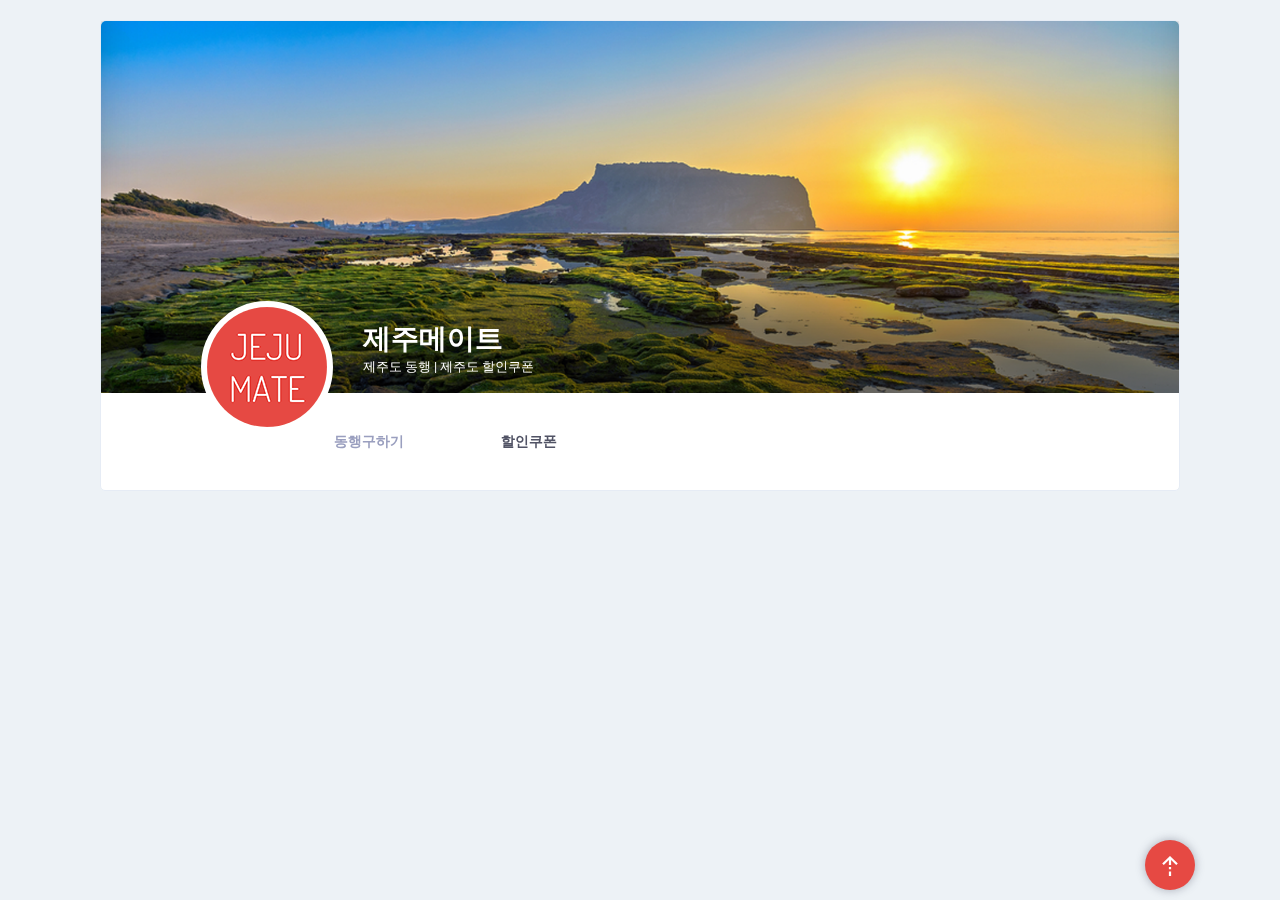
<file: src/main/resources/static/pass.html>
<!DOCTYPE html>
<html lang="en">
<head>

	<title>제주메이트 | 제주도 동행| 제주도 여행| 제주도 할인쿠폰</title>
	
	<meta name="description" content="제주도할인쿠폰 | 제주모바일 할인쿠폰 | 제주도모바일할인쿠폰 | 제주관광지 자유이용권부터 다양한 패키지까지 제주도 모든 할인입장권">
	
	<link rel="canonical" href="http://www.jejumate.kr/pass.html">
	
	<meta property="og:type" content="website">
	<meta property="og:title" content="제주메이트 | 제주도 동행| 제주도 여행| 제주도 할인쿠폰">
	<meta property="og:description" content="제주도할인쿠폰 | 제주모바일 할인쿠폰 | 제주도모바일할인쿠폰 | 제주관광지 자유이용권부터 다양한 패키지까지 제주도 모든 할인입장권">
	<meta property="og:image" content="http://www.jejumate.kr/img/jejumate120.png">
	<meta property="og:url" content="http://www.jejumate.kr">

	<!-- Required meta tags always come first -->
	<meta charset="utf-8">
	<meta name="viewport" content="width=device-width, initial-scale=1">
	<meta http-equiv="x-ua-compatible" content="ie=edge">
	
	<!-- App link -->
	<meta property="al:ios:url" content="applinks://docs">
	<meta property="al:ios:app_store_id" content="1400127774">
	<meta property="al:ios:app_name" content="제주메이트 - 제주도 국내여행 할인쿠폰 카풀 동행 번개 만남">
	<meta property="al:android:url" content="applinks://docs">
	<meta property="al:android:app_name" content="제주메이트 - 제주도 국내여행 할인쿠폰 카풀 동행 번개 만남">
	<meta property="al:android:package" content="com.hello.jejumate">
	<meta property="al:web:url" content="http://applinks.org/documentation">

	<!-- Bootstrap CSS -->
	<link rel="stylesheet" type="text/css" href="Bootstrap/dist/css/bootstrap-reboot.css">
	<link rel="stylesheet" type="text/css" href="Bootstrap/dist/css/bootstrap.css">
	<link rel="stylesheet" type="text/css" href="Bootstrap/dist/css/bootstrap-grid.css">

	<!-- Main Styles CSS -->
	<link rel="stylesheet" type="text/css" href="css/main.css">
	<link rel="stylesheet" type="text/css" href="css/fonts.min.css">

	<!-- Main Font -->
	<script src="js/webfontloader.min.js"></script>
	<script>
		WebFont.load({
			google: {
				families: ['Roboto:300,400,500,700:latin']
			}
		});
	</script>
	
	<!-- vpass -->
	<script src="http://vpass.co.kr/coupon/js/iframeControl.js" type="text/javascript"></script>
</head>
<body>

<!-- ... end Responsive Header-BP -->
<div class="header-spacer" style="height: 20px;"></div>



<div class="container">
	<div class="row">
		<div class="col col-xl-12 col-lg-12 col-md-12 col-sm-12 col-12">
			<div class="ui-block">
				<div class="top-header top-header-favorit">
					<div class="top-header-thumb">
						<img src="img/main.png" alt="광치기 해변">
						<div class="top-header-author">
							<div class="author-thumb">
								<img src="img/jejumate120.png" alt="제주메이트 아이콘">
							</div>
							<div class="author-content">
								<a href="#" class="h3 author-name">제주메이트</a>
								<div class="country">제주도 동행  | 제주도 할인쿠폰</div>
							</div>
						</div>
					</div>
					<div class="profile-section" style="">
						<div class="row">
							<div class="col col-xl-8 m-auto col-lg-8 col-md-12">
								<ul class="profile-menu">
									<li>
										<a href="/">동행구하기</a>
									</li>
									<li>
										<a href="/coupon" class="active">할인쿠폰</a>
									</li>
									<li>
										<a href=""></a>
									</li>
									<li>
										<a href=""></a>
									</li>
									<li>
										<a href=""></a>
									</li>
									<li>
										<a href=""></a>
									</li>
								</ul>
							</div>
						</div>

					</div>
				</div>
			</div>
		</div>
	</div>
</div>



<div class="container">
	<div class="row" style="padding: 0 15px;">
		<iframe width="100%" frameborder="0" id="cpframe" name="cpframe" src="http://hellostudio.vpass.co.kr/coupon"></iframe>
		<canvas id="__gesture_canvas__" width="0" height="0" style="z-index: 100000000; position: fixed; background: transparent !important; top: 0px; left: 0px;"></canvas>
		<span id="__gesture_preview__" style="z-index: 100000001; position: absolute; background: rgba(255, 255, 225, 0.85); margin: 0px; border: 1px solid black; white-space: nowrap; display: none;"></span>
	</div>
</div>


<a class="back-to-top" href="#" style="background-color: #e64943;">
	<img src="svg-icons/back-to-top.svg" alt="arrow" class="back-icon">
</a>

<!-- JS Scripts -->
<script src="js/jquery-3.2.1.js"></script>
<script src="js/jquery.appear.js"></script>
<script src="js/jquery.mousewheel.js"></script>
<script src="js/perfect-scrollbar.js"></script>
<script src="js/jquery.matchHeight.js"></script>
<script src="js/svgxuse.js"></script>
<script src="js/imagesloaded.pkgd.js"></script>
<script src="js/Headroom.js"></script>
<script src="js/velocity.js"></script>
<script src="js/ScrollMagic.js"></script>
<script src="js/jquery.waypoints.js"></script>
<script src="js/jquery.countTo.js"></script>
<script src="js/popper.min.js"></script>
<script src="js/material.min.js"></script>
<script src="js/bootstrap-select.js"></script>
<script src="js/smooth-scroll.js"></script>
<script src="js/selectize.js"></script>
<script src="js/swiper.jquery.js"></script>
<script src="js/moment.js"></script>
<script src="js/isotope.pkgd.js"></script>
<script src="js/ajax-pagination.js"></script>
<script src="js/circle-progress.js"></script>
<script src="js/loader.js"></script>
<script src="js/run-chart.js"></script>
<script src="js/jquery.magnific-popup.js"></script>
<script src="js/mediaelement-and-player.js"></script>
<script src="js/mediaelement-playlist-plugin.min.js"></script>

<script src="js/base-init.js"></script>
<script defer src="fonts/fontawesome-all.js"></script>

<script src="Bootstrap/dist/js/bootstrap.bundle.js"></script>

<script type="text/javascript" charset="utf-8">
	
	
</script>

</body>
</html>
</file>
<file: src/main/resources/static/css/main.css>
/*------------- #VARIABLES --------------*/
/*------------- #TABLE OF CONTENTS --------------*/
/*------------------------------------------------------------------


Project name: "Olympus",
Version: "1.0.0",
Description: "HTML-template"


1. Bootstrap core

	../Bootstrap/scss/

	1.1 Alert
	1.2 Badge
	1.3 Breadcrumb
	1.4 Button group
	1.5 Buttons
	1.6 Card
	1.7 Carousel
	1.8 Close
	1.9 Code
	1.10 Custom
	1.11 Custom forms
	1.12 Dropdown
	1.13 Forms
	1.14 Grid
	1.15 Images
	1.16 Input group
	1.17 Jumbotron
	1.18 List Group
	1.19 Media
	1.20 Mixins
	1.21 Modal
	1.22 Nav
	1.23 Navbar
	1.24 Normalize
	1.25 Pagination
	1.26 Popover
	1.27 Print
	1.28 Progress
	1.29 Reboot
	1.30 Responsive embed
	1.31 Tables
	1.32 Tooltip
	1.33 Transitions
	1.34 Type
	1.35 Utilities
	1.36 Variables


1. Theme Styles

	../sass/theme-styles/

	1.1 Bootstrap Customization
	1.2 Header
	1.3 Mobile App
	1.4 Variables (base colors, fonts ...)


2. Blocks

	../sass/blocks/

	2.1 UI-blocks
	2.2 Buttons
	2.3 Forms
	2.4 Fixed sidebars
	2.5 Skills
	2.6 Friends
	2.7 Sliders
	2.8 Pagination
	2.9 Landing page
	2.10 Registration Login Form
	2.11 Main Header
	2.12 Your Profile
	2.13 Notification
	2.14 Popup Chat
	2.15 Overlay Menu
	2.16 Popup Windows
	2.17 Widget search
	2.18 Widget personal info
	2.19 Widget socials
	2.20 Widget select
	2.21 Widget contacts
	2.22 Widget fav-ed page
	2.23 Widget twitter
	2.24 Widget latest photo
	2.25 Widget playlist
	2.26 Widget friend pages added
	2.27 Widget create fav page
	2.28 Widget birthday alert
	2.29 Widget action
	2.30 Widget activity feed
	2.31 Widget weather
	2.32 Widget last video
	2.33 Widget pool
	2.34 Widget badges
	2.35 Widget blog posts
	2.36 OL lists
	2.37 Friends Harmonic
	2.38 Posts
	2.39 Comment List
	2.40 Post Video
	2.41 Video Player
	2.42 Video news feed form
	2.43 Photo gallery
	2.44 Features Video
	2.45 Event item
	2.46 Available widget
	2.47 Today events
	2.48 Calendar events tabs
	2.49 Helper / Additional classes
	2.50 Statistics





-------------------------------------------------------------------*/
/*------------- #THEME-STYLES --------------*/
/*------------- #VARIABLES --------------*/
/*------------- #HEADER --------------*/
.header {
  height: 70px;
  background-color: #3f4257;
  padding-right: 70px;
  position: fixed;
  top: 0;
  left: 0;
  right: 0;
  z-index: 21; }
  .header .page-title {
    padding: 26px 50px 26px 100px;
    text-transform: uppercase;
    float: left;
    height: 100%;
    min-width: 170px; }
    .header .page-title > * {
      color: #fff;
      margin: 0; }
  .header.header--logout {
    display: -webkit-box;
    display: -ms-flexbox;
    display: flex;
    -webkit-box-align: center;
        -ms-flex-align: center;
            align-items: center;
    padding-right: 0; }
    .header.header--logout .page-title {
      padding: 26px; }
    .header.header--logout .header-content-wrapper {
      width: 100%;
      display: -webkit-box;
      display: -ms-flexbox;
      display: flex;
      -webkit-box-align: center;
          -ms-flex-align: center;
              align-items: center; }
    .header.header--logout .logo {
      height: 70px;
      width: 70px;
      background-color: #ff5e3a;
      padding: 15px; }

.header-content-wrapper {
  height: 100%; }

.header-spacer {
  display: block;
  height: 110px; }

.header-spacer-small {
  height: 70px; }

.header-spacer--standard {
  height: 143px; }

.search-bar {
  float: left;
  width: 500px;
  height: 70px;
  background-color: #494c62;
  position: relative; }
  .search-bar.w-search {
    width: 500px;
    min-height: 70px;
    background-color: #494c62; }
  .search-bar .form-group {
    margin-bottom: 0;
    height: 70px; }
  .search-bar .form-control {
    border: none;
    padding: 0; }
  .search-bar .selectize-control {
    position: relative;
    z-index: 20;
    height: 70px; }
  .search-bar .selectize-dropdown {
    background-color: #fff;
    z-index: 50;
    border: 1px solid #e6ecf5;
    box-shadow: 0 0 34px 0 rgba(63, 66, 87, 0.1); }
  .search-bar .selectize-input {
    height: 70px; }
    .search-bar .selectize-input.has-items input {
      background-color: transparent; }
    .search-bar .selectize-input.has-items > * {
      padding: 3px 10px;
      border-radius: 3px;
      background-color: #9a9fbf;
      color: #fff;
      display: inline-block;
      margin-right: 3px; }
      .search-bar .selectize-input.has-items > *:first-child {
        margin-left: 15px; }
  .search-bar .form-group.with-button button {
    color: #696d87;
    fill: #696d87;
    background-color: #494c62;
    width: 50px; }
    .search-bar .form-group.with-button button svg {
      height: 22px;
      width: 22px; }
  .search-bar .form-group.with-button input {
    height: 100%;
    border: none;
    color: #9a9fbf; }
  .search-bar .notification-list {
    position: absolute;
    top: -100%;
    visibility: hidden;
    opacity: 0;
    transition: all .3s ease;
    z-index: 50;
    background: #fff;
    width: 100%;
    box-shadow: 0 0 34px 0 rgba(63, 66, 87, 0.1);
    border-right: 1px solid #e6ecf5;
    border-left: 1px solid #e6ecf5; }
  .search-bar .notification-list .notification-icon svg {
    width: 20px;
    height: 20px; }

.control-block {
  float: right;
  height: 100%;
  display: -webkit-box;
  display: -ms-flexbox;
  display: flex;
  -webkit-box-align: center;
      -ms-flex-align: center;
          align-items: center; }
  .control-block .author-thumb {
    margin-right: 8px;
    position: unset; }
  .control-block .author-title {
    font-weight: 700;
    font-size: 12px;
    color: #fff; }
    .control-block .author-title > svg {
      margin-left: 15px;
      fill: #fff;
      width: 6px;
      height: 4px; }
  .control-block .author-subtitle {
    display: block;
    font-weight: 700;
    color: #9a9fbf;
    font-size: 8px; }

.link-find-friend {
  padding: 25px 20px;
  color: #fff;
  font-size: 12px;
  font-weight: 500;
  display: inline-block; }

.control-icon {
  margin-right: 29px;
  fill: #9a9fbf;
  margin-top: 8px; }
  .control-icon > svg {
    height: 20px; }
  .control-icon.has-items {
    fill: #fff; }
  .control-icon .label-avatar {
    width: 19px;
    height: 19px;
    line-height: 19px;
    top: -12px;
    right: -9px; }
  .control-icon .more-dropdown {
    width: 380px;
    top: 35px;
    right: -180px;
    padding: 0 0 70px 0; }
    .control-icon .more-dropdown .view-all {
      padding: 20px;
      color: #fff; }
      .control-icon .more-dropdown .view-all:hover {
        color: #fff; }
    .control-icon .more-dropdown .notification-list {
      padding: 0; }
  .control-icon .ui-block-title a {
    display: inline-block;
    float: right;
    margin-left: 20px;
    text-transform: uppercase;
    font-size: 9px;
    padding: 0; }
  .control-icon .accept-request {
    padding: 0.5rem;
    font-size: 0.688rem;
    color: #fff;
    display: inline-block; }
    .control-icon .accept-request:hover {
      color: #fff; }
  .control-icon .notification-list .author-thumb {
    height: 34px;
    width: 34px;
    margin-right: 0;
    overflow: hidden; }
  .control-icon .notification-list .notification-friend {
    padding: 0;
    font-size: 14px; }
  .control-icon .notification-list .notification-link {
    padding: 0;
    display: inline-block; }
  .control-icon .notification-list .notification-event {
    width: 75%; }
  .control-icon .notification-list.friend-requests .accepted .notification-link {
    padding: 0;
    display: inline-block; }
  .control-icon .notification-list.friend-requests .accepted .notification-icon {
    margin-top: 0; }
  .control-icon .notification-list.friend-requests .notification-event {
    width: 60%; }
  .control-icon .notification-list .comment-photo {
    margin-top: 15px;
    max-width: 215px; }
    .control-icon .notification-list .comment-photo span {
      font-size: 11px; }
  .control-icon .notification-list li > * {
    vertical-align: top; }
  .control-icon .notification-list .notification-icon {
    margin-top: 0; }
    .control-icon .notification-list .notification-icon svg {
      height: 20px;
      width: 20px; }
  .control-icon .chat-message li.chat-group .author-thumb {
    width: 36px; }
  .control-icon .notification-list.chat-message .notification-icon svg {
    height: 24px;
    width: 24px; }
  .control-icon .mCustomScrollbar {
    overflow: hidden;
    max-height: 300px; }
  .control-icon .ps > .ps__scrollbar-y-rail, .control-icon .ps:hover > .ps__scrollbar-y-rail {
    left: 0;
    top: 40px !important; }

.view-all {
  position: absolute;
  left: 0;
  width: 100%;
  bottom: 0;
  z-index: 20;
  padding: 20px;
  color: #fff;
  font-size: 12px;
  font-weight: 700;
  display: block;
  text-align: center;
  border-radius: 0 0 5px 5px; }
  .view-all:hover {
    color: #fff; }

.author-page {
  margin-left: 50px; }
  .author-page .more-dropdown {
    width: 230px;
    top: calc(100% + 5px);
    right: -30px;
    padding: 0; }
  .author-page .chat-settings {
    padding: 15px 40px; }
    .author-page .chat-settings a {
      color: #888da8; }
      .author-page .chat-settings a:hover {
        color: #515365; }
    .author-page .chat-settings .icon-status {
      margin-right: 20px;
      position: relative;
      border: none; }
  .author-page .account-settings {
    padding: 15px 25px;
    margin-bottom: 0; }
    .author-page .account-settings a {
      padding: 13px 0; }
  .author-page .mCustomScrollbar {
    max-height: calc(100vh - 40px); }

.account-settings {
  padding: 15px 25px;
  margin-bottom: 0; }
  .account-settings a {
    padding: 13px 0;
    font-size: 12px;
    color: #515365;
    display: block;
    font-weight: 700; }
    .account-settings a:hover {
      color: #ff5e3a; }
    .account-settings a > * {
      display: inline-block;
      vertical-align: middle; }

.custom-status {
  margin: 15px 25px; }
  .custom-status input {
    padding: 0.5rem 1.1rem;
    font-size: 12px; }
  .custom-status.form-group.with-button button {
    border-radius: 0 5px 5px 0;
    background-color: #7c5ac2;
    overflow: hidden; }
    .custom-status.form-group.with-button button svg {
      fill: #fff;
      width: 14px;
      height: 12px; }

.account-settings a {
  padding: 13px 0; }

.account-settings svg {
  margin-right: 15px;
  fill: #9a9fbf;
  width: 20px;
  height: 20px; }

/*--------TOP-HEADER--------*/
.top-header {
  position: relative; }
  .top-header.top-header-favorit .top-header-author {
    -webkit-transform: translate(0);
            transform: translate(0);
    left: 100px;
    bottom: -40px;
    z-index: 5;
    max-width: unset; }
  .top-header.top-header-favorit .author-thumb {
    float: left;
    margin-right: 30px; }
  .top-header.top-header-favorit .author-content {
    text-align: left;
    margin-top: 20px;
    float: left;
    color: #fff; }
  .top-header.top-header-favorit .author-name {
    color: #fff; }

.top-header-thumb {
  position: relative; }
  .top-header-thumb img {
    width: 100%;
    border-radius: 5px 5px 0 0;
    overflow: hidden; }
  .top-header-thumb:after {
    content: '';
    display: block;
    position: absolute;
    top: 0;
    left: 0;
    width: 100%;
    height: 100%;
    box-shadow: inset 0px -120px 55px -30px rgba(0, 0, 0, 0.5); }

.profile-menu {
  margin-bottom: 0;
  display: -webkit-box;
  display: -ms-flexbox;
  display: flex;
  -webkit-box-align: center;
  -ms-flex-align: center;
  align-items: center;
  -ms-flex-pack: distribute;
      justify-content: space-around; }
  .profile-menu li > div, .profile-menu li a {
    font-size: 14px;
    font-weight: 700;
    color: #9a9fbf;
    display: block; }
    .profile-menu li > div:hover, .profile-menu li a:hover {
      color: #515365; }
    .profile-menu li > div.active, .profile-menu li a.active {
      color: #515365; }
  .profile-menu .more-dropdown {
    width: 230px;
    top: calc(100% + 10px);
    right: -25px; }
    .profile-menu .more-dropdown li {
      display: block; }
  .profile-menu li .more-dropdown a {
    padding: 10px 0;
    font-size: 13px; }
  .profile-menu .friend-count-item {
    text-align: center; }
    .profile-menu .friend-count-item .title {
      font-weight: 400;
      font-size: 12px; }

.top-header-author {
  position: absolute;
  left: 50%;
  -webkit-transform: translate(-50%, 0);
          transform: translate(-50%, 0);
  bottom: 15px;
  text-align: center;
  max-width: 200px;
  z-index: 4; }
  .top-header-author .author-thumb {
    border-radius: 100%;
    border: 6px solid #fff;
    margin: 0 auto;
    overflow: hidden;
    width: 132px;
    height: 132px;
    background-color: #FDFBEE; }
    .top-header-author .author-thumb img {
      border-radius: 0; }
  .top-header-author .author-name {
    font-weight: 700; }

.profile-section {
  position: relative;
  padding: 38px 0;
  z-index: 3; }
  .profile-section .control-block-button {
    position: absolute;
    right: 38px;
    top: -31px; }

.admin-bar #site-header {
  top: 46px; }
  @media screen and (min-width: 783px) {
    .admin-bar #site-header {
      top: 32px; } }

#site-header .header-menu {
  top: 46px; }
  @media screen and (min-width: 783px) {
    #site-header .header-menu {
      top: 32px; } }

/*------------- #Styles for svg-icons --------------*/
[class^="olymp-"], [class*=" -icon"] {
  height: 26px;
  width: 26px;
  display: inline-block; }

.post__likes-small {
  width: 16px;
  height: 14px; }

.post__shared-small {
  width: 24px;
  height: 21px; }

.post__comments-small {
  width: 18px;
  height: 16px; }

.post__likes {
  width: 20px;
  height: 18px; }

.post__comments {
  width: 22px;
  height: 20px; }

.post__shared {
  width: 26px;
  height: 21px; }

.fav-icon {
  width: 20px;
  height: 20px; }

.arrow-down-icon {
  width: 6px;
  height: 4px; }

.olymp-three-dots-icon {
  width: 16px;
  height: 4px; }

.olymp-little-delete {
  width: 8px;
  height: 8px; }

.olymp-trophy-icon {
  width: 18px;
  height: 16px; }

.fixed-sidebar.fixed-sidebar-responsive {
  display: none;
  height: auto;
  min-height: 70px;
  transition: all .3s ease; }
  .fixed-sidebar.fixed-sidebar-responsive.open {
    min-height: 1000vh; }

.header-responsive {
  display: none; }
  .header-responsive .header-content-wrapper {
    z-index: 5; }

.tab-content-responsive {
  display: none; }
  .tab-content-responsive .tab-pane {
    background-color: #fff; }
  .tab-content-responsive .search-bar.w-search {
    background-color: #494c62; }
  .tab-content-responsive .mCustomScrollbar {
    max-height: calc(100vh - 140px);
    overflow-y: auto !important; }

.header-menu {
  float: left;
  height: 100%;
  transition: -webkit-transform 0.5s cubic-bezier(0.55, 0, 0.1, 1);
  transition: transform 0.5s cubic-bezier(0.55, 0, 0.1, 1);
  transition: transform 0.5s cubic-bezier(0.55, 0, 0.1, 1), -webkit-transform 0.5s cubic-bezier(0.55, 0, 0.1, 1);
  background-color: #fff; }
  .header-menu ul {
    display: -webkit-box;
    display: -ms-flexbox;
    display: flex;
    -webkit-box-align: center;
        -ms-flex-align: center;
            align-items: center;
    -ms-flex-pack: distribute;
        justify-content: space-around;
    margin-bottom: 0;
    height: 100%; }
  .header-menu a {
    font-weight: 700;
    font-size: 13px;
    position: relative;
    color: #515365;
    padding: 30px;
    display: block;
    line-height: 1; }
  .header-menu .nav-link.active,
  .header-menu .nav-item.show .nav-link {
    background-color: transparent;
    cursor: pointer;
    color: inherit; }
  .header-menu .nav-link:hover {
    color: #ff5e3a; }
  .header-menu .dropdown:hover > .dropdown-menu {
    visibility: visible;
    opacity: 1; }
  .header-menu .dropdown-menu {
    visibility: hidden;
    opacity: 0;
    display: block;
    transition: all .3s ease;
    margin: 0;
    padding: 0;
    background-color: #3f4257;
    border-color: #e6ecf5;
    box-shadow: 0 0 34px 0 rgba(63, 66, 87, 0.1); }
  .header-menu .dropdown-item:focus, .header-menu .dropdown-item:hover {
    color: #ff5e3a;
    background-color: transparent; }
  .header-menu.open {
    -webkit-transform: translateX(70px);
            transform: translateX(70px); }
  .header-menu .dropdown-toggle::after {
    right: 0;
    top: auto; }

.header--standard-wrap {
  display: -webkit-box;
  display: -ms-flexbox;
  display: flex;
  -webkit-box-align: center;
      -ms-flex-align: center;
          align-items: center;
  position: relative; }

.header--standard {
  background-color: #fff;
  width: calc(100% - 142px);
  position: fixed;
  left: 70px;
  padding: 35px 55px;
  box-shadow: 0 0 34px 0 rgba(63, 66, 87, 0.1);
  z-index: 19; }
  .header--standard .logo {
    color: #515365; }
    .header--standard .logo .img-wrap {
      margin-right: 13px; }
    .header--standard .logo:hover {
      color: #515365; }
  .header--standard .header-menu {
    margin-left: auto; }
    .header--standard .header-menu .dropdown-item {
      padding: 10px 20px;
      font-weight: 500; }
      .header--standard .header-menu .dropdown-item:hover {
        background-color: #edf2f6; }
    .header--standard .header-menu .shoping-cart {
      visibility: visible;
      opacity: 1; }
  .header--standard .dropdown-menu {
    background-color: #fff; }
  .header--standard.headroom--not-top {
    padding: 0 55px; }
  .header--standard .ps {
    -ms-touch-action: unset;
    touch-action: unset;
    overflow: unset !important;
    -ms-overflow-style: unset; }
  .header--standard .ps:hover > .ps__scrollbar-x-rail, .header--standard .ps:hover > .ps__scrollbar-y-rail {
    display: none; }
  .header--standard.header--standard-landing {
    width: 100%;
    left: auto;
    top: 0; }
  .header--standard.header--standard-full-width {
    width: 100%;
    left: auto;
    top: 0; }
  .header--standard .header-menu .close-responsive-menu {
    display: none; }
  .header--standard.header-bg-light {
    background-color: #fff; }

.header--standard-dark {
  background-color: #3f4257; }
  .header--standard-dark .logo {
    color: #fff; }
    .header--standard-dark .logo .logo-title {
      color: #fff; }
    .header--standard-dark .logo:hover {
      color: #fff; }
  .header--standard-dark .column-tittle {
    color: #fff; }
  .header--standard-dark .header-menu {
    background-color: #3f4257; }
    .header--standard-dark .header-menu a {
      color: #fff; }
    .header--standard-dark .header-menu .dropdown-item:hover {
      background-color: #545875; }
  .header--standard-dark .dropdown-menu {
    background-color: #3f4257;
    border-color: #4a4d66; }

.open-responsive-menu {
  margin-left: auto;
  display: none;
  fill: #9a9fbf; }
  .open-responsive-menu:hover {
    fill: #ff5e3a; }

.close-responsive-menu {
  position: absolute;
  top: 20px;
  left: 25px;
  fill: #9a9fbf;
  display: none;
  cursor: pointer;
  transition: all .3s ease; }
  .close-responsive-menu svg {
    width: 16px;
    height: 16px; }
  .close-responsive-menu:hover {
    fill: #ff5e3a; }

.dropdown-has-megamenu {
  position: static; }

.dropdown-menu.megamenu {
  width: 100%;
  padding: 40px; }
  .dropdown-menu.megamenu .dropdown-item {
    border-radius: 5px;
    overflow: hidden;
    background-color: transparent; }
    .dropdown-menu.megamenu .dropdown-item:hover {
      padding-left: 25px;
      background-color: transparent; }

.column-tittle {
  padding-left: 20px;
  padding-bottom: 15px;
  position: relative;
  overflow: hidden;
  display: inline-block; }
  .column-tittle:after {
    content: "";
    display: block;
    height: 2px;
    background-color: #ff5e3a;
    width: 15%;
    position: absolute;
    bottom: 0;
    left: 20px;
    transition: width .3s ease; }
  .column-tittle:hover:after {
    width: 100%; }

.header--standard .mCustomScrollbar {
  max-height: calc(100vh - 70px); }

/*--------HEADER-LANDING--------*/
.header--standard-landing {
  width: 100%;
  background-color: transparent;
  box-shadow: none;
  color: #fff; }
  .header--standard-landing svg {
    width: 18px;
    height: 18px; }
  .header--standard-landing .logo {
    float: left;
    background-color: transparent;
    padding: 0;
    color: #fff; }
    .header--standard-landing .logo .img-wrap {
      margin-right: 13px;
      transition: opacity .3s ease; }
    .header--standard-landing .logo .logo-colored {
      position: absolute;
      left: 0;
      top: 0;
      opacity: 0; }
    .header--standard-landing .logo .logo-title {
      color: #fff; }
    .header--standard-landing .logo:hover {
      color: inherit; }
  .header--standard-landing .dropdown-toggle::after {
    border-top-color: #fff; }
  .header--standard-landing .dropdown-menu {
    background-color: #fff; }
  .header--standard-landing .dropdown-menu.megamenu .dropdown-item:hover {
    color: #ff5e3a; }
  .header--standard-landing .header-menu {
    float: right;
    background-color: transparent; }
    .header--standard-landing .header-menu .js-expanded-menu .olymp-close-icon {
      position: absolute;
      right: 30px;
      top: 0;
      opacity: 0;
      visibility: hidden; }
    .header--standard-landing .header-menu.expanded-menu .nav-item {
      visibility: visible;
      opacity: 1; }
    .header--standard-landing .header-menu.expanded-menu .olymp-menu-icon {
      opacity: 0;
      visibility: hidden; }
    .header--standard-landing .header-menu.expanded-menu .olymp-close-icon {
      opacity: 1;
      visibility: visible; }
  .header--standard-landing .header-menu .nav-item {
    display: block;
    visibility: hidden;
    opacity: 0; }
  .header--standard-landing .header-menu .nav-item a, .header--standard-landing .header-menu li a {
    color: #fff;
    fill: #fff;
    display: block; }
  .header--standard-landing .header-menu .nav-item.js-expanded-menu, .header--standard-landing .header-menu li.js-expanded-menu {
    visibility: visible;
    opacity: 1;
    position: relative; }
    .header--standard-landing .header-menu .nav-item.js-expanded-menu a, .header--standard-landing .header-menu li.js-expanded-menu a {
      padding: 0 30px; }
  .header--standard-landing .header-menu .nav-item .nav-link:hover, .header--standard-landing .header-menu li .nav-link:hover {
    color: #fff; }
  .header--standard-landing .header-menu .nav-item .dropdown-item, .header--standard-landing .header-menu li .dropdown-item {
    color: #888da8; }
    .header--standard-landing .header-menu .nav-item .dropdown-item:hover, .header--standard-landing .header-menu li .dropdown-item:hover {
      color: #ff5e3a; }
  .header--standard-landing .header-menu li:first-child > a {
    padding-left: 0; }
  .header--standard-landing .header-menu li:last-child > a {
    padding-right: 0; }
  .header--standard-landing .open-responsive-menu,
  .header--standard-landing .close-responsive-menu {
    fill: #fff; }
  .header--standard-landing.headroom--not-top {
    background-color: #fff;
    box-shadow: 0 0 34px 0 rgba(63, 66, 87, 0.2); }
    .header--standard-landing.headroom--not-top .logo {
      color: #515365; }
    .header--standard-landing.headroom--not-top .logo .logo-colored {
      opacity: 1; }
    .header--standard-landing.headroom--not-top .logo .logo-title {
      color: #515365; }
    .header--standard-landing.headroom--not-top .header-menu .nav-item a,
    .header--standard-landing.headroom--not-top .header-menu li .nav-link {
      color: #515365;
      fill: #9a9fbf; }
      .header--standard-landing.headroom--not-top .header-menu .nav-item a:hover,
      .header--standard-landing.headroom--not-top .header-menu li .nav-link:hover {
        color: #515365;
        fill: #9a9fbf; }
    .header--standard-landing.headroom--not-top .header-menu li .dropdown-item {
      color: #888da8; }
    .header--standard-landing.headroom--not-top .shoping-cart .count-product {
      color: #9a9fbf; }

.landing-page {
  position: relative;
  min-height: 100vh; }
  .landing-page .content-bg-wrap {
    background: url("../img/landing-users.png") repeat 0 0;
    -webkit-animation: sidedownscroll 30s linear infinite;
            animation: sidedownscroll 30s linear infinite; }
    .landing-page .content-bg-wrap:before {
      content: '';
      display: block;
      position: absolute;
      top: 0;
      right: 0;
      bottom: 0;
      left: 0;
      background-color: rgba(255, 94, 58, 0.95);
      opacity: 1;
      z-index: auto; }

@-webkit-keyframes sidedownscroll {
  0% {
    background-position: 0 0; }
  100% {
    background-position: -2000px 2000px; } }

@keyframes sidedownscroll {
  0% {
    background-position: 0 0; }
  100% {
    background-position: -2000px 2000px; } }
  .landing-page .header-spacer--standard {
    margin-bottom: 40px; }

.content-bg-wrap {
  /*position: absolute;
  overflow: hidden;
  height: 100%;
  width: 100%;
  top: 0;
  left: 0;*/
  position: absolute;
  top: 0;
  left: 0;
  right: 0;
  bottom: 0;
  width: 100%;
  height: 100%;
  margin: 0;
  text-align: center;
  box-sizing: border-box;
  -webkit-animation: slide 50s linear infinite;
          animation: slide 50s linear infinite;
  will-change: background-position;
  background-size: contain; }

@-webkit-keyframes slide {
  from {
    background-position: 0 0; }
  to {
    background-position: -4000px 0; } }

/*.content-bg:before {
  position: absolute;
  z-index: 1;
  bottom: 0;
  left: 0;
  width: 200%;
  height: 400%;
  content: "";
}

.content-bg {
  position: absolute;
  height: 100%;
  width: 100%;
  animation-name: sideupscroll;
  animation-duration: 30s;
  animation-timing-function: linear;
  animation-iteration-count: infinite;
  animation-fill-mode: both;
  will-change: transform;
  z-index: -1;
}*/
.without-animation {
  -webkit-animation: none;
          animation: none; }

.tag-label {
  display: inline-block;
  border-radius: 3px;
  padding: 4px;
  color: #fff;
  font-size: 8px;
  text-transform: uppercase;
  font-weight: 800;
  margin-left: 12px;
  top: -3px;
  position: relative; }

/*================= Styles for sticky-Header =========*/
.animated {
  -webkit-animation-duration: .5s;
  animation-duration: .5s;
  -webkit-animation-fill-mode: both;
  animation-fill-mode: both;
  will-change: transform,opacity; }
  @media (max-width: 480px) {
    .animated {
      -webkit-animation-fill-mode: none;
              animation-fill-mode: none;
      will-change: unset; } }

@-webkit-keyframes swingInX {
  0% {
    -webkit-transform: perspective(400px) rotateX(-90deg); }
  100% {
    -webkit-transform: perspective(400px) rotateX(0deg); } }

@keyframes swingInX {
  0% {
    -webkit-transform: perspective(400px) rotateX(-90deg);
            transform: perspective(400px) rotateX(-90deg); }
  100% {
    -webkit-transform: perspective(400px) rotateX(0deg);
            transform: perspective(400px) rotateX(0deg); } }

.animated.swingInX {
  -webkit-transform-origin: top;
  -ie-transform-origin: top;
  transform-origin: top;
  -webkit-backface-visibility: visible !important;
  -webkit-animation-name: swingInX;
  -moz-backface-visibility: visible !important;
  -moz-animation-name: swingInX;
  -o-backface-visibility: visible !important;
  -o-animation-name: swingInX;
  backface-visibility: visible !important;
  animation-name: swingInX; }
  @media (max-width: 480px) {
    .animated.swingInX {
      -webkit-animation-name: none;
              animation-name: none;
      -webkit-transform-origin: unset;
              transform-origin: unset; } }

@-webkit-keyframes swingOutX {
  0% {
    -webkit-transform: perspective(400px) rotateX(0deg); }
  100% {
    -webkit-transform: perspective(400px) rotateX(-90deg); } }

@keyframes swingOutX {
  0% {
    -webkit-transform: perspective(400px) rotateX(0deg);
            transform: perspective(400px) rotateX(0deg); }
  100% {
    -webkit-transform: perspective(400px) rotateX(-90deg);
            transform: perspective(400px) rotateX(-90deg); } }

.animated.swingOutX {
  -webkit-transform-origin: top;
  -webkit-animation-name: swingOutX;
  -webkit-backface-visibility: visible !important;
  -moz-animation-name: swingOutX;
  -moz-backface-visibility: visible !important;
  -o-animation-name: swingOutX;
  -o-backface-visibility: visible !important;
  animation-name: swingOutX;
  backface-visibility: visible !important; }
  @media (max-width: 480px) {
    .animated.swingOutX {
      -webkit-animation-name: none;
              animation-name: none;
      -webkit-transform-origin: unset;
              transform-origin: unset; } }

@-webkit-keyframes slideDown {
  0% {
    -webkit-transform: translateY(-100%); }
  100% {
    -webkit-transform: translateY(0); } }

@keyframes slideDown {
  0% {
    -webkit-transform: translateY(-100%);
            transform: translateY(-100%); }
  100% {
    -webkit-transform: translateY(0);
            transform: translateY(0); } }

.animated.slideDown {
  -webkit-animation-name: slideDown;
  animation-name: slideDown; }
  @media (max-width: 480px) {
    .animated.slideDown {
      -webkit-animation-name: none;
              animation-name: none; } }

@-webkit-keyframes slideUp {
  0% {
    -webkit-transform: translateY(0); }
  100% {
    -webkit-transform: translateY(-100%); } }

@keyframes slideUp {
  0% {
    -webkit-transform: translateY(0);
            transform: translateY(0); }
  100% {
    -webkit-transform: translateY(-100%);
            transform: translateY(-100%); } }

.animated.slideUp {
  -webkit-animation-name: slideUp;
  animation-name: slideUp; }
  @media (max-width: 480px) {
    .animated.slideUp {
      -webkit-animation-name: none;
              animation-name: none; } }

@-webkit-keyframes swingInX {
  0% {
    -webkit-transform: perspective(400px) rotateX(-90deg); }
  100% {
    -webkit-transform: perspective(400px) rotateX(0deg); } }

@keyframes swingInX {
  0% {
    -webkit-transform: perspective(400px) rotateX(-90deg);
            transform: perspective(400px) rotateX(-90deg); }
  100% {
    -webkit-transform: perspective(400px) rotateX(0deg);
            transform: perspective(400px) rotateX(0deg); } }

@-webkit-keyframes flipInX {
  0% {
    -webkit-transform: perspective(400px) rotateX(90deg);
    opacity: 0; }
  100% {
    -webkit-transform: perspective(400px) rotateX(0deg);
    opacity: 1; } }

@keyframes flipInX {
  0% {
    -webkit-transform: perspective(400px) rotateX(90deg);
            transform: perspective(400px) rotateX(90deg);
    opacity: 0; }
  100% {
    -webkit-transform: perspective(400px) rotateX(0deg);
            transform: perspective(400px) rotateX(0deg);
    opacity: 1; } }

.animated.flipInX {
  -webkit-backface-visibility: visible !important;
  -webkit-animation-name: flipInX;
  -moz-backface-visibility: visible !important;
  -moz-animation-name: flipInX;
  -o-backface-visibility: visible !important;
  -o-animation-name: flipInX;
  backface-visibility: visible !important;
  animation-name: flipInX; }
  @media (max-width: 480px) {
    .animated.flipInX {
      -webkit-animation-name: none;
              animation-name: none; } }

@-webkit-keyframes flipOutX {
  0% {
    -webkit-transform: perspective(400px) rotateX(0deg);
    opacity: 1; }
  100% {
    -webkit-transform: perspective(400px) rotateX(90deg);
    opacity: 0; } }

@keyframes flipOutX {
  0% {
    -webkit-transform: perspective(400px) rotateX(0deg);
            transform: perspective(400px) rotateX(0deg);
    opacity: 1; }
  100% {
    -webkit-transform: perspective(400px) rotateX(90deg);
            transform: perspective(400px) rotateX(90deg);
    opacity: 0; } }

.animated.flipOutX {
  -webkit-animation-name: flipOutX;
  -webkit-backface-visibility: visible !important;
  -moz-animation-name: flipOutX;
  -moz-backface-visibility: visible !important;
  -o-animation-name: flipOutX;
  -o-backface-visibility: visible !important;
  animation-name: flipOutX;
  backface-visibility: visible !important; }
  @media (max-width: 480px) {
    .animated.flipOutX {
      -webkit-animation-name: none;
              animation-name: none; } }

@-webkit-keyframes bounceInDown {
  0% {
    opacity: 0;
    -webkit-transform: translateY(-200px); }
  60% {
    opacity: 1;
    -webkit-transform: translateY(30px); }
  80% {
    -webkit-transform: translateY(-10px); }
  100% {
    -webkit-transform: translateY(0); } }

@keyframes bounceInDown {
  0% {
    opacity: 0;
    -webkit-transform: translateY(-200px);
            transform: translateY(-200px); }
  60% {
    opacity: 1;
    -webkit-transform: translateY(30px);
            transform: translateY(30px); }
  80% {
    -webkit-transform: translateY(-10px);
            transform: translateY(-10px); }
  100% {
    -webkit-transform: translateY(0);
            transform: translateY(0); } }

.animated.bounceInDown {
  -webkit-animation-name: bounceInDown;
  animation-name: bounceInDown; }
  @media (max-width: 480px) {
    .animated.bounceInDown {
      -webkit-animation-name: none;
              animation-name: none; } }

@-webkit-keyframes bounceOutUp {
  0% {
    -webkit-transform: translateY(0); }
  30% {
    opacity: 1;
    -webkit-transform: translateY(20px); }
  100% {
    opacity: 0;
    -webkit-transform: translateY(-200px); } }

@keyframes bounceOutUp {
  0% {
    -webkit-transform: translateY(0);
            transform: translateY(0); }
  30% {
    opacity: 1;
    -webkit-transform: translateY(20px);
            transform: translateY(20px); }
  100% {
    opacity: 0;
    -webkit-transform: translateY(-200px);
            transform: translateY(-200px); } }

.animated.bounceOutUp {
  -webkit-animation-name: bounceOutUp;
  animation-name: bounceOutUp; }
  @media (max-width: 480px) {
    .animated.bounceOutUp {
      -webkit-animation-name: none;
              animation-name: none;
      -webkit-transform-origin: unset;
              transform-origin: unset; } }

.headers-demonstration .header--standard {
  margin-bottom: 50px;
  position: relative; }

.headers-demonstration .footer {
  margin-bottom: 50px; }

/*------------- Responsive mode styles --------------*/
@media (max-width: 1350px) {
  .search-bar.w-search {
    max-width: 300px; } }

@media (max-width: 1200px) {
  .header-menu a {
    padding: 30px 15px; }
  .shoping-cart a {
    padding: 0; } }

@media (max-width: 1150px) {
  .author-page .author-name {
    display: none; }
  .author-page .more-dropdown {
    right: -8px;
    top: calc(100% + 10px); } }

@media (max-width: 1080px) {
  .control-icon .more-dropdown {
    width: 320px;
    right: -140px; }
  .control-icon .notification-list .notification-icon {
    float: none;
    margin-top: 10px; }
  .control-icon .notification-list.friend-requests .accepted .notification-icon {
    float: right; }
  .header .page-title {
    display: none; }
  .header {
    padding-left: 70px; }
  .header.header--logout {
    padding-left: 0; }
  .header-content-wrapper {
    display: -webkit-box;
    display: -ms-flexbox;
    display: flex;
    -webkit-box-pack: justify;
        -ms-flex-pack: justify;
            justify-content: space-between; } }

@media (max-width: 1024px) {
  .control-icon {
    margin-right: 20px; }
  .author-page {
    margin-left: 10px; }
  .header--standard > .container {
    width: 100%;
    max-width: unset; }
  .header-menu a {
    padding: 30px 10px; }
  .shoping-cart a {
    padding: 0; } }

@media (max-width: 960px) {
  .header--standard-wrap {
    -webkit-box-orient: vertical;
    -webkit-box-direction: normal;
        -ms-flex-direction: column;
            flex-direction: column; }
  .header--standard .logo {
    margin-top: 10px; }
  .header--standard {
    padding: 5px; }
    .header--standard .header-menu {
      margin-left: 0; } }

@media (max-width: 880px) {
  .header.header--logout .search-bar.w-search {
    display: none; } }

@media (max-width: 801px) {
  .search-bar.w-search {
    max-width: 200px; }
  .top-header-author {
    position: relative;
    bottom: 20px;
    color: #888da8; }
    .top-header-author .author-name {
      color: #515365; }
  .top-header-author {
    margin-top: 20px; }
  .profile-section .control-block-button {
    right: auto;
    top: -30px;
    left: 50%;
    -webkit-transform: translate(-50%, 0);
            transform: translate(-50%, 0);
    bottom: auto;
    width: 100%;
    text-align: center; }
  .top-header.top-header-favorit .top-header-author {
    bottom: 0 !important;
    top: auto;
    position: absolute; }
  .top-header.top-header-favorit .profile-section .control-block-button {
    right: 38px;
    top: -31px;
    left: auto;
    -webkit-transform: none;
            transform: none;
    width: auto; } }

@media (max-width: 799px) {
  .profile-menu {
    margin-bottom: 0px; } }

@media (max-width: 768px) {
  .header, .fixed-sidebar {
    display: none; }
  .header--standard-landing .header-menu li:last-child > a {
    padding-left: 25px; }
  .header--standard.headroom--not-top {
    padding: 5px; }
  .header-responsive, .fixed-sidebar.fixed-sidebar-responsive {
    display: block; }
  .header-responsive .mobile-app-tabs .nav-link {
    padding: 0 5px; }
  .search-bar.w-search {
    width: 100%; }
  .tab-content-responsive {
    width: 100%;
    left: 0;
    display: block;
    position: absolute;
    z-index: -1; }
    .tab-content-responsive .ps > .ps__scrollbar-y-rail, .tab-content-responsive .ps:hover > .ps__scrollbar-y-rail {
      display: none; }
  .view-all {
    position: relative; }
  .search-bar.w-search {
    max-width: 100%; }
  .fixed-sidebar-left.sidebar--small {
    height: 70px; }
  .control-block {
    float: none;
    display: block;
    height: auto;
    padding: 15px 20px 0; }
  .author-page .author-name {
    display: inline-block; }
  .control-block .author-title {
    color: #515365; }
  .control-block .author-thumb {
    position: relative; }
  .author-thumb .icon-status {
    border-color: #fff !important; }
  .notification-list .notification-event {
    padding-left: 10px; }
  .friend-requests .chat-message-item {
    font-size: 10px; }
  .notification-list .notification-friend {
    font-size: 13px; }
  .notification-list.chat-message .notification-event {
    width: auto; }
  .notification-list.chat-message.chat-message-field .notification-event {
    max-width: 82%; }
  .popup-chat .notification-list.chat-message .notification-event {
    width: 75%; }
  .tab-content-responsive .ui-block-title a {
    color: #515365; }
  .tab-content-responsive .notification-list.friend-requests .selectize-dropdown .notification-icon {
    display: inline-block;
    float: right; }
  .profile-section {
    padding: 10px 0;
    z-index: 5; }
  .header--standard-landing {
    position: absolute; }
  .header--standard-landing .header-menu {
    background-color: #ff5e3a; }
  .header--standard-landing .header-menu .nav-item {
    display: inline-block;
    visibility: visible;
    opacity: 1; }
  .header--standard-landing .logo {
    float: none;
    -webkit-box-pack: center;
        -ms-flex-pack: center;
            justify-content: center; }
  .header--standard-landing .header-menu .nav-item:first-child a {
    padding-left: 25px; }
  .header--standard-landing .header-menu .nav-item.js-expanded-menu {
    display: none; }
  .header-menu .shoping-cart a .count-product {
    top: 10px; }
  .header--standard-wrap {
    -webkit-box-orient: horizontal;
    -webkit-box-direction: normal;
        -ms-flex-direction: row;
            flex-direction: row; }
  .header-menu {
    margin: auto;
    -webkit-box-orient: vertical;
    -webkit-box-direction: normal;
        -ms-flex-direction: column;
            flex-direction: column;
    position: fixed;
    height: 100vh;
    width: 270px;
    -webkit-transform: translateX(calc(100% + 70px));
            transform: translateX(calc(100% + 70px));
    right: 0;
    top: 0;
    text-align: left;
    -webkit-box-pack: baseline;
        -ms-flex-pack: baseline;
            justify-content: baseline;
    -webkit-box-align: baseline;
        -ms-flex-align: baseline;
            align-items: baseline;
    padding-top: 50px;
    border-left: 1px solid #e6ecf5;
    box-shadow: 0 0 34px 0 rgba(63, 66, 87, 0.1); }
    .header-menu a {
      padding: 15px 25px;
      color: #888da8; }
    .header-menu ul {
      display: block; }
    .header-menu .show .dropdown-menu {
      opacity: 1;
      visibility: visible;
      position: relative;
      margin-bottom: 15px;
      display: block; }
    .header-menu > * {
      width: 100%; }
  .header--standard-dark .header-menu {
    border-left: 1px solid #545875; }
  .header-menu .dropdown:hover > .dropdown-menu {
    opacity: 0;
    visibility: hidden; }
  .header-menu .show.dropdown:hover > .dropdown-menu {
    opacity: 1;
    visibility: visible; }
  .dropdown-menu {
    width: 100%;
    top: auto; }
  .header--standard .header-menu .dropdown-item {
    padding: 10px 30px; }
  .nav-item {
    width: 100%; }
  .open-responsive-menu {
    display: block; }
  .header--standard .header-menu .close-responsive-menu {
    display: block; }
  .header--standard {
    z-index: 21;
    height: 70px; }
    .header--standard .ps {
      -ms-touch-action: auto;
      touch-action: auto;
      overflow: hidden !important;
      -ms-overflow-style: none; }
    .header--standard .ps:hover > .ps__scrollbar-x-rail, .header--standard .ps:hover > .ps__scrollbar-y-rail {
      display: block; }
    .header--standard > .container {
      height: 100%; }
      .header--standard > .container > .header--standard-wrap {
        height: 100%; }
  .megamenu .row > * {
    width: 100%;
    max-width: 100%; }
    .megamenu .row > * + * {
      margin-top: 15px; }
  .header--standard.headroom--not-top .header-menu .nav-link {
    padding: 15px 25px; }
  .dropdown-menu.megamenu {
    padding: 10px; }
  .dropdown-menu.megamenu .dropdown-item:hover {
    padding-left: 35px; }
  .header-spacer--standard {
    height: 70px; } }

@media (max-width: 570px) {
  .top-header.top-header-favorit .top-header-author {
    left: 20px; } }

@media (max-width: 460px) {
  .tab-content-responsive .notification-list .notification-event {
    width: 50%; }
  .tab-content-responsive .notification-list .selectize-dropdown .notification-event {
    width: auto; }
  .top-header.top-header-favorit .top-header-author {
    bottom: auto;
    top: 0;
    margin-top: 5px; }
  .top-header.top-header-favorit .top-header-author .author-thumb {
    width: 60px;
    height: 60px;
    border-width: 2px; }
  .top-header.top-header-favorit .author-content {
    margin-top: 0; }
  .top-header.top-header-favorit .profile-menu {
    -webkit-box-orient: vertical;
    -webkit-box-direction: normal;
        -ms-flex-direction: row;
            flex-direction: row; }
    .top-header.top-header-favorit .profile-menu li {
      margin-bottom: 5px; }
  .control-icon .mCustomScrollbar {
    max-height: 150px; } }

@media (max-width: 420px) {
  .header--standard-wrap {
    -webkit-box-orient: vertical;
    -webkit-box-direction: normal;
        -ms-flex-direction: column;
            flex-direction: column; }
  .open-responsive-menu {
    margin-left: 0; }
  .header--standard .logo {
    margin-bottom: 30px; }
  .header--standard {
    width: 100%;
    left: 0;
    z-index: 20;
    height: auto; }
    .header--standard > .container {
      height: auto; }
      .header--standard > .container > .header--standard-wrap {
        height: auto; }
  .header-menu {
    -webkit-transform: translateX(100%);
            transform: translateX(100%); }
    .header-menu.open {
      -webkit-transform: translateX(0);
              transform: translateX(0); }
  .top-header.top-header-favorit .author-name {
    font-size: 18px; }
  .header-spacer--standard {
    height: 103px; } }

/*------------- #FOOTER --------------*/
.footer {
  width: calc(100% - 144px);
  margin: 0 auto;
  padding: 70px 55px 0;
  background-color: #fff;
  box-shadow: 0 0 34px 0 rgba(63, 66, 87, 0.1);
  position: relative; }
  .footer .widget .title {
    margin-bottom: 25px; }
  .footer.footer-full-width {
    width: 100%; }
  .footer.has-not-copyright {
    padding: 70px 55px; }

.footer--dark {
  background-color: #3f4257; }
  .footer--dark .w-about .logo {
    color: #fff; }
    .footer--dark .w-about .logo .logo-title {
      color: #fff; }
    .footer--dark .w-about .logo:hover {
      color: #fff; }
  .footer--dark .widget .title {
    color: #fff; }
  .footer--dark .socials i, .footer--dark .socials svg {
    color: #fff; }
    .footer--dark .socials i:hover, .footer--dark .socials svg:hover {
      color: #ff5e3a; }

.sub-footer-copyright {
  padding: 40px 0;
  text-align: center;
  border-top: 1px solid #e6ecf5;
  margin-top: 60px; }
  .sub-footer-copyright span {
    font-size: 12px; }
  .sub-footer-copyright a {
    color: #ff5e3a;
    opacity: .7;
    font-weight: 500; }
    .sub-footer-copyright a:hover {
      opacity: 1; }

/*------------- Responsive mode styles --------------*/
@media (max-width: 1024px) {
  .footer .widget {
    margin-bottom: 40px; }
  .footer {
    padding: 40px 15px; } }

@media (max-width: 1024px) {
  .footer {
    width: 100%; } }

/*------------- #SECTION --------------*/
.bg-section1 {
  background-image: url("../img/bg-section1.png"); }

.bg-section2 {
  background-image: url("../img/bg-section2.png"); }

.bg-section3 {
  background-image: url("../img/bg-section3.png"); }

.bg-section4 {
  background-image: url("../img/bg-section4.png"); }

.bg-section5 {
  background-image: url("../img/bg-section5.png"); }

section {
  position: relative; }

.section-move-bg .content-bg-wrap {
  background-position: bottom;
  background-repeat: repeat-x;
  background-size: 100% 100%; }

.section-move-bg .container {
  z-index: 5;
  position: relative; }

.section-move-bg-top .content-bg-wrap {
  background-position: top;
  background-repeat: repeat-x;
  bottom: auto;
  top: 0; }

.section-move-bg-top .container {
  z-index: 5;
  position: relative; }

.call-to-action-animation .first-img {
  position: absolute;
  left: 15%;
  opacity: 0;
  transition: all .3s ease;
  bottom: -100%;
  -webkit-transform: scale(0);
          transform: scale(0);
  z-index: 5; }

.call-to-action-animation .second-img {
  position: absolute;
  right: 80%;
  opacity: 0;
  transition: all .3s ease;
  bottom: -100%;
  z-index: 5; }

.img-scale-animation img {
  position: absolute;
  box-shadow: 0 0 34px 0 rgba(63, 66, 87, 0.1);
  -webkit-transform: scale(0);
          transform: scale(0);
  opacity: 0; }
  .img-scale-animation img.main-img {
    position: relative;
    box-shadow: none; }
  .img-scale-animation img.first-img1 {
    left: 2%;
    top: 5%; }
  .img-scale-animation img.second-img1 {
    left: 12%;
    top: 50%; }
  .img-scale-animation img.third-img1 {
    right: 2%;
    top: 8%; }

.subscribe-animation {
  position: relative; }
  .subscribe-animation .plane {
    opacity: 0;
    position: absolute;
    bottom: -100%;
    -webkit-transform: scale(0);
            transform: scale(0);
    left: 5%; }

.planer-animation {
  position: relative; }
  .planer-animation .planer {
    position: absolute;
    top: 10%;
    left: 0;
    opacity: 0;
    -webkit-transform: scale(0);
            transform: scale(0); }

.contact-form-animation {
  position: relative; }
  .contact-form-animation .crew {
    opacity: 0;
    position: absolute;
    bottom: 20%;
    -webkit-transform: scale(0);
            transform: scale(0);
    left: 0; }

.block-action {
  padding: 60px 70px 40px;
  border-radius: 5px;
  min-height: 260px;
  display: -webkit-box;
  display: -ms-flexbox;
  display: flex; }
  .block-action > * {
    margin-top: auto;
    min-width: 100%; }

/* Text meant only for screen readers. */
.screen-reader-text {
  clip: rect(1px, 1px, 1px, 1px);
  position: absolute !important;
  height: 1px;
  width: 1px;
  overflow: hidden; }

.screen-reader-text:focus {
  background-color: #f1f1f1;
  border-radius: 3px;
  box-shadow: 0 0 2px 2px rgba(0, 0, 0, 0.6);
  clip: auto !important;
  color: #21759b;
  display: block;
  font-size: 14px;
  font-size: 0.875rem;
  font-weight: bold;
  height: auto;
  left: 5px;
  line-height: normal;
  padding: 15px 23px 14px;
  text-decoration: none;
  top: 5px;
  width: auto;
  z-index: 100000;
  /* Above WP toolbar. */ }

/* Do not show the outline on the skip link target. */
#content[tabindex="-1"]:focus {
  outline: 0; }

/*================= Responsive Mode ============*/
@media (max-width: 860px) {
  .img-scale-animation img.first-img1 {
    top: 0;
    max-height: 100%; }
  .img-scale-animation img.second-img1 {
    top: 0;
    max-height: 100%; }
  .img-scale-animation img.third-img1 {
    top: 0;
    max-height: 100%; }
  .subscribe-animation .plane {
    max-width: 200px;
    max-height: 100%; }
  .call-to-action-animation .first-img,
  .call-to-action-animation .second-img {
    max-width: 50%;
    max-height: 100%; } }

@media (max-width: 460px) {
  .block-action {
    padding: 60px 50px 10px; }
  .subscribe-animation .plane {
    max-width: 100px; } }

/*------------- #STUNNING-HEADER --------------*/
.stunning-header {
  padding-bottom: 120px;
  position: relative;
  color: #fff; }
  .stunning-header .stunning-header-title {
    color: inherit;
    font-size: 40px; }
  .stunning-header + * {
    margin-top: 40px; }
  .stunning-header .content-bg-wrap {
    z-index: -1; }

.stunning-header-content {
  z-index: 5;
  text-align: center;
  position: relative;
  padding: 0 10px; }

.bg-primary-opacity {
  background-color: rgba(255, 94, 58, 0.95); }

.bg-purple-dark-opacity {
  background-color: rgba(98, 54, 178, 0.95); }

.stunning-header-bg1 {
  background-image: url("../img/landing-users.png"); }

.breadcrumbs-item {
  display: inline-block;
  margin-bottom: 0; }
  .breadcrumbs-item a {
    margin-right: 6px;
    color: inherit;
    opacity: .7; }
    .breadcrumbs-item a:hover {
      color: #fff;
      opacity: 1; }
  .breadcrumbs-item.active span {
    font-weight: 700; }
  .breadcrumbs-item .icon {
    margin-right: 6px; }
  .breadcrumbs-item:last-child .icon {
    display: none; }

/*================= Responsive Mode ============*/
@media (max-width: 768px) {
  .stunning-header {
    padding-bottom: 60px; }
  .stunning-header .stunning-header-title {
    font-size: 24px; } }

/*------------- #Mobile APP --------------*/
.mobile-app .chat-settings {
  padding: 15px 40px; }
  .mobile-app .chat-settings a {
    color: #888da8;
    padding: 7px 0;
    display: block; }
    .mobile-app .chat-settings a:hover {
      color: #515365; }
  .mobile-app .chat-settings .icon-status {
    margin-right: 20px;
    position: relative;
    border: none; }

.mobile-app .olympus-chat {
  position: relative;
  display: block; }

.mobile-app .sidebar--large .olympus-chat {
  padding: 25px 15px 25px 50px; }

.mobile-app .search-friend {
  position: relative;
  bottom: auto;
  box-shadow: none; }

.mobile-app .fixed-sidebar {
  position: fixed;
  float: none;
  min-height: 70px; }
  .mobile-app .fixed-sidebar.open {
    min-height: 1000vh; }

.mobile-app .fixed-sidebar-right.sidebar--large {
  width: 260px;
  position: absolute; }

.mobile-app .fixed-sidebar .search-friend svg {
  width: 16px;
  height: 16px; }

.mobile-app .fixed-sidebar-right {
  padding-bottom: 0;
  border-left: none;
  bottom: auto; }

.mobile-app .header {
  padding-left: 70px; }
  @media (max-width: 768px) {
    .mobile-app .header {
      min-width: 300px; } }

.mobile-app .fixed-sidebar.right {
  top: 0;
  z-index: 30;
  min-height: 70px; }
  .mobile-app .fixed-sidebar.right.open {
    min-height: 1000vh; }
  @media (max-width: 768px) {
    .mobile-app .fixed-sidebar.right {
      display: block; } }

.mobile-app .fixed-sidebar.right .mCustomScrollbar {
  max-height: calc(100vh - 140px); }

.mobile-app .fixed-sidebar .mCustomScrollbar {
  max-height: calc(100vh - 70px); }

.mobile-app .fixed-sidebar {
  transition: all .3s ease; }

.mobile-app .fixed-sidebar .ui-block-title:first-child {
  border-top: 1px solid #e6ecf5; }

.mobile-app .fixed-sidebar-left .ui-block-title:first-child {
  border-top: none; }

.mobile-app .fixed-sidebar-left.sidebar--small {
  height: auto;
  position: absolute; }

.mobile-app .left-menu {
  padding: 0; }

.mobile-app .left-menu a {
  color: #515365; }
  .mobile-app .left-menu a:hover {
    color: #ff5e3a; }

.mobile-app .fixed-sidebar-left.sidebar--large {
  width: 260px;
  position: absolute; }

.mobile-app .fixed-sidebar-right.sidebar--small {
  position: absolute; }

.mobile-app .search-bar.w-search {
  width: 100%;
  max-width: 100%; }

.mobile-app .top-header-author {
  position: relative;
  bottom: auto;
  margin-top: -20px;
  color: #888da8; }
  .mobile-app .top-header-author .author-name {
    color: #515365; }

.mobile-app .comment-form .form-group {
  width: 80%; }

.mobile-app .ui-block {
  margin-bottom: 40px; }

.mobile-app .profile-section .control-block-button {
  right: auto;
  top: auto;
  left: 50%;
  -webkit-transform: translate(-50%, 0);
          transform: translate(-50%, 0);
  bottom: -22px;
  width: 100%;
  text-align: center;
  z-index: 5; }

.mobile-app .post-control-button .btn-control {
  display: inline-block; }

.mobile-app .post .control-block-button {
  right: 20px;
  top: -13px; }

.mobile-app .post-additional-info .comments-shared {
  margin-top: 0; }

.mobile-app .post__author .more {
  margin-right: 0; }

.mobile-app .post-video .video-content {
  padding: 4px 12px; }

.mobile-app .view-all {
  position: relative;
  bottom: auto; }

.mobile-app .ui-block-title a {
  color: #515365; }

.mobile-app .ui-block-title .items-round-little {
  color: #fff; }

.mobile-app .notification-list .notification-event {
  padding-left: 10px; }

.mobile-app .friend-requests .chat-message-item {
  font-size: 10px; }

.mobile-app .notification-list .notification-friend {
  font-size: 13px; }

.mobile-app .notification-list.chat-message .notification-event {
  width: auto; }

.mobile-app .icon-close {
  right: 50%;
  margin-right: -9px; }

.mobile-app .main-header {
  max-width: 100%;
  padding: 40px 15px 90px; }

.mobile-app .img-bottom {
  max-height: 80px; }

.mobile-app .choose-photo-item {
  padding: 0 5px 5px 0; }

.mobile-app .choose-from-my-photo .btn + .btn {
  margin-left: 5px; }

.about-olympus {
  padding: 0 25px;
  margin-bottom: 15px; }
  .about-olympus a {
    padding: 7px 0;
    font-size: 12px;
    color: #515365;
    display: block;
    font-weight: 700; }
    .about-olympus a:hover {
      color: #ff5e3a; }

.mobile-app-tabs {
  background-color: #3f4257;
  border-bottom-color: transparent;
  -ms-flex-pack: distribute;
      justify-content: space-around;
  -webkit-box-align: center;
      -ms-flex-align: center;
          align-items: center;
  margin-bottom: 7px;
  height: 70px;
  padding: 0 13px;
  position: relative;
  width: 100%; }
  .mobile-app-tabs .nav-link {
    height: 100%;
    border-color: transparent;
    padding: 0 20px;
    display: -webkit-box;
    display: -ms-flexbox;
    display: flex;
    -webkit-box-orient: vertical;
    -webkit-box-direction: normal;
        -ms-flex-direction: column;
            flex-direction: column;
    -webkit-box-pack: center;
        -ms-flex-pack: center;
            justify-content: center;
    border-bottom: 3px solid transparent; }
    .mobile-app-tabs .nav-link:hover, .mobile-app-tabs .nav-link:focus {
      border-color: transparent; }
  .mobile-app-tabs .olymp-close-icon {
    display: none; }
  .mobile-app-tabs .olymp-magnifying-glass-icon {
    width: 18px; }
  .mobile-app-tabs .nav-link.active {
    background-color: transparent;
    border-color: transparent;
    border-bottom-color: #ff5e3a; }
    .mobile-app-tabs .nav-link.active svg {
      fill: #fff; }
    .mobile-app-tabs .nav-link.active .olymp-close-icon {
      display: block;
      width: 18px;
      height: 18px; }
    .mobile-app-tabs .nav-link.active .olymp-magnifying-glass-icon {
      display: none;
      width: 18px; }
  .mobile-app-tabs .nav-item {
    margin-bottom: 0;
    height: 70px; }
  .mobile-app-tabs svg {
    fill: #9a9fbf;
    height: 20px;
    width: 24px; }
  .mobile-app-tabs .control-icon {
    position: relative;
    margin-right: 0;
    display: -webkit-box;
    display: -ms-flexbox;
    display: flex; }

.nav-tabs .app-tabs-close {
  position: absolute;
  bottom: -55px;
  left: 50%;
  margin-left: -33px;
  z-index: 20; }
  .nav-tabs .app-tabs-close:hover svg {
    fill: #ff5e3a; }

/*------------- Responsive mode styles --------------*/
@media (max-width: 768px) {
  body.mobile-app {
    min-width: 300px;
    overflow-x: hidden; }
  .mobile-app .container {
    min-width: 300px; }
  .mobile-app .notification-list.friend-requests .selectize-dropdown .notification-icon {
    float: right; }
  .mobile-app-tabs .nav-item {
    width: auto; }
  .mobile-app-tabs .nav-link {
    padding: 0 5px; } }

@media (max-width: 480px) {
  .mobile-app .choose-photo-item {
    width: 50%; }
  .mobile-app .upload-photo-item {
    padding: 10px; }
  .mobile-app .choose-from-my-photo .btn {
    width: 100%; }
  .mobile-app .upload-photo-item svg {
    margin-bottom: 10px; }
  .mobile-app .remember a {
    float: none;
    display: block; }
  .mobile-app .page-link {
    padding: 10px; }
  .mobile-app .notification-list.friend-requests .notification-icon {
    float: none;
    display: block;
    margin-top: 10px; } }

@media (max-width: 460px) {
  .mobile-app .notification-list .notification-event {
    width: 50%; } }

/*------------- #SHOP-CART --------------*/
.shoping-cart a {
  position: relative;
  padding: 10px 0; }

.shoping-cart svg {
  height: 22px;
  width: 22px; }

.shoping-cart .count-product {
  position: absolute;
  color: #fff;
  font-size: 10px;
  top: 0;
  right: -5px; }

.rait-stars {
  transition: all .3s ease; }
  .rait-stars .star-icon {
    font-size: 9px; }
  .rait-stars li {
    display: inline-block;
    color: #d1d8de; }
    .rait-stars li + li {
      margin-left: 2px; }
    .rait-stars li.numerical-rating {
      margin-left: 10px;
      font-weight: 700;
      font-size: 12px;
      color: #515365; }

.shop-popup-cart.more-dropdown {
  width: 340px;
  right: -70px;
  padding: 0; }
  .shop-popup-cart.more-dropdown > ul {
    padding: 0;
    display: block; }
  .shop-popup-cart.more-dropdown .rait-stars {
    padding: 0;
    display: block;
    height: auto;
    margin-bottom: 5px;
    line-height: 1; }
  .shop-popup-cart.more-dropdown a.btn {
    display: inline-block; }

/*------------- cart-products --------------*/
.cart-product-item {
  display: -webkit-box;
  display: -ms-flexbox;
  display: flex;
  -ms-flex-line-pack: center;
      align-content: center;
  border-bottom: 1px solid #e6ecf5;
  padding: 25px;
  position: relative; }
  .cart-product-item .more {
    position: absolute;
    top: 10px;
    right: 10px; }
    .cart-product-item .more svg {
      height: 8px;
      width: 8px; }

.product-thumb {
  width: 60px;
  height: 60px;
  background-color: #f2f4f8;
  margin-right: 15px;
  display: -webkit-box;
  display: -ms-flexbox;
  display: flex; }
  .product-thumb img {
    margin: auto;
    max-height: 100%; }

.product-content .title {
  font-size: 12px; }

.product-content .counter {
  font-size: 12px;
  font-weight: 700;
  color: #515365; }

.product-price {
  margin-left: auto;
  font-size: 12px;
  color: #888da8;
  font-weight: 700;
  margin-right: 20px; }

.cart-subtotal {
  font-size: 12px;
  font-weight: 700;
  color: #515365;
  padding: 25px 45px 25px 25px;
  border-bottom: 1px solid #e6ecf5;
  text-align: right; }
  .cart-subtotal > span {
    margin-left: 25px;
    color: #888da8; }

.cart-btn-wrap {
  padding: 25px;
  text-align: center; }
  .cart-btn-wrap .btn + .btn {
    margin-left: 12px; }

.cart-main table {
  width: 100%; }

.cart-main tr > *, .cart-main th > * {
  padding: 25px 35px;
  text-align: center;
  border-bottom: 1px solid #e6ecf5; }
  .cart-main tr > *:first-child, .cart-main th > *:first-child {
    padding-left: 0;
    text-align: left; }
  .cart-main tr > *:last-child, .cart-main th > *:last-child {
    padding-right: 50px; }

.cart-main th {
  font-size: 10px;
  text-transform: uppercase;
  font-weight: 700; }

.cart-main td > * {
  margin-bottom: 0; }

.cart-main .product-price .price {
  color: #888da8; }

.cart-main .product-quantity .form-control {
  width: auto;
  max-width: 110px; }

.cart-main .product-quantity .form-group {
  display: inline-block; }

.cart-main .product-del svg {
  width: 18px;
  height: 18px;
  fill: #9a9fbf; }
  .cart-main .product-del svg:hover {
    fill: #ff5e3a; }

.cart-main .form-inline > * + * {
  margin-left: -5px; }

.cart-main .form-inline {
  display: -webkit-inline-box;
  display: -ms-inline-flexbox;
  display: inline-flex; }
  .cart-main .form-inline .btn {
    border-radius: 0 5px 5px 0; }
  .cart-main .form-inline .form-group {
    margin-bottom: 0; }

.cart-main .cart-subtotal {
  padding: 18px 0 18px 25px;
  border-bottom: none;
  float: right; }

.cart-product__item {
  display: -webkit-box;
  display: -ms-flexbox;
  display: flex;
  -webkit-box-align: center;
      -ms-flex-align: center;
          align-items: center; }
  .cart-product__item .product-thumb {
    width: 80px;
    height: 80px; }
  .cart-product__item .rait-stars {
    margin-bottom: 0; }
  .cart-product__item .cart-product-title {
    display: block; }
  .cart-product__item .product-category {
    font-size: 9px; }

.order-totals-list li {
  display: -webkit-box;
  display: -ms-flexbox;
  display: flex;
  -webkit-box-align: center;
      -ms-flex-align: center;
          align-items: center;
  -webkit-box-pack: justify;
      -ms-flex-pack: justify;
          justify-content: space-between;
  padding-bottom: 25px;
  margin-bottom: 25px;
  border-bottom: 1px solid #e6ecf5; }
  .order-totals-list li span {
    font-weight: 700;
    color: #515365; }
  .order-totals-list li.total {
    color: #515365;
    font-weight: 700; }

.payment-methods-list {
  border-bottom: 1px solid #e6ecf5;
  margin-bottom: 30px; }
  .payment-methods-list li {
    padding-bottom: 10px; }
    .payment-methods-list li p {
      font-size: 13px; }
  .payment-methods-list .radio label span {
    left: 0; }
  .payment-methods-list .radio label {
    padding-left: 25px; }

/*------------- Responsive mode styles --------------*/
@media (max-width: 768px) {
  .shop-popup-cart.more-dropdown {
    display: none; }
  .cart-main tr > *, .cart-main th > * {
    padding: 20px 10px; }
  .cart-main tr > :last-child, .cart-main th > :last-child {
    padding-right: 10px; } }

@media (max-width: 540px) {
  .cart-main .cart-subtotal {
    float: none;
    text-align: left;
    padding-left: 0; } }

@media (max-width: 420px) {
  .cart-main tr > *, .cart-main th > * {
    padding: 20px 5px; }
  .cart-product__item {
    display: -webkit-box;
    display: -ms-flexbox;
    display: flex;
    -webkit-box-orient: vertical;
    -webkit-box-direction: normal;
        -ms-flex-direction: column;
            flex-direction: column;
    -webkit-box-align: start;
        -ms-flex-align: start;
            align-items: flex-start; }
    .cart-product__item .product-thumb {
      width: 40px;
      height: 40px;
      margin-right: 0;
      margin-bottom: 10px; }
  .cart-main .form-inline {
    -webkit-box-orient: vertical;
    -webkit-box-direction: normal;
        -ms-flex-direction: column;
            flex-direction: column;
    -webkit-box-align: start;
        -ms-flex-align: start;
            align-items: flex-start; }
    .cart-main .form-inline .btn {
      margin-left: 0;
      margin-top: 10px;
      border-radius: 5px; } }

/*------------- #BOOTSTRAP-CUSTOMIZATION --------------*/
ul {
  list-style: none;
  padding: 0; }

a {
  transition: all .15s ease; }
  a:hover {
    color: #ff5e3a; }

select,
input,
.form-control {
  background-color: transparent; }

select, input {
  display: block;
  width: 100%;
  padding: 1.1rem 1.1rem;
  font-size: .875rem;
  line-height: 1.25;
  color: #464a4c;
  background-color: transparent;
  background-image: none;
  background-clip: padding-box;
  border: 1px solid #e6ecf5;
  border-radius: 0.25rem;
  transition: border-color ease-in-out 0.15s, box-shadow ease-in-out 0.15s; }

p {
  font-size: .875rem; }

.h1, .h2, .h3, .h4, .h5, .h6 {
  color: #515365; }

.nav-tabs .nav-item {
  position: relative; }

.form-group {
  position: relative;
  margin-bottom: 1.4rem; }

.form-group textarea {
  resize: none; }

.form-group.label-floating label.control-label,
.form-group.label-placeholder label.control-label {
  top: 18px;
  font-size: 14px;
  line-height: 1.42857;
  left: 20px; }

.form-group.label-static label.control-label,
.form-group.label-floating.is-focused label.control-label,
.form-group.label-floating:not(.is-empty) label.control-label,
.form-group.has-bootstrap-select label.control-label {
  top: 10px;
  font-size: 11px;
  line-height: 1.07143; }

.form-group.label-static label.control-label,
.form-group.label-placeholder label.control-label,
.form-group.label-floating label.control-label {
  position: absolute;
  pointer-events: none;
  transition: 0.3s ease all; }

.card {
  border: none; }

.card-header a {
  color: #515365;
  display: block; }
  .card-header a:hover, .card-header a:focus {
    color: #515365; }

.card-header i, .card-header svg {
  float: right;
  transition: all .3s ease;
  margin-top: 4px; }

.card-header .collapsed i, .card-header .collapsed svg {
  -webkit-transform: rotate(-90deg);
          transform: rotate(-90deg); }

.card-header .collapsed .event-status-icon i, .card-header .collapsed .event-status-icon svg {
  -webkit-transform: rotate(0);
          transform: rotate(0); }

blockquote {
  margin: 3em 0;
  padding: 15px 80px 15px 80px;
  position: relative; }
  blockquote h6 {
    font-size: 11px;
    font-weight: 400;
    color: #888da8; }
    blockquote h6 span {
      font-weight: 700;
      display: block;
      color: #515365; }
  blockquote p {
    margin: 0 0 15px !important;
    font-size: 22px;
    line-height: 1.3em;
    font-weight: 300;
    position: relative;
    color: #515365; }
    blockquote p:before {
      content: "";
      width: 4px;
      height: 100%;
      position: absolute;
      top: 0;
      left: -80px;
      display: block;
      background-color: #ff5e3a; }
    @media (max-width: 640px) {
      blockquote p {
        font-size: 16px; } }

a > svg {
  transition: all .15s ease; }

svg {
  transition: all .3s ease; }

button.btn {
  padding: .5rem 1rem; }

button.btn-md {
  padding: 1rem 3.5rem;
  font-size: 0.75rem;
  border-radius: 0.3rem; }

button.btn-md-2 {
  padding: .8rem 2.1rem;
  font-size: 0.688rem;
  border-radius: 0.3rem; }

button.btn-lg {
  padding: 1rem 3rem; }

.form-inline .btn {
  margin-bottom: 0; }

.form-inline > * + * {
  margin-left: 16px; }

.h1, .h2, .h3, .h4, h1, h2, h3, h4 {
  font-weight: 300; }

img {
  max-width: 100%;
  height: auto;
  display: inline-block; }

.modal-dialog {
  pointer-events: auto; }

.was-validated .form-control:valid ~ .invalid-feedback, .was-validated .form-control:valid ~ .invalid-tooltip {
  display: none; }

.was-validated .form-control:valid ~ .material-input:after {
  content: '\f00c';
  font-family: 'Font Awesome 5 Free';
  font-weight: 900;
  position: absolute;
  display: block;
  width: 20px;
  height: 20px;
  line-height: 20px;
  border-radius: 100%;
  font-size: 9px;
  background-color: #08ddc1;
  color: #fff;
  text-align: center;
  right: 20px;
  top: 50%;
  margin-top: -10px; }

/*================= Styles for custom input type="number" ============*/
.number-spinner.input-group .form-group {
  margin-bottom: 0; }

.number-spinner.input-group .form-control {
  width: 100%;
  padding: .5rem 1.1rem;
  max-width: 80px; }

.number-spinner.input-group .input-group-btn > .btn {
  margin-bottom: 0;
  height: 100%;
  background-color: #ff5e3a;
  z-index: 5; }

.number-spinner.input-group .glyphicon {
  position: relative;
  top: 1px;
  display: inline-block;
  font-style: normal;
  font-weight: 700;
  line-height: 1;
  -webkit-font-smoothing: antialiased;
  -moz-osx-font-smoothing: grayscale;
  color: #fff; }
  .number-spinner.input-group .glyphicon:before {
    content: "\2212"; }

.number-spinner.input-group .glyphicon-plus::before {
  content: "\2b"; }

.number-spinner.input-group.number-spinner--secondary .input-group-btn > .btn {
  background-color: #3f4257; }

.number-spinner.input-group.number-spinner--breez .input-group-btn > .btn {
  background-color: #08ddc1; }

.number-spinner.input-group.number-spinner--green .input-group-btn > .btn {
  background-color: #1ed760; }

.btn-secondary:not([disabled]):not(.disabled):active {
  background-color: #fff;
  border-color: #e6ecf5;
  color: #515365;
  box-shadow: none; }

.modal-content {
  display: -webkit-box !important;
  display: -ms-flexbox !important;
  display: flex !important; }

.modal-header {
  line-height: 1; }
  .modal-header > * {
    margin-bottom: 0; }

/*================= Responsive Mode ============*/
@media (max-width: 1024px) {
  .form-group.label-floating label.control-label, .form-group.label-placeholder label.control-label {
    left: 15px; } }

@media (max-width: 600px) {
  .card-header a {
    font-size: 18px; }
  .modal-dialog {
    margin: 30px auto; } }

@media (max-width: 360px) {
  .card-header a {
    font-size: 14px; }
  .form-group.label-floating label.control-label, .form-group.label-placeholder label.control-label {
    font-size: 12px; } }

/*------------- #BLOCKS --------------*/
/*------------- #UI-BLOCK --------------*/
.ui-block {
  background-color: #fff;
  border-radius: 5px;
  border: 1px solid #e6ecf5;
  margin-bottom: 15px; }
  .ui-block .ui-block-title:last-child {
    border-bottom: 0; }

.ui-block-title {
  padding: 23px 25px 18px;
  line-height: 1;
  border-bottom: 1px solid #e6ecf5;
  border-top: 1px solid #e6ecf5;
  display: table;
  width: 100%;
  position: relative;
  border-radius: 5px 5px 0 0; }
  .ui-block-title .more {
    padding-left: 25px;
    text-align: right;
    width: 16px; }
  .ui-block-title > * {
    margin-bottom: 0;
    display: table-cell;
    vertical-align: middle; }
  .ui-block-title.ui-block-title-small {
    padding: 10px 25px; }
    .ui-block-title.ui-block-title-small .title {
      font-size: 9px;
      text-transform: uppercase;
      color: #9a9fbf; }
  .ui-block-title:first-child {
    border-top: none; }
  .ui-block-title .btn {
    display: inline-block;
    margin-bottom: 0; }
    .ui-block-title .btn + * {
      margin-left: 20px; }
  .ui-block-title.inline-items .more {
    float: right;
    margin-top: 6px;
    padding-left: 0; }
  .ui-block-title + .ui-block-title {
    border-bottom: none; }
  .ui-block-title .icon-add {
    margin-right: 0; }

#accordion + .ui-block-title {
  border-top: none;
  border-bottom: none; }

.ui-block-content {
  padding: 24px 23px 23px; }

/*------------- Responsive mode styles --------------*/
@media (max-width: 1200px) {
  .responsive-flex1200 .ui-block-title {
    display: -webkit-box;
    display: -ms-flexbox;
    display: flex;
    -webkit-box-orient: vertical;
    -webkit-box-direction: normal;
        -ms-flex-direction: column;
            flex-direction: column; }
    .responsive-flex1200 .ui-block-title > * {
      margin-bottom: 10px; }
    .responsive-flex1200 .ui-block-title .points {
      text-align: left; }
  .responsive-flex1200 .btn + * {
    margin-left: 0; }
  .responsive-flex1200 .w-search {
    width: auto; }
  .responsive-flex1200 .w-select {
    padding: 0; } }

@media (max-width: 860px) {
  .responsive-flex .w-search {
    width: auto; } }

@media (max-width: 768px) {
  .responsive-flex .ui-block-title {
    display: -webkit-box;
    display: -ms-flexbox;
    display: flex;
    -webkit-box-orient: vertical;
    -webkit-box-direction: normal;
        -ms-flex-direction: column;
            flex-direction: column; }
    .responsive-flex .ui-block-title > * {
      margin-bottom: 10px; }
    .responsive-flex .ui-block-title .points {
      text-align: left; }
  .responsive-flex .block-btn {
    text-align: left;
    padding-right: 0; }
  .responsive-flex .more {
    padding-left: 0; }
  .responsive-flex .photo-gallery {
    position: relative;
    right: auto;
    -webkit-box-ordinal-group: 6;
        -ms-flex-order: 5;
            order: 5;
    left: -26px;
    bottom: -29px;
    top: auto; }
    .responsive-flex .photo-gallery.nav-tabs .nav-item {
      border-top: 1px solid #e6ecf5;
      text-align: center; }
  .responsive-flex .w-search {
    width: auto; }
  .responsive-flex .bootstrap-select.without-border.btn-group .dropdown-toggle .filter-option {
    text-align: left; }
  .responsive-flex .align-right {
    text-align: left; }
    .responsive-flex .align-right * {
      display: block; }
    .responsive-flex .align-right > * + * {
      margin-top: 15px; }
    .responsive-flex .align-right .btn {
      margin-left: 0; }
  .responsive-flex .ui-block-title .btn + * {
    margin-left: 0; } }

@media (max-width: 480px) {
  .ui-block-content.display-flex.content-around {
    -webkit-box-orient: vertical;
    -webkit-box-direction: normal;
        -ms-flex-direction: column;
            flex-direction: column; }
    .ui-block-content.display-flex.content-around > * {
      margin-bottom: 15px; } }

@media (max-width: 320px) {
  .ui-block-title .btn + .btn {
    margin-left: 0;
    margin-top: 15px; } }

/*------------- #BUTTONS --------------*/
.btn {
  color: #fff;
  margin-bottom: 15px;
  position: relative; }
  .btn:hover {
    opacity: .8;
    color: #fff; }
  .btn:focus {
    box-shadow: none; }
  .btn.c-grey {
    border-color: #d8dbe6; }
    .btn.c-grey:hover {
      color: inherit; }
  .btn.disabled, .btn:disabled {
    background-color: #9a9fbf;
    border-color: #9a9fbf; }

.btn-transparent {
  background-color: transparent; }

button:hover {
  cursor: pointer; }

.btn-icon-left i, .btn-icon-left svg {
  font-size: 12px;
  margin-right: 10px; }

.btn-lg i, .btn-lg svg {
  font-size: 16px; }

@media (max-width: 1080px) {
  .btn-lg {
    padding: 1rem; } }

.btn-md {
  padding: 1rem 3.5rem;
  font-size: 0.75rem;
  border-radius: 0.3rem; }

@media (max-width: 1080px) {
  .btn-md {
    padding: .6rem .5rem; } }

.btn-md-2 {
  padding: .8rem 2.1rem;
  font-size: 0.688rem;
  border-radius: 0.3rem; }

@media (max-width: 1080px) {
  .btn-md-2 {
    padding: .6rem .5rem; } }

.btn-control {
  border-radius: 100%;
  width: 50px;
  height: 50px;
  line-height: 54px;
  padding: 0;
  fill: #fff;
  font-size: 20px; }
  .btn-control:hover {
    opacity: 1; }
  .btn-control .more-dropdown {
    top: auto;
    bottom: 100%; }
    .btn-control .more-dropdown li {
      line-height: 1.3;
      font-size: 12px; }
  .btn-control > i, .btn-control svg {
    font-size: 20px;
    width: 20px;
    height: 20px; }
  .btn-control.has-i {
    font-size: unset; }
    .btn-control.has-i > i, .btn-control.has-i svg {
      font-size: 15px;
      width: 15px;
      height: 15px; }
  .btn-control.btn-more {
    line-height: 54px; }

.btn-control-small {
  width: 34px;
  height: 34px;
  line-height: 34px; }
  .btn-control-small > i, .btn-control-small svg {
    font-size: 16px;
    width: 16px;
    height: 16px; }

.btn-more {
  background-color: #ccd1e0;
  margin: 40px auto;
  text-align: center;
  display: block;
  line-height: 40px;
  transition: all .3s ease; }
  .btn-more:hover {
    fill: #ff5e3a; }

.btn-border {
  border: solid 2px; }

.btn-border-think {
  border: solid 1px; }

.control-block-button {
  position: absolute; }
  .control-block-button .btn-control {
    margin-right: 20px;
    margin-bottom: 0;
    fill: #fff; }
    .control-block-button .btn-control:last-child {
      margin-right: 0; }
    .control-block-button .btn-control .olymp-settings-icon {
      width: 17px;
      height: 21px; }
    .control-block-button .btn-control .olymp-happy-face-icon {
      width: 21px;
      height: 21px; }
    .control-block-button .btn-control .olymp-chat---messages-icon {
      width: 23px;
      height: 20px; }
    .control-block-button .btn-control .olymp-star-icon {
      height: 20px;
      width: 20px; }
    .control-block-button .btn-control .olymp-happy-faces-icon {
      height: 22px;
      width: 22px; }

.btn-primary:hover {
  background-color: #ff763a;
  border-color: #ff763a;
  opacity: 1; }

.btn-secondary:hover {
  background-color: #ff5e3a;
  border-color: #ff5e3a;
  opacity: 1; }

.btn-purple {
  background-color: #7c5ac2; }

.btn-blue {
  background-color: #38a9ff; }

.btn-breez {
  background-color: #08ddc1; }

.btn-green {
  background-color: #1ed760; }

.btn-grey {
  background-color: #515365; }

.btn-grey-light {
  background-color: #888da8; }

.btn-grey-lighter {
  background-color: #9a9fbf; }

.btn-breez-light {
  background-color: #2aebcb; }

.btn-yellow {
  background-color: #ffdc1b; }

.btn-smoke {
  background-color: #e6ecf5; }

.btn-bg-secondary {
  background-color: #3f4257; }

.btn-light-bg {
  color: #515365; }
  .btn-light-bg:hover {
    color: #515365; }
  .btn-light-bg:focus {
    color: #515365; }

.btn-market {
  text-transform: none;
  text-align: left;
  padding: 13px 23px;
  background-color: #000; }
  .btn-market .icon {
    margin-right: 5px;
    height: 35px;
    width: 35px; }
  .btn-market > * {
    display: inline-block;
    vertical-align: middle; }
  .btn-market .text {
    overflow: hidden; }
  .btn-market span {
    display: block; }
  .btn-market .sup-title {
    font-size: 9px;
    font-weight: 700; }
  .btn-market .title {
    font-size: 18px;
    font-weight: 500; }
  .btn-market:after {
    box-shadow: 10px 0 15px 0 rgba(18, 25, 33, 0.3); }
  .btn-market + .btn-market {
    margin-left: 20px; }

.with--icon {
  text-align: left; }
  .with--icon .icon {
    margin-right: 12px;
    height: 35px;
    width: 35px;
    fill: #fff; }
  .with--icon > * {
    display: inline-block;
    vertical-align: middle; }
  .with--icon .text {
    overflow: hidden; }
  .with--icon span {
    display: block; }
  .with--icon .sup-title {
    font-size: 8px;
    font-weight: 700; }
  .with--icon .title {
    font-size: 14px;
    font-weight: 700; }
  .with--icon:after {
    box-shadow: 10px 0 15px 0 rgba(18, 25, 33, 0.3); }
  .with--icon.btn-md .icon {
    margin-right: 15px;
    height: 22px;
    width: 22px; }

/*------------- #BUTTONS-action with icons --------------*/
.icon-add {
  position: relative;
  display: inline-block;
  margin-right: 12px;
  vertical-align: middle; }
  .icon-add:after {
    content: '\f067';
    display: block;
    position: absolute;
    right: -4px;
    top: -4px;
    color: inherit;
    font-size: 7px;
    font-family: 'Font Awesome 5 Free'; }
  .icon-add.without-text {
    margin-right: 0; }

.icon-minus {
  position: relative;
  display: inline-block;
  vertical-align: middle; }
  .icon-minus:after {
    content: '\f068';
    display: block;
    position: absolute;
    right: -4px;
    top: -4px;
    color: inherit;
    font-size: 7px;
    font-family: 'Font Awesome 5 Free'; }

.accept-request {
  display: inline-block;
  font-weight: 700;
  line-height: 1;
  text-align: center;
  white-space: nowrap;
  vertical-align: middle;
  -webkit-user-select: none;
     -moz-user-select: none;
      -ms-user-select: none;
          user-select: none;
  border: 1px solid transparent;
  padding: 0.5rem;
  font-size: 0.688rem;
  border-radius: 0.25rem;
  transition: all 0.2s ease-in-out;
  background-color: #38a9ff;
  color: #fff;
  fill: #fff; }
  .accept-request:hover, .accept-request:focus {
    color: #fff;
    fill: #fff;
    opacity: .9; }
  .accept-request + .accept-request {
    margin-left: 8px; }
  .accept-request svg {
    width: 20px;
    height: 20px; }

.request-del {
  background-color: #9a9fbf; }

.fav-pages {
  background-color: #ff5e3a; }

.chat-message {
  background-color: #7c5ac2; }

.btn--half-width {
  width: 48%; }

/*------------- #Button back-to-top --------------*/
.back-to-top {
  position: fixed;
  z-index: 19;
  width: 50px;
  height: 50px;
  line-height: 50px;
  display: block;
  fill: #fff;
  stroke: inherit;
  transition: all .3s ease;
  bottom: 10px;
  right: 85px;
  cursor: pointer;
  box-shadow: 0 0 10px 0 rgba(63, 66, 87, 0.4);
  border-radius: 100%;
  background-color: #ff5e3a;
  text-align: center; }
  .back-to-top.hidden {
    opacity: 0; }
  .back-to-top .back-icon {
    height: 20px;
    width: 20px; }

/*================= Responsive Mode ============*/
@media (max-width: 768px) {
  .back-to-top {
    width: 40px;
    height: 40px;
    line-height: 40px;
    right: 10px; }
    .back-to-top .back-icon {
      height: 15px;
      width: 15px; } }

@media (max-width: 410px) {
  .btn-market + .btn-market {
    margin-left: 0; } }

@media (max-width: 360px) {
  .btn-control .more-dropdown {
    top: 100%;
    bottom: auto; } }

/*------------- #FORMS --------------*/
label.control-label {
  color: #888da8; }

textarea {
  min-height: 132px; }

.form-group.label-floating textarea {
  padding: 1.3rem 1.1rem .2rem; }

input, .form-control {
  color: #515365;
  line-height: inherit;
  font-size: .875rem; }

.label-floating.has-success:after {
  content: '\f00c';
  font-family: 'Font Awesome 5 Free';
  font-weight: 900;
  position: absolute;
  display: block;
  width: 20px;
  height: 20px;
  line-height: 20px;
  border-radius: 100%;
  font-size: 9px;
  background-color: #08ddc1;
  color: #fff;
  text-align: center;
  right: 20px;
  top: 50%;
  margin-top: -10px; }

.has-success .form-control-success,
.has-error .form-control-danger {
  background-image: none; }

.form-group.with-icon-right .form-control, .form-group.with-icon-right input, .form-group.with-icon-right textarea {
  padding-right: 60px; }

.label-floating .form-control, .label-floating input, .label-floating select {
  padding: 1.5rem 1.1rem .5rem;
  line-height: 1.75; }

.label-floating textarea.form-control {
  padding: 1.5rem 1.1rem .2rem; }

.label-floating.with-icon .form-control, .label-floating.with-icon input, .label-floating.with-icon textarea {
  padding-left: 70px; }

.form-group.has-error:after {
  content: '\f00d';
  font-family: 'Font Awesome 5 Free';
  font-weight: 900;
  position: absolute;
  display: block;
  width: 20px;
  height: 20px;
  line-height: 20px;
  text-align: center;
  border-radius: 100%;
  background-color: #f92552;
  color: #fff;
  font-size: 9px;
  right: 20px;
  top: 50%;
  margin-top: -10px; }

select.form-control {
  padding-left: .875rem; }

.form-group.with-icon:after {
  content: '';
  position: absolute;
  display: block;
  height: 100%;
  width: 1px;
  background-color: #e6ecf5;
  top: 0;
  left: 50px; }

.form-group.with-icon i, .form-group.with-icon svg {
  display: block;
  position: absolute;
  left: 0;
  top: 50%;
  margin-top: -10px;
  width: 50px;
  text-align: center;
  line-height: 3.5rem;
  font-size: 20px; }

.form-group.with-icon input {
  padding-left: 70px; }

.form-group.with-button button {
  display: block;
  position: absolute;
  right: 0;
  top: 0;
  height: 100%;
  width: 35px;
  text-align: center;
  line-height: 100%;
  color: #fff;
  fill: #fff;
  background-color: #d7d9e5;
  border: none; }

.form-group.with-button input {
  padding-right: 50px;
  padding-left: 15px; }

.label-floating.with-icon label.control-label,
.label-placeholder.with-icon label.control-label {
  left: 70px; }

.date-time-picker input {
  position: relative;
  z-index: 5; }

.input-group-addon {
  position: absolute;
  right: 0;
  top: 0;
  background-color: transparent;
  border: none;
  height: 100%;
  padding: 1.1rem;
  display: -webkit-box;
  display: -ms-flexbox;
  display: flex;
  -webkit-box-align: center;
      -ms-flex-align: center;
          align-items: center; }
  .input-group-addon svg {
    fill: #9a9fbf;
    width: 22px; }

.custom-control-description {
  padding-left: 7px;
  color: #888da8;
  line-height: 2; }

.tooltip-inner {
  font-size: 9px;
  text-transform: uppercase;
  font-weight: 500; }

.tooltip-secondary .tooltip-inner {
  background-color: #3f4257; }

.tooltip-primary .tooltip-inner {
  background-color: #ff5e3a; }

.tooltip-completed .tooltip-inner {
  background-color: #08ddc1; }

/*------------- Toggle Button --------------*/
.togglebutton {
  vertical-align: middle;
  margin-bottom: 20px; }

.togglebutton, .togglebutton label, .togglebutton input, .togglebutton .toggle {
  -webkit-user-select: none;
     -moz-user-select: none;
      -ms-user-select: none;
          user-select: none; }

.togglebutton label {
  cursor: pointer;
  color: rgba(0, 0, 0, 0.26); }

.form-group.is-focused .togglebutton label, .form-group.has-bootstrap-select .togglebutton label {
  color: rgba(0, 0, 0, 0.26); }

.form-group.is-focused .togglebutton label:hover, .form-group.is-focused .togglebutton label:focus {
  color: rgba(0, 0, 0, 0.54); }

fieldset[disabled] .form-group.is-focused .togglebutton label {
  color: rgba(0, 0, 0, 0.26); }

.togglebutton label input[type=checkbox] {
  opacity: 0;
  width: 0;
  height: 0; }

.togglebutton label .toggle {
  text-align: left;
  margin-left: 5px; }

.togglebutton label .toggle,
.togglebutton label input[type=checkbox][disabled] + .toggle {
  content: "";
  display: inline-block;
  width: 66px;
  height: 30px;
  background-color: rgba(80, 80, 80, 0.7);
  border-radius: 15px;
  margin-right: 0;
  transition: background 0.3s ease;
  vertical-align: middle; }

.togglebutton label .toggle:after {
  content: "";
  display: inline-block;
  width: 24px;
  height: 24px;
  line-height: 26px;
  background-color: #FFFFFF;
  border-radius: 20px;
  position: relative;
  left: 3px;
  top: 3px;
  transition: left 0.3s ease, background 0.3s ease, box-shadow 0.1s ease;
  text-align: center; }

.togglebutton label input[type=checkbox][disabled] + .toggle:after, .togglebutton label input[type=checkbox][disabled]:checked + .toggle:after {
  background-color: #BDBDBD; }

.togglebutton label input[type=checkbox] + .toggle:active:after, .togglebutton label input[type=checkbox][disabled] + .toggle:active:after {
  box-shadow: 0 1px 3px 1px rgba(0, 0, 0, 0.4), 0 0 0 15px rgba(0, 0, 0, 0.1); }

.togglebutton label input[type=checkbox]:checked + .toggle:after {
  left: 39px; }

.togglebutton label input[type=checkbox]:checked + .toggle {
  background-color: #ff5e3a; }

.togglebutton.blue label input[type=checkbox]:checked + .toggle {
  background-color: #38a9ff; }

.togglebutton label input[type=checkbox]:checked + .toggle:active:after {
  box-shadow: 0 1px 3px 1px rgba(0, 0, 0, 0.4), 0 0 0 15px rgba(156, 39, 176, 0.1); }

.description-toggle {
  display: table;
  width: 100%;
  margin-bottom: 30px; }
  .description-toggle > * {
    display: table-cell;
    vertical-align: middle; }
  .description-toggle .togglebutton {
    text-align: right; }
  .description-toggle p {
    margin-bottom: 0; }

.add-field {
  display: table;
  color: #888da8;
  fill: #888da8;
  margin-bottom: 1rem;
  line-height: 100%; }
  .add-field svg {
    margin-right: 10px;
    width: 12px;
    height: 12px; }
  .add-field > * {
    display: table-cell;
    vertical-align: middle; }

.switcher-block {
  margin: 19px 0;
  display: table;
  width: 100%; }
  .switcher-block .title {
    font-size: 13px; }
  .switcher-block > * {
    margin-bottom: 0;
    display: table-cell;
    vertical-align: middle; }
    .switcher-block > *:last-child {
      text-align: right; }

/*****************************************
  upload button styles
******************************************/
.file-upload {
  position: relative;
  display: inline-block; }
  .file-upload:hover {
    cursor: pointer; }

.file-upload__label {
  background-color: #3f4257;
  display: block;
  color: #fff;
  font-weight: bold;
  line-height: 1.25;
  text-align: center;
  padding: 0.5rem 1rem;
  font-size: 0.812rem;
  border-radius: 0.25rem;
  transition: all 0.2s ease-in-out; }
  .file-upload__label:hover {
    cursor: pointer;
    background-color: #ff5e3a; }
  .file-upload__label.bg-green:hover, .file-upload__label.bg-blue:hover, .file-upload__label.bg-breez:hover {
    background-color: #ff5e3a; }

.file-upload__input {
  position: absolute;
  left: 0;
  top: 0;
  right: 0;
  bottom: 0;
  font-size: 0;
  width: 0;
  height: 100%;
  opacity: 0;
  padding: 0; }
  .file-upload__input:hover {
    cursor: pointer; }

.subscribe-form {
  margin: 40px 0 20px; }
  .subscribe-form .form-group {
    -webkit-box-flex: 1;
        -ms-flex: 1 0 auto;
            flex: 1 0 auto;
    margin-bottom: 0; }
  .subscribe-form .form-control {
    width: 100%; }

.list--styled {
  margin: 35px 0; }
  .list--styled li {
    color: #515365;
    display: -webkit-box;
    display: -ms-flexbox;
    display: flex;
    -webkit-box-align: center;
        -ms-flex-align: center;
            align-items: center; }
    .list--styled li + li {
      margin-top: 30px; }
  .list--styled i, .list--styled svg {
    color: #ff5e3a;
    font-size: 20px;
    margin-right: 17px; }
  .list--styled.small-icon i, .list--styled.small-icon svg {
    font-size: 8px; }
  .list--styled.smallest-icon i, .list--styled.smallest-icon svg {
    font-size: 6px; }
  .list--styled.icon-blue i, .list--styled.icon-blue svg {
    color: #38a9ff; }

.search-form {
  padding: 50px 40px;
  background-color: #fff;
  border-radius: 5px;
  box-shadow: 0 0 34px 0 rgba(63, 66, 87, 0.1); }
  .search-form .form-group {
    -webkit-box-flex: 1;
        -ms-flex: 1 0 auto;
            flex: 1 0 auto;
    margin-bottom: 0; }
  .search-form .form-control {
    width: 100%; }
  .search-form > * + * {
    margin-left: -5px; }
  .search-form .btn {
    border-radius: 0 5px 5px 0; }

.radio {
  margin-bottom: 1rem; }

.radio label {
  cursor: pointer;
  padding-left: 35px;
  position: relative; }

.radio label span {
  display: block;
  position: absolute;
  left: 10px;
  top: 0;
  transition-duration: 0.2s; }

.radio label .circle {
  border: 1px solid #dde0e9;
  height: 18px;
  width: 18px;
  border-radius: 100%; }

.radio label .check {
  height: 18px;
  width: 18px;
  border-radius: 100%;
  background-color: #ff5e3a;
  -webkit-transform: scale3d(0, 0, 0);
  transform: scale3d(0, 0, 0); }

.radio label .check:after {
  display: block;
  position: absolute;
  content: "";
  background-color: rgba(0, 0, 0, 0.87);
  left: -18px;
  top: -18px;
  height: 50px;
  width: 50px;
  border-radius: 100%;
  z-index: 1;
  opacity: 0;
  margin: 0;
  -webkit-transform: scale3d(1.5, 1.5, 1);
  transform: scale3d(1.5, 1.5, 1); }

.radio input[type=radio] {
  opacity: 0;
  height: 0;
  width: 0;
  overflow: hidden;
  display: none; }

.radio input[type=radio]:checked ~ .check, .radio input[type=radio]:checked ~ .circle {
  opacity: 1; }

.radio input[type=radio]:checked ~ .check {
  background-color: #ff5e3a; }

.radio input[type=radio]:checked ~ .circle {
  border-color: #ff5e3a; }

.radio input[type=radio]:checked ~ .check {
  -webkit-transform: scale3d(0.45, 0.45, 1);
  transform: scale3d(0.45, 0.45, 1); }

.radio input[type=radio][disabled] ~ .check, .radio input[type=radio][disabled] ~ .circle {
  opacity: 0.26; }

.radio input[type=radio][disabled] ~ .check {
  background-color: #000000; }

.radio input[type=radio][disabled] ~ .circle {
  border-color: #000000; }

@-webkit-keyframes rippleOn {
  0% {
    opacity: 0; }
  50% {
    opacity: 0.2; }
  100% {
    opacity: 0; } }

@keyframes rippleOn {
  0% {
    opacity: 0; }
  50% {
    opacity: 0.2; }
  100% {
    opacity: 0; } }

@-webkit-keyframes rippleOff {
  0% {
    opacity: 0; }
  50% {
    opacity: 0.2; }
  100% {
    opacity: 0; } }

@keyframes rippleOff {
  0% {
    opacity: 0; }
  50% {
    opacity: 0.2; }
  100% {
    opacity: 0; } }

.checkbox {
  margin-bottom: 1rem; }

.checkbox label {
  cursor: pointer;
  padding-left: 0;
  margin-bottom: 0; }

.form-group.is-focused .checkbox label {
  color: rgba(0, 0, 0, 0.26); }

.form-group.is-focused .checkbox label:hover, .form-group.is-focused .checkbox label:focus {
  color: rgba(0, 0, 0, 0.54); }

fieldset[disabled] .form-group.is-focused .checkbox label {
  color: rgba(0, 0, 0, 0.26); }

.checkbox input[type=checkbox] {
  opacity: 0;
  position: absolute;
  margin: 0;
  z-index: -1;
  width: 0;
  height: 0;
  overflow: hidden;
  left: 0;
  pointer-events: none; }

.checkbox .checkbox-material {
  vertical-align: middle;
  position: relative;
  top: 1px;
  padding-right: 5px;
  display: inline-block; }

.checkbox .checkbox-material:before {
  display: block;
  position: absolute;
  left: 0;
  content: "";
  background-color: rgba(0, 0, 0, 0.84);
  height: 20px;
  width: 20px;
  border-radius: 100%;
  z-index: 1;
  opacity: 0;
  margin: 0;
  top: 0;
  -webkit-transform: scale3d(2.3, 2.3, 1);
  transform: scale3d(2.3, 2.3, 1); }

.checkbox .checkbox-material .check {
  position: relative;
  display: inline-block;
  width: 20px;
  height: 20px;
  border: 1px solid #e6ecf5;
  overflow: hidden;
  z-index: 1; }

.checkbox .checkbox-material .check:before {
  position: absolute;
  content: "";
  -webkit-transform: rotate(45deg);
          transform: rotate(45deg);
  display: block;
  margin-top: -3px;
  margin-left: 7px;
  width: 0;
  height: 0;
  background: red;
  box-shadow: 0 0 0 0 inset;
  -webkit-animation: checkbox-off 0.3s forwards;
  animation: checkbox-off 0.3s forwards; }

.checkbox input[type=checkbox]:focus + .checkbox-material .check:after {
  opacity: 0.2; }

.checkbox input[type=checkbox]:checked + .checkbox-material .check {
  background: #ff5e3a; }

.checkbox input[type=checkbox]:checked + .checkbox-material .check:before {
  color: #FFFFFF;
  box-shadow: 0 0 0 10px, 10px -10px 0 10px, 32px 0 0 20px, 0px 32px 0 20px, -5px 5px 0 10px, 20px -12px 0 11px;
  -webkit-animation: checkbox-on 0.3s forwards;
  animation: checkbox-on 0.3s forwards; }

.checkbox.clicked input[type=checkbox]:checked + .checkbox-material:before {
  -webkit-animation: rippleOn 500ms;
  animation: rippleOn 500ms; }

.checkbox.clicked input[type=checkbox]:checked + .checkbox-material .check:after {
  -webkit-animation: rippleOn 500ms forwards;
  animation: rippleOn 500ms forwards; }

.checkbox.clicked input[type=checkbox]:not(:checked) + .checkbox-material:before {
  -webkit-animation: rippleOff 500ms;
  animation: rippleOff 500ms; }

.checkbox.clicked input[type=checkbox]:not(:checked) + .checkbox-material .check:after {
  -webkit-animation: rippleOff 500ms;
  animation: rippleOff 500ms; }

fieldset[disabled] .checkbox, fieldset[disabled] .checkbox input[type=checkbox],
.checkbox input[type=checkbox][disabled] ~ .checkbox-material .check,
.checkbox input[type=checkbox][disabled] + .circle {
  opacity: 0.5; }

.checkbox input[type=checkbox][disabled] ~ .checkbox-material .check {
  border-color: #000000;
  opacity: .26; }

.checkbox input[type=checkbox][disabled] + .checkbox-material .check:after {
  background-color: rgba(0, 0, 0, 0.87);
  -webkit-transform: rotate(-45deg);
          transform: rotate(-45deg); }

@-webkit-keyframes checkbox-on {
  0% {
    box-shadow: 0 0 0 10px, 10px -10px 0 10px, 32px 0 0 20px, 0px 32px 0 20px, -5px 5px 0 10px, 15px 2px 0 11px; }
  50% {
    box-shadow: 0 0 0 10px, 10px -10px 0 10px, 32px 0 0 20px, 0px 32px 0 20px, -5px 5px 0 10px, 20px 2px 0 11px; }
  100% {
    box-shadow: 0 0 0 10px, 10px -10px 0 10px, 32px 0 0 20px, 0px 32px 0 20px, -5px 5px 0 10px, 20px -12px 0 11px; } }

@keyframes checkbox-on {
  0% {
    box-shadow: 0 0 0 10px, 10px -10px 0 10px, 32px 0 0 20px, 0px 32px 0 20px, -5px 5px 0 10px, 15px 2px 0 11px; }
  50% {
    box-shadow: 0 0 0 10px, 10px -10px 0 10px, 32px 0 0 20px, 0px 32px 0 20px, -5px 5px 0 10px, 20px 2px 0 11px; }
  100% {
    box-shadow: 0 0 0 10px, 10px -10px 0 10px, 32px 0 0 20px, 0px 32px 0 20px, -5px 5px 0 10px, 20px -12px 0 11px; } }

@keyframes rippleOn {
  0% {
    opacity: 0; }
  50% {
    opacity: 0.2; }
  100% {
    opacity: 0; } }

@keyframes rippleOff {
  0% {
    opacity: 0; }
  50% {
    opacity: 0.2; }
  100% {
    opacity: 0; } }

.error-box {
  border-radius: 5px;
  background-color: #fff;
  border: 1px solid #e6ecf5;
  padding: 30px;
  text-align: center;
  position: absolute;
  right: -135px;
  bottom: 70%;
  width: 270px;
  z-index: 999; }
  .error-box .danger {
    margin: 0 auto 20px;
    display: block;
    width: 34px;
    height: 34px;
    line-height: 37px;
    text-align: center;
    border-radius: 100%;
    background-color: #f92552; }
    .error-box .danger svg {
      fill: #fff;
      width: 12px;
      height: 12px; }
  .error-box .title {
    margin-bottom: 13px; }
  .error-box p {
    font-size: 13px;
    color: #888da8; }

/*================= Responsive Mode ============*/
@media (max-width: 860px) {
  .search-form {
    padding: 25px; } }

@media (max-width: 360px) {
  .subscribe-form .btn {
    margin-left: -5px;
    border-radius: 0 5px 5px 0; }
  .search-form {
    padding: 0; } }

/*------------- #FIXED-SIDEBAR-LEFT --------------*/
.fixed-sidebar {
  position: fixed;
  z-index: 22;
  width: 70px;
  min-height: 1000vh; }
  .fixed-sidebar .logo {
    height: 70px;
    background-color: #ff5e3a;
    padding: 15px; }
  .fixed-sidebar .ui-block-title {
    margin: 15px 0; }
    .fixed-sidebar .ui-block-title:first-child {
      margin-top: 0; }
  .fixed-sidebar .search-friend svg {
    height: 20px;
    width: 20px; }
    .fixed-sidebar .search-friend svg:hover {
      fill: #ff5e3a; }
  .fixed-sidebar .ui-block-title a {
    margin-left: 20px;
    text-transform: uppercase;
    font-size: 9px;
    padding: 0; }
    .fixed-sidebar .ui-block-title a + a {
      float: right;
      color: #515365; }
  .fixed-sidebar .mCustomScrollbar {
    max-height: calc(100vh - 70px);
    overflow: hidden; }
  .fixed-sidebar .ps > .ps__scrollbar-y-rail, .fixed-sidebar .ps:hover > .ps__scrollbar-y-rail {
    opacity: 0;
    z-index: -1;
    visibility: hidden; }
  .fixed-sidebar.open .fixed-sidebar-left {
    transition: -webkit-transform 0.5s cubic-bezier(0.55, 0, 0.1, 1);
    transition: transform 0.5s cubic-bezier(0.55, 0, 0.1, 1);
    transition: transform 0.5s cubic-bezier(0.55, 0, 0.1, 1), -webkit-transform 0.5s cubic-bezier(0.55, 0, 0.1, 1); }
    .fixed-sidebar.open .fixed-sidebar-left.sidebar--small {
      -webkit-transform: translateX(-100%);
              transform: translateX(-100%); }
    .fixed-sidebar.open .fixed-sidebar-left.sidebar--large {
      -webkit-transform: translateX(0);
              transform: translateX(0);
      transition-delay: .3s; }
  .fixed-sidebar.open .fixed-sidebar-right {
    transition: -webkit-transform 0.5s cubic-bezier(0.55, 0, 0.1, 1);
    transition: transform 0.5s cubic-bezier(0.55, 0, 0.1, 1);
    transition: transform 0.5s cubic-bezier(0.55, 0, 0.1, 1), -webkit-transform 0.5s cubic-bezier(0.55, 0, 0.1, 1); }
    .fixed-sidebar.open .fixed-sidebar-right.sidebar--small {
      -webkit-transform: translateX(100%);
              transform: translateX(100%); }
    .fixed-sidebar.open .fixed-sidebar-right.sidebar--large {
      -webkit-transform: translateX(0);
              transform: translateX(0);
      transition-delay: .3s; }
  .fixed-sidebar.right {
    top: 70px;
    z-index: 20;
    right: 0;
    min-height: 100%; }
    .fixed-sidebar.right .mCustomScrollbar {
      max-height: calc(100vh - 210px); }

.fixed-sidebar-left {
  position: absolute;
  height: 100%;
  background-color: #fff;
  transition: -webkit-transform 0.5s cubic-bezier(0.55, 0, 0.1, 1);
  transition: transform 0.5s cubic-bezier(0.55, 0, 0.1, 1);
  transition: transform 0.5s cubic-bezier(0.55, 0, 0.1, 1), -webkit-transform 0.5s cubic-bezier(0.55, 0, 0.1, 1);
  box-shadow: 0 0 34px 0 rgba(63, 66, 87, 0.1); }
  .fixed-sidebar-left.sidebar--small {
    width: 70px;
    transition-delay: .3s; }
    .fixed-sidebar-left.sidebar--small .left-menu a {
      padding: 14px 0 14px 25px;
      display: block; }
  .fixed-sidebar-left.sidebar--large {
    width: 270px;
    -webkit-transform: translateX(-100%);
            transform: translateX(-100%); }

.sidebar--large .logo .img-wrap {
  margin-right: 20px; }

.sidebar--large .search-friend {
  padding: 0;
  border-top: 1px solid #e6ecf5; }

.sidebar--large .olympus-chat {
  padding: 30px 15px 15px 50px; }
  .sidebar--large .olympus-chat svg, .sidebar--large .olympus-chat i {
    float: right; }

.sidebar--large .chat-users li {
  padding: 13px 25px; }

.sidebar--large .chat-users .more-icons li {
  padding: 0; }

.fixed-sidebar-right {
  position: absolute;
  border-left: 1px solid #e6ecf5;
  z-index: 20;
  right: 0;
  top: 0;
  bottom: 70px;
  background-color: #fff;
  transition: -webkit-transform 0.5s cubic-bezier(0.55, 0, 0.1, 1);
  transition: transform 0.5s cubic-bezier(0.55, 0, 0.1, 1);
  transition: transform 0.5s cubic-bezier(0.55, 0, 0.1, 1), -webkit-transform 0.5s cubic-bezier(0.55, 0, 0.1, 1);
  padding-bottom: 140px;
  box-shadow: 0 0 34px 0 rgba(63, 66, 87, 0.1); }
  .fixed-sidebar-right.sidebar--small {
    width: 70px;
    transition-delay: .3s; }
  .fixed-sidebar-right.sidebar--large {
    width: 270px;
    -webkit-transform: translateX(100%);
            transform: translateX(100%); }

.logo {
  display: -webkit-box;
  display: -ms-flexbox;
  display: flex;
  -webkit-box-align: center;
      -ms-flex-align: center;
          align-items: center;
  color: #fff; }
  .logo img {
    transition: opacity .3s ease; }
  .logo .logo-title {
    text-transform: uppercase;
    margin: 0;
    color: inherit;
    transition: all .3s ease; }
  .logo .sub-title {
    font-size: 7px;
    text-transform: uppercase; }
  .logo:hover {
    color: #fff; }
  .logo .img-wrap {
    position: relative; }

.left-menu {
  padding: 20px 0; }
  .left-menu .left-menu-title {
    transition: all .3s ease;
    font-weight: 700; }
  .left-menu .left-menu-icon {
    fill: #9A9FBF;
    transition: all .3s ease;
    margin-right: 25px; }
  .left-menu .olymp-weather-icon {
    width: 26px; }
  .left-menu .olymp-happy-faces-icon {
    width: 23px; }
  .left-menu svg {
    width: 20px; }
  .left-menu a {
    padding: 16px 0 16px 25px;
    display: -webkit-box;
    display: -ms-flexbox;
    display: flex;
    -webkit-box-align: center;
        -ms-flex-align: center;
            align-items: center;
    color: #9a9fbf; }
    .left-menu a:hover {
      color: #515365; }
      .left-menu a:hover svg {
        fill: #ff5e3a; }

.profile-completion {
  padding: 15px 25px 25px;
  transition: all .3s ease; }
  .profile-completion .skills-item-info {
    font-size: 14px; }

.chat-users {
  margin-bottom: 0; }
  .chat-users li {
    padding: 13px 20px;
    cursor: pointer; }
  .chat-users .author-thumb {
    margin-right: 8px; }
    .chat-users .author-thumb .icon-status {
      border-color: #fff; }
  .chat-users .author-name {
    font-size: 12px; }
  .chat-users .status {
    text-transform: uppercase;
    font-size: 8px;
    font-weight: 700;
    display: block; }
  .chat-users .more {
    float: right;
    margin-top: 7px; }
    .chat-users .more:hover .more-icons {
      visibility: visible;
      opacity: 1;
      right: 100%; }

.more-icons {
  position: absolute;
  right: -100%;
  opacity: 0;
  visibility: hidden;
  background-color: #fff;
  transition: all .3s ease;
  padding: 10px 25px 10px 10px;
  width: 160px;
  bottom: -17px; }
  .more-icons li {
    display: inline-block;
    fill: #c2c5d9;
    padding: 0; }
    .more-icons li:hover {
      fill: #9a9fbf; }
    .more-icons li + li {
      margin-left: 20px; }
  .more-icons svg {
    width: 22px;
    height: 20px; }

.olympus-chat {
  position: absolute;
  bottom: 0;
  left: 0;
  width: 100%;
  padding: 25px 22px;
  background-color: #7c5ac2;
  fill: #fff;
  height: 70px; }
  .olympus-chat .olympus-chat-title {
    text-transform: uppercase;
    color: #fff;
    margin-right: 40px;
    margin-bottom: 0; }

.search-friend {
  position: absolute;
  bottom: 70px;
  left: 0;
  width: 100%;
  box-shadow: 0 -50px 45px -3px rgba(255, 255, 255, 0.7);
  padding: 25px;
  background-color: #fff; }
  .search-friend input {
    padding: .5rem 1.1rem;
    font-size: 12px; }
  .search-friend .form-group {
    margin: 15px 20px;
    max-width: 150px; }
  .search-friend a {
    fill: #9a9fbf; }
  .search-friend a + a {
    margin-left: 13px; }

.accordion-menu .card-header {
  padding: 0; }

.accordion-menu .card-header a > .olymp-dropdown-arrow-icon {
  margin-left: 15px;
  margin-top: 4px; }

.accordion-menu .card-header svg {
  margin-top: 0; }

.accordion-menu .card-header a {
  color: inherit;
  font-size: 13px; }

/*------------- Styles For left and right sticky-sidebars --------------*/
.crumina-sticky-sidebar {
  will-change: min-height; }

.sidebar__inner {
  -webkit-transform: translate(0, 0);
          transform: translate(0, 0);
  /* For browsers don't support translate3d. */
  -webkit-transform: translate3d(0, 0, 0);
          transform: translate3d(0, 0, 0);
  will-change: position, transform; }

/*------------- Responsive mode styles --------------*/
@media (max-width: 768px) {
  .fixed-sidebar.right {
    display: none; }
  .fixed-sidebar.right.fixed-sidebar-responsive {
    display: block; }
  .fixed-sidebar.right.fixed-sidebar-responsive {
    top: 0;
    z-index: 30;
    min-height: 70px;
    height: 70px; }
  .fixed-sidebar-right {
    position: relative;
    bottom: auto;
    box-shadow: none;
    padding-bottom: 70px;
    border-left: none; }
  .fixed-sidebar .mCustomScrollbar {
    max-height: calc(100vh - 70px); } }

/*------------- #SKILLS --------------*/
.skills-item {
  margin-bottom: 20px; }
  .skills-item .skills-item-meter {
    padding: 0;
    width: 100%;
    border-radius: 10px;
    background-color: #ebecf2;
    position: relative;
    height: 6px; }

.skills-item-info {
  margin-bottom: 16px;
  color: #515365;
  font-size: 12px; }
  .skills-item-info .skills-item-count {
    float: right; }

.skills-item-meter-active {
  position: relative;
  height: 100%;
  display: inline-block;
  border-radius: 10px;
  opacity: 0;
  transition: all .2s ease;
  top: -8px; }
  .skills-item-meter-active.skills-animate {
    -webkit-animation: skills-animated 1.2s ease-out;
            animation: skills-animated 1.2s ease-out; }
  .skills-item-meter-active.skills-animate-opacity {
    -webkit-animation: skills-animated-opacity .2s ease-out;
            animation: skills-animated-opacity .2s ease-out; }

@-webkit-keyframes skills-animated {
  0% {
    width: 0; } }

@keyframes skills-animated {
  0% {
    width: 0; } }

@-webkit-keyframes skills-animated-opacity {
  100% {
    opacity: 1; } }

@keyframes skills-animated-opacity {
  100% {
    opacity: 1; } }

/*------------- #FRIENDS --------------*/
.friend-header-thumb {
  border-bottom: 1px solid #e6ecf5;
  overflow: hidden; }
  .friend-header-thumb img {
    width: 100%; }

.friend-item {
  border-radius: 5px;
  overflow: hidden; }
  .friend-item .control-block-button {
    position: relative; }
  .friend-item .swiper-container {
    padding-bottom: 40px; }
  .friend-item .btn-control {
    margin-bottom: 0;
    margin-right: 14px; }
  .friend-item.fav-page .friend-about {
    text-align: center; }

.friend-item-content {
  padding: 0 25px 25px 25px;
  text-align: center;
  position: relative; }
  .friend-item-content .more {
    z-index: 5;
    position: absolute;
    right: 15px;
    top: 50px;
    font-size: 16px;
    padding: 10px; }

.friend-avatar {
  margin-top: -49px;
  position: relative;
  margin-bottom: 30px; }
  .friend-avatar .author-thumb {
    margin: 0 auto;
    height: 98px;
    width: 98px;
    margin-bottom: 10px; }
    .friend-avatar .author-thumb img {
      border: 4px solid #fff; }

.friend-count {
  margin-bottom: 35px; }

.friend-count-item {
  display: inline-block;
  margin-right: 25px; }
  .friend-count-item .title {
    color: #888da8; }
  .friend-count-item:last-child {
    margin-right: 0; }

.friend-about {
  text-align: left;
  margin-bottom: 30px;
  font-size: 13px; }

.friend-since > *:first-child {
  font-size: 11px; }

.more-dropdown {
  display: block;
  position: absolute;
  top: 100%;
  right: 0;
  width: 180px;
  /*border: 1px solid $border-color;*/
  box-shadow: 0 0 34px 0 rgba(63, 66, 87, 0.1);
  background-color: #fff;
  border-radius: 4px;
  visibility: hidden;
  opacity: 0;
  transition: visibility 0s linear 0.3s, opacity 0.3s linear;
  text-align: left;
  padding: 15px 20px;
  z-index: 5; }
  .more-dropdown ul {
    padding: 15px 25px;
    margin-bottom: 0; }
  .more-dropdown li a > * {
    display: inline-block;
    vertical-align: middle; }
  .more-dropdown a {
    padding: 7px 0;
    font-size: 12px;
    color: #515365;
    display: block;
    font-weight: 700; }
    .more-dropdown a.btn-sm {
      padding: 0.5rem 1.7rem;
      font-size: 0.688rem;
      line-height: 1.5;
      border-radius: 0.2rem; }
    .more-dropdown a:hover {
      color: #ff5e3a; }

.more:hover .more-dropdown {
  visibility: visible;
  opacity: 1;
  transition-delay: 0s; }

.more {
  position: relative;
  transition: all .3s ease;
  color: #888da8;
  fill: #c0c4d8; }
  .more .more {
    cursor: pointer; }
  .more > svg {
    cursor: pointer; }

.more-with-triangle:before {
  position: absolute;
  display: inline-block;
  content: '';
  top: -7px;
  border-right: 7px solid transparent;
  border-left: 7px solid transparent;
  border-bottom: 7px solid #fff;
  right: 25px; }

.more-with-triangle.triangle-bottom-right:before {
  top: auto;
  bottom: -7px;
  right: 15px;
  border-bottom: none;
  border-top: 7px solid #fff; }

.more-with-triangle.triangle-top-center:before {
  margin-right: -3px;
  right: 50%; }

.more-with-triangle.triangle-top-left:before {
  right: auto;
  left: 15px; }

.friend-groups .friend-item-content {
  padding: 25px; }
  .friend-groups .friend-item-content .more {
    top: 0;
    right: 10px; }

.friend-groups .friend-avatar {
  margin-top: 0; }
  .friend-groups .friend-avatar .author-thumb {
    width: 120px;
    height: 120px;
    border-radius: 100px;
    line-height: 120px;
    background-color: #d7d9e5;
    margin-bottom: 20px;
    overflow: hidden; }
    .friend-groups .friend-avatar .author-thumb img {
      border: none; }

.friend-groups .country {
  font-size: 11px; }

.friend-groups .friends-harmonic {
  display: inline-block;
  margin-bottom: 35px; }

.friend-groups .control-block-button {
  margin-bottom: 15px; }

.create-group {
  background-color: transparent;
  border: 2px dashed #bbc0d5;
  position: relative; }
  .create-group .content {
    position: absolute;
    top: 50%;
    left: 50%;
    -webkit-transform: translate(-50%, -50%);
            transform: translate(-50%, -50%);
    width: 90%;
    text-align: center; }
    .create-group .content .btn-control {
      margin-right: 0;
      margin-bottom: 15px; }
      .create-group .content .btn-control svg {
        width: 20px;
        height: 20px; }
  .create-group .author-name {
    font-size: 14px; }

/*------------- Responsive mode styles --------------*/
@media (max-width: 640px) {
  .create-group .content {
    position: relative;
    -webkit-transform: none;
            transform: none;
    top: auto;
    left: auto;
    margin: 30px auto; } }

/*------------- #SLIDERS --------------*/
.swiper-pagination-bullet {
  display: inline-block;
  width: 10px;
  height: 10px;
  background-color: #fff;
  margin: auto 10px;
  border-radius: 50%;
  cursor: pointer;
  transition: all .3s ease;
  border: 2px solid #d9dbe7; }
  .swiper-pagination-bullet.swiper-pagination-bullet-active {
    background-color: #ff5e3a;
    border-color: transparent; }

.pagination-blue .page-link:focus, .pagination-blue .page-link:hover {
  background-color: #38a9ff; }

.pagination-blue .swiper-pagination-bullet.swiper-pagination-bullet-active {
  background-color: #38a9ff; }

.swiper-pagination {
  bottom: 0;
  left: 50%;
  -webkit-transform: translate(-50%, 0);
          transform: translate(-50%, 0); }

.pagination-bottom {
  padding-bottom: 55px; }
  .pagination-bottom .swiper-pagination {
    bottom: 15px; }

.btn-next, .btn-prev, .btn-next-without, .btn-prev-without {
  position: absolute;
  cursor: pointer;
  width: 10px;
  height: 18px;
  display: block;
  z-index: 10;
  transition: all .2s ease-in;
  fill: #fff;
  stroke: inherit;
  top: 50%;
  -webkit-transform: translate(0, -50%);
          transform: translate(0, -50%); }
  .btn-next:hover, .btn-prev:hover, .btn-next-without:hover, .btn-prev-without:hover {
    fill: #ff5e3a; }

.btn-next, .btn-next-without {
  right: 40px; }

.btn-prev, .btn-prev-without {
  left: 40px; }

.slider-slides {
  position: absolute;
  bottom: -200px;
  width: 100%;
  text-align: center; }
  .slider-slides .slides-item {
    position: relative;
    z-index: 1;
    display: inline-block;
    margin-right: 10px;
    border-radius: 5px;
    overflow: hidden; }
    .slider-slides .slides-item .overlay {
      opacity: 1;
      background: rgba(43, 45, 59, 0.6); }
    .slider-slides .slides-item:last-child {
      margin-right: 0; }
    .slider-slides .slides-item.slide-active .overlay {
      opacity: 0; }

.single-post-slider {
  position: relative;
  margin: 40px 0;
  padding-bottom: 100px; }
  .single-post-slider .slider-slides {
    bottom: 0; }
  .single-post-slider .btn-next, .single-post-slider .btn-prev {
    fill: #9a9fbf; }
    .single-post-slider .btn-next:hover, .single-post-slider .btn-prev:hover {
      fill: #ff5e3a; }
  .single-post-slider .btn-next {
    right: 0; }
  .single-post-slider .btn-prev {
    left: 0; }
  .single-post-slider .slider-slides .slides-item {
    border-radius: 0;
    margin-right: 22px; }
    .single-post-slider .slider-slides .slides-item:last-of-type {
      margin-right: 0; }
  .single-post-slider .swiper-slide img {
    width: 100%; }

/*------------- Responsive mode styles --------------*/
@media (max-width: 1080px) {
  .slider-slides {
    display: none; }
  .single-post-slider .slider-slides {
    display: block; } }

@media (max-width: 800px) {
  .single-post-slider .slider-slides .slides-item {
    width: 40px;
    height: 40px; }
  .single-post-slider {
    padding-bottom: 50px; } }

@media (max-width: 560px) {
  .single-post-slider .slider-slides .slides-item {
    width: 20px;
    height: 20px; } }

@media (max-width: 460px) {
  .single-post-slider .slider-slides .slides-item {
    width: 15px;
    height: 15px; }
  .single-post-slider .btn-next, .single-post-slider .btn-prev {
    display: none; } }

/*------------- #PAGINATION --------------*/
.pagination {
  margin-top: 40px;
  margin-bottom: 40px; }
  .pagination .page-item {
    font-size: 12px;
    font-weight: 700;
    padding: 0 4px; }
  .pagination .page-link {
    border-radius: 5px; }

.pagination--small {
  margin-top: 15px;
  margin-bottom: 15px; }
  .pagination--small .page-link {
    padding: 0.25rem .45rem;
    font-size: 8px; }

/*------------- #LANDING --------------*/
.landing-content {
  color: #fff;
  margin-bottom: 30px; }
  .landing-content > *:first-child {
    font-weight: 300; }
  .landing-content > *:last-child {
    margin-bottom: 0; }
  .landing-content > * {
    color: inherit;
    margin-bottom: 45px; }

.main-header.main-header-fullwidth {
  width: 100%;
  max-width: 100%; }

.main-header.main-landing {
  width: 100%;
  max-width: 100%; }
  .main-header.main-landing .logo {
    text-align: center;
    display: block;
    background-color: transparent;
    margin-bottom: 60px; }
    .main-header.main-landing .logo img {
      display: inline-block;
      margin: 0 auto 10px; }
  .main-header.main-landing h1 {
    font-size: 36px;
    font-weight: 300;
    margin-bottom: 40px; }
  .main-header.main-landing p {
    margin-bottom: 60px; }

.img-rocket {
  position: absolute;
  bottom: 160px;
  right: 30%; }

.landing-item {
  text-align: center;
  margin-bottom: 50px; }
  .landing-item .title {
    font-weight: 700; }
  .landing-item .full-block {
    z-index: 999; }
  .landing-item .landing-item-thumb {
    position: relative;
    margin-bottom: 25px;
    box-shadow: 0 0 34px 0 rgba(63, 66, 87, 0.3); }
    .landing-item .landing-item-thumb img {
      width: 100%; }
    .landing-item .landing-item-thumb .btn {
      margin-bottom: 0;
      position: absolute;
      opacity: 0;
      top: 50%;
      left: 50%;
      -webkit-transform: translate(-50%, -50%);
              transform: translate(-50%, -50%);
      max-width: 90%; }
    .landing-item .landing-item-thumb .new {
      display: block;
      position: absolute;
      right: 5px;
      top: 5px;
      width: 50px;
      height: 50px;
      border-radius: 100%;
      background-color: #ff5e3a;
      color: #fff;
      line-height: 50px;
      text-align: center;
      text-transform: uppercase;
      font-size: 14px;
      font-weight: 700; }
  .landing-item:hover .overlay {
    opacity: 1; }
  .landing-item:hover .btn {
    opacity: 1; }

.landing-main-content {
  text-align: center;
  margin: 80px 0; }
  .landing-main-content svg {
    fill: #ff5e3a;
    margin-bottom: 30px; }
  .landing-main-content .btn {
    margin: 40px 0; }
  .landing-main-content .title {
    font-weight: 300;
    margin-bottom: 30px; }

/*------------- Responsive mode styles --------------*/
@media (max-width: 800px) {
  .img-rocket {
    right: 5px; }
  .landing-content > * {
    margin-bottom: 20px; } }

@media (max-width: 420px) {
  .img-rocket {
    bottom: 60px; } }

/*------------- #REGISTRATION-LOGIN-FORM --------------*/
.registration-login-form {
  border: 1px solid #e6ecf5;
  border-radius: 0 5px 5px 0;
  background-color: #fff;
  overflow: hidden;
  position: relative;
  padding-left: 71px;
  margin-bottom: 20px;
  min-height: 700px; }
  .registration-login-form .nav-tabs {
    float: left;
    display: block;
    height: 100%;
    border: none;
    position: absolute;
    top: 0;
    bottom: 0;
    left: 0; }
  .registration-login-form .nav-item {
    margin-bottom: 0;
    height: 50%;
    display: table; }
    .registration-login-form .nav-item:last-child .nav-link {
      border-bottom: 0; }
  .registration-login-form .nav-link {
    border-radius: 0;
    border: none;
    border-bottom: 1px solid #e6ecf5;
    border-right: 1px solid #e6ecf5;
    padding: 25px;
    color: #c0c4d8;
    fill: #c0c4d8;
    background-color: #fafbfd;
    height: 100%;
    display: table-cell;
    vertical-align: middle; }
    .registration-login-form .nav-link.active {
      fill: #ff5e3a;
      background-color: #fff;
      border-color: #e6ecf5; }
    .registration-login-form .nav-link svg {
      width: 21px;
      height: 21px; }
  .registration-login-form .tab-content {
    overflow: hidden; }
  .registration-login-form .content {
    padding: 35px 25px; }
  .registration-login-form .title {
    padding: 25px;
    border-bottom: 1px solid #e6ecf5;
    margin-bottom: 0; }
  .registration-login-form p {
    margin-bottom: 0;
    font-size: 13px; }
  .registration-login-form .remember {
    margin: 35px 0 25px; }

.remember {
  margin-bottom: 1rem; }
  .remember .checkbox {
    display: inline-block;
    margin-bottom: 0; }
  .remember a {
    line-height: 2; }
  .remember .forgot {
    float: right;
    color: #888da8; }

.or {
  position: relative;
  width: 100%;
  height: 1px;
  margin: 1rem 0 2rem 0;
  background-color: #e6ecf5; }
  .or:after {
    content: 'OR';
    display: block;
    position: absolute;
    left: 50%;
    top: 50%;
    -webkit-transform: translate(-50%, -50%);
            transform: translate(-50%, -50%);
    background-color: #fff;
    padding: 0 25px;
    font-size: 10px;
    z-index: 5; }

.form--login-logout {
  width: 100%;
  margin-right: 30px; }
  .form--login-logout form {
    -webkit-box-pack: end;
        -ms-flex-pack: end;
            justify-content: flex-end; }
  .form--login-logout .form-control {
    background-color: #494c62;
    border: 0;
    color: #9a9fbf; }
  .form--login-logout .login-btn-responsive {
    display: none; }
  .form--login-logout button.btn {
    padding: .578rem 2.1rem; }

/*================= Responsive Mode ============*/
@media (max-width: 1023px) {
  .registration-login-form {
    padding-top: 71px;
    padding-left: 0; }
  .registration-login-form .nav-tabs {
    bottom: auto;
    height: auto;
    width: 100%; }
  .registration-login-form .nav-item {
    height: 100%;
    display: block;
    width: 50%;
    float: left;
    text-align: center; }
  .registration-login-form .nav-link {
    display: block; }
  .registration-login-form .nav-item:last-child .nav-link {
    border-bottom: 1px solid #e6ecf5; } }

@media (max-width: 580px) {
  .form--login-logout {
    text-align: right; }
    .form--login-logout form {
      display: none; }
    .form--login-logout .btn {
      display: none;
      margin-bottom: 0; }
      .form--login-logout .btn.login-btn-responsive {
        display: inline-block;
        padding: .6rem 1.5rem; } }

/*------------- #MAIN-HEADER --------------*/
.main-header {
  padding: 70px 0 70px 0;
  max-width: calc(100% - 140px);
  margin: 0 auto 30px;
  position: relative;
  background-position: 50% 50%; }
  .main-header.main-header-has-header-standard {
    padding-top: 0; }

.img-bottom {
  position: relative;
  display: block;
  margin: 20px auto 0;
  margin-bottom: -70px; }

.bg-account {
  background-image: url("../img/top-header3.png"); }

.bg-birthday {
  background-image: url("../img/top-header6.png"); }

.bg-badges {
  background-image: url("../img/top-header4.png"); }

.bg-events {
  background-image: url("../img/top-header5.png"); }

.bg-weather {
  background-image: url("../img/top-header6.png"); }

.bg-group {
  background-image: url("../img/bg-group.png"); }

.bg-music {
  background-image: url("../img/top-header7.png"); }

.bg-landing {
  background-image: url("../img/landing-bg.jpg"); }

.bg-users {
  background-image: url("../img/bg-users.png"); }

.main-header-content {
  color: #fff;
  text-align: center; }
  .main-header-content > * {
    color: inherit; }
  .main-header-content > *:first-child {
    font-weight: 300;
    margin-bottom: 20px; }
  .main-header-content p {
    font-weight: 400;
    margin-bottom: 0; }

/*------------- Logout Content --------------*/
.logout-content {
  text-align: center; }
  .logout-content .logout-icon {
    font-weight: 900;
    width: 20px;
    height: 20px;
    line-height: 20px;
    border-radius: 100%;
    font-size: 9px;
    text-align: center;
    color: #fff;
    background-color: #3f4257;
    margin: 0 auto 35px; }

/*------------- Responsive mode styles --------------*/
@media (max-width: 768px) {
  .main-header {
    max-width: 100%; } }

/*------------- #YOUR-PROFILE--------------*/
.items-round-little {
  color: #fff;
  font-weight: 700;
  font-size: 10px;
  text-align: center;
  width: 19px;
  height: 19px;
  line-height: 19px;
  border-radius: 100%;
  margin-left: 12px; }
  .items-round-little:hover {
    color: #fff; }

.your-profile-menu {
  padding: 12px 25px;
  border-bottom: 1px solid #e6ecf5;
  margin-bottom: 0; }
  .your-profile-menu li a {
    font-size: 11px;
    padding: 12px 0;
    color: #888da8;
    display: block;
    font-weight: 700; }
    .your-profile-menu li a:hover {
      color: #515365; }

.profile-settings-responsive {
  width: 250px;
  min-height: 100vh;
  position: fixed;
  top: 70px;
  -webkit-transform: translateX(-100%);
          transform: translateX(-100%);
  z-index: 21;
  background-color: #fff;
  transition: all .3s ease;
  visibility: hidden;
  opacity: 0;
  box-shadow: 0 0 34px 0 rgba(63, 66, 87, 0.1); }
  .profile-settings-responsive .fa-angle-left {
    display: none; }
  .profile-settings-responsive.open {
    -webkit-transform: translateX(0);
            transform: translateX(0); }
    .profile-settings-responsive.open .fa-angle-right {
      display: none; }
    .profile-settings-responsive.open .fa-angle-left {
      display: block; }
  .profile-settings-responsive .ps > .ps__scrollbar-y-rail {
    opacity: 0;
    visibility: hidden;
    z-index: -4444; }
  .profile-settings-responsive .mCustomScrollbar {
    max-height: calc(100vh - 70px); }

.profile-settings-open {
  cursor: pointer;
  position: absolute;
  left: 100%;
  top: calc(50% - 25px);
  background-color: #fff;
  box-shadow: 1px 0 3px rgba(0, 0, 0, 0.2);
  border-radius: 0 100px 100px 0;
  line-height: 1;
  padding: 20px 8px 20px 8px;
  font-size: 20px; }

/*------------- Responsive mode styles --------------*/
@media (max-width: 768px) {
  .profile-settings-responsive {
    visibility: visible;
    opacity: 1; }
  .responsive-display-none {
    display: none; } }

/*------------- #NOTIFICATION --------------*/
.notification-list {
  margin-bottom: 0; }
  .notification-list .selectize-dropdown-content > *, .notification-list li {
    padding: 25px;
    border-bottom: 1px solid #e6ecf5;
    display: block;
    position: relative;
    transition: all .3s ease; }
    .notification-list .selectize-dropdown-content > * > *, .notification-list li > * {
      margin-bottom: 0;
      display: inline-block;
      vertical-align: middle; }
    .notification-list .selectize-dropdown-content > *:hover, .notification-list li:hover {
      background-color: #fafbfd; }
      .notification-list .selectize-dropdown-content > *:hover .more, .notification-list li:hover .more {
        opacity: 1; }
    .notification-list .selectize-dropdown-content > *.un-read, .notification-list li.un-read {
      background-color: #f7f9fc; }
      .notification-list .selectize-dropdown-content > *.un-read .notification-icon, .notification-list li.un-read .notification-icon {
        color: #9da2c1;
        fill: #9da2c1; }
  .notification-list .selectize-dropdown-content > * {
    cursor: pointer; }
    .notification-list .selectize-dropdown-content > *:last-child {
      border-bottom: none; }
  .notification-list .notification-friend {
    display: inline-block; }
  .notification-list .comment-photo {
    margin: 30px 0 0 60px;
    max-width: 280px;
    border-radius: 10px;
    overflow: hidden;
    display: -webkit-box;
    display: -ms-flexbox;
    display: flex;
    -webkit-box-align: center;
        -ms-flex-align: center;
            align-items: center; }
    .notification-list .comment-photo span {
      background-color: #f5f7fb;
      padding: 0 15px; }
  .notification-list .author-thumb {
    height: 40px;
    width: 40px; }
  .notification-list .notification-event {
    padding-left: 15px; }
  .notification-list .notification-date {
    font-size: 11px;
    display: block;
    margin-top: 5px; }
  .notification-list .notification-link {
    color: #ff5e3a; }
  .notification-list .notification-icon {
    color: #d7d9e5;
    fill: #d7d9e5;
    float: right;
    margin-top: 10px; }
    .notification-list .notification-icon svg {
      width: 22px;
      height: 20px; }
  .notification-list .more {
    position: absolute;
    right: 10px;
    top: 5px;
    font-size: 10px;
    color: #d6d9e6;
    opacity: 0; }
    .notification-list .more i + i {
      margin-left: 5px; }
    .notification-list .more svg + i {
      margin-left: 5px; }
    .notification-list .more i + svg {
      margin-left: 5px; }
    .notification-list .more svg + svg {
      margin-left: 5px; }
  .notification-list.chat-message {
    background-color: transparent; }

.notification-friend {
  margin-bottom: 0; }

.chat-message .notification-event {
  max-width: 75%;
  font-size: 12px; }

.chat-message .notification-friend {
  display: block; }

.chat-message li > * {
  vertical-align: top; }

.chat-message .author-thumb {
  height: 36px;
  width: 36px; }

.chat-message li.chat-group .author-thumb {
  border-radius: 0; }
  .chat-message li.chat-group .author-thumb img {
    width: 16px;
    height: 16px;
    float: left;
    margin-right: 2px;
    margin-bottom: 2px;
    border-radius: 100%;
    overflow: hidden; }

.chat-message li.chat-group .last-message-author {
  color: #515365;
  font-weight: 700; }

.chat-message li.message-unread {
  background-color: #f7f9fc; }
  .chat-message li.message-unread .notification-icon {
    fill: #9a9fbf; }

.chat-field {
  border-left: 1px solid #e6ecf5; }
  .chat-field .mCustomScrollbar {
    overflow: hidden;
    max-height: 450px; }
  .chat-field .ps > .ps__scrollbar-y-rail, .chat-field .ps:hover > .ps__scrollbar-y-rail {
    opacity: 0;
    z-index: -1;
    visibility: hidden; }
  .chat-field textarea {
    border-radius: 0;
    border-right: 0;
    border-left: 0; }

.chat-message-field .notification-event {
  max-width: 90%; }

.chat-message-field li {
  border-bottom: none; }
  .chat-message-field li:hover {
    background-color: transparent; }

.chat-message-field .chat-message-item {
  float: left;
  margin-top: 10px;
  font-size: 13px; }

.chat-message-field .notification-date {
  font-size: 10px;
  float: right;
  margin-top: 0; }

.chat-message-field .notification-friend {
  float: left; }

.added-photos {
  float: left;
  margin-top: 20px; }
  .added-photos img {
    border-radius: 10px;
    margin-right: 8px;
    margin-bottom: 15px; }
    .added-photos img:last-child {
      margin-right: 0; }
  .added-photos .photos-name {
    display: block;
    font-size: 10px; }

.add-options-message {
  padding: 20px 25px;
  float: left;
  width: 100%; }
  .add-options-message button {
    margin-bottom: 0;
    float: right; }
    .add-options-message button + button {
      margin-right: 15px; }
  .add-options-message .options-message {
    color: #c2c5d9;
    fill: #c2c5d9;
    position: relative;
    display: inline-block;
    cursor: pointer;
    vertical-align: middle; }
    .add-options-message .options-message + .options-message {
      margin-left: 35px; }
    .add-options-message .options-message svg {
      width: 24px;
      height: 18px; }
  .add-options-message .more-dropdown {
    width: 215px;
    top: auto;
    bottom: 20px;
    right: -20px;
    padding: 8px; }
    .add-options-message .more-dropdown a {
      padding: 0; }
    .add-options-message .more-dropdown li {
      float: left;
      padding: 4px; }

.smile-block:hover .more-dropdown {
  opacity: 1;
  visibility: visible; }

.smile-block li a {
  opacity: .7; }

.smile-block li:hover a {
  opacity: 1; }

.icon-status {
  width: 6px;
  height: 6px;
  border-radius: 100%;
  display: inline-block;
  margin-right: 8px; }
  .icon-status.online {
    background-color: #32e4cd; }
  .icon-status.away {
    background-color: #ffd52f; }
  .icon-status.disconected {
    background-color: #ff4f60; }
  .icon-status.status-invisible {
    background-color: #cbdfee; }

.friend-requests .notification-icon {
  margin-top: 0; }

.friend-requests .notification-friend {
  display: block; }

.friend-requests .accepted .notification-friend {
  display: inline-block; }

.friend-requests .accepted .notification-link {
  color: #00b7ff; }

.friend-requests .accepted .notification-icon {
  margin-top: 10px; }

.friend-requests .chat-message-item {
  font-size: 12px; }

.birthday-item {
  padding: 25px; }
  .birthday-item .author-thumb {
    width: 40px;
    height: 40px;
    margin-right: 12px; }
  .birthday-item .birthday-date {
    font-size: 12px; }
  .birthday-item .btn {
    margin-bottom: 0;
    float: right;
    margin-top: 5px;
    max-width: 35%; }
  .birthday-item.badges .author-thumb {
    width: 38px;
    height: 38px;
    margin-right: 25px; }
  .birthday-item.badges .birthday-date {
    font-size: 13px; }
  .birthday-item.badges .skills-item {
    min-width: 220px;
    display: block;
    float: right;
    margin-bottom: 0;
    margin-top: 18px; }
    @media (max-width: 999px) {
      .birthday-item.badges .skills-item {
        float: none; } }
  .birthday-item.badges .skills-item-meter-active {
    background: linear-gradient(to right, #ff613a, #ff9432); }

.label-avatar {
  position: absolute;
  top: -1px;
  right: -4px;
  width: 16px;
  height: 16px;
  line-height: 16px;
  text-align: center;
  color: #fff;
  font-size: 10px;
  font-weight: 700;
  border-radius: 100%;
  overflow: hidden; }

/*------------- Responsive mode styles --------------*/
@media (max-width: 1400px) {
  .birthday-item {
    padding: 25px 10px; } }

@media (max-width: 1200px) {
  .birthday-item {
    padding: 15px; } }

@media (max-width: 980px) {
  .col-xl-5.col-lg-6.col-md-12.col-sm-12.col-xs-12.padding-r-0 {
    padding-right: 15px; }
  .col-xl-7.col-lg-6.col-md-12.col-sm-12.col-xs-12.padding-l-0 {
    padding-left: 15px; } }

@media (max-width: 480px) {
  .add-options-message .options-message + .options-message {
    margin-left: 15px; }
  .add-options-message button {
    float: none;
    margin-left: 0;
    display: block;
    margin-top: 10px; }
  .add-options-message button + button {
    margin-right: 0; }
  .notification-list .notification-event {
    max-width: 75%; }
  .birthday-item {
    padding: 10px; }
  .birthday-item .author-thumb {
    margin-right: 5px; } }

@media (max-width: 420px) {
  .birthday-item.badges .author-thumb {
    margin-right: 0;
    margin-bottom: 15px;
    display: block; } }

@media (max-width: 360px) {
  .notification-list .notification-event {
    max-width: 60%; }
  .chat-message-field .notification-date {
    float: none;
    margin-top: 5px; }
  .chat-message-field .notification-friend {
    float: none; } }

/*------------- #NOTIFICATION --------------*/
.popup-chat {
  width: 320px;
  box-shadow: 0 0 34px 0 rgba(63, 66, 87, 0.1);
  overflow: hidden;
  position: relative;
  z-index: 5; }
  .popup-chat .modal-body {
    padding: 0; }
  .popup-chat .modal-header {
    -webkit-box-align: center;
        -ms-flex-align: center;
            align-items: center; }
    .popup-chat .modal-header .title {
      margin-right: auto; }
  .popup-chat .modal-content {
    border: 0; }
  .popup-chat .mCustomScrollbar {
    overflow: hidden;
    max-height: 350px; }
  .popup-chat .ps > .ps__scrollbar-y-rail, .popup-chat .ps:hover > .ps__scrollbar-y-rail {
    opacity: 0;
    z-index: -1;
    visibility: hidden; }
  .popup-chat .modal-header {
    background-color: #7c5ac2;
    padding: 17px; }
    .popup-chat .modal-header .title {
      color: #fff; }
  .popup-chat .more {
    width: auto;
    font-size: 9px;
    text-align: right;
    color: #fff;
    fill: #fff; }
    .popup-chat .more i + i {
      margin-left: 15px; }
    .popup-chat .more svg + i {
      margin-left: 15px; }
    .popup-chat .more i + svg {
      margin-left: 15px; }
    .popup-chat .more svg + svg {
      margin-left: 15px; }
  .popup-chat .notification-event {
    padding-left: 10px;
    width: 75%; }
  .popup-chat .chat-message-item {
    padding: 13px;
    background-color: #f0f4f9;
    margin-top: 0;
    border-radius: 10px;
    margin-bottom: 5px;
    font-size: 12px; }
  .popup-chat .notification-date {
    float: left; }
  .popup-chat .author-thumb {
    width: 26px;
    height: 26px; }
  .popup-chat .chat-message-field li {
    overflow: hidden;
    padding: 9px 25px; }
    .popup-chat .chat-message-field li:last-child {
      margin-bottom: 40px; }
    .popup-chat .chat-message-field li:nth-child(2n) .chat-message-item {
      background-color: #7c5ac2;
      color: #fff; }
    .popup-chat .chat-message-field li:nth-child(2n) .author-thumb {
      float: right; }
    .popup-chat .chat-message-field li:nth-child(2n) .chat-message-item {
      float: right; }
    .popup-chat .chat-message-field li:nth-child(2n) .notification-event {
      float: right;
      padding-left: 0;
      padding-right: 10px; }
  .popup-chat .add-options-message {
    position: absolute;
    right: 20px;
    bottom: 15px;
    width: auto;
    padding: 0; }
    .popup-chat .add-options-message .options-message + .options-message {
      margin-left: 15px; }
  .popup-chat .form-group.label-floating textarea.form-control {
    padding-right: 80px;
    border-left: 0;
    border-bottom: 0;
    border-right: 0; }
  .popup-chat .form-group {
    margin-bottom: 0; }
  .popup-chat textarea {
    min-height: 60px;
    height: 60px;
    transition: all .3s ease;
    border-radius: 0; }
    .popup-chat textarea:focus {
      min-height: 100px; }

.popup-chat-responsive {
  position: fixed;
  right: 0;
  top: 0;
  -webkit-transform: translateY(-100%);
          transform: translateY(-100%);
  max-width: 300px;
  opacity: 1;
  visibility: visible;
  display: block;
  transition: all .3s ease;
  margin-bottom: 0;
  z-index: 999;
  max-height: 70vh; }
  .popup-chat-responsive .mCustomScrollbar {
    overflow: hidden;
    max-height: 150px; }
  .popup-chat-responsive.open-chat {
    bottom: auto;
    top: 0;
    -webkit-transform: translateY(0);
            transform: translateY(0); }

/*------------- Responsive mode styles --------------*/
@media (max-width: 768px) {
  .popup-chat-responsive {
    opacity: 1;
    visibility: visible;
    display: block; } }

/*------------- #OVERLAY-MENU --------------*/
body {
  overflow-x: hidden; }
  body:before {
    content: '';
    display: block;
    width: 100%;
    height: 100%;
    position: fixed;
    top: 0;
    left: 0;
    background: rgba(43, 45, 59, 0.9);
    opacity: 0;
    transition: opacity .3s ease;
    z-index: -999; }
  body.overlay-enable:before {
    opacity: .8;
    z-index: 500; }
  body.body--fixed {
    position: fixed;
    width: 100%; }

/*------------- #POPUP-WINDOWS --------------*/
.window-popup {
  max-width: calc(100% - 40px); }
  .window-popup .icon-close {
    opacity: 1;
    margin-top: 0;
    margin-right: 0; }
  .window-popup .icon {
    fill: #888da8;
    float: right;
    margin-top: 7px;
    padding: 0; }
  .window-popup .input-group-addon .icon {
    margin-top: 0; }
  .window-popup .form-group {
    margin-bottom: 25px; }
  .window-popup .form-group.with-button button {
    width: 50px;
    border-radius: 0 5px 5px 0; }
  .window-popup .olymp-computer-icon {
    width: 22px;
    height: 20px; }

.fav-page-popup {
  width: 470px; }
  .fav-page-popup button {
    margin-bottom: 0; }
  .fav-page-popup .form-group.label-floating .bootstrap-select.btn-group .dropdown-toggle .filter-option {
    color: #ff5e3a; }

.icon-close {
  position: absolute;
  top: -25px;
  right: -25px;
  color: #888da8;
  fill: #888da8; }
  .icon-close:hover {
    color: #ff5e3a;
    fill: #ff5e3a; }
  .icon-close svg {
    width: 18px;
    height: 18px; }

.update-header-photo {
  width: 770px; }
  .update-header-photo .modal-body {
    padding: 0; }

.upload-photo-item {
  display: inline-block;
  vertical-align: middle;
  width: 49%;
  padding: 50px;
  text-align: center;
  fill: #c2c5d9;
  border-left: 1px solid #e6ecf5; }
  .upload-photo-item:first-child {
    border-right: none; }
  .upload-photo-item h6, .upload-photo-item .h6 {
    margin-bottom: 0; }
  .upload-photo-item svg {
    margin-bottom: 30px;
    width: 22px;
    height: 20px; }
  .upload-photo-item span {
    font-size: 11px;
    color: #888da8; }
  .upload-photo-item:hover {
    fill: #ff5e3a;
    background-color: #fafbfd; }

.choose-from-my-photo {
  width: 770px; }
  .choose-from-my-photo .nav-tabs {
    position: absolute;
    top: 0;
    right: 0;
    max-height: 100%;
    border-bottom: none; }
  .choose-from-my-photo .nav-tabs .nav-link {
    border-radius: 0;
    padding: 18px 25px;
    fill: #c2c5d9;
    background-color: #fafbfd;
    border-color: #e6ecf5;
    border-top-color: transparent;
    border-right: none;
    height: 100%; }
    .choose-from-my-photo .nav-tabs .nav-link.active {
      fill: #ff5e3a;
      background-color: #fff; }
    .choose-from-my-photo .nav-tabs .nav-link svg {
      width: 18px;
      height: 20px; }
  .choose-from-my-photo .btn {
    margin-bottom: 30px; }
    .choose-from-my-photo .btn + .btn {
      margin-left: 20px; }

.choose-photo-item {
  position: relative;
  border-radius: 5px;
  width: 33%;
  float: left;
  padding: 0 22px 25px 0; }
  .choose-photo-item img {
    max-width: 100%;
    width: 100%; }
  .choose-photo-item:last-child {
    margin-right: 0; }
  .choose-photo-item .radio {
    position: relative;
    margin-bottom: 0;
    border: 1px solid #e6ecf5;
    border-radius: 5px; }
    .choose-photo-item .radio label {
      padding-left: 0;
      margin-bottom: 0;
      width: 100%; }
      .choose-photo-item .radio label span {
        position: absolute;
        top: 10px;
        right: 10px;
        left: auto; }
  .choose-photo-item .circle {
    background-color: #fff; }

figcaption {
  padding: 20px 25px;
  text-align: center;
  font-size: 13px;
  font-weight: 700;
  color: #515365; }
  figcaption a {
    color: #515365; }
    figcaption a:hover {
      color: #ff5e3a; }
  figcaption span {
    font-size: 10px;
    color: #888da8;
    font-weight: 400;
    display: block; }

figure {
  margin: 0; }

.blog-post-popup {
  width: 770px; }
  .blog-post-popup .modal-body {
    padding: 0; }
  .blog-post-popup .post p {
    padding: 0 15px; }
  .blog-post-popup .post-thumb {
    position: relative; }
  .blog-post-popup .overlay {
    opacity: 1; }
  .blog-post-popup .post-title {
    position: absolute;
    top: 50%;
    left: 50%;
    color: #fff;
    -webkit-transform: translate(-50%, -50%);
            transform: translate(-50%, -50%);
    text-align: center;
    z-index: 20; }
  .blog-post-popup .mCustomScrollbar {
    overflow: hidden;
    max-height: 365px; }
  .blog-post-popup .ps > .ps__scrollbar-y-rail, .blog-post-popup .ps:hover > .ps__scrollbar-y-rail {
    display: none; }

.open-photo-popup {
  width: 970px; }
  .open-photo-popup .modal-body {
    padding: 0; }
  .open-photo-popup .modal-content {
    border: none; }
  .open-photo-popup .mCustomScrollbar {
    overflow: hidden;
    max-height: 140px; }
  .open-photo-popup .ps > .ps__scrollbar-y-rail, .open-photo-popup .ps:hover > .ps__scrollbar-y-rail {
    display: none; }

.open-photo-thumb {
  padding: 55px 0;
  background-color: #000; }
  .open-photo-thumb .photo-item {
    margin: 0;
    border-radius: 0;
    padding: 0;
    display: block; }
    .open-photo-thumb .photo-item .overlay {
      bottom: 0;
      right: 0; }
    .open-photo-thumb .photo-item img {
      border-radius: 0; }
    .open-photo-thumb .photo-item:hover .tag-friends {
      opacity: 1; }
  .open-photo-thumb .tag-friends {
    position: absolute;
    top: 25px;
    right: 55px;
    opacity: 0;
    transition: all .3s ease;
    fill: #fff; }
    .open-photo-thumb .tag-friends svg {
      width: 20px;
      height: 20px; }

.open-photo-popup-v2 {
  width: 1200px;
  display: -webkit-box;
  display: -ms-flexbox;
  display: flex; }
  .open-photo-popup-v2 .open-photo-thumb {
    width: 66.66%;
    float: left;
    z-index: 10; }
  .open-photo-popup-v2 .open-photo-content {
    width: 33%;
    float: left; }
  .open-photo-popup-v2 .post-additional-info .comments-shared {
    margin-top: 0; }
  .open-photo-popup-v2 .mCustomScrollbar {
    max-height: 180px; }

.create-photo-album {
  width: 770px; }
  .create-photo-album .photo-album-item.create-album {
    min-height: 200px; }
  .create-photo-album .more {
    padding: 10px 13px;
    fill: #9a9fbf; }
    .create-photo-album .more a {
      font-size: 12px;
      display: inline-block;
      margin-bottom: 0; }
    .create-photo-album .more svg {
      margin-right: 5px; }
  .create-photo-album .olymp-happy-face-icon {
    width: 20px;
    height: 20px;
    fill: #9a9fbf;
    position: absolute;
    top: 10px;
    left: 15px; }
  .create-photo-album textarea {
    border-radius: 0;
    border-right: 0;
    border-left: 0;
    font-size: 12px; }
  .create-photo-album .btn {
    margin: 30px 0; }
    .create-photo-album .btn + .btn {
      margin-left: 20px; }
  .create-photo-album .more-dropdown {
    width: 260px;
    right: auto;
    left: 0;
    padding: 0; }
    .create-photo-album .more-dropdown input {
      border: 0;
      border-bottom: 1px solid #e6ecf5;
      font-size: 12px; }
  .create-photo-album .author-thumb {
    margin-right: 10px; }
  .create-photo-album .author-title {
    margin-bottom: 0; }

.registration-login-form-popup {
  width: 470px; }
  .registration-login-form-popup .registration-login-form {
    margin-bottom: 0; }
  .registration-login-form-popup .modal-body {
    padding: 0; }

.edit-widget {
  width: 470px; }
  .edit-widget .custom-control-indicator {
    width: 18px;
    height: 18px; }
  .edit-widget .custom-control {
    margin-right: 0;
    padding-left: 20px; }

.add-option {
  display: block;
  margin: 30px 0;
  color: #888da8; }
  .add-option svg {
    fill: #888da8;
    margin-right: 12px;
    width: 14px;
    height: 14px; }
  .add-option span {
    line-height: 1; }

.create-friend-group {
  width: 470px; }
  .create-friend-group .more-dropdown {
    width: 300px;
    top: 70px;
    right: -301px;
    visibility: visible;
    opacity: 1;
    padding: 0; }
    .create-friend-group .more-dropdown a {
      display: inline-block;
      margin-bottom: 0; }
    .create-friend-group .more-dropdown input {
      border: 0;
      border-bottom: 1px solid #e6ecf5;
      font-size: 12px; }
    .create-friend-group .more-dropdown .form-group {
      margin-bottom: 0; }
    .create-friend-group .more-dropdown li {
      padding: 9px 0; }
  .create-friend-group .icon:hover {
    fill: #ff5e3a; }
  .create-friend-group .icon.check {
    fill: #38a9ff; }
  .create-friend-group .icon svg {
    width: 14px;
    height: 12px; }
  .create-friend-group .author-thumb {
    margin-right: 10px; }
  .create-friend-group .olymp-happy-face-icon {
    width: 20px;
    height: 20px;
    fill: #9a9fbf;
    position: absolute;
    top: 19px;
    right: 15px; }
  .create-friend-group .bootstrap-select.form-control {
    border-radius: 4px;
    border: 1px solid #e6ecf5; }
  .create-friend-group .bootstrap-select.style-2 > .dropdown-toggle {
    padding: 1.1rem; }
  .create-friend-group .form-group.label-floating .bootstrap-select.btn-group .dropdown-toggle .filter-option {
    color: #38a9ff; }
  .create-friend-group .dropdown-menu {
    top: auto;
    bottom: -100%;
    left: calc(100% + 25px); }
  .create-friend-group.create-friend-group-add-friends .bootstrap-select.style-2 .dropdown-menu {
    display: block;
    position: relative;
    top: auto;
    bottom: auto;
    left: auto;
    box-shadow: none;
    border-radius: 0 0 0.25rem 0.25rem;
    border: none; }
  .create-friend-group.create-friend-group-add-friends .bootstrap-select.style-2 > .dropdown-toggle {
    display: none; }

.faqs-popup {
  width: 470px; }
  .faqs-popup .collapse {
    padding: 0 0 0.75rem;
    margin-bottom: 0; }
    .faqs-popup .collapse p {
      margin-bottom: 0; }
  .faqs-popup .modal-body {
    padding: 0; }
  .faqs-popup .card {
    padding: 1px 1.5rem;
    border-top: 1px solid #e6ecf5; }
  .faqs-popup .card-header {
    padding: 1.5rem 0;
    border-bottom: none; }
    .faqs-popup .card-header a {
      font-size: 13px; }
    .faqs-popup .card-header i, .faqs-popup .card-header svg {
      margin-top: 3px; }
  .faqs-popup .card:first-child {
    border-top: none; }

.playlist-popup {
  width: 100%;
  max-width: 100%;
  top: 0 !important;
  left: 0;
  -webkit-transform: none;
          transform: none;
  height: 100vh;
  position: fixed;
  visibility: hidden;
  opacity: 0;
  z-index: 999; }
  .playlist-popup.open {
    visibility: visible;
    opacity: 1; }
  .playlist-popup .icon-close {
    top: auto;
    right: 25px;
    bottom: 75px;
    fill: #ff5e3a; }

.create-event {
  width: 470px; }
  .create-event .icon-close {
    margin-top: 0;
    margin-right: 0; }
  .create-event .more-dropdown {
    width: 300px;
    top: 70px;
    right: -301px;
    visibility: visible;
    opacity: 1;
    padding: 0; }
    .create-event .more-dropdown a {
      display: inline-block;
      margin-bottom: 0; }
    .create-event .more-dropdown input {
      border: 0;
      border-bottom: 1px solid #e6ecf5;
      font-size: 12px; }
    .create-event .more-dropdown .form-group {
      margin-bottom: 0; }
    .create-event .more-dropdown li {
      padding: 9px 0; }
    .create-event .more-dropdown svg {
      width: 14px;
      height: 14px; }
  .create-event .author-thumb {
    margin-right: 10px; }
  .create-event .icon:hover {
    fill: #ff5e3a; }
  .create-event .icon.check {
    fill: #08ddc1; }
  .create-event .olymp-happy-face-icon {
    width: 20px;
    height: 20px;
    fill: #9a9fbf;
    position: absolute;
    top: 19px;
    right: 15px; }
  .create-event .bootstrap-select.style-2.form-control {
    border-radius: 4px;
    border: 1px solid #e6ecf5; }
  .create-event .bootstrap-select.style-2 > .dropdown-toggle {
    padding: 1.1rem;
    padding-right: 40px;
    border: none; }
    .create-event .bootstrap-select.style-2 > .dropdown-toggle:after {
      display: none; }
  .create-event .form-group.label-floating .bootstrap-select.btn-group .dropdown-toggle .filter-option {
    color: #08ddc1; }
  .create-event .bootstrap-select.style-2 .dropdown-menu {
    top: auto;
    bottom: -100%;
    left: calc(100% + 24px); }
  .create-event .bootstrap-select li.selected a {
    background-color: #08ddc1; }
  .create-event .bs-searchbox {
    padding: 0; }
    .create-event .bs-searchbox input {
      border-radius: 0;
      border-width: 0 0 1px 0; }

.event-private-public {
  width: 770px; }
  .event-private-public .mCustomScrollbar {
    overflow: hidden;
    max-height: 365px; }
  .event-private-public .ps > .ps__scrollbar-y-rail, .event-private-public .ps:hover > .ps__scrollbar-y-rail {
    display: none; }
  .event-private-public .modal-body {
    padding: 0; }

.private-event-head {
  margin-bottom: 20px; }
  .private-event-head img {
    margin-right: 14px; }
  .private-event-head .author-date .event-title {
    line-height: 1;
    margin-bottom: 0; }
  .private-event-head .event__date {
    font-size: 12px; }
  .private-event-head .more {
    float: right;
    font-size: 16px;
    margin-right: 10px; }
  .private-event-head .more-dropdown a:hover {
    color: #08ddc1; }

.event-description {
  padding-left: 30px;
  border-left: 1px solid #e6ecf5;
  margin-bottom: 40px; }
  .event-description .event-description-title {
    font-weight: 700;
    margin-bottom: 40px; }
  .event-description .place {
    margin-bottom: 20px; }
  .event-description .friends-harmonic {
    margin-bottom: 35px; }

.relative {
  position: relative;
  top: auto;
  left: auto;
  -webkit-transform: none;
          transform: none; }

.edit-my-poll-popup {
  width: 770px; }
  .edit-my-poll-popup .control-block-button {
    top: 20px;
    right: -17px; }
  .edit-my-poll-popup .edit-my-poll-head {
    border-radius: 5px 5px 0 0;
    padding: 35px 60px;
    display: -webkit-box;
    display: -ms-flexbox;
    display: flex;
    -webkit-box-align: center;
        -ms-flex-align: center;
            align-items: center; }
    .edit-my-poll-popup .edit-my-poll-head .poll-img {
      margin-left: auto; }
  .edit-my-poll-popup .head-content {
    color: #fff; }
    .edit-my-poll-popup .head-content .title {
      margin-bottom: 20px;
      color: inherit; }
    .edit-my-poll-popup .head-content svg {
      fill: #fff; }
  .edit-my-poll-popup .place span {
    position: relative; }
    .edit-my-poll-popup .place span + span {
      padding-left: 17px;
      margin-left: 12px; }
      .edit-my-poll-popup .place span + span:after {
        content: "/";
        display: block;
        position: absolute;
        left: 0;
        top: 0; }
  .edit-my-poll-popup .edit-my-poll-content {
    padding: 35px 60px; }
    .edit-my-poll-popup .edit-my-poll-content h3 {
      margin: 40px 0; }
  .edit-my-poll-popup .modal-content {
    border: none; }
  .edit-my-poll-popup .modal-body {
    padding: 0; }

.modal.show .modal-dialog {
  display: -webkit-box !important;
  display: -ms-flexbox !important;
  display: flex !important; }

.popup-write-rewiev {
  width: 470px; }

/*================= Responsive Mode ============*/
@media (max-width: 1080px) {
  .window-popup .icon-close,
  .icon-close {
    right: 50%;
    margin-right: -9px; }
  .open-photo-popup-v2 {
    display: block; }
  .modal.show .modal-dialog.open-photo-popup-v2 {
    display: block !important; }
  .open-photo-popup-v2 .open-photo-thumb {
    width: 100%;
    float: none; }
  .open-photo-popup-v2 .open-photo-content {
    width: 100%;
    float: none; }
  .create-friend-group .dropdown-menu {
    bottom: auto;
    left: 0;
    top: 100%; }
  .create-friend-group .bootstrap-select.style-2 > .dropdown-toggle {
    padding-right: 2.5rem; }
  .create-event .bootstrap-select.style-2 .dropdown-menu {
    top: 100%;
    bottom: auto;
    left: 0; } }

@media (max-width: 1024px) {
  .playlist-popup {
    display: none; } }

@media (max-width: 768px) {
  .edit-my-poll-popup .control-block-button {
    top: -20px;
    right: 17px; }
  .icon-close {
    right: 50%;
    margin-right: -9px; }
  .choose-from-my-photo .modal-header .title {
    width: 50%; }
  .choose-from-my-photo .nav-tabs .nav-link {
    height: 100%;
    display: -webkit-box;
    display: -ms-flexbox;
    display: flex; }
  .choose-from-my-photo .nav-tabs .nav-item {
    width: auto; }
  .choose-from-my-photo .nav-tabs .nav-link svg {
    margin: auto; }
  .create-photo-album .btn + .btn {
    margin-left: 0;
    float: none; }
  .create-photo-album .btn {
    width: 100%;
    margin: 10px 0; }
  .choose-from-my-photo .btn {
    width: 45%; }
  .photo-album-item.create-album .btn-control {
    width: 50px; }
  .blog-post-popup .post p {
    padding: 0; } }

@media (max-width: 580px) {
  .edit-my-poll-popup .edit-my-poll-head {
    padding: 20px 40px;
    -webkit-box-orient: vertical;
    -webkit-box-direction: normal;
        -ms-flex-direction: column;
            flex-direction: column; }
  .edit-my-poll-popup .edit-my-poll-content {
    padding: 20px 40px; }
  .edit-my-poll-popup .edit-my-poll-head .poll-img {
    margin: 20px auto 0 0; }
  .edit-my-poll-popup .edit-my-poll-content h3 {
    margin: 20px 0; } }

@media (max-width: 480px) {
  .choose-photo-item {
    width: 50%; }
  .private-event-head .more {
    float: none; }
  .upload-photo-item {
    padding: 10px; }
  .choose-from-my-photo .btn {
    width: 100%; }
  .upload-photo-item svg {
    margin-bottom: 10px; }
  .remember a {
    float: none;
    display: block; }
  .page-link {
    padding: 10px; }
  .notification-list.friend-requests .notification-icon {
    float: none;
    display: block;
    margin-top: 10px; }
  .choose-from-my-photo .btn {
    margin-bottom: 10px; }
  .choose-from-my-photo .btn + .btn {
    margin-left: 0; }
  .choose-photo-item {
    padding: 0 5px 5px 0; }
  .blog-post-popup .post .post-title {
    display: none; } }

@media (max-width: 360px) {
  .choose-photo-item {
    width: 100%; }
  .private-event-head .more {
    float: none;
    display: block; }
  .private-event-head img {
    display: block;
    margin-right: 0;
    margin-bottom: 15px; }
  .event-private-public .post__author img {
    display: block;
    margin-bottom: 10px; } }

/*------------- #OL-LISTS --------------*/
ol {
  counter-reset: list1;
  margin: 0;
  padding-left: 0; }
  ol li {
    list-style: none;
    transition: all .3s ease; }

/* Init counter */
ol li:before {
  position: relative;
  counter-increment: list1;
  /* Add "1" */
  content: counter(list1) " ";
  /* Show count */
  color: #888da8;
  display: inline-block;
  margin-right: 10px;
  font-size: 10px; }

ol li ul li:before {
  display: none; }

ol ol {
  counter-reset: list2;
  margin-top: 10px; }

ol ol li:before {
  counter-increment: list2;
  content: counter(list1) "." counter(list2) ". "; }

ol ol li {
  padding-left: 40px; }

/*------------- #FRIENDS-HARMONIC --------------*/
.friends-harmonic {
  margin-bottom: 0;
  overflow: hidden; }
  .friends-harmonic a {
    width: 28px;
    height: 28px;
    border-radius: 100%;
    overflow: hidden;
    border: 2px solid #fff;
    display: block;
    margin-left: -12px; }
  .friends-harmonic li {
    float: left; }
    .friends-harmonic li:first-child a {
      margin-left: 0; }
  .friends-harmonic .with-text {
    margin-top: 5px;
    margin-left: 15px; }
  .friends-harmonic .all-users {
    line-height: 26px;
    opacity: .8; }
    .friends-harmonic .all-users:hover {
      color: #fff; }

/*------------- #POSTS --------------*/
.post {
  position: relative;
  padding: 25px;
  border-bottom: 1px solid #e6ecf5; }
  .post p {
    margin: 25px 0; }
  .post .control-block-button {
    top: 20px;
    right: -17px; }
  .post.thumb-full-width .post-thumb {
    border-radius: 0;
    margin: 0 -25px 25px; }
  .post .btn {
    margin-bottom: 25px; }
  .post h1, .post h2, .post h3, .post h4, .post h5, .post h6, .post .h1, .post .h2, .post .h3, .post .h4, .post .h5, .post .h6 {
    display: inline-block; }
    .post h1 + p, .post h2 + p, .post h3 + p, .post h4 + p, .post h5 + p, .post h6 + p, .post .h1 + p, .post .h2 + p, .post .h3 + p, .post .h4 + p, .post .h5 + p, .post .h6 + p {
      margin-top: 10px; }
  .post .post__author-name {
    font-weight: 700;
    margin-bottom: 0; }
  .post .more-photos span {
    font-weight: 700; }
  .post.shared-photo .post-thumb {
    border: 1px solid #e6ecf5;
    margin-bottom: 0; }
  .post .author-date a {
    font-weight: 700; }

.post-block-photo {
  margin-bottom: 20px;
  overflow: hidden; }
  .post-block-photo a, .post-block-photo span {
    float: left;
    overflow: hidden;
    padding: 0 8px 8px 0; }
    .post-block-photo a img, .post-block-photo span img {
      border-radius: 3px;
      width: 100%; }

.more-photos {
  position: relative; }
  .more-photos:after {
    content: '';
    display: block;
    position: absolute;
    top: 0;
    left: 0;
    right: 8px;
    bottom: 8px;
    background-color: #ff5e3a;
    opacity: .8;
    border-radius: 3px; }
  .more-photos span {
    color: #fff;
    position: absolute;
    top: 50%;
    left: 50%;
    -webkit-transform: translate(-50%, -50%);
            transform: translate(-50%, -50%);
    z-index: 5;
    font-weight: 700;
    margin-left: -8px; }

.post-thumb {
  border-radius: 5px;
  margin-bottom: 25px;
  overflow: hidden;
  position: relative; }
  .post-thumb img {
    width: 100%; }

.post__author {
  margin-bottom: 20px; }
  .post__author img {
    width: 40px;
    height: 40px;
    border-radius: 100%;
    overflow: hidden;
    margin-right: 12px; }
  .post__author .more {
    float: right;
    font-size: 16px;
    margin-right: 20px; }

.post-additional-info {
  padding: 20px 0 0;
  border-top: 1px solid #e6ecf5;
  display: -webkit-box;
  display: -ms-flexbox;
  display: flex;
  -webkit-box-align: center;
      -ms-flex-align: center;
          align-items: center; }
  .post-additional-info > * {
    margin-right: 15px; }
    .post-additional-info > *:last-child {
      margin-right: 0;
      margin-left: auto; }

.comments-shared > * {
  margin-right: 15px; }
  .comments-shared > *:last-child {
    margin-right: 0; }

.comments-shared span {
  color: #888da8; }

.post-add-icon {
  fill: #c2c5d9;
  color: #c2c5d9; }
  .post-add-icon > * {
    vertical-align: middle;
    transition: all .15s ease; }
  .post-add-icon svg, .post-add-icon img {
    margin-right: 8px;
    width: 20px;
    height: 18px; }
  .post-add-icon .olymp-speech-balloon-icon {
    width: 22px;
    height: 20px; }
  .post-add-icon .olymp-share-icon {
    width: 26px;
    height: 21px; }
  .post-add-icon:hover {
    fill: #ff5e3a;
    color: #ff5e3a; }
    .post-add-icon:hover span {
      color: #ff5e3a; }
  .post-add-icon:active, .post-add-icon:focus {
    fill: #c2c5d9;
    color: #c2c5d9; }

.names-people-likes {
  font-size: 12px; }
  .names-people-likes a {
    color: #515365;
    font-weight: 700; }

.post-control-button .btn-control {
  display: block;
  margin-bottom: 6px;
  margin-right: 0;
  background-color: #9a9fbf;
  width: 34px;
  height: 34px;
  line-height: 36px; }
  .post-control-button .btn-control.bg-facebook {
    background-color: #2f5b9d; }
    .post-control-button .btn-control.bg-facebook:hover {
      background-color: #2f5b9d; }
  .post-control-button .btn-control.bg-twitter {
    background-color: #38bff1; }
    .post-control-button .btn-control.bg-twitter:hover {
      background-color: #38bff1; }
  .post-control-button .btn-control svg {
    width: 18px;
    height: 18px; }
  .post-control-button .btn-control .olymp-share-icon {
    width: 24px; }
  .post-control-button .btn-control:hover {
    background-color: #ff5e3a; }
  .post-control-button .btn-control.featured-post:hover {
    background-color: #ffc923; }
  .post-control-button .btn-control.has-i svg, .post-control-button .btn-control.has-i i {
    font-size: 15px;
    width: 15px;
    height: 15px; }

.empty-post {
  height: 600px;
  background-color: #dce1eb;
  opacity: .5; }

.empty-post-content {
  position: absolute;
  top: 50%;
  left: 50%;
  -webkit-transform: translate(-50%, -50%);
          transform: translate(-50%, -50%);
  text-align: center; }
  .empty-post-content .title {
    font-size: 16px;
    font-weight: 700;
    color: #515365; }
  .empty-post-content span {
    font-size: 11px; }

/*================= Responsive Mode ============*/
@media (max-width: 768px) {
  .post-control-button .btn-control {
    display: inline-block; }
  .post .control-block-button {
    right: 20px;
    top: -13px; }
  .post__author .more {
    margin-right: -16px; } }

@media (max-width: 480px) {
  .post-additional-info {
    -webkit-box-orient: vertical;
    -webkit-box-direction: normal;
        -ms-flex-direction: column;
            flex-direction: column;
    -webkit-box-align: start;
        -ms-flex-align: start;
            align-items: flex-start; }
  .post-additional-info > * {
    margin-right: 0; }
    .post-additional-info > * + * {
      margin-top: 10px; }
    .post-additional-info > *:last-child {
      margin-left: 0; } }

/*------------- #COMMENTS-LIST --------------*/
.comments-list {
  margin-bottom: 0; }
  .comments-list .comment-item {
    padding: 25px;
    border-bottom: 1px solid #e6ecf5;
    background-color: #fafbfd;
    position: relative; }
    .comments-list .comment-item.has-children {
      padding-bottom: 0; }
  .comments-list .post-add-icon {
    margin-right: 20px; }
  .comments-list .post__author img {
    width: 26px;
    height: 26px; }
  .comments-list.style-2 .comment-item .post__author img {
    float: left; }
  .comments-list.style-2 .reply {
    margin-right: 20px; }
  .comments-list.style-2 .post__date {
    display: inline-block;
    margin-right: 20px; }
  .comments-list.style-2 .author-date {
    overflow: hidden; }
  .comments-list.style-2 .post__author .more {
    float: none; }
  .comments-list.style-2 .post__author {
    margin-bottom: 0; }
  .comments-list.style-3 .comment-item {
    background-color: transparent; }
  .comments-list.style-3 .reply {
    margin-right: 20px;
    color: #ff5e3a; }
  .comments-list.style-3 .post__author-thumb {
    margin-right: 20px;
    float: left; }
    .comments-list.style-3 .post__author-thumb img {
      width: 56px;
      height: 56px;
      border-radius: 100%; }
  .comments-list.style-3 .comments-content {
    overflow: hidden; }
  .comments-list.style-3 .children .comment-item {
    border-left: none; }
    .comments-list.style-3 .children .comment-item:before {
      display: none; }

.children {
  border-top: 1px solid #e6ecf5;
  margin: 25px -25px 0;
  padding-left: 35px; }
  .children .comment-item {
    border-left: 1px solid #e6ecf5; }
    .children .comment-item:last-child {
      border-bottom: none; }
    .children .comment-item:before {
      content: "";
      position: absolute;
      width: 9px;
      height: 9px;
      top: 40px;
      left: -5px;
      background-color: #fafbfd;
      border-radius: 100%;
      border: 2px solid #c2c5d9;
      z-index: 13; }
  .children.single-children {
    border-top: 0;
    margin: -3px 0 25px;
    padding-left: 0; }
    .children.single-children .comment-item {
      padding: 25px;
      position: relative; }
      .children.single-children .comment-item:last-child {
        padding-bottom: 0; }

.reply {
  font-size: 12px;
  color: #888da8; }

.report {
  font-size: 12px;
  color: #888da8; }

.more-comments {
  text-align: center;
  padding: 15px 0;
  font-size: 12px;
  color: #515365;
  display: block;
  font-weight: 700;
  margin: 0 auto; }
  .more-comments span {
    transition: all .3s ease; }
  .more-comments:hover {
    color: #515365; }
    .more-comments:hover span {
      color: #ff5e3a; }

.comment-form {
  padding: 25px;
  border-top: 1px solid #e6ecf5;
  overflow: hidden; }
  .comment-form .add-options-message {
    position: absolute;
    right: 20px;
    bottom: 15px;
    width: auto;
    padding: 0; }
  .comment-form .post__author {
    margin-bottom: 0;
    display: -webkit-box;
    display: -ms-flexbox;
    display: flex;
    -webkit-box-align: center;
        -ms-flex-align: center;
            align-items: center; }
    .comment-form .post__author img {
      margin-right: 10px;
      min-width: 28px;
      max-width: 28px;
      height: 28px; }
  .comment-form .form-group {
    margin-bottom: 0;
    width: 100%;
    margin-left: auto; }
  .comment-form textarea {
    min-height: 60px;
    height: 60px;
    transition: all .3s ease; }
    .comment-form textarea:focus {
      min-height: 100px; }
  .comment-form button {
    float: right;
    margin-bottom: 0;
    margin-top: 15px; }
    .comment-form button + button {
      margin-right: 15px; }

/*================= Responsive Mode ============*/
@media (max-width: 768px) {
  .comments-list .comment-item {
    padding: 10px; }
  .children {
    margin-right: -10px; }
  .comments-list .comment-item .post__author .more {
    margin-right: 0; }
  .comments-list.style-3 .post__author-thumb img {
    width: 30px;
    height: 30px; } }

@media (max-width: 480px) {
  .comment-form .form-group {
    width: 80%; } }

/*------------- #POST-VIDEO --------------*/
.post-video {
  border: 1px solid #e6ecf5;
  border-radius: 3px;
  overflow: hidden;
  margin: 20px 0; }
  .post-video .video-content {
    padding: 20px;
    overflow: hidden; }
    .post-video .video-content .title {
      display: block; }
    .post-video .video-content p {
      margin: 10px 0;
      font-size: 13px; }
    .post-video .video-content .link-site {
      font-size: 10px;
      color: #9a9fbf; }
      .post-video .video-content .link-site:hover {
        color: #ff5e3a; }

.video-thumb {
  position: relative;
  float: left; }
  .video-thumb img {
    width: 100%; }

/*------------- Responsive mode styles --------------*/
@media (max-width: 480px) {
  .video-thumb {
    float: none; } }

/*------------- #VIDEO-PLAYER --------------*/
.video-player {
  position: relative;
  overflow: hidden;
  border-radius: 3px;
  margin: 20px 0; }
  .video-player img {
    width: 100%; }
  .video-player .video-content {
    position: absolute;
    bottom: 25px;
    left: 25px;
    color: #fff;
    z-index: 5;
    opacity: 0;
    transition: all .3s ease;
    padding: 0; }
    .video-player .video-content .title {
      color: #fff;
      display: block; }
  .video-player .play-video {
    opacity: 0; }
  .video-player:hover .video-content {
    opacity: 1; }
  .video-player:hover .play-video {
    opacity: 1; }
  .video-player:hover .overlay {
    opacity: 1; }
  .video-player:hover:after {
    opacity: 1; }
  .video-player:after {
    content: '';
    display: block;
    position: absolute;
    top: 0;
    left: 0;
    width: 100%;
    height: 100%;
    box-shadow: inset 0px -120px 55px -30px rgba(0, 0, 0, 0.5);
    opacity: 0;
    transition: all .3s ease; }

/*------------- Responsive mode styles --------------*/
@media (max-width: 480px) {
  .video-player .video-content .title {
    display: none; } }

/*------------- #NEWS-FEED-FORM --------------*/
.news-feed-form {
  overflow: hidden; }
  .news-feed-form .form-group.with-icon::after {
    display: none; }
  .news-feed-form .nav-tabs .nav-link {
    padding: 20px;
    border: none;
    border-bottom: 1px solid #e6ecf5;
    border-right: 1px solid #e6ecf5; }
  .news-feed-form .nav-tabs .nav-link.active {
    background-color: #fff;
    fill: #ff5e3a;
    color: #515365;
    border-bottom: transparent; }
  .news-feed-form .nav-tabs {
    background-color: #fafbfd;
    border-bottom: none; }
  .news-feed-form .nav-link {
    fill: #888da8;
    color: #888da8; }
    .news-feed-form .nav-link svg {
      margin-right: 10px;
      width: 18px; }
    .news-feed-form .nav-link .olymp-status-icon {
      width: 20px; }
  .news-feed-form textarea {
    min-height: 160px;
    border-radius: 0;
    border-top: none;
    border-left: none;
    border-right: none; }
  .news-feed-form .form-group.label-floating.is-focused .control-label,
  .news-feed-form .form-group.label-floating.has-bootstrap-select .control-label {
    top: 16px; }
  .news-feed-form .options-message {
    margin-top: 7px; }
    .news-feed-form .options-message svg {
      width: 22px;
      height: 22px; }
    .news-feed-form .options-message:hover {
      fill: #9a9fbf; }
  .news-feed-form form {
    position: relative; }
  .news-feed-form .author-thumb {
    position: absolute;
    top: 25px;
    left: 25px;
    z-index: 1; }
  .news-feed-form .form-group {
    margin-bottom: 0; }

/*------------- #NEWS-FEED-Masonry --------------*/
.cat-list-bg-style {
  margin: 50px 0;
  padding: 0;
  list-style: none; }
  .cat-list-bg-style.cat-list__item-bg-blue .cat-list__item {
    display: inline-block; }
    .cat-list-bg-style.cat-list__item-bg-blue .cat-list__item a:hover {
      background-color: #38a9ff; }
    .cat-list-bg-style.cat-list__item-bg-blue .cat-list__item.active {
      background-color: #38a9ff; }

.cat-list__item {
  display: inline-block;
  background-color: #dee4ec;
  margin: 0 10px;
  border-radius: 30px;
  overflow: hidden; }
  .cat-list__item a {
    font-size: 14px;
    color: #888da8;
    position: relative;
    text-transform: capitalize;
    transition: all .3s ease;
    padding: 10px 20px;
    display: block; }
    .cat-list__item a:hover {
      color: #fff;
      background-color: #ff5e3a; }
  .cat-list__item.active {
    background-color: #ff5e3a; }
    .cat-list__item.active a {
      color: #fff; }

/*================= Responsive Mode ============*/
@media (max-width: 768px) {
  .cat-list-bg-style {
    margin: 30px 0; }
  .cat-list-bg-style.cat-list__item-bg-blue .cat-list__item {
    display: block;
    margin-top: 10px; } }

@media (max-width: 460px) {
  .news-feed-form .nav-tabs .nav-link {
    padding: 12px;
    text-align: center; }
  .news-feed-form .nav-link svg {
    display: block;
    margin: 0 auto; } }

/*------------- #PHOTO-GALLERY --------------*/
.photo-gallery {
  display: -webkit-box;
  display: -ms-flexbox;
  display: flex;
  top: 0;
  right: 65px;
  height: 100%;
  position: absolute;
  border-bottom: 0; }
  .photo-gallery .nav-link {
    border-radius: 0;
    padding: 30px 26px;
    fill: #c2c5d9;
    background-color: #fafbfd;
    border-color: transparent;
    height: 100%;
    border-right-color: #e6ecf5;
    border-left-color: #e6ecf5;
    border-top-color: transparent; }
    .photo-gallery .nav-link.active {
      fill: #ff5e3a;
      background-color: #fff;
      border-top-color: transparent; }
    .photo-gallery .nav-link:hover {
      border-right-color: #e6ecf5;
      border-left-color: #e6ecf5;
      border-top-color: transparent;
      border-bottom-color: transparent; }
    .photo-gallery .nav-link svg {
      width: 18px;
      height: 20px; }
  .photo-gallery.nav-tabs .nav-item {
    margin-bottom: 0;
    max-height: 100%; }
    .photo-gallery.nav-tabs .nav-item + .nav-item {
      margin-left: -1px; }

.block-btn {
  padding-right: 170px; }

.photo-item {
  display: inline-block;
  padding: 0 12px 12px 0;
  margin-right: -3px;
  position: relative;
  overflow: hidden; }
  .photo-item .overlay {
    bottom: 12px;
    right: 12px;
    border-radius: 5px; }
  .photo-item img {
    border-radius: 5px;
    width: 100%; }
  .photo-item:last-child {
    margin-right: 0; }
  .photo-item .more {
    position: absolute;
    top: 25px;
    right: 25px;
    color: #fff;
    fill: #fff;
    opacity: 0;
    transition: all .3s ease; }
  .photo-item .content {
    position: absolute;
    bottom: 25px;
    left: 20px;
    opacity: 0;
    transition: all .3s ease; }
    .photo-item .content .title {
      color: #fff;
      display: block;
      margin-bottom: 0; }
    .photo-item .content time {
      font-size: 12px;
      color: #b6bbd7; }
  .photo-item .post-add-icon {
    fill: #fff;
    position: absolute;
    right: 25px;
    bottom: 30px;
    opacity: 0;
    transition: all .3s ease; }
  .photo-item:hover .more, .photo-item:hover .content, .photo-item:hover .post-add-icon, .photo-item:hover .overlay {
    opacity: 1; }

.photo-album-wrapper {
  margin-right: -12px; }

.photo-album-item-wrap {
  display: inline-block;
  margin-right: -3px;
  padding: 0 12px 12px 0;
  vertical-align: top; }

.photo-album-item {
  position: relative;
  border-radius: 5px;
  border: 1px solid #e6ecf5;
  background-color: #fff; }
  .photo-album-item:last-child {
    margin-right: 0; }
  .photo-album-item .photo-item {
    float: none;
    margin: 0;
    border-radius: 3px;
    display: block;
    padding: 0; }
    .photo-album-item .photo-item img {
      width: 100%;
      border-radius: 0; }
    .photo-album-item .photo-item .overlay {
      bottom: 0;
      right: 0;
      border-radius: 0; }
  .photo-album-item .content {
    padding: 25px 25px 20px;
    text-align: center; }
  .photo-album-item .title {
    display: block;
    margin-bottom: 0; }
  .photo-album-item .sub-title {
    margin-bottom: 30px;
    display: block; }
  .photo-album-item .friends-harmonic {
    display: inline-block; }
  .photo-album-item.create-album {
    background-color: transparent;
    border: 2px dashed #bbc0d5; }
    .photo-album-item.create-album .content {
      position: absolute;
      top: 50%;
      left: 50%;
      -webkit-transform: translate(-50%, -50%);
              transform: translate(-50%, -50%);
      width: 90%; }
    .photo-album-item.create-album .btn-control {
      margin-bottom: 20px;
      float: none; }
    .photo-album-item.create-album svg {
      width: 20px;
      height: 20px; }
  .photo-album-item .form-group {
    margin-bottom: 0; }
    .photo-album-item .form-group > img {
      width: 100%;
      border-radius: 5px 5px 0 0;
      overflow: hidden; }

/*------------- Responsive mode styles --------------*/
@media (max-width: 768px) {
  .photo-gallery.nav-tabs .nav-item {
    width: auto; } }

@media (max-width: 480px) {
  .photo-item .post-add-icon {
    right: auto;
    bottom: auto;
    left: 25px;
    top: 25px; }
  .block-btn .btn + .btn {
    margin-left: 0;
    margin-top: 10px; }
  .photo-album-item.create-album .content {
    position: relative;
    -webkit-transform: none;
            transform: none;
    top: auto;
    left: auto;
    width: 100%; } }

/*------------- #FEATURES-VIDEO --------------*/
.features-video {
  display: -webkit-box;
  display: -ms-flexbox;
  display: flex;
  -webkit-box-align: center;
      -ms-flex-align: center;
          align-items: center;
  margin-bottom: 15px; }
  .features-video .video-player {
    width: 66.66%;
    margin: 0;
    display: inline-block;
    border-radius: 3px 0 0 3px; }
    .features-video .video-player .play-video {
      top: 40%; }
    .features-video .video-player img {
      width: 100%; }
  .features-video .video-content {
    left: 50%;
    bottom: 30%;
    -webkit-transform: translate(-50%, -50%);
            transform: translate(-50%, -50%);
    text-align: center; }
  .features-video .title {
    font-weight: 400;
    font-size: 20px; }
  .features-video .mCustomScrollbar {
    max-height: 110px;
    overflow: hidden; }
  .features-video .comments-shared {
    margin-top: 0; }
  .features-video .form-group {
    max-width: 85%; }
  .features-video textarea {
    font-size: 13px; }
  .features-video .ps > .ps__scrollbar-y-rail, .features-video .ps:hover > .ps__scrollbar-y-rail {
    display: none; }

.features-video-content {
  width: 33%;
  display: inline-block;
  background-color: #fff; }

.video-item .video-player {
  margin: 0;
  border-radius: 3px 3px 0 0; }

.video-item .title {
  display: block;
  margin-bottom: 0; }

.video-item .more {
  position: absolute;
  right: 25px;
  top: 20px;
  color: #fff;
  fill: #fff;
  opacity: 0;
  z-index: 5; }

.video-item:hover .more, .video-item:hover .play-video, .video-item:hover .overlay {
  opacity: 1; }

/*================= Responsive Mode ============*/
@media (max-width: 999px) {
  .features-video {
    display: block; }
    .features-video .video-player {
      width: 100%; }
    .features-video .video-content {
      bottom: 20px;
      -webkit-transform: translate(-50%, 0);
              transform: translate(-50%, 0); }
  .features-video-content {
    width: 100%; } }

@media (max-width: 480px) {
  .features-video .video-content .title {
    display: block; } }

@media (max-width: 380px) {
  .features-video .video-content .title {
    display: none; } }

/*------------- #EVENT-ITEM --------------*/
.event-item {
  padding: 30px;
  border-bottom: 1px solid #e6ecf5; }
  .event-item:last-child {
    border-bottom: 0; }
  .event-item .place {
    font-size: 12px; }
  .event-item .description {
    max-width: 260px;
    font-size: 12px;
    margin-bottom: 0; }
  .event-item .btn {
    margin-bottom: 0; }

.date-event {
  text-align: center; }
  .date-event > * {
    display: block;
    line-height: 1; }
  .date-event .olymp-small-calendar-icon {
    width: 14px;
    height: 18px; }
  .date-event svg {
    margin: 0 auto 5px;
    fill: #c2c5d9; }
  .date-event .day {
    font-size: 14px;
    color: #515365;
    font-weight: 700;
    margin-bottom: 3px; }
  .date-event .month {
    font-size: 9px;
    text-transform: uppercase; }

.event-author .author-thumb {
  margin-right: 12px; }

.event-author .author-name {
  margin-bottom: 0; }

.event-author time {
  font-size: 11px;
  display: block; }

.place svg {
  margin-right: 10px;
  fill: #c6c9db;
  width: 20px;
  height: 20px; }

.place {
  font-size: 11px; }

.no-past-events {
  color: #d7d9e5;
  padding: 65px 30px;
  position: relative;
  margin: 0 auto;
  text-align: center; }
  .no-past-events .control-block-button {
    right: 25px;
    top: -25px;
    z-index: 5; }
  .no-past-events .btn-control svg {
    fill: #fff;
    margin-bottom: 0;
    width: 20px;
    height: 20px; }
  .no-past-events a:hover {
    color: #08ddc1;
    font-weight: 500; }
  .no-past-events svg {
    fill: #d7d9e5;
    margin-bottom: 20px; }
  .no-past-events span {
    font-size: 14px;
    display: block; }

.event-item-table {
  width: 100%; }
  .event-item-table td {
    padding: 25px 12px; }
    .event-item-table td:first-child {
      padding-left: 30px; }
    .event-item-table td:last-child {
      padding-right: 30px; }
  .event-item-table .add-event {
    text-align: right; }
  .event-item-table thead {
    border-bottom: 1px solid #e6ecf5; }
    .event-item-table thead th {
      font-size: 9px;
      font-weight: 700;
      padding: 12px; }
      .event-item-table thead th:first-child {
        padding-left: 25px; }
      .event-item-table thead th:last-child {
        padding-right: 25px; }
  .event-item-table .author-date a {
    color: #08ddc1; }
  .event-item-table .author-date .author-name {
    color: #515365; }

.event-item-table-fixed-width .author-date {
  font-size: 12px; }
  .event-item-table-fixed-width .author-date .author-name {
    font-size: 12px; }

.event-item-table-fixed-width .event-item .btn {
  display: block; }
  .event-item-table-fixed-width .event-item .btn + .btn {
    margin-top: 8px; }

.event-item-table-fixed-width .date-event svg {
  margin: 0 10px 0 0;
  width: 20px;
  height: 20px; }

/*================= Responsive Mode ============*/
@media (max-width: 640px) {
  .event-item {
    display: -webkit-box;
    display: -ms-flexbox;
    display: flex;
    -webkit-box-orient: vertical;
    -webkit-box-direction: normal;
        -ms-flex-direction: column;
            flex-direction: column;
    text-align: center;
    width: calc(100vw - 30px); }
    .event-item .description {
      max-width: 100%; }
    .event-item .friends-harmonic {
      display: inline-block; }
    .event-item .add-event {
      text-align: center; }
  .event-item-table td:last-child {
    padding-right: 12px; }
  .event-item-table td:first-child {
    padding-left: 12px; }
  .date-event.align-left {
    text-align: center; }
  .event-item-table thead {
    display: none; } }

/*------------- #AVAILABLE-WIDGET --------------*/
.available-widget {
  padding: 16px 25px;
  display: table;
  width: 100%; }
  .available-widget .custom-control-description {
    color: #515365;
    font-weight: 700; }
  .available-widget .form-group {
    margin-bottom: 0; }
  .available-widget .custom-control {
    margin: 0; }
  .available-widget > * {
    margin-bottom: 0;
    display: table-cell;
    vertical-align: middle; }
  .available-widget .more {
    font-size: 16px;
    padding-left: 25px;
    text-align: right;
    width: 16px; }

.empty-area {
  border: 2px dashed #bbc0d5;
  height: 50px; }

/*------------- #TODAY-EVENTS --------------*/
.today-events .control-block-button {
  right: 25px;
  top: -25px;
  z-index: 5; }
  .today-events .control-block-button svg {
    width: 20px;
    height: 20px; }
  .today-events .control-block-button .olymp-dropdown-arrow-icon {
    width: 6px;
    height: 4px; }

.today-events .day-event {
  display: block !important;
  border-top: none; }
  .today-events .day-event .card-header i, .today-events .day-event .card-header svg {
    margin-top: 3px;
    margin-left: 7px;
    float: none; }

.today-events .card.checked .event-time:before {
  border-color: #38a9ff; }

.today-events .event-time {
  position: relative; }
  .today-events .event-time:before {
    content: '';
    width: 9px;
    height: 9px;
    border: 2px solid #08ddc1;
    border-radius: 100%;
    display: block;
    position: absolute;
    left: -31px;
    top: 5px;
    background-color: #fff; }

.today-events .title {
  position: relative;
  padding-right: 30px; }

.today-events .event-status-icon {
  position: absolute;
  top: 0;
  right: 0;
  fill: #888da8; }
  .today-events .event-status-icon.completed {
    fill: #08ddc1; }
  .today-events .event-status-icon.checked {
    fill: #38a9ff; }

.today-events .event-time {
  margin-bottom: 10px; }
  .today-events .event-time time {
    font-size: 12px; }

.today-events.calendar .list {
  margin-top: 0;
  position: relative;
  overflow: visible; }

.today-events.calendar .card {
  border-bottom: none;
  padding-left: 25px; }
  .today-events.calendar .card:before {
    display: block;
    content: '';
    width: 1px;
    height: 100%;
    background-color: #e6ecf5;
    position: absolute;
    left: 25px;
    top: 0; }
  .today-events.calendar .card:last-child:before {
    height: 25px; }
  .today-events.calendar .card:last-child .card-header {
    padding-bottom: 25px; }
  .today-events.calendar .card:first-child .card-header {
    padding-top: 25px; }

.today-events.calendar .day-event .card-header .event-status-icon i, .today-events.calendar .day-event .card-header .event-status-icon svg {
  margin-top: 0;
  margin-left: 0;
  width: 20px;
  height: 20px; }

.today-events.calendar .card-header {
  padding: 15px 25px; }
  .today-events.calendar .card-header a {
    font-size: 14px; }
  .today-events.calendar .card-header .more-dropdown {
    right: auto;
    left: 0; }
    .today-events.calendar .card-header .more-dropdown a {
      font-size: 12px; }
      .today-events.calendar .card-header .more-dropdown a:hover {
        color: #08ddc1; }
  .today-events.calendar .card-header .olymp-dropdown-arrow-icon {
    width: 6px;
    height: 4px;
    margin-left: 5px; }
  .today-events.calendar .card-header .olymp-three-dots-icon {
    width: 16px;
    height: 4px;
    margin-left: 7px; }

.today-events-thumb {
  position: relative;
  background-image: url("../img/bg-event-day.jpg");
  text-align: center;
  padding: 25px;
  color: #fff; }
  .today-events-thumb .day-number {
    font-size: 80px;
    line-height: 1;
    margin-bottom: 5px; }
  .today-events-thumb .day-week {
    font-size: 24px;
    margin-bottom: 5px; }
  .today-events-thumb .month-year {
    font-size: 12px;
    color: #888da8; }

.card-header a .olymp-dropdown-arrow-icon {
  width: 6px;
  height: 4px; }

/*------------- #CALENDAR-EVENTS-TABS --------------*/
.calendar-events-tabs .nav-item {
  display: inline-block; }
  .calendar-events-tabs .nav-item + .nav-item {
    margin-left: 60px; }

.calendar-events-tabs.nav-tabs {
  border-bottom: none; }
  .calendar-events-tabs.nav-tabs .nav-link {
    padding: 0;
    border: none;
    border-color: transparent;
    font-weight: 700;
    font-size: 14px;
    color: #888da8; }
    .calendar-events-tabs.nav-tabs .nav-link.active {
      color: #515365;
      background-color: transparent; }
  .calendar-events-tabs.nav-tabs .items-round-little {
    display: inline-block; }

/*================= Responsive Mode ============*/
@media (max-width: 420px) {
  .calendar-events-tabs .nav-item + .nav-item {
    margin-left: 10px; } }

@media (max-width: 320px) {
  .calendar-events-tabs .nav-item {
    display: block; }
  .calendar-events-tabs .nav-item + .nav-item {
    margin-left: 0;
    margin-top: 10px; } }

/*------------- #STATISTICS --------------*/
.monthly-indicator {
  display: inline-block; }
  .monthly-indicator .btn-control {
    float: left;
    margin-bottom: 0;
    margin-right: 15px; }
  .monthly-indicator > .negative {
    -webkit-transform: rotate(180deg);
            transform: rotate(180deg); }
  .monthly-indicator .olymp-stats-arrow {
    width: 18px;
    height: 18px; }
  .monthly-indicator .olymp-happy-face-icon {
    width: 20px;
    height: 20px; }
  .monthly-indicator .olymp-comments-post-icon {
    width: 20px;
    height: 20px; }

.monthly-count {
  font-size: 24px;
  color: #515365;
  overflow: hidden;
  line-height: 1; }
  .monthly-count .indicator {
    font-size: 10px;
    font-weight: 700;
    display: inline-block;
    vertical-align: middle;
    margin-left: 10px; }
  .monthly-count .period {
    display: block;
    font-size: 12px;
    color: #888da8;
    line-height: 1.5;
    margin-top: 3px; }

.positive {
  color: #08ddc1; }

.negative {
  color: #ff5e3a; }

.points {
  font-size: 12px;
  margin-bottom: 30px; }
  .points > span + span {
    margin-left: 15px; }
  .points.points-block {
    margin-bottom: 0; }
    .points.points-block > span {
      display: block; }
      .points.points-block > span + span {
        margin-left: 0;
        margin-top: 15px; }

.statistics-point {
  display: inline-block;
  width: 8px;
  height: 8px;
  border-radius: 100%;
  margin-right: 6px; }

.ui-block-title .points {
  font-size: 9px;
  float: right;
  margin-bottom: 0;
  margin-top: 5px; }

.chart-with-statistic {
  overflow: hidden; }
  .chart-with-statistic .statistics-list-count {
    width: 40%;
    float: left; }
  .chart-with-statistic .chart-js-pie-color {
    width: 60%;
    float: left; }

.statistics-list-count {
  margin-bottom: 0; }
  .statistics-list-count .points {
    margin-bottom: 0; }
  .statistics-list-count .indicator {
    font-size: 10px;
    font-weight: 700;
    display: inline-block;
    vertical-align: middle;
    margin-left: 10px; }
  .statistics-list-count .count-stat {
    font-size: 24px;
    color: #515365; }
  .statistics-list-count li {
    margin-bottom: 18px; }
    .statistics-list-count li:last-child {
      margin-bottom: 0; }
  .statistics-list-count.style-2 {
    overflow: hidden; }
    .statistics-list-count.style-2 li {
      text-align: center; }
      .statistics-list-count.style-2 li:first-child {
        float: left;
        margin-left: 50px; }
      .statistics-list-count.style-2 li:last-child {
        float: right;
        margin-right: 50px; }
    .statistics-list-count.style-2 .statistics-point {
      display: block;
      margin: 0 auto 10px; }

.general-statistics {
  font-size: 28px;
  color: #515365;
  text-align: center; }
  .general-statistics span {
    display: block;
    font-size: 12px;
    color: #888da8;
    white-space: nowrap; }

.chart-js-pie-color {
  position: relative; }
  .chart-js-pie-color .general-statistics {
    position: absolute;
    top: 50%;
    left: 50%;
    -webkit-transform: translate(-50%, -50%);
            transform: translate(-50%, -50%); }

.world-statistics-img {
  display: inline-block;
  vertical-align: middle;
  margin-right: 20px;
  max-width: 70%; }
  .world-statistics-img img {
    width: 100%; }

.country-statistics {
  float: right;
  margin-bottom: 0; }
  .country-statistics li {
    margin-bottom: 20px;
    font-size: 12px; }
    .country-statistics li > * {
      display: inline-block;
      vertical-align: bottom; }
  .country-statistics .count-stat {
    font-weight: 700;
    float: right;
    margin-top: 3px;
    color: #515365; }
  .country-statistics .country {
    margin-right: 30px;
    line-height: 1; }
  .country-statistics img {
    margin-right: 7px;
    position: relative;
    bottom: 2px; }

.monthly-indicator-wrap {
  overflow: hidden; }
  .monthly-indicator-wrap .monthly-indicator {
    margin: 0 25px 30px 0;
    float: left; }

.chart-text {
  text-align: center; }
  .chart-text .title {
    margin-bottom: 10px; }

.circle-pie-chart {
  text-align: center;
  position: relative;
  margin-bottom: 30px; }
  .circle-pie-chart canvas {
    max-width: 180px;
    max-height: 180px; }
  .circle-pie-chart .pie-chart .content {
    position: absolute;
    top: 50%;
    left: 50%;
    -webkit-transform: translate(-50%, -50%);
            transform: translate(-50%, -50%);
    font-size: 42px;
    color: #515365; }

#us-chart-map {
  margin: 0 auto 35px; }

.chart-js-small-pie {
  width: 90px;
  height: 90px; }

.text-stat {
  text-align: center; }
  .text-stat .count-stat {
    font-size: 32px;
    color: #515365; }
  .text-stat .title {
    font-size: 12px;
    font-weight: 700;
    color: #515365; }
  .text-stat .sub-title {
    font-size: 12px; }

.statistics-slide {
  text-align: center;
  margin-bottom: 80px; }
  .statistics-slide .count-stat {
    font-size: 60px;
    color: #515365;
    margin-bottom: 20px; }
  .statistics-slide .title {
    font-size: 16px;
    font-weight: 700;
    color: #515365;
    margin-bottom: 10px; }
    .statistics-slide .title .c-primary {
      color: #ff5e3a; }

/*------------- Responsive mode styles --------------*/
@media (max-width: 1200px) {
  .world-statistics-img {
    max-width: 50%;
    display: inline-block;
    vertical-align: middle; }
  .country-statistics {
    vertical-align: middle;
    display: inline-block;
    float: none; } }

@media (max-width: 1080px) {
  .text-stat .count-stat {
    font-size: 16px; }
  .statistics-list-count.style-2 li:first-child {
    margin-left: 20px; }
  .statistics-list-count.style-2 li:last-child {
    margin-right: 20px; } }

@media (max-width: 380px) {
  .world-statistics-img {
    max-width: 100%;
    margin-bottom: 20px; }
  .world-statistics {
    text-align: center; }
  .country-statistics {
    text-align: left; } }

/*------------- #FORUMS --------------*/
.forums-table {
  width: 100%;
  border-radius: 5px;
  overflow: hidden; }
  .forums-table thead {
    background-color: #38a9ff; }
    .forums-table thead th {
      font-size: 12px;
      font-weight: 700;
      padding: 15px 25px;
      color: #fff;
      text-align: center; }
      .forums-table thead th.forum {
        text-align: left; }
  .forums-table td {
    padding: 35px 25px;
    text-align: center; }
    .forums-table td.forum {
      text-align: left; }
  .forums-table tr {
    border-bottom: 1px solid #e6ecf5;
    border-top: 1px solid #e6ecf5; }
    .forums-table tr:last-child {
      border-bottom: none; }
  .forums-table .count {
    font-size: 12px; }
    .forums-table .count:hover {
      color: #ff5e3a; }

.forum-item img {
  float: left;
  margin-right: 15px; }

.forum-item .content {
  overflow: hidden; }

.forum-item .title:hover {
  color: #ff5e3a; }

.forum-item .text {
  margin-bottom: 0;
  font-size: 13px; }

.forum-item .icon {
  font-size: 15px;
  color: #ffdc1b;
  margin-right: 10px;
  float: left; }

.author-freshness .author-thumb {
  display: block;
  margin-bottom: 10px; }
  .author-freshness .author-thumb img {
    width: 26px;
    height: 26px; }

.author-freshness .title {
  display: block;
  font-size: 12px;
  margin-bottom: 0; }
  .author-freshness .title:hover {
    color: #ff5e3a; }

.author-freshness time {
  font-size: 11px; }

.sub-forums {
  margin-bottom: 0;
  padding: 5px 0;
  margin-top: 15px;
  display: inline-block;
  border-left: 1px solid #e6ecf5; }
  .sub-forums a {
    font-size: 12px;
    padding: 5px 13px;
    display: block;
    margin-bottom: 0; }
    .sub-forums a:hover {
      color: #ff5e3a; }

.author-started {
  display: -webkit-box;
  display: -ms-flexbox;
  display: flex;
  -webkit-box-align: center;
      -ms-flex-align: center;
          align-items: center;
  margin-top: 10px; }
  .author-started > * + * {
    margin-left: 8px; }
  .author-started span {
    font-size: 12px; }
  .author-started .title {
    margin-bottom: 0;
    font-size: 12px; }
  .author-started .author-thumb img {
    width: 18px;
    height: 18px;
    margin-right: 0; }

/*------------- Responsive mode styles --------------*/
@media (max-width: 560px) {
  .forum-item {
    text-align: center; }
    .forum-item img {
      float: none;
      margin-right: 0;
      margin-bottom: 15px; }
  .forums-table thead th,
  .forums-table td {
    padding: 5px; } }

/*------------- #OPEN-TOPIC-TABLE --------------*/
.open-topic-table {
  width: 100%; }
  .open-topic-table thead {
    background-color: #38a9ff; }
    .open-topic-table thead th {
      font-size: 12px;
      font-weight: 700;
      padding: 15px 25px;
      color: #fff; }
      .open-topic-table thead th.author {
        text-align: left; }
  .open-topic-table td {
    padding: 35px 25px; }
  .open-topic-table tr {
    border-bottom: 1px solid #e6ecf5;
    border-top: 1px solid #e6ecf5; }
    .open-topic-table tr:last-child {
      border-bottom: none; }
  .open-topic-table .topic-date {
    padding: 10px 23px;
    background-color: #fafbfd;
    font-size: 11px; }
  .open-topic-table .author {
    text-align: center; }
  .open-topic-table .author-thumb {
    margin-bottom: 20px; }
    .open-topic-table .author-thumb img {
      width: 80px;
      height: 80px; }
  .open-topic-table .author-name {
    display: block;
    white-space: nowrap; }
    .open-topic-table .author-name:hover {
      color: #ff5e3a; }
  .open-topic-table .country {
    font-size: 11px; }
  .open-topic-table .posts {
    vertical-align: top; }

.reply-topic {
  float: right;
  color: #ff5e3a;
  font-size: 11px; }

/*------------- Responsive mode styles --------------*/
@media (max-width: 640px) {
  .open-topic-table thead th,
  .open-topic-table td {
    padding: 5px; }
  .open-topic-table .author-thumb img {
    width: 40px;
    height: 40px; } }

/*------------- #BLOG-POSTS --------------*/
.blog-post-wrap .blog-post {
  margin-bottom: 30px; }

.blog-post-wrap .ui-block {
  margin-bottom: 30px; }
  .blog-post-wrap .ui-block .blog-post {
    margin-bottom: 0; }

.blog-post .post-thumb {
  border-radius: 5px 5px 0 0;
  margin-bottom: 0; }

.blog-post .post-content {
  padding: 20px 25px; }

.blog-post .post-title {
  display: block;
  margin-bottom: 14px; }
  .blog-post .post-title:hover {
    color: #ff5e3a; }

.blog-post .author-date {
  text-transform: uppercase;
  font-size: 10px; }

.blog-post .post__date {
  display: inline-block; }

.blog-post .post__author-name {
  font-size: 10px; }

.blog-post .post-additional-info {
  margin-top: 15px; }
  .blog-post .post-additional-info > * {
    margin-right: 0; }

.blog-post .friends-harmonic a {
  border-radius: 0; }

.blog-post .post-additional-info .comments-shared {
  margin-top: 4px; }

.post-category {
  display: inline-block;
  border-radius: 3px;
  padding: 4px 9px;
  color: #fff;
  font-size: 8px;
  text-transform: uppercase;
  margin-bottom: 20px; }
  .post-category.bg-transparent {
    background-color: transparent;
    color: #ff5e3a;
    padding: 0;
    font-size: 10px; }
    .post-category.bg-transparent:hover {
      color: #ff5e3a; }
  .post-category:hover {
    color: #fff; }

.blog-post-v1:hover .post-title {
  opacity: 1;
  color: #fff; }

.blog-post-v1 .post-thumb {
  position: relative; }
  .blog-post-v1 .post-thumb:after {
    content: '';
    display: block;
    position: absolute;
    top: 0;
    left: 0;
    width: 100%;
    height: 100%;
    box-shadow: inset 0 -170px 55px -30px rgba(0, 0, 0, 0.8); }

.blog-post-v1 .post-content {
  position: absolute;
  bottom: 0;
  left: 0;
  z-index: 3; }

.blog-post-v1 .post-additional-info {
  margin-top: 0;
  border-top: none;
  padding: 20px 25px; }

.blog-post-v1 .post-title {
  color: #fff;
  opacity: .7; }

.blog-post-v1 .author-date {
  color: #888da8; }

.blog-post-v1 .post__author-name {
  color: #fff; }

/*------------- Single-POST --------------*/
.main-header-post {
  position: relative; }
  .main-header-post img {
    width: 100%; }
  .main-header-post:after {
    content: '';
    display: block;
    position: absolute;
    top: 0;
    left: 0;
    width: 100%;
    height: 100%;
    box-shadow: inset 0 170px 55px -30px rgba(0, 0, 0, 0.8); }

.single-post {
  position: relative; }
  .single-post h1, .single-post h2, .single-post h3, .single-post h4, .single-post h5, .single-post h6, .single-post .h1, .single-post .h2, .single-post .h3, .single-post .h4, .single-post .h5, .single-post .h6, .single-post p {
    line-height: 1.5; }
  .single-post .control-block-button {
    top: 20px;
    right: -17px; }
  .single-post .post-title {
    font-size: 46px;
    margin-bottom: 35px; }
    .single-post .post-title:hover {
      color: #515365; }
  .single-post .post-thumb {
    border-radius: 0;
    margin: 0 -60px 50px; }
  .single-post .post__author-name {
    font-weight: 700; }

.single-post-v1 {
  padding: 60px 70px;
  background-color: #fff; }
  .single-post-v1 .post-content-wrap {
    padding: 50px 0;
    overflow: hidden; }
  .single-post-v1 .post-content {
    padding: 0 40px 0 60px;
    overflow: hidden; }
  .single-post-v1 .filter-icons {
    float: left; }
    .single-post-v1 .filter-icons li {
      display: block; }
      .single-post-v1 .filter-icons li + li {
        margin-left: 0;
        margin-top: 25px; }

.author-date .author-thumb {
  margin-right: 13px; }

.author-date.not-uppercase {
  text-transform: none;
  font-size: 12px; }
  .author-date.not-uppercase .post__author-name {
    font-size: 12px;
    font-weight: 400;
    text-transform: none; }

.choose-reaction {
  text-align: center;
  padding: 30px;
  border-top: 1px solid #e6ecf5;
  border-bottom: 1px solid #e6ecf5; }
  .choose-reaction .title {
    font-size: 12px;
    margin-bottom: 30px; }
    .choose-reaction .title span {
      color: #515365; }
  .choose-reaction li {
    display: inline-block; }
    .choose-reaction li + li {
      margin-left: 9px; }
    .choose-reaction li img {
      -webkit-filter: grayscale(100%);
              filter: grayscale(100%); }
    .choose-reaction li:hover img {
      -webkit-filter: grayscale(0%);
              filter: grayscale(0%); }
  .choose-reaction.reaction-colored li img {
    -webkit-filter: grayscale(0);
            filter: grayscale(0);
    opacity: .7; }
  .choose-reaction.reaction-colored li:hover img {
    opacity: 1; }

.filter-icons li {
  display: inline-block;
  opacity: .7;
  transition: all .3s ease; }
  .filter-icons li:hover {
    opacity: 1; }
  .filter-icons li + li {
    margin-left: 8px; }

.blog-post-v2 {
  text-align: center; }
  .blog-post-v2 .post__author img {
    width: 28px;
    height: 28px; }
  .blog-post-v2 .post__date {
    display: block;
    font-size: 11px; }
  .blog-post-v2 .author-date {
    text-align: left; }
  .blog-post-v2 .post__author-name {
    margin-bottom: 0; }
  .blog-post-v2 .post-additional-info {
    display: inline-block;
    margin-top: 0; }
    .blog-post-v2 .post-additional-info .comments-shared {
      margin-left: 20px; }

.single-post-v2 {
  padding: 70px 60px;
  text-align: center; }
  .single-post-v2 .post-content {
    text-align: left;
    padding: 10px 40px; }
  .single-post-v2 .author-date {
    text-align: left; }

.single-post-additional {
  margin-bottom: 50px; }
  .single-post-additional > * {
    padding: 20px 30px; }
    .single-post-additional > * + * {
      border-left: 1px solid #e6ecf5; }
  .single-post-additional .post__author {
    margin-bottom: 0; }
  .single-post-additional .author_prof {
    font-size: 11px; }
  .single-post-additional a:hover {
    color: #ff5e3a; }

.post-date-wrap svg {
  height: 22px;
  fill: #9a9fbf;
  margin-right: 12px; }

.post-date-wrap .post-date {
  text-align: left;
  font-size: 12px; }
  .post-date-wrap .post-date span {
    font-size: 11px;
    display: block; }

.post-date-wrap .date {
  margin-bottom: 0;
  font-size: 12px;
  font-weight: 400; }

.post-comments-wrap svg {
  width: 22px;
  fill: #9a9fbf;
  margin-right: 12px; }

.post-comments-wrap .post-comments {
  text-align: left;
  font-size: 12px;
  font-weight: 400; }
  .post-comments-wrap .post-comments span {
    font-size: 11px;
    display: block; }

.post-comments-wrap .comments {
  margin-bottom: 0;
  font-size: 12px;
  font-weight: 400; }

.blog-post-v3 {
  display: -webkit-box;
  display: -ms-flexbox;
  display: flex;
  -webkit-box-align: center;
      -ms-flex-align: center;
          align-items: center; }
  .blog-post-v3 .post-thumb {
    border-radius: 5px 0 0 5px;
    width: 50%; }
    .blog-post-v3 .post-thumb img {
      min-height: 100%; }
  .blog-post-v3 .post-content {
    width: 50%;
    padding: 25px 30px; }
  .blog-post-v3 .post-category {
    border-radius: 0;
    position: absolute;
    left: 0;
    top: 15px; }
  .blog-post-v3 .author-date {
    margin-bottom: 13px; }
  .blog-post-v3 .post-additional-info {
    border-top: none; }
    .blog-post-v3 .post-additional-info .comments-shared {
      float: none;
      margin-left: 22px;
      margin-top: 0; }
  .blog-post-v3.featured-post-item {
    display: block; }
    .blog-post-v3.featured-post-item .post-thumb {
      border-radius: 5px 5px 0 0;
      width: auto; }
    .blog-post-v3.featured-post-item .post-content {
      width: auto;
      padding: 25px; }
    .blog-post-v3.featured-post-item .post-additional-info {
      padding: 0; }

.single-post-v3 {
  padding: 60px 70px; }
  .single-post-v3 .filter-icons {
    display: inline-block;
    margin-left: 25px; }
  .single-post-v3 .post-thumb {
    border-radius: 0;
    margin: 50px -70px; }
  .single-post-v3 .control-block-button {
    float: left;
    position: relative;
    top: auto;
    right: auto; }
    .single-post-v3 .control-block-button > a {
      margin-bottom: 18px; }
    .single-post-v3 .control-block-button .post-add-icon {
      display: block;
      text-align: center; }
      .single-post-v3 .control-block-button .post-add-icon svg {
        margin-right: 0;
        margin-bottom: 5px; }
      .single-post-v3 .control-block-button .post-add-icon span {
        display: block; }
  .single-post-v3 .post-content {
    padding: 0 40px 50px 60px;
    overflow: hidden; }
  .single-post-v3 .video-thumb {
    float: none;
    padding: 65px 0;
    margin: 45px 0; }
    .single-post-v3 .video-thumb img {
      width: auto;
      margin: 0 auto;
      display: block; }
    .single-post-v3 .video-thumb:hover .overlay {
      opacity: 1; }

/*================= Responsive Mode ============*/
@media (max-width: 1024px) {
  .single-post .post-title {
    font-size: 30px; }
  .single-post-v1 {
    padding: 30px; }
    .single-post-v1 .post-content {
      padding: 0 20px 0 30px; }
  .single-post-v3 {
    padding: 30px; }
    .single-post-v3 .post-content {
      padding: 0 20px 0 30px; }
    .single-post-v3 .post-thumb {
      border-radius: 0;
      margin: 30px -30px; }
  .single-post-v2 {
    padding: 30px; }
    .single-post-v2 .post-content {
      padding: 10px 0; }
    .single-post-v2 .post-thumb {
      border-radius: 0;
      margin: 0 -30px 50px; }
  .single-post-additional > * {
    padding: 10px; }
  blockquote {
    margin: 1.5em 0;
    padding: 15px 30px 15px 30px; }
    blockquote p::before {
      left: -30px; } }

@media (max-width: 768px) {
  .blog-post .post-control-button .btn-control {
    display: block; }
  .author-date .author-thumb {
    margin-right: 8px; }
  .choose-reaction {
    padding: 15px; }
  .single-post-v1 .post-content-wrap {
    padding: 20px 0; } }

@media (max-width: 560px) {
  .blog-post .post-additional-info .comments-shared {
    float: right; }
  .single-post .post-title {
    font-size: 22px; }
  .blog-post .post-additional-info > * {
    display: inline-block !important;
    margin-top: 0; }
  .single-post-v1 .filter-icons {
    float: none; }
    .single-post-v1 .filter-icons li {
      display: inline-block; }
      .single-post-v1 .filter-icons li + li {
        margin-left: 5px;
        margin-top: 0; }
  .single-post-v1 {
    padding: 10px; }
    .single-post-v1 .post-content {
      padding: 0; }
  .choose-reaction li + li {
    margin-left: 5px; }
  .single-post-additional {
    text-align: left; }
  .single-post-additional.inline-items > * {
    display: block; }
    .single-post-additional.inline-items > * + * {
      border-left: none; }
  .blog-post-v3 {
    display: block; }
    .blog-post-v3 .post-thumb {
      width: auto; }
    .blog-post-v3 .post-content {
      width: auto; }
  .single-post-v3 .video-thumb {
    margin: 20px 0; }
  .single-post-v3 .control-block-button {
    float: none;
    margin-bottom: 20px; }
    .single-post-v3 .control-block-button > a {
      display: inline-block; }
      .single-post-v3 .control-block-button > a + a {
        margin-left: 10px;
        margin-top: 0; }
    .single-post-v3 .control-block-button .btn-control {
      display: inline-block;
      margin-bottom: 0;
      vertical-align: top; }
    .single-post-v3 .control-block-button .post-add-icon {
      display: inline-block;
      margin-bottom: 0; }
  .single-post-v3 .post-content {
    padding: 0; } }

/*------------- #CLIENTS --------------*/
.crumina-clients {
  padding: 85px 0;
  text-align: center; }

.clients-item {
  position: relative;
  display: inline-block; }
  .clients-item:hover img {
    opacity: 1;
    -webkit-filter: grayscale(0);
            filter: grayscale(0); }
  .clients-item img {
    transition: all .3s linear;
    -webkit-transform-style: preserve-3d;
            transform-style: preserve-3d;
    opacity: 0.3;
    -webkit-filter: grayscale(100%);
            filter: grayscale(100%);
    max-width: 100%; }
  .clients-item .clients-images {
    position: relative;
    display: block;
    margin: auto; }

/*================= Responsive Mode ============*/
@media (max-width: 1200px) {
  .crumina-clients {
    padding: 40px 0; }
  .clients-item {
    margin-bottom: 20px; } }

/*------------- #HEADING --------------*/
.crumina-heading {
  position: relative;
  z-index: 5;
  margin-bottom: 30px; }
  .crumina-heading > *:last-child {
    margin-bottom: 0; }
  .crumina-heading > *:first-child {
    margin-top: 0; }
  .crumina-heading + * {
    margin-top: 25px; }

.heading-title {
  margin-bottom: 30px;
  line-height: 1.3em; }

.heading-text {
  margin-top: 20px;
  line-height: 1.75; }
  .heading-text.small {
    font-size: 14px; }
  .heading-text a {
    font-weight: 700; }

.heading-sup-title {
  color: #ff5e3a;
  margin-bottom: 25px;
  text-transform: uppercase;
  font-size: 10px;
  font-weight: 700; }

.with-title-decoration .heading-title {
  position: relative;
  padding-bottom: 30px; }
  .with-title-decoration .heading-title:after, .with-title-decoration .heading-title:before {
    content: "";
    display: block;
    position: absolute;
    bottom: 0;
    left: 0;
    transition: all .3s ease; }
  .with-title-decoration .heading-title:after {
    height: 1px;
    background-color: #e6ecf5;
    width: 100%; }
  .with-title-decoration .heading-title:before {
    height: 2px;
    background-color: #ff5e3a;
    width: 10%; }

.with-title-decoration:hover .heading-title:before {
  width: 100%; }

/*------------- #TESTIMONIALS --------------*/
.crumina-testimonial-item {
  text-align: center; }
  .crumina-testimonial-item .author-thumb {
    height: 98px;
    width: 98px;
    margin: 0 auto 15px; }
    .crumina-testimonial-item .author-thumb img {
      border: 4px solid #fff; }
  .crumina-testimonial-item .rait-stars {
    margin-bottom: 40px; }
    .crumina-testimonial-item .rait-stars .star-icon {
      font-size: 11px;
      color: #ffce08; }
  .crumina-testimonial-item .author-content {
    margin-top: auto;
    margin-bottom: 15px; }
  .crumina-testimonial-item .testimonial-message {
    margin-bottom: 70px; }

.testimonial-header-thumb {
  height: 90px;
  overflow: hidden;
  background-image: url("../img/testimonial-header.png");
  background-size: cover; }

.testimonial-item-content {
  margin-top: -49px;
  padding: 0 30px 30px;
  display: -webkit-box;
  display: -ms-flexbox;
  display: flex;
  -webkit-box-orient: vertical;
  -webkit-box-direction: normal;
      -ms-flex-direction: column;
          flex-direction: column; }

/*------------- #INFO-BOXES --------------*/
.crumina-info-box {
  text-align: center; }

.info-box-image {
  margin-bottom: 50px; }

.info-box-wrap .crumina-info-box {
  margin-bottom: 90px; }

.info-box-title {
  margin-bottom: 40px; }

.crumina-info-box--thumb-left {
  text-align: left;
  display: -webkit-box;
  display: -ms-flexbox;
  display: flex; }
  .crumina-info-box--thumb-left .info-box-image {
    margin-bottom: 0;
    margin-right: 30px; }
  .crumina-info-box--thumb-left .info-box-title {
    margin-bottom: 30px; }

/*------------- Responsive mode styles --------------*/
@media (max-width: 768px) {
  .info-box-image {
    margin-bottom: 20px; }
  .info-box-title {
    margin-bottom: 20px; }
  .info-box-wrap .crumina-info-box {
    margin-bottom: 30px; } }

/*------------- #COUNTERS --------------*/
.crumina-counter-item {
  text-align: center;
  position: relative; }
  .crumina-counter-item .counter-numbers {
    font-size: 54px;
    line-height: 1;
    margin-bottom: 40px; }
  .crumina-counter-item .counter-title {
    margin: 0;
    line-height: 1.1; }
  .crumina-counter-item .units {
    display: inline-block; }
    .crumina-counter-item .units div {
      color: #ff5e3a;
      display: inline-block; }
  .crumina-counter-item:after {
    content: "";
    display: inline-block;
    height: 50%;
    width: 1px;
    background-color: #dcdde0;
    position: absolute;
    right: 0;
    top: 50%;
    -webkit-transform: translate(0, -50%);
            transform: translate(0, -50%); }
  .crumina-counter-item:last-child:after {
    display: none; }

/*================= Responsive Mode ============*/
@media (max-width: 1200px) {
  .crumina-counter-item {
    margin-bottom: 40px; }
  .crumina-counter-item .counter-numbers {
    font-size: 30px;
    margin-bottom: 20px; } }

@media (max-width: 1024px) {
  .crumina-counter-item::after {
    display: none; } }

/*------------- #TEAMMEMBERS --------------*/
.crumina-teammembers-item {
  text-align: center; }
  .crumina-teammembers-item:hover img.hover {
    top: 0;
    left: 0;
    -webkit-transform: scale(2) translate(0, 0);
            transform: scale(2) translate(0, 0);
    opacity: 0;
    -webkit-filter: grayscale(0);
            filter: grayscale(0);
    visibility: hidden; }
  .crumina-teammembers-item:hover img.main {
    -webkit-filter: grayscale(0);
            filter: grayscale(0); }

.teammembers-item-prof {
  font-size: 10px;
  font-weight: 700;
  margin-bottom: 30px; }

.teammembers-item-name {
  margin-bottom: 10px;
  display: block;
  font-size: 18px; }

.teammembers-thumb {
  position: relative;
  overflow: hidden;
  margin-bottom: 30px;
  display: inline-block; }
  .teammembers-thumb img {
    transition: all 1s ease-out;
    -webkit-filter: grayscale(100%);
            filter: grayscale(100%);
    display: block;
    margin: 0 auto; }
    .teammembers-thumb img.hover {
      position: absolute;
      left: 50%;
      top: 50%;
      -webkit-transform: translate(-50%, -50%);
              transform: translate(-50%, -50%); }

.teammembers-wrap .crumina-teammembers-item {
  margin-bottom: 60px; }

/*------------- Responsive mode styles --------------*/
@media (max-width: 768px) {
  .teammembers-wrap .crumina-teammembers-item {
    margin-bottom: 30px; } }

/*------------- #SOCIALS --------------*/
.socials i, .socials svg {
  font-size: 15px;
  transition: all .3s ease; }

.socials li {
  display: inline-block; }
  .socials li a {
    color: #9a9fbf; }
    .socials li a:hover {
      color: #ff5e3a; }
  .socials li + li {
    margin-left: 20px; }

.socials--round .social-item {
  width: 34px;
  height: 34px;
  border-radius: 100%;
  fill: #fff;
  display: block;
  position: relative;
  opacity: .9; }
  .socials--round .social-item:hover {
    opacity: 1; }
  .socials--round .social-item.olympus {
    background-color: #ff5e3a; }
  .socials--round .social-item.rss {
    background-color: #f4b459; }
  .socials--round .social-item.mail {
    background: #996DD1; }
  .socials--round .social-item.pinterest {
    background: #cc2127; }
  .socials--round .social-item.googleplus {
    background: #dd4b39; }
  .socials--round .social-item.google {
    background: #dd4b39; }
  .socials--round .social-item.facebook {
    background: #3b5998; }
  .socials--round .social-item.twitter {
    background: #55acee; }
  .socials--round .social-item.amazon {
    background-color: #F69B06; }
  .socials--round .social-item.behance {
    background-color: #2D2D2D; }
  .socials--round .social-item.bing {
    background-color: #FFA616; }
  .socials--round .social-item.creative-market {
    background-color: #8DA741; }
  .socials--round .social-item.deviantart {
    background-color: #1B1B1B; }
  .socials--round .social-item.dribble {
    background-color: #f74881; }
  .socials--round .social-item.dropbox {
    background-color: #0BA4E0; }
  .socials--round .social-item.envato {
    background-color: #6D9C3E; }
  .socials--round .social-item.flickr {
    background-color: #26A9E1; }
  .socials--round .social-item.instagram {
    background-color: #E75351; }
  .socials--round .social-item.kickstarter {
    background-color: #14E06E; }
  .socials--round .social-item.linkedin {
    background-color: #4A8F9E; }
  .socials--round .social-item.medium {
    background-color: #00E56B; }
  .socials--round .social-item.periscope {
    background-color: #3FA4C4; }
  .socials--round .social-item.quora {
    background-color: #F85F62; }
  .socials--round .social-item.reddit {
    background-color: #F05825; }
  .socials--round .social-item.shutterstock {
    background-color: #008EC0; }
  .socials--round .social-item.skype {
    background-color: #00AAF1; }
  .socials--round .social-item.snapchat {
    background-color: #FFED45; }
  .socials--round .social-item.soundcloud {
    background-color: #FF3300; }
  .socials--round .social-item.spotify {
    background-color: #1ED760; }
  .socials--round .social-item.trello {
    background-color: #0079BF; }
  .socials--round .social-item.tumblr {
    background-color: #36465D; }
  .socials--round .social-item.vimeo {
    background-color: #1AB7EA; }
  .socials--round .social-item.vk {
    background-color: #6383A8; }
  .socials--round .social-item.whatsapp {
    background-color: #25D366; }
  .socials--round .social-item.wikipedia {
    background-color: #000000; }
  .socials--round .social-item.wordpress {
    background-color: #21759B; }
  .socials--round .social-item.youtube {
    background-color: #CD201F; }

.socials--round svg {
  height: 15px;
  width: 15px;
  position: absolute;
  top: 50%;
  left: 50%;
  -webkit-transform: translate(-50%, -50%);
          transform: translate(-50%, -50%); }

.socials-shared {
  display: -webkit-box;
  display: -ms-flexbox;
  display: flex;
  -webkit-box-pack: center;
      -ms-flex-pack: center;
          justify-content: center;
  padding: 60px; }
  .socials-shared .social-item {
    width: 100%;
    padding: 15px 30px;
    margin-bottom: 0; }
    .socials-shared .social-item i, .socials-shared .social-item svg {
      font-size: 15px; }
    .socials-shared .social-item + .social-item {
      margin-left: 15px; }

/*================= Responsive Mode ============*/
@media (max-width: 560px) {
  .socials-shared {
    padding: 20px; } }

/*------------- #CONTACTS --------------*/
.contact-item-wrap {
  margin-bottom: 30px; }
  .contact-item-wrap:hover .contact-title:after {
    width: 100%; }

.contact-title {
  position: relative;
  padding-bottom: 35px;
  margin-bottom: 50px; }
  .contact-title:after {
    content: "";
    display: block;
    position: absolute;
    bottom: 0;
    left: 0;
    width: 15%;
    height: 2px;
    background-color: #ff5e3a;
    transition: width .3s ease-in-out; }

.contact-item .sub-title {
  font-weight: 400; }

.contact-item a {
  color: #888da8;
  display: block; }
  .contact-item a:hover {
    color: #ff5e3a; }

.contact-item + .contact-item {
  margin-top: 30px; }

/*------------- #CONTACT-FORM --------------*/
.contact-form-wrap {
  position: relative;
  background-color: #fff;
  border: 1px solid #e6ecf5;
  border-radius: 5px;
  box-shadow: 0 0 34px 0 rgba(63, 66, 87, 0.1);
  display: -webkit-box;
  display: -ms-flexbox;
  display: flex;
  z-index: 2;
  overflow: hidden; }
  .contact-form-wrap .contact-form {
    width: 60%; }

.contact-form-thumb {
  position: relative;
  padding: 50px 40px;
  color: #fff;
  background-image: url("../img/contact-bg.png");
  background-size: cover;
  background-repeat: no-repeat;
  width: 40%; }
  .contact-form-thumb .title {
    color: inherit;
    font-size: 34px;
    margin-bottom: 40px;
    line-height: 1; }
    .contact-form-thumb .title span {
      font-size: 64px;
      display: block; }

.contact-form {
  padding: 50px 40px 30px; }
  .contact-form .btn {
    margin-bottom: 0; }

/*================= Responsive Mode ============*/
@media (max-width: 1200px) {
  .contact-form-thumb .title span {
    font-size: 34px; }
  .contact-form-thumb .title {
    margin-bottom: 20px; }
  .contact-form-thumb {
    padding: 30px; }
  .contact-form-wrap .contact-form {
    padding: 30px; } }

@media (max-width: 860px) {
  .contact-form-thumb .title, .contact-form-thumb .title span {
    font-size: 22px; } }

@media (max-width: 600px) {
  .contact-form-wrap {
    -webkit-box-orient: vertical;
    -webkit-box-direction: normal;
        -ms-flex-direction: column;
            flex-direction: column; }
  .contact-form-thumb {
    width: 100%; }
  .contact-form-wrap .contact-form {
    width: 100%; } }

/*------------- #ACCORDION-FAQS --------------*/
.accordion-faqs .icons-wrap {
  display: inline-block;
  position: relative;
  margin-left: 20px; }
  .accordion-faqs .icons-wrap svg {
    fill: #ff5e3a;
    transition: opacity .3s ease; }
  .accordion-faqs .icons-wrap .olymp-plus-icon {
    position: absolute;
    top: 0;
    left: 0;
    opacity: 0; }

.accordion-faqs .card-header .collapsed .olymp-accordion-close-ico {
  opacity: 0; }

.accordion-faqs .card-header .collapsed .olymp-plus-icon {
  opacity: 1; }

.accordion-faqs .card-header {
  padding: 60px 0;
  border: none;
  border-top: 1px solid #e6ecf5; }
  .accordion-faqs .card-header:first-child {
    border-top: none; }

.accordion-faqs .collapse {
  margin-bottom: 60px; }

.accordion-faqs svg {
  width: 12px;
  height: 12px; }

/*================= Responsive Mode ============*/
@media (max-width: 600px) {
  .accordion-faqs .card-header {
    padding: 30px 0; }
  .accordion-faqs .collapse {
    margin-bottom: 20px; } }

/*------------- #TABLE-CAREERS --------------*/
.table-careers {
  width: 100%; }
  .table-careers li {
    display: table;
    width: 100%;
    padding: 30px 35px;
    border: 1px solid #e6ecf5;
    margin-top: 18px;
    box-shadow: 0 0 34px 0 rgba(63, 66, 87, 0.1);
    border-radius: 5px;
    transition: background-color .3s ease; }
    .table-careers li:hover {
      background-color: #e6ecf5; }
  .table-careers span {
    display: table-cell;
    vertical-align: middle;
    width: 20%; }
    .table-careers span.position, .table-careers span.type {
      color: #515365; }
  .table-careers .head {
    border: none;
    box-shadow: none; }
    .table-careers .head span {
      font-size: 10px;
      text-transform: uppercase; }
    .table-careers .head:hover {
      background-color: transparent; }
  .table-careers .btn {
    margin: 0; }

/*================= Responsive Mode ============*/
@media (max-width: 640px) {
  .table-careers li {
    padding: 15px; } }

/*------------- #FOLLOW-INSTAGRAMM --------------*/
.follow-instagram {
  display: -webkit-box;
  display: -ms-flexbox;
  display: flex;
  border-radius: 5px;
  overflow: hidden;
  position: relative; }
  .follow-instagram img {
    width: 20%; }
  .follow-instagram .btn {
    position: absolute;
    top: 50%;
    left: 50%;
    -webkit-transform: translate(-50%, -50%);
            transform: translate(-50%, -50%); }
  .follow-instagram:hover .overlay {
    opacity: 1; }

/*================= Responsive Mode ============*/
@media (max-width: 460px) {
  .follow-instagram .btn {
    width: 70%; } }

/*------------- #HELP-SUPPORT-BLOCK --------------*/
.help-support-block {
  margin-bottom: 60px; }
  .help-support-block .title {
    margin-bottom: 60px;
    display: -webkit-box;
    display: -ms-flexbox;
    display: flex;
    -webkit-box-align: center;
        -ms-flex-align: center;
            align-items: center; }
    .help-support-block .title .total-topic {
      margin-left: 15px; }
    .help-support-block .title:hover .total-topic {
      background-color: #7c5ac2;
      color: #fff; }

.total-topic {
  font-size: 10px;
  border-radius: 100%;
  font-weight: 900;
  width: 30px;
  height: 30px;
  background-color: #ebecf2;
  text-align: center;
  line-height: 30px;
  display: block;
  color: #515365; }

.help-support-list li {
  display: -webkit-box;
  display: -ms-flexbox;
  display: flex;
  -webkit-box-align: start;
      -ms-flex-align: start;
          align-items: flex-start; }
  .help-support-list li svg {
    margin-right: 20px;
    width: 14px;
    height: 14px;
    fill: #9a9fbf;
    position: relative;
    top: 3px; }
  .help-support-list li a {
    font-size: 14px;
    color: #888da8; }
  .help-support-list li + li {
    margin-top: 20px; }
  .help-support-list li:hover a {
    color: #515365; }
  .help-support-list li:hover svg {
    fill: #ff5e3a; }

.help-main-topic .title {
  margin-bottom: 20px; }

.help-main-topic .help-image {
  margin: 40px auto; }

.help-main-topic .single-post-additional {
  margin-bottom: 20px; }

.help-main-topic .single-post-additional > * + * {
  border-left: none;
  margin-left: 30px; }

.help-main-topic .single-post-additional > * {
  padding: 20px 0; }

.user-raiting-choice {
  padding: 35px 0;
  border-top: 1px solid #e6ecf5;
  border-bottom: 1px solid #e6ecf5;
  margin-top: 40px;
  display: -webkit-box;
  display: -ms-flexbox;
  display: flex;
  -webkit-box-align: center;
      -ms-flex-align: center;
          align-items: center;
  font-size: 12px; }
  .user-raiting-choice b {
    margin-left: 5px; }
  .user-raiting-choice a {
    margin-left: 15px;
    opacity: .8; }
    .user-raiting-choice a:hover {
      opacity: 1; }
  .user-raiting-choice span {
    color: #515365;
    margin-left: auto;
    font-weight: 700; }

/*================= Responsive Mode ============*/
@media (max-width: 860px) {
  .help-support-block .title {
    margin-bottom: 20px; } }

@media (max-width: 560px) {
  .help-main-topic .single-post-additional > * {
    display: inline-block; }
  .user-raiting-choice {
    display: block;
    padding: 15px 0;
    margin-top: 20px; }
    .user-raiting-choice span {
      display: block;
      margin-top: 15px; } }

@media (max-width: 360px) {
  .help-main-topic .single-post-additional > * {
    display: block; }
  .help-main-topic .single-post-additional > * + * {
    margin-left: 0; } }

/*------------- #SEARCH-HELP-RESULT --------------*/
.search-help-result-title {
  text-align: center;
  margin-bottom: 100px; }
  .search-help-result-title .count-result {
    color: #ff5e3a; }
  .search-help-result-title .search-query {
    font-style: italic;
    color: #888da8; }

.search-help-result-list li {
  padding-bottom: 50px;
  margin-bottom: 50px;
  border-bottom: 1px solid #e6ecf5; }

.search-help-result-list .title {
  margin-bottom: 40px; }

.search-help-result-list .single-post-additional {
  margin-bottom: 20px; }

.search-help-result-list .single-post-additional > * + * {
  border-left: none;
  margin-left: 30px; }

.search-help-result-list .single-post-additional > * {
  padding: 20px 0; }

.search-help-result-list .post__author img {
  width: 26px;
  height: 26px; }

.user-raiting {
  margin-top: 30px;
  font-size: 12px;
  color: #515365;
  font-weight: 700; }
  .user-raiting img {
    margin-right: 20px; }

.page-404-content {
  text-align: center; }
  .page-404-content img {
    margin-bottom: 70px; }

/*================= Responsive Mode ============*/
@media (max-width: 860px) {
  .search-help-result-title {
    margin-bottom: 40px; }
  .search-help-result-list li {
    padding-bottom: 20px;
    margin-bottom: 20px; } }

@media (max-width: 768px) {
  .page-404-content img {
    margin-bottom: 30px; } }

@media (max-width: 560px) {
  .search-help-result-list .title {
    margin-bottom: 20px; }
  .search-help-result-list .single-post-additional > * {
    display: inline-block; } }

@media (max-width: 360px) {
  .search-help-result-list .single-post-additional > * {
    display: block; }
  .search-help-result-list .single-post-additional > * + * {
    margin-left: 0; } }

/*------------- #SHOP --------------*/
.shop-product-item {
  margin-bottom: 30px; }
  .shop-product-item .product-thumb {
    display: -webkit-box;
    display: -ms-flexbox;
    display: flex;
    background-color: #f2f4f8;
    margin-bottom: 10px;
    margin-right: 0;
    height: 420px;
    width: auto;
    position: relative; }
  .shop-product-item .product-content {
    display: -webkit-box;
    display: -ms-flexbox;
    display: flex;
    -webkit-box-align: center;
        -ms-flex-align: center;
            align-items: center; }
    .shop-product-item .product-content .block-price {
      margin-left: auto; }
  .shop-product-item .onsale {
    display: block;
    width: 42px;
    height: 42px;
    border-radius: 100%;
    position: absolute;
    right: 20px;
    top: 20px;
    color: #fff;
    background-color: #ff5e3a;
    font-size: 10px;
    font-weight: 900;
    text-transform: uppercase;
    text-align: center;
    line-height: 42px; }
  .shop-product-item .product-content .title {
    font-size: 16px;
    transition: opacity .3s ease; }
  .shop-product-item .product-price {
    margin-right: 0;
    font-size: 16px;
    font-weight: 700;
    transition: opacity .3s ease; }
    .shop-product-item .product-price.with-sale {
      color: #ff5e3a; }
      .shop-product-item .product-price.with-sale del {
        color: #888da8;
        margin-right: 7px; }
  .shop-product-item .rait-stars {
    margin-bottom: 10px; }
  .shop-product-item:hover .in-cart {
    opacity: 1; }
  .shop-product-item:hover .rait-stars {
    opacity: 0; }
  .shop-product-item:hover .product-price {
    opacity: 0; }
  .shop-product-item.product-item-v2 {
    text-align: center; }
    .shop-product-item.product-item-v2 .product-thumb {
      display: block;
      margin-bottom: 30px;
      height: auto;
      padding: 20px; }
      .shop-product-item.product-item-v2 .product-thumb img {
        display: block;
        margin: 10px auto 20px; }
      .shop-product-item.product-item-v2 .product-thumb .btn {
        margin: 0 auto;
        opacity: 0; }
      .shop-product-item.product-item-v2 .product-thumb .rait-stars {
        opacity: 1; }
      .shop-product-item.product-item-v2 .product-thumb .product-price {
        opacity: 1; }
      .shop-product-item.product-item-v2 .product-thumb .block-title, .shop-product-item.product-item-v2 .product-thumb .block-price {
        text-align: left; }
  .shop-product-item:hover .product-thumb .btn {
    opacity: 1; }

.product-category {
  font-size: 10px;
  font-weight: 700;
  margin-bottom: 10px;
  color: #888da8;
  display: block; }

.block-price {
  position: relative; }
  .block-price .in-cart {
    position: absolute;
    right: 0;
    top: 50%;
    -webkit-transform: translate(0, -50%);
            transform: translate(0, -50%);
    opacity: 0;
    width: 40px;
    height: 40px;
    border-radius: 5px;
    text-align: center;
    background-color: #38a9ff;
    transition: opacity .3s ease; }
    .block-price .in-cart svg {
      fill: #fff;
      height: 22px;
      position: absolute;
      top: 50%;
      left: 50%;
      -webkit-transform: translate(-50%, -50%);
              transform: translate(-50%, -50%); }

/*------------- Product Details --------------*/
.shop-product-detail .thumbs-wrap {
  display: -webkit-box;
  display: -ms-flexbox;
  display: flex;
  -webkit-box-align: start;
      -ms-flex-align: start;
          align-items: flex-start; }

.small-thumbs-wrap {
  margin-right: 10px; }
  .small-thumbs-wrap .small-thumb {
    display: -webkit-box;
    display: -ms-flexbox;
    display: flex;
    width: 80px;
    height: 80px;
    background-color: #f2f4f8; }
    .small-thumbs-wrap .small-thumb img {
      margin: auto; }
    .small-thumbs-wrap .small-thumb + .small-thumb {
      margin-top: 10px; }

.shop-product-detail-thumb {
  height: 560px;
  width: 100%;
  display: -webkit-box;
  display: -ms-flexbox;
  display: flex;
  background-color: #f2f4f8; }
  .shop-product-detail-thumb img {
    margin: auto; }

.shop-product-detail-content p {
  margin-bottom: 50px; }

.shop-product-detail-content .btn {
  margin-bottom: 50px; }

.shop-product-detail-content .main-content-wrap {
  display: -webkit-box;
  display: -ms-flexbox;
  display: flex;
  -webkit-box-align: center;
      -ms-flex-align: center;
          align-items: center;
  -webkit-box-pack: justify;
      -ms-flex-pack: justify;
          justify-content: space-between;
  margin-bottom: 30px; }
  .shop-product-detail-content .main-content-wrap .title {
    margin-bottom: 20px; }

.shop-product-detail-content .product-category {
  font-size: 12px;
  margin-bottom: 20px; }

.shop-product-detail-content .rait-stars .star-icon {
  font-size: 10px; }

.shop-product-detail-content .product-price {
  font-size: 34px; }

.shop-product-detail-content .inputs-wrap {
  display: -webkit-box;
  display: -ms-flexbox;
  display: flex;
  margin-bottom: 50px;
  -webkit-box-align: center;
      -ms-flex-align: center;
          align-items: center; }
  .shop-product-detail-content .inputs-wrap > * + * {
    margin-left: 20px;
    width: 100%; }
  .shop-product-detail-content .inputs-wrap .form-group {
    margin-bottom: 0; }

.quantity {
  position: relative; }
  .quantity .quantity-minus, .quantity .quantity-plus {
    position: absolute;
    right: 15px;
    top: 0;
    color: #515365;
    font-size: 11px;
    height: 50%;
    width: 20px;
    line-height: 27px; }
  .quantity .quantity-minus {
    top: auto;
    bottom: 0; }

.tags {
  font-size: 12px;
  color: #515365;
  font-weight: 700; }
  .tags li {
    display: inline-block; }
    .tags li:nth-child(2) {
      margin-left: 5px; }
  .tags .tags-item {
    color: #888da8;
    font-weight: 400; }
    .tags .tags-item:hover {
      color: #ff5e3a; }

.article-number {
  font-size: 12px;
  color: #515365;
  font-weight: 700; }
  .article-number span {
    color: #888da8;
    font-weight: 400;
    margin-left: 8px; }

.product-description .nav-tabs {
  border-bottom: none;
  -webkit-box-pack: center;
      -ms-flex-pack: center;
          justify-content: center;
  margin-bottom: 80px; }
  .product-description .nav-tabs .nav-link {
    font-weight: 700;
    color: #888da8;
    font-size: 14px; }
    .product-description .nav-tabs .nav-link.active {
      color: #515365; }
      .product-description .nav-tabs .nav-link.active .total-topic {
        background-color: #ff5e3a; }
    .product-description .nav-tabs .nav-link .total-topic {
      width: 19px;
      height: 19px;
      line-height: 19px;
      background-color: #9a9fbf;
      display: inline-block;
      color: #fff;
      margin-left: 10px; }

.product-description .nav-tabs .nav-link.active, .product-description .nav-tabs .nav-item.show .nav-link {
  border-color: transparent; }

.product-description .nav-tabs .nav-link:focus, .product-description .nav-tabs .nav-link:hover {
  border-color: transparent; }

.product-description .tab-pane > .title {
  margin-bottom: 50px; }

.product-description .tab-pane p {
  margin-bottom: 30px; }

.comments-title-wrap {
  display: -webkit-box;
  display: -ms-flexbox;
  display: flex;
  -webkit-box-align: start;
      -ms-flex-align: start;
          align-items: flex-start;
  -webkit-box-pack: justify;
      -ms-flex-pack: justify;
          justify-content: space-between;
  margin-bottom: 10px; }
  .comments-title-wrap .rait-stars .star-icon {
    font-size: 10px; }

.comments__item-review {
  padding: 50px 0;
  border-top: 1px solid #e6ecf5; }
  .comments__item-review:last-child {
    border-bottom: 1px solid #e6ecf5; }
  .comments__item-review:first-child {
    margin-top: 40px; }
  .comments__item-review .rait-stars {
    margin-bottom: 20px; }
  .comments__item-review .comment-content {
    margin-bottom: 25px; }
  .comments__item-review .comments__header-review {
    font-size: 11px; }
    .comments__item-review .comments__header-review .comments__author-review a {
      font-weight: 700;
      color: #515365;
      font-style: normal; }
      .comments__item-review .comments__header-review .comments__author-review a:hover {
        color: #ff5e3a; }

/*================= Responsive Mode ============*/
@media (max-width: 1200px) {
  .quantity .quantity-minus, .quantity .quantity-plus {
    line-height: 22px; } }

@media (max-width: 1024px) {
  .shop-product-detail-thumb {
    height: auto; }
  .shop-product-detail .thumbs-wrap {
    margin-bottom: 40px; } }

@media (max-width: 900px) {
  .product-description .nav-tabs {
    margin-bottom: 40px; }
  .product-description .tab-pane > .title {
    margin-bottom: 30px; }
  .product-description .tab-pane p {
    margin-bottom: 20px; }
  .comments__item-review {
    padding: 30px 0; }
    .comments__item-review:first-child {
      margin-top: 20px; } }

@media (max-width: 768px) {
  .product-description .nav-item {
    width: auto; } }

@media (max-width: 460px) {
  .small-thumbs-wrap .small-thumb {
    width: 50px;
    height: 50px; }
  .shop-product-detail-content .product-price {
    margin-right: 0;
    font-size: 22px; } }

/*------------- #HELPERS --------------*/
.ovh {
  overflow: hidden; }

.f-left {
  float: left; }

.f-right {
  float: right; }

.f-none {
  float: none; }

.align-center {
  text-align: center; }

.align-left {
  text-align: left; }

.align-right {
  text-align: right; }
  .align-right .btn {
    margin-left: 20px; }
  .align-right .w-search {
    display: inline-block; }

.overlay {
  position: absolute;
  top: 0;
  bottom: 0;
  left: 0;
  right: 0;
  background: rgba(43, 45, 59, 0.2);
  transition: all .3s ease;
  opacity: 0; }
  .overlay.overlay-dark {
    background: rgba(43, 45, 59, 0.8); }

.table {
  display: table; }

.inline-items > * {
  display: inline-block;
  vertical-align: middle; }

.table-cell {
  display: table-cell;
  vertical-align: middle;
  float: none; }
  @media (max-width: 640px) {
    .table-cell {
      display: block;
      float: left; } }

.text-t-none {
  text-transform: none; }

@media (max-width: 480px) {
  .centered-on-mobile {
    text-align: center; } }

.no-padding {
  padding: 0; }

.padding-r-0 {
  padding-right: 0; }

.padding-l-0 {
  padding-left: 0; }

.mt50 {
  margin-top: 50px; }

.no-margin {
  margin: 0; }

.negative-margin-top150 {
  margin-top: -150px; }
  @media (max-width: 1024px) {
    .negative-margin-top150 {
      margin-top: 0; } }

.negative-margin-top50 {
  margin-top: -50px; }

.negative-margin-right150 {
  margin-right: -150px; }
  @media (max-width: 768px) {
    .negative-margin-right150 {
      margin-right: 0; } }

.mobile-margin-25 {
  margin: 0 25px; }

.presentation-margin {
  margin: 40px 0 20px; }

.full-block {
  position: absolute;
  top: 0;
  bottom: 0;
  left: 0;
  right: 0; }

.full-width {
  width: 100%; }

.full-height {
  height: 100%; }

.display-flex {
  display: -webkit-box;
  display: -ms-flexbox;
  display: flex;
  -webkit-box-align: center;
      -ms-flex-align: center;
          align-items: center; }
  .display-flex.content-center {
    -webkit-box-pack: center;
        -ms-flex-pack: center;
            justify-content: center; }
  .display-flex.content-around {
    -ms-flex-pack: distribute;
        justify-content: space-around; }

.inline-block {
  display: inline-block; }

.padding40 {
  padding: 40px; }

.padding80 {
  padding: 80px; }

.bg-violet {
  background-color: #7442ce; }

.bg-primary {
  background-color: #ff5e3a; }

.bg-secondary {
  background-color: #3f4257; }

.bg-purple {
  background-color: #7c5ac2; }

.bg-blue {
  background-color: #38a9ff; }

.bg-blue-light {
  background-color: #00b7ff; }

.bg-breez {
  background-color: #08ddc1; }

.bg-breez-light {
  background-color: #2aebcb; }

.bg-grey {
  background-color: #515365; }

.bg-grey-light {
  background-color: #888da8; }

.bg-grey-lighter {
  background-color: #9a9fbf; }

.bg-orange {
  background-color: #ff763a; }

.bg-yellow {
  background-color: #ffdc1b; }

.bg-smoke {
  background-color: #e6ecf5; }

.bg-smoke-light {
  background-color: #fafbfd; }

.bg-green {
  background-color: #1ed760; }

.bg-facebook {
  background-color: #2f5b9d; }

.bg-twitter {
  background-color: #38bff1; }

.bg-dribbble {
  background-color: #f74881; }

.bg-google {
  background-color: #ea4235; }

.bg-white {
  background-color: #fff; }

.c-primary {
  color: #ff5e3a; }

.c-white {
  color: #fff; }

.c-grey {
  color: #888da8; }

.c-orange {
  color: #ff763a; }

.c-secondary {
  color: #3f4257; }

.c-yellow {
  color: #ffdc1b; }

.c-purple {
  color: #7c5ac2; }

.c-green {
  color: #1ed760;
  fill: #1ed760; }

.c-facebook {
  color: #2f5b9d; }

.c-twitter {
  color: #38bff1; }

.c-dribbble {
  color: #f74881; }

.c-rss {
  color: #fab819; }

.c-spotify {
  color: #1ed760; }

.bold {
  font-weight: 800; }

.weight-normal {
  font-weight: 400; }

.weight-light {
  font-weight: 300; }

.custom-color * {
  color: inherit !important;
  fill: inherit; }

.flip-button {
  box-sizing: content-box;
  cursor: pointer;
  outline: none;
  padding: 0;
  position: relative;
  -webkit-transform: scale(1) rotate(360deg);
  transform: scale(1) rotate(360deg);
  transition: -webkit-transform 150ms cubic-bezier(0.4, 0, 1, 1);
  transition: transform 150ms cubic-bezier(0.4, 0, 1, 1);
  transition: transform 150ms cubic-bezier(0.4, 0, 1, 1), -webkit-transform 150ms cubic-bezier(0.4, 0, 1, 1); }

.flip-icon {
  display: inline-block;
  width: 24px;
  height: 24px;
  position: relative; }

.flip-icon > * {
  left: 0;
  position: absolute;
  top: -3px;
  transition: all 0.2s cubic-bezier(0.4, 0, 0.2, 1); }

.flip-icon svg:last-of-type, .flip-button.active .flip-icon svg:first-of-type {
  opacity: 0;
  -webkit-transform: rotate(225deg);
  transform: rotate(225deg); }

.flip-button.active .flip-icon svg:last-of-type {
  opacity: 1;
  visibility: visible;
  -webkit-transform: rotate(360deg);
  transform: rotate(360deg); }

.medium-padding80 {
  padding: 80px 0; }
  @media (max-width: 1024px) {
    .medium-padding80 {
      padding: 45px 0; } }
  @media (max-width: 800px) {
    .medium-padding80 {
      padding: 35px 0; } }

.medium-padding100 {
  padding: 100px 0; }
  @media (max-width: 1024px) {
    .medium-padding100 {
      padding: 50px 0; } }
  @media (max-width: 800px) {
    .medium-padding100 {
      padding: 35px 0; } }

.medium-padding120 {
  padding: 120px 0; }
  @media (max-width: 1024px) {
    .medium-padding120 {
      padding: 50px 0; } }
  @media (max-width: 800px) {
    .medium-padding120 {
      padding: 35px 0; } }

.medium-padding180 {
  padding: 180px 0; }
  @media (max-width: 1024px) {
    .medium-padding180 {
      padding: 60px 0; } }
  @media (max-width: 800px) {
    .medium-padding180 {
      padding: 40px 0; } }

.pb100 {
  padding-bottom: 100px; }
  @media (max-width: 1024px) {
    .pb100 {
      padding-bottom: 50px; } }
  @media (max-width: 800px) {
    .pb100 {
      padding-bottom: 35px; } }

.pt80 {
  padding-top: 80px; }
  @media (max-width: 1024px) {
    .pt80 {
      padding-top: 45px; } }
  @media (max-width: 800px) {
    .pt80 {
      padding-top: 35px; } }

.pt100 {
  padding-top: 100px; }
  @media (max-width: 1024px) {
    .pt100 {
      padding-top: 50px; } }
  @media (max-width: 800px) {
    .pt100 {
      padding-top: 35px; } }

.pb120 {
  padding-bottom: 120px; }
  @media (max-width: 1024px) {
    .pb120 {
      padding-bottom: 50px; } }
  @media (max-width: 800px) {
    .pb120 {
      padding-bottom: 35px; } }

.pt120 {
  padding-top: 120px; }
  @media (max-width: 1024px) {
    .pt120 {
      padding-top: 50px; } }
  @media (max-width: 800px) {
    .pt120 {
      padding-top: 35px; } }

.pb160 {
  padding-bottom: 160px; }
  @media (max-width: 1024px) {
    .pb160 {
      padding-bottom: 60px; } }
  @media (max-width: 800px) {
    .pb160 {
      padding-bottom: 35px; } }

.pt160 {
  padding-top: 160px; }
  @media (max-width: 1024px) {
    .pt160 {
      padding-top: 60px; } }
  @media (max-width: 800px) {
    .pt160 {
      padding-top: 35px; } }

.pb80 {
  padding-bottom: 80px; }
  @media (max-width: 1024px) {
    .pb80 {
      padding-bottom: 45px; } }
  @media (max-width: 800px) {
    .pb80 {
      padding-bottom: 35px; } }

.pb60 {
  padding-bottom: 60px; }
  @media (max-width: 1024px) {
    .pb60 {
      padding-bottom: 40px; } }
  @media (max-width: 800px) {
    .pb60 {
      padding-bottom: 20px; } }

.pt60 {
  padding-top: 60px; }
  @media (max-width: 1024px) {
    .pt60 {
      padding-top: 40px; } }
  @media (max-width: 800px) {
    .pt60 {
      padding-top: 20px; } }

.pb30 {
  padding-bottom: 30px; }

.pt30 {
  padding-top: 30px; }

.mt60 {
  margin-top: 60px; }
  @media (max-width: 800px) {
    .mt60 {
      margin-top: 35px; } }

.mb30 {
  margin-bottom: 30px; }

.mb60 {
  margin-bottom: 60px; }
  @media (max-width: 800px) {
    .mb60 {
      margin-bottom: 35px; } }

.half-height-bg {
  position: absolute;
  height: 50%;
  left: 0;
  right: 0;
  bottom: 0; }

.withripple {
  position: relative; }

.ripple-container {
  position: absolute;
  top: 0;
  left: 0;
  z-index: 1;
  width: 100%;
  height: 100%;
  overflow: hidden;
  border-radius: inherit;
  pointer-events: none; }

.ripple {
  position: absolute;
  width: 20px;
  height: 20px;
  margin-left: -10px;
  margin-top: -10px;
  border-radius: 100%;
  background-color: #000;
  background-color: rgba(0, 0, 0, 0.05);
  -webkit-transform: scale(1);
          transform: scale(1);
  -webkit-transform-origin: 50%;
          transform-origin: 50%;
  opacity: 0;
  pointer-events: none; }

.ripple.ripple-on {
  transition: opacity 0.15s ease-in 0s, -webkit-transform 0.5s cubic-bezier(0.4, 0, 0.2, 1) 0.1s;
  transition: opacity 0.15s ease-in 0s, transform 0.5s cubic-bezier(0.4, 0, 0.2, 1) 0.1s;
  transition: opacity 0.15s ease-in 0s, transform 0.5s cubic-bezier(0.4, 0, 0.2, 1) 0.1s, -webkit-transform 0.5s cubic-bezier(0.4, 0, 0.2, 1) 0.1s;
  opacity: 0.1; }

.ripple.ripple-out {
  transition: opacity 0.1s linear 0s !important;
  opacity: 0; }

.half-width {
  width: 50%; }

.col-3-width {
  width: 33.33%; }

.col-4-width {
  width: 25%; }

.body-bg-white {
  background-color: #ffffff; }

.bg-body {
  background-color: #edf2f6; }

.background-contain {
  background-size: contain;
  background-repeat: no-repeat; }

.background-cover {
  background-size: cover; }

@media (max-width: 1200px) {
  .col-4-width {
    width: 33%; } }

@media (max-width: 840px) {
  .col-3-width {
    width: 50%; }
  .col-4-width {
    width: 50%; }
  .half-width {
    width: 100%; } }

@media (max-width: 480px) {
  .col-3-width {
    width: 100%; }
  .col-4-width {
    width: 100%; } }

/*------------- #VIDEO BACKGROUND --------------*/
.crumina-video-background {
  position: absolute;
  top: 0;
  left: 0;
  bottom: 0;
  right: 0;
  overflow: hidden;
  background-size: cover;
  background-color: transparent;
  background-repeat: no-repeat;
  background-position: 50% 50%;
  background-image: none; }
  .crumina-video-background:after {
    content: '';
    display: block;
    width: 100%;
    height: 100%;
    position: absolute;
    background-color: rgba(255, 94, 58, 0.6); }
  .crumina-video-background .video-background {
    min-width: 100%;
    min-height: 100%;
    margin: auto;
    position: absolute;
    z-index: -1;
    top: 50%;
    left: 50%;
    -webkit-transform: translate(-50%, -50%);
            transform: translate(-50%, -50%);
    visibility: visible;
    opacity: 1; }

/*------------- #SERACH-RESULTS --------------*/
.searches-item .notification-icon {
  float: right; }

.searches-item .country {
  font-size: 12px; }

.searches-item .names-people-likes a {
  display: block; }

.searches-item .post-additional-info {
  display: -webkit-box;
  display: -ms-flexbox;
  display: flex;
  -webkit-box-align: center;
      -ms-flex-align: center;
          align-items: center; }
  .searches-item .post-additional-info > *:last-child {
    margin-left: auto; }

.searches-item .friend-count {
  margin-bottom: 0; }

.searches-item .friend-count-item {
  margin-right: 50px; }
  .searches-item .friend-count-item:last-child {
    margin-right: 0; }
  .searches-item .friend-count-item .h6 {
    margin-bottom: 0;
    line-height: 1;
    font-size: 12px; }
  .searches-item .friend-count-item .title {
    font-size: 12px;
    line-height: 1; }

.user-description {
  font-size: 13px;
  padding: 25px 0;
  border-top: 1px solid #e6ecf5;
  border-bottom: 1px solid #e6ecf5; }
  .user-description .title {
    font-weight: 500;
    color: #515365; }

/*------------- #WIDGETS --------------*/
/*------------- #W-SEARCH--------------*/
.w-search {
  width: 340px; }
  .w-search .form-group {
    margin-bottom: 0; }
  .w-search input {
    padding: 13px 15px;
    font-size: 12px; }
  .w-search svg {
    height: 15px;
    width: 15px; }

/*------------- #w-personal-info --------------*/
.w-personal-info {
  margin-bottom: 0; }
  .w-personal-info li {
    padding: 15px 0; }
    .w-personal-info li .title {
      color: #515365;
      font-weight: 500;
      margin-right: 30px;
      float: left;
      width: 30%; }
    .w-personal-info li .text {
      color: #888da8;
      display: block;
      overflow: hidden; }
    .w-personal-info li .date {
      display: block;
      font-size: 11px;
      color: #bdc0ce;
      font-weight: 500;
      margin-bottom: 15px; }
  .w-personal-info a:hover {
    color: #ff5e3a; }
  .w-personal-info.item-block .title {
    margin-right: 0;
    float: none;
    width: auto; }

.widget + .widget {
  margin-top: 35px; }

.widget p {
  font-size: 13px; }

/*------------- #w-socials --------------*/
.social-item {
  font-size: 11px;
  color: #fff;
  padding: 7px 15px;
  display: block;
  border-radius: 3px;
  margin-bottom: 15px;
  text-align: center; }
  .social-item i, .social-item svg {
    font-size: 12px;
    margin-right: 10px; }
  .social-item:hover {
    color: #fff;
    opacity: .9; }

.w-socials .title {
  margin-bottom: 20px; }

/*------------- #W-SELECT --------------*/
.w-select {
  padding: 0 20px 0 0; }
  .w-select .bootstrap-select > .dropdown-toggle {
    padding: 10px 15px;
    font-size: 12px;
    height: 40px;
    margin-bottom: 0; }
  .w-select .form-group {
    margin-bottom: 0;
    min-width: 180px; }
  .w-select .title {
    float: left;
    line-height: 40px;
    margin-right: 15px; }

/*------------- Responsive mode styles --------------*/
@media (max-width: 1400px) {
  .w-select .form-group {
    min-width: unset; } }

/*------------- #W-CONTACTS --------------*/
.w-contacts #map {
  width: 100%;
  height: 200px;
  margin-bottom: 15px; }

.w-contacts ul {
  padding: 0 25px; }
  .w-contacts ul li {
    padding: 15px 0; }
  .w-contacts ul .title {
    margin-right: 0;
    float: none;
    width: auto;
    color: #515365;
    font-weight: 500; }
  .w-contacts ul .text {
    color: #888da8;
    display: block;
    overflow: hidden; }

#map {
  width: 100%; }

/*------------- #W-FAVED-PAGE --------------*/
.w-faved-page {
  overflow: hidden;
  margin: 0 0 -8px -15px; }
  .w-faved-page li {
    margin: 0 0 8px 8px;
    float: left;
    width: 34px;
    height: 34px;
    border-radius: 100%;
    overflow: hidden; }

.all-users {
  line-height: 34px;
  text-align: center;
  color: #fff;
  background-color: #ff5e3a;
  font-size: 10px;
  font-weight: 800; }
  .all-users a {
    color: inherit;
    display: block; }

/*------------- #W-TWITTER --------------*/
.w-twitter li {
  padding: 25px;
  border-bottom: 1px solid #e6ecf5; }
  .w-twitter li:last-child {
    border-bottom: none; }

.w-twitter .author a {
  line-height: 1; }

.w-twitter .author-name {
  display: block;
  font-weight: 700;
  color: #515365; }

.w-twitter .group {
  font-size: 11px;
  color: #888da8; }

.w-twitter .verified {
  width: 10px;
  height: 10px;
  border-radius: 100%;
  background-color: #6ec4f7;
  color: #fff;
  font-size: 5px;
  display: inline-block;
  text-align: center;
  line-height: 10px;
  position: relative;
  top: -2px;
  margin-left: 5px; }

.w-twitter .author-folder {
  margin-bottom: 12px; }
  .w-twitter .author-folder > * {
    display: inline-block;
    vertical-align: middle; }
  .w-twitter .author-folder img {
    margin-right: 8px; }

.w-twitter .link-post {
  color: #38bff1; }

.w-twitter .post__date {
  font-size: 12px; }

/*------------- #W-LATEST-PHOTO --------------*/
.w-last-photo {
  margin-bottom: 0;
  overflow: hidden; }
  .w-last-photo li {
    width: 33.33%;
    float: left;
    padding: 0 4px 4px 0;
    overflow: hidden; }
  .w-last-photo img {
    width: 100%;
    border-radius: 3px; }

/*------------- #W-PLAYLIST --------------*/
.w-playlist li {
  padding: 13px 10px;
  transition: all .3s ease;
  cursor: pointer; }
  .w-playlist li:first-child {
    padding-top: 25px; }
  .w-playlist li:last-child {
    padding-bottom: 25px; }
  .w-playlist li > * {
    display: inline-block;
    vertical-align: middle; }
  .w-playlist li:hover {
    background-color: #fafbfd; }
    .w-playlist li:hover .overlay {
      opacity: 1; }
    .w-playlist li:hover .play-icon {
      opacity: 1; }
    .w-playlist li:hover time {
      opacity: 0; }
    .w-playlist li:hover .more {
      opacity: 1; }

.w-playlist .play-icon {
  position: absolute;
  top: 50%;
  left: 50%;
  -webkit-transform: translate(-50%, -50%);
          transform: translate(-50%, -50%);
  fill: #fff;
  color: #fff;
  width: 14px;
  height: 16px;
  opacity: 0; }
  .w-playlist .play-icon svg {
    width: 16px;
    height: 16px; }

.w-playlist .composition-time {
  position: relative;
  float: right;
  font-size: 11px;
  font-weight: 500; }

.w-playlist time {
  transition: all .3s ease;
  margin-right: 10px; }

.w-playlist .more {
  position: absolute;
  left: 0;
  opacity: 0;
  top: 0; }

.w-playlist .more-dropdown li {
  padding: 0; }
  .w-playlist .more-dropdown li:hover a {
    color: #1ed760; }

.w-playlist.without-cover .overlay {
  display: none; }

.w-playlist.without-cover .playlist-thumb img {
  display: none; }

.w-playlist.without-cover .play-icon {
  opacity: 1;
  fill: #515365; }

.w-playlist.without-cover li:hover .play-icon {
  fill: #1ed760; }

.playlist-thumb {
  position: relative;
  width: 34px;
  height: 34px;
  border-radius: 3px;
  overflow: hidden;
  margin-right: 12px; }

.composition-name {
  display: block;
  font-size: 12px;
  font-weight: 500;
  color: #515365; }

.composition-author {
  display: block;
  font-size: 11px;
  color: #888da8; }

.playlist-popup-table {
  width: 100%; }
  .playlist-popup-table td {
    padding: 25px 12px; }
    .playlist-popup-table td:first-child {
      padding-left: 30px; }
    .playlist-popup-table td:last-child {
      padding-right: 30px; }
  .playlist-popup-table thead {
    background-color: rgba(43, 45, 59, 0.6); }
    .playlist-popup-table thead th {
      font-size: 9px;
      font-weight: 700;
      padding: 12px;
      color: #9a9fbf; }
      .playlist-popup-table thead th:first-child {
        padding-left: 25px; }
      .playlist-popup-table thead th:last-child {
        padding-right: 25px; }
  .playlist-popup-table tbody tr:nth-child(odd) {
    background-color: rgba(43, 45, 59, 0.8); }
  .playlist-popup-table tbody tr:nth-child(even) {
    background-color: rgba(43, 45, 59, 0.6); }
  .playlist-popup-table tbody tr:hover .play-icon {
    fill: #fff; }
  .playlist-popup-table .play-icon {
    fill: #9a9fbf; }
    .playlist-popup-table .play-icon svg {
      width: 23px;
      height: 23px; }
  .playlist-popup-table .playlist-thumb {
    margin-right: 0; }
  .playlist-popup-table .composition-name {
    color: #fff;
    font-size: 14px; }
  .playlist-popup-table .composition-author {
    font-size: 12px; }
  .playlist-popup-table .album-composition, .playlist-popup-table .release-year, .playlist-popup-table .composition-time {
    font-weight: 500;
    font-size: 12px;
    color: #fff; }
  .playlist-popup-table .release-year, .playlist-popup-table .composition-time, .playlist-popup-table .released, .playlist-popup-table .duration, .playlist-popup-table .spotify, .playlist-popup-table .remove {
    text-align: center; }
  .playlist-popup-table .composition-icon {
    color: #1ed760;
    font-size: 22px; }
  .playlist-popup-table .remove-icon {
    fill: #9a9fbf; }
    .playlist-popup-table .remove-icon svg {
      width: 20px;
      height: 20px; }
    .playlist-popup-table .remove-icon:hover {
      fill: #ff5e3a; }

/*------------- #W-FRIEND-PAGES-ADDED --------------*/
.w-friend-pages-added li > * {
  vertical-align: top; }

.w-friend-pages-added li:hover {
  background-color: transparent; }

.w-friend-pages-added .author-thumb {
  height: 34px;
  width: 34px; }

.w-friend-pages-added .notification-event {
  padding-left: 8px;
  max-width: 70%; }

.w-friend-pages-added .notification-friend {
  font-size: 13px; }

.w-friend-pages-added .chat-message-item {
  font-size: 11px; }

.w-friend-pages-added .notification-icon svg {
  width: 20px;
  height: 20px; }

/*------------- Responsive mode styles --------------*/
@media (max-width: 768px) {
  .w-friend-pages-added.notification-list.friend-requests .notification-icon {
    float: right; } }

/*------------- #W-CREATE-FAV-PAGE --------------*/
.w-create-fav-page {
  padding: 25px;
  background-color: #ff5e3a; }
  .w-create-fav-page svg {
    fill: #fff; }
  .w-create-fav-page .olymp-star-icon {
    width: 20px;
    height: 20px; }
  .w-create-fav-page .more {
    float: right;
    color: #ffbfb0;
    fill: #ffbfb0; }
  .w-create-fav-page .icons-block {
    margin-bottom: 80px; }
  .w-create-fav-page .content {
    color: #fff; }
    .w-create-fav-page .content span {
      font-size: 10px; }
    .w-create-fav-page .content .title {
      line-height: 1.1;
      font-weight: 400;
      color: inherit;
      margin-bottom: 20px; }
  .w-create-fav-page .btn {
    margin-bottom: 0; }

.page-description {
  border: 1px solid #e6ecf5;
  background-color: #fff;
  margin-bottom: 25px;
  border-radius: 5px;
  overflow: hidden; }
  .page-description .icon {
    padding: 15px 18px;
    fill: #fff;
    background-color: #9a9fbf;
    border-right: 1px solid #e6ecf5;
    display: inline-block;
    vertical-align: middle;
    margin-right: 25px; }
    .page-description .icon svg {
      width: 20px;
      height: 20px; }
  .page-description span {
    vertical-align: middle; }

/*------------- Responsive mode styles --------------*/
@media (max-width: 480px) {
  .page-description {
    display: -webkit-box;
    display: -ms-flexbox;
    display: flex;
    -webkit-box-align: center;
        -ms-flex-align: center;
            align-items: center; } }

/*------------- #W-BIRTHDAY-ALERT --------------*/
.w-birthday-alert {
  background-image: url("../img/bg-birthdays.jpg");
  background-repeat: no-repeat;
  background-size: cover;
  padding: 25px; }
  .w-birthday-alert .more {
    float: right;
    opacity: .7;
    color: #fff;
    fill: #fff; }
  .w-birthday-alert .icons-block {
    margin-bottom: 35px;
    fill: #fff;
    color: #fff; }
  .w-birthday-alert .olymp-cupcake-icon {
    width: 24px;
    height: 20px; }
  .w-birthday-alert .author-thumb img {
    width: 28px;
    height: 28px;
    border: 2px solid #fff;
    margin-bottom: 12px; }
  .w-birthday-alert .content {
    color: #fff; }
    .w-birthday-alert .content span {
      font-size: 10px;
      margin-bottom: 4px;
      display: block; }
    .w-birthday-alert .content .title {
      line-height: 1.3;
      font-weight: 400;
      color: inherit;
      margin-bottom: 20px;
      font-size: 24px;
      display: block; }
    .w-birthday-alert .content p {
      font-size: 12px; }

.author-thumb {
  display: inline-block;
  position: relative; }
  .author-thumb img {
    border-radius: 100%;
    overflow: hidden;
    max-width: unset; }
  .author-thumb .icon-status {
    position: absolute;
    margin-right: 0;
    top: 0;
    left: 0;
    border: 1px solid #3f4257;
    width: 8px;
    height: 8px; }

/*------------- #W-ACTION --------------*/
.w-action {
  background-image: url("../img/landing-bg.jpg");
  padding: 50px 45px 40px;
  text-align: center;
  color: #fff;
  border-radius: 5px; }
  .w-action img, .w-action i {
    margin-bottom: 15px;
    font-size: 35px; }
  .w-action .content span {
    font-size: 10px;
    margin-bottom: 25px;
    display: block;
    text-transform: uppercase; }
  .w-action .content .title {
    font-weight: 400;
    color: inherit;
    margin-bottom: 15px;
    font-size: 24px; }
  .w-action .btn {
    margin-bottom: 0; }

/*------------- #W-ACTIVITY-FEED --------------*/
.w-activity-feed .author-thumb {
  height: 28px;
  width: 28px;
  float: left; }
  .w-activity-feed .author-thumb img {
    height: 28px;
    width: 28px; }

.w-activity-feed .notification-event,
.w-activity-feed .notification-friend {
  font-size: 12px; }

.w-activity-feed .notification-event {
  max-width: 85%; }

.w-activity-feed li > * {
  vertical-align: top; }

/*------------- #W-WEATHER --------------*/
.w-wethear {
  background-image: url("../img/bg-wethear.jpg");
  background-repeat: no-repeat;
  background-size: cover;
  padding: 25px;
  position: relative;
  color: #fff;
  text-align: center;
  background-color: #38a9ff; }
  .w-wethear .olymp-weather-partly-sunny-icon {
    width: 64px;
    height: 65px; }
  .w-wethear .weekly-forecast {
    margin-right: -25px;
    margin-left: -25px;
    position: relative;
    padding: 0 20px; }
    .w-wethear .weekly-forecast li {
      display: inline-block;
      vertical-align: top;
      padding: 15px 3px;
      text-transform: uppercase;
      font-size: 10px;
      font-weight: 700; }
      .w-wethear .weekly-forecast li > * {
        margin-bottom: 8px; }
        .w-wethear .weekly-forecast li > *:last-child {
          margin-bottom: 0; }
      .w-wethear .weekly-forecast li svg {
        height: 22px;
        width: 22px; }
      .w-wethear .weekly-forecast li .olymp-weather-partly-sunny-icon {
        height: 22px;
        width: 22px; }
    .w-wethear .weekly-forecast:before {
      content: '';
      display: block;
      position: absolute;
      top: 0;
      left: 0;
      right: 0;
      bottom: 0;
      background-color: #fff;
      opacity: .1; }
  .w-wethear .more {
    position: absolute;
    right: 25px;
    top: 20px;
    opacity: .8;
    color: #fff;
    fill: #fff; }
  .w-wethear .temperature-sensor {
    font-size: 60px;
    line-height: 1; }
  .w-wethear > * {
    margin-bottom: 25px; }
    .w-wethear > *:last-child {
      margin-bottom: 0; }
  .w-wethear .max-min-temperature {
    margin-right: 20px; }
    .w-wethear .max-min-temperature span {
      display: block; }
  .w-wethear svg {
    fill: #fff; }
  .w-wethear .climate {
    font-size: 18px; }
  .w-wethear .wethear-now {
    margin-top: 10px; }
  .w-wethear .wethear-now-description span {
    font-size: 11px; }
    .w-wethear .wethear-now-description span > span {
      font-weight: 500; }
    .w-wethear .wethear-now-description span + span {
      margin-left: 15px; }
  .w-wethear .date {
    font-weight: 400;
    color: #fff;
    margin-bottom: 0; }

.swiper-slide-weather {
  border-bottom: 1px solid #e6ecf5; }

.day-wethear-item {
  float: left;
  padding: 25px 0 20px;
  border-right: 1px solid #e6ecf5;
  text-align: center;
  width: 16.5%; }
  .day-wethear-item:last-child {
    border-right: none; }
  .day-wethear-item .title {
    font-size: 12px;
    font-weight: 700;
    color: #515365;
    margin-bottom: 40px; }
  .day-wethear-item .icon {
    fill: #38a9ff;
    margin-bottom: 30px;
    min-height: 54px;
    width: 55px; }
  .day-wethear-item .temperature-sensor {
    font-size: 18px;
    color: #515365;
    margin-bottom: 10px; }
  .day-wethear-item .wethear-now {
    font-weight: 700; }
    .day-wethear-item .wethear-now span {
      font-size: 11px;
      color: #c5c8d8; }
      .day-wethear-item .wethear-now span + span {
        margin-left: 12px; }
    .day-wethear-item .wethear-now .high {
      color: #888da8; }

.wethear-content {
  color: #fff;
  text-align: center; }
  .wethear-content .icon {
    fill: #fff;
    margin-bottom: 20px; }
  .wethear-content .temperature-sensor {
    font-size: 84px;
    margin-bottom: 10px;
    line-height: 1; }
  .wethear-content .wethear-now {
    margin-bottom: 15px; }
    .wethear-content .wethear-now span {
      font-size: 13px; }
      .wethear-content .wethear-now span + span {
        margin-left: 12px; }
  .wethear-content .climate {
    font-size: 24px;
    margin-bottom: 15px; }
  .wethear-content .wethear-now-description {
    font-size: 12px; }
    .wethear-content .wethear-now-description > * {
      display: inline-block;
      padding: 0 25px; }
    .wethear-content .wethear-now-description .icon {
      margin-bottom: 10px; }
    .wethear-content .wethear-now-description span {
      font-weight: 700; }

.main-header-weather {
  padding: 20px 30px 30px; }
  .main-header-weather .img-bottom {
    position: absolute;
    bottom: 0;
    left: 50%;
    -webkit-transform: translate(-50%, 0);
            transform: translate(-50%, 0);
    margin-bottom: 0; }
  .main-header-weather .date-and-place {
    position: absolute;
    top: 40px;
    left: 30px;
    color: #fff; }
  .main-header-weather .date {
    font-size: 16px; }
  .main-header-weather .place {
    font-size: 11px; }
  .main-header-weather .wethear-update {
    position: absolute;
    top: 40px;
    right: 30px;
    font-size: 10px;
    color: #fff;
    fill: #fff; }
    .main-header-weather .wethear-update svg {
      margin-left: 10px;
      width: 12px;
      height: 13px; }
  .main-header-weather .olymp-weather-partly-sunny-icon {
    width: 64px;
    height: 65px; }
  .main-header-weather .olymp-weather-wind-icon-header {
    width: 47px;
    height: 34px; }
  .main-header-weather .olymp-weather-rain-drops-icon {
    width: 47px;
    height: 34px; }
  .main-header-weather .olymp-weather-thermometer-icon {
    width: 47px;
    height: 34px; }

/*------------- Responsive mode styles --------------*/
@media (max-width: 1400px) {
  .w-wethear .weekly-forecast li {
    padding: 15px 1px; } }

@media (max-width: 540px) {
  .day-wethear-item {
    width: 33%; } }

@media (max-width: 480px) {
  .wethear-content {
    margin-top: 100px; } }

@media (max-width: 360px) {
  .day-wethear-item {
    width: 49%; }
  .wethear-content .wethear-now-description > * {
    padding: 0 5px; }
  .main-header-weather .date-and-place {
    position: relative;
    top: auto;
    left: auto;
    text-align: center;
    margin-bottom: 20px; }
  .main-header-weather .wethear-update {
    position: relative;
    top: auto;
    right: auto;
    text-align: center; }
  .wethear-content {
    margin-top: 20px; } }

/*------------- #W-LAST-VIDEO --------------*/
.w-last-video {
  margin-bottom: 0; }
  .w-last-video li {
    position: relative;
    margin-bottom: 20px;
    border-radius: 5px;
    overflow: hidden;
    display: inline-block; }
    .w-last-video li img {
      max-width: 100%;
      margin: 0 auto;
      display: block; }
    .w-last-video li:last-child {
      margin-bottom: 0; }
    .w-last-video li:hover .overlay {
      opacity: 1; }
    .w-last-video li:hover .video-content {
      opacity: 1;
      bottom: 12px; }
    .w-last-video li:hover .play-video {
      margin-top: -20px; }
    .w-last-video li:hover:after {
      opacity: 1; }
    .w-last-video li:after {
      content: '';
      display: block;
      position: absolute;
      top: 0;
      left: 0;
      width: 100%;
      height: 100%;
      box-shadow: inset 0px -120px 55px -30px rgba(0, 0, 0, 0.5);
      opacity: 0;
      transition: all .3s ease; }
  .w-last-video time {
    font-size: 10px; }
  .w-last-video .video-content {
    position: absolute;
    bottom: -20px;
    left: 12px;
    color: #fff;
    z-index: 5;
    opacity: 0;
    transition: all .3s ease; }
  .w-last-video .title {
    font-size: 12px;
    font-weight: 500;
    line-height: 1; }

.play-video {
  width: 64px;
  height: 64px;
  line-height: 68px;
  background-color: rgba(255, 94, 58, 0.7);
  border: 4px solid #fff;
  border-radius: 100%;
  text-align: center;
  position: absolute;
  top: 50%;
  left: 50%;
  -webkit-transform: translate(-50%, -50%);
          transform: translate(-50%, -50%);
  z-index: 5;
  transition: all .3s ease;
  outline: none; }
  .play-video svg {
    fill: #fff;
    width: 18px;
    height: 22px;
    margin-right: -2px; }

.play-video--small {
  width: 52px;
  height: 52px;
  line-height: 58px; }

.play-video--mobile {
  width: 42px;
  height: 42px;
  line-height: 50px;
  border-width: 2px; }

.play-gif {
  width: 64px;
  height: 64px;
  line-height: 62px;
  position: absolute;
  border: 2px dashed #fff;
  background-color: rgba(255, 94, 58, 0.7);
  font-size: 20px;
  font-weight: 700;
  text-transform: uppercase;
  color: #fff;
  border-radius: 100%;
  text-align: center;
  z-index: 5;
  transition: all .3s ease;
  outline: none;
  cursor: pointer;
  text-decoration: none; }

/*------------- #W-POOL --------------*/
.w-pool {
  margin-bottom: 40px; }
  .w-pool .skills-item-info {
    margin-bottom: 0; }
  .w-pool .radio {
    color: #515365; }
    .w-pool .radio label {
      padding-left: 30px; }
      .w-pool .radio label span {
        left: 0; }
  .w-pool .counter-friends {
    margin: 10px 0; }

/*------------- #W-BADGES --------------*/
.w-badges {
  display: inline-block;
  margin: 0 0 -20px -18px; }
  .w-badges li {
    margin: 0 0 20px 15px;
    float: left;
    width: 38px;
    height: 38px;
    border-radius: 100%;
    position: relative; }

/*------------- #W-BLOG-POSTS --------------*/
.w-blog-posts {
  margin-bottom: 0; }
  .w-blog-posts .post p {
    margin: 10px 0 15px 0; }
  .w-blog-posts .post__date {
    font-size: 12px; }
  .w-blog-posts li:last-child .post {
    border-bottom: none; }

/*------------- #W-ABOUT --------------*/
.w-about .logo {
  color: inherit;
  overflow: hidden;
  position: relative;
  margin-bottom: 30px;
  padding: 0; }

.w-about ul {
  margin-bottom: 0; }

.w-about img {
  margin-right: 17px; }

.w-about .logo-title {
  color: #515365; }

/*------------- #W-LIST --------------*/
.w-list a {
  color: #888da8;
  padding: 8px 0;
  display: block;
  font-weight: 500;
  position: relative; }
  .w-list a:hover {
    color: #ff5e3a; }

.w-list ul {
  margin-bottom: 0; }

/*------------- #W-FEATURED-TOPICS --------------*/
.w-featured-topics li + li {
  margin-top: 20px; }

.w-featured-topics .icon {
  float: left;
  margin-right: 10px;
  font-size: 15px;
  color: #ffdc1b; }

.w-featured-topics .content {
  overflow: hidden; }

.w-featured-topics .title {
  font-size: 13px;
  display: block;
  margin-bottom: 5px; }
  .w-featured-topics .title:hover {
    color: #ff5e3a; }

.w-featured-topics time {
  font-size: 11px;
  margin-bottom: 5px;
  display: block; }

.w-featured-topics .forums {
  font-size: 11px;
  color: #ff5e3a; }

/*------------- #W-BUILD-FAV --------------*/
.w-build-fav {
  padding: 25px;
  color: #fff;
  position: relative;
  background: url(../img/bg-birthdays.jpg) no-repeat;
  background-size: cover;
  border-radius: 5px; }
  .w-build-fav .more {
    position: absolute;
    right: 25px;
    top: 20px; }
  .w-build-fav .widget-thumb {
    margin: 20px auto 30px;
    text-align: center; }
  .w-build-fav .content * > span {
    font-size: 10px;
    margin-bottom: 4px;
    display: block; }
  .w-build-fav .content .title {
    line-height: 1.3;
    font-weight: 400;
    color: inherit;
    margin-bottom: 20px;
    font-size: 24px;
    display: block; }
  .w-build-fav .content p {
    font-size: 12px; }
    .w-build-fav .content p a {
      color: #fff; }

/*------------- #PLUGINS --------------*/
/*!
 * Bootstrap-select v1.11.0 (http://silviomoreto.github.io/bootstrap-select)
 *
 * Copyright 2013-2016 bootstrap-select
 * Licensed under MIT (https://github.com/silviomoreto/bootstrap-select/blob/master/LICENSE)
 */
select.bs-select-hidden,
select.selectpicker {
  display: none !important; }

.bootstrap-select {
  width: 220px \0;
  /*IE9 and below*/ }

.bootstrap-select.show .dropdown-menu {
  display: block; }

.bootstrap-select li.hidden {
  display: none !important; }

.bootstrap-select li.selected a {
  background: #ff5e3a;
  color: white; }

.bootstrap-select li.selected a:hover {
  opacity: .9; }

.bootstrap-select > .dropdown-toggle {
  width: 100%;
  z-index: 1;
  background-color: transparent;
  border: 1px solid #e6ecf5;
  border-radius: 0.25rem;
  padding: 1rem 1rem;
  margin: 0 0 3px 0;
  float: none;
  line-height: 1.47; }

.bootstrap-select > .dropdown-toggle.bs-placeholder,
.bootstrap-select > .dropdown-toggle.bs-placeholder:hover,
.bootstrap-select > .dropdown-toggle.bs-placeholder:focus,
.bootstrap-select > .dropdown-toggle.bs-placeholder:active {
  color: #464a4c; }

.bootstrap-select > select {
  position: absolute !important;
  bottom: 0;
  left: 50%;
  display: block !important;
  width: 0.5px !important;
  height: 100% !important;
  padding: 0 !important;
  opacity: 0 !important;
  border: none; }

.bootstrap-select > select.mobile-device {
  top: 0;
  left: 0;
  display: block !important;
  width: 100% !important;
  z-index: 2; }

.has-error .bootstrap-select .dropdown-toggle,
.error .bootstrap-select .dropdown-toggle {
  border-color: #b94a48; }

.bootstrap-select.fit-width {
  width: auto !important; }

.bootstrap-select:not([class*="col-"]):not([class*="form-control"]):not(.input-group-btn) {
  width: 220px; }

.bootstrap-select .dropdown-toggle:focus {
  outline: none; }

.bootstrap-select.form-control {
  margin-bottom: 0;
  padding: 0;
  border: none; }

.bootstrap-select.form-control:not([class*="col-"]) {
  width: 100%; }

.bootstrap-select.form-control.input-group-btn {
  z-index: auto; }

.bootstrap-select.form-control.input-group-btn:not(:first-child):not(:last-child) > .btn {
  border-radius: 0; }

.bootstrap-select.btn-group:not(.input-group-btn),
.bootstrap-select.btn-group[class*="col-"] {
  float: none;
  display: inline-block;
  margin-left: 0; }

.bootstrap-select.btn-group.dropdown-menu-right,
.bootstrap-select.btn-group[class*="col-"].dropdown-menu-right,
.row .bootstrap-select.btn-group[class*="col-"].dropdown-menu-right {
  float: right; }

.form-inline .bootstrap-select.btn-group,
.form-horizontal .bootstrap-select.btn-group,
.form-group .bootstrap-select.btn-group {
  margin-bottom: 0;
  margin-left: 1px; }

.form-group-lg .bootstrap-select.btn-group.form-control,
.form-group-sm .bootstrap-select.btn-group.form-control {
  padding: 0; }

.form-inline .bootstrap-select.btn-group .form-control {
  width: 100%; }

.bootstrap-select.btn-group.disabled,
.bootstrap-select.btn-group > .disabled {
  cursor: not-allowed; }

.bootstrap-select.btn-group.disabled:focus,
.bootstrap-select.btn-group > .disabled:focus {
  outline: none !important; }

.bootstrap-select.btn-group.bs-container {
  position: absolute;
  height: 0 !important;
  padding: 0 !important; }

.bootstrap-select.btn-group.bs-container .dropdown-menu {
  z-index: 1060; }

.bootstrap-select.btn-group .dropdown-toggle .filter-option {
  display: inline-block;
  overflow: hidden;
  width: 100%;
  text-align: left;
  color: #515365;
  font-weight: normal; }

.bootstrap-select.btn-group .dropdown-toggle .caret {
  position: absolute;
  top: 50%;
  right: 12px;
  margin-top: -2px;
  vertical-align: middle; }

.bootstrap-select.btn-group[class*="col-"] .dropdown-toggle {
  width: 100%; }

.bootstrap-select.btn-group .dropdown-menu {
  margin-left: 0;
  min-width: 100%;
  padding: 0;
  box-sizing: border-box; }

.bootstrap-select.btn-group .dropdown-menu.inner {
  position: static;
  float: none;
  border: 0;
  padding: 0;
  margin: 0;
  border-radius: 0;
  box-shadow: none; }

.bootstrap-select.btn-group .dropdown-menu li {
  position: relative; }

.bootstrap-select.btn-group .dropdown-menu li.active small {
  color: #fff; }

.bootstrap-select.btn-group .dropdown-menu li.disabled a {
  cursor: not-allowed; }

.bootstrap-select.btn-group .dropdown-menu li a {
  padding: 10px 1.5rem;
  color: #888da8;
  cursor: pointer;
  -webkit-user-select: none;
  -moz-user-select: none;
  -ms-user-select: none;
  user-select: none; }

.bootstrap-select.btn-group .dropdown-menu li.selected a {
  color: #fff; }

.bootstrap-select.btn-group .dropdown-menu li a.opt {
  position: relative;
  padding-left: 2.25em; }

.bootstrap-select.btn-group .dropdown-menu li a span.check-mark {
  display: none; }

.bootstrap-select.btn-group .dropdown-menu li a span.text {
  display: inline-block; }

.bootstrap-select.btn-group .dropdown-menu li small {
  padding-left: 0.5em; }

.bootstrap-select.btn-group .dropdown-menu .notify {
  position: absolute;
  bottom: 5px;
  width: 96%;
  margin: 0 2%;
  min-height: 26px;
  padding: 3px 5px;
  background: #f5f5f5;
  border: 1px solid #e3e3e3;
  box-shadow: inset 0 1px 1px rgba(0, 0, 0, 0.05);
  pointer-events: none;
  opacity: 0.9;
  box-sizing: border-box; }

.bootstrap-select.btn-group .no-results {
  padding: 3px;
  background: #f5f5f5;
  margin: 0 5px;
  white-space: nowrap; }

.bootstrap-select.btn-group.fit-width .dropdown-toggle .filter-option {
  position: static; }

.bootstrap-select.btn-group.fit-width .dropdown-toggle .caret {
  position: static;
  top: auto;
  margin-top: -1px; }

.bootstrap-select.btn-group.show-tick .dropdown-menu li.selected a span.check-mark {
  position: absolute;
  display: inline-block;
  right: 15px;
  top: 12px; }

.bootstrap-select.btn-group.show-tick .dropdown-menu li a span.text {
  margin-right: 34px; }

.bootstrap-select.show-menu-arrow.open > .dropdown-toggle {
  z-index: 1061; }

.bootstrap-select.show-menu-arrow .dropdown-toggle:before {
  content: '';
  border-left: 7px solid transparent;
  border-right: 7px solid transparent;
  border-bottom: 7px solid rgba(204, 204, 204, 0.2);
  position: absolute;
  bottom: -4px;
  left: 9px;
  display: none; }

.bootstrap-select.show-menu-arrow .dropdown-toggle:after {
  content: '';
  border-left: 6px solid transparent;
  border-right: 6px solid transparent;
  border-bottom: 6px solid white;
  position: absolute;
  bottom: -4px;
  left: 10px;
  display: none; }

.bootstrap-select.show-menu-arrow.dropup .dropdown-toggle:before {
  bottom: auto;
  top: -3px;
  border-top: 7px solid rgba(204, 204, 204, 0.2);
  border-bottom: 0; }

.bootstrap-select.show-menu-arrow.dropup .dropdown-toggle:after {
  bottom: auto;
  top: -3px;
  border-top: 6px solid white;
  border-bottom: 0; }

.bootstrap-select.show-menu-arrow.pull-right .dropdown-toggle:before {
  right: 12px;
  left: auto; }

.bootstrap-select.show-menu-arrow.pull-right .dropdown-toggle:after {
  right: 13px;
  left: auto; }

.bootstrap-select.show-menu-arrow.open > .dropdown-toggle:before,
.bootstrap-select.show-menu-arrow.open > .dropdown-toggle:after {
  display: block; }

.bs-searchbox,
.bs-actionsbox,
.bs-donebutton {
  padding: 4px 8px; }

.bs-actionsbox {
  width: 100%;
  box-sizing: border-box; }

.bs-actionsbox .btn-group button {
  width: 50%; }

.bs-donebutton {
  float: left;
  width: 100%;
  box-sizing: border-box; }

.bs-donebutton .btn-group button {
  width: 100%; }

.bs-searchbox + .bs-actionsbox {
  padding: 0 8px 4px; }

.bs-searchbox .form-control {
  margin-bottom: 0;
  width: 100%;
  float: none; }
.show > .btn-secondary.dropdown-toggle {
  background-color: transparent;
  border-color: #e6ecf5; }

.dropdown-toggle::after {
  border-top-color: #888da8;
  right: 20px;
  top: -2px;
  position: relative; }

.form-group.label-floating .bootstrap-select.btn-group .dropdown-toggle .filter-option {
  top: 5px;
  position: relative; }

.form-group.label-floating.is-select label.control-label {
  top: 8px;
  font-size: 11px;
  line-height: 1.42857;
  z-index: 9; }

.bootstrap-select.style-2 > .dropdown-toggle {
  border: none;
  border-radius: 0;
  padding: 10px 15px 10px 40px;
  line-height: 1;
  margin-bottom: 7px; }

.bootstrap-select.style-2 > .dropdown-toggle:after {
  display: none; }

.bootstrap-select.style-2 .dropdown-menu {
  margin-top: 0;
  border: 1px solid #e6ecf5;
  box-shadow: 0 0 34px 0 rgba(63, 66, 87, 0.1);
  overflow: visible !important; }

.bootstrap-select.style-2 .bs-searchbox {
  padding: 0; }

.glyphicon-ok::before {
  content: "\f00c";
  font-family: 'Font Awesome 5 Free';
  font-weight: 900;
  color: #515365; }

.bootstrap-select.style-2 li.selected a {
  background-color: transparent;
  color: #515365; }

.bootstrap-select.style-2 .form-control {
  border: none;
  border-bottom: 1px solid #e6ecf5;
  border-radius: 0; }

.bootstrap-select.without-border.form-control {
  width: 170px;
  float: right;
  margin-top: 4px; }

.bootstrap-select.without-border .dropdown-toggle::after {
  border-top: 0.4em solid #888da8;
  border-right: 0.4em solid transparent;
  border-left: 0.4em solid transparent; }

.bootstrap-select.without-border > .dropdown-toggle {
  border: none;
  padding: 0;
  margin-bottom: 0;
  font-size: 9px;
  line-height: 1; }

.bootstrap-select.without-border.btn-group .dropdown-toggle .filter-option {
  font-weight: 700;
  text-align: right;
  padding-right: 30px; }

.bootstrap-select.without-border .form-group {
  margin-bottom: 0; }

.daterangepicker {
  position: absolute;
  color: inherit;
  background-color: #fff;
  border-radius: 4px;
  width: 278px;
  padding: 4px;
  margin-top: 1px;
  top: 100px;
  left: 20px;
  /* Calendars */ }

.daterangepicker:before, .daterangepicker:after {
  position: absolute;
  display: inline-block;
  border-bottom-color: rgba(0, 0, 0, 0.2);
  content: ''; }

.daterangepicker:before {
  top: -7px;
  border-right: 7px solid transparent;
  border-left: 7px solid transparent;
  border-bottom: 7px solid #ccc; }

.daterangepicker:after {
  top: -6px;
  border-right: 6px solid transparent;
  border-bottom: 6px solid #fff;
  border-left: 6px solid transparent; }

.daterangepicker.opensleft:before {
  right: 9px; }

.daterangepicker.opensleft:after {
  right: 10px; }

.daterangepicker.openscenter:before {
  left: 0;
  right: 0;
  width: 0;
  margin-left: auto;
  margin-right: auto; }

.daterangepicker.openscenter:after {
  left: 0;
  right: 0;
  width: 0;
  margin-left: auto;
  margin-right: auto; }

.daterangepicker.opensright:before {
  left: 9px; }

.daterangepicker.opensright:after {
  left: 10px; }

.daterangepicker.dropup {
  margin-top: -5px; }

.daterangepicker.dropup:before {
  top: initial;
  bottom: -7px;
  border-bottom: initial;
  border-top: 7px solid #ccc; }

.daterangepicker.dropup:after {
  top: initial;
  bottom: -6px;
  border-bottom: initial;
  border-top: 6px solid #fff; }

.daterangepicker.dropdown-menu {
  max-width: none;
  z-index: 3001; }

.daterangepicker.single .ranges, .daterangepicker.single .calendar {
  float: none; }

.daterangepicker.show-calendar .calendar {
  display: block; }

.daterangepicker .calendar {
  display: none;
  max-width: 270px;
  margin: 4px; }

.daterangepicker .calendar.single .calendar-table {
  border: none; }

.daterangepicker .calendar th, .daterangepicker .calendar td {
  white-space: nowrap;
  text-align: center; }

.daterangepicker .calendar-table {
  border: 1px solid #fff;
  padding: 4px;
  border-radius: 4px;
  background-color: #fff; }

.daterangepicker table {
  width: 100%;
  margin: 0; }

.daterangepicker td, .daterangepicker th {
  text-align: center;
  border-radius: 4px;
  border: 1px solid transparent;
  white-space: nowrap;
  cursor: pointer; }

.daterangepicker td.available:hover, .daterangepicker th.available:hover {
  background-color: #eee;
  border-color: transparent;
  color: inherit; }

.daterangepicker td.week, .daterangepicker th.week {
  font-size: 80%;
  color: #ccc; }

.daterangepicker td.off, .daterangepicker td.off.in-range, .daterangepicker td.off.start-date, .daterangepicker td.off.end-date {
  background-color: #fff;
  border-color: transparent;
  color: #999; }

.daterangepicker td.in-range {
  background-color: #ebf4f8;
  border-color: transparent;
  color: #000;
  border-radius: 0; }

.daterangepicker td.start-date {
  border-radius: 4px 0 0 4px; }

.daterangepicker td.end-date {
  border-radius: 0 4px 4px 0; }

.daterangepicker td.start-date.end-date {
  border-radius: 4px; }

.daterangepicker td.active, .daterangepicker td.active:hover {
  background-color: #357ebd;
  border-color: transparent;
  color: #fff; }

.daterangepicker th.month {
  width: auto; }

.daterangepicker td.disabled, .daterangepicker option.disabled {
  color: #999;
  cursor: not-allowed;
  text-decoration: line-through; }

.daterangepicker select.monthselect, .daterangepicker select.yearselect {
  font-size: 12px;
  padding: 1px;
  height: auto;
  margin: 0;
  cursor: default;
  display: inline-block; }

.daterangepicker select.monthselect {
  margin-right: 2%;
  width: 56%; }

.daterangepicker select.yearselect {
  width: 40%; }

.daterangepicker select.hourselect, .daterangepicker select.minuteselect, .daterangepicker select.secondselect, .daterangepicker select.ampmselect {
  width: 50px;
  margin-bottom: 0; }

.daterangepicker .input-mini {
  border: 1px solid #ccc;
  border-radius: 4px;
  color: #555;
  height: 30px;
  line-height: 30px;
  display: block;
  vertical-align: middle;
  margin: 0 0 5px 0;
  padding: 0 6px 0 28px;
  width: 100%; }

.daterangepicker .input-mini.active {
  border: 1px solid #08c;
  border-radius: 4px; }

.daterangepicker .daterangepicker_input {
  position: relative; }

.daterangepicker .daterangepicker_input i {
  position: absolute;
  left: 8px;
  top: 8px; }

.daterangepicker.rtl .input-mini {
  padding-right: 28px;
  padding-left: 6px; }

.daterangepicker.rtl .daterangepicker_input i {
  left: auto;
  right: 8px; }

.daterangepicker .calendar-time {
  text-align: center;
  margin: 5px auto;
  line-height: 30px;
  position: relative;
  padding-left: 28px; }

.daterangepicker .calendar-time select.disabled {
  color: #ccc;
  cursor: not-allowed; }

.ranges {
  font-size: 11px;
  float: none;
  margin: 4px;
  text-align: left; }

.ranges ul {
  list-style: none;
  margin: 0 auto;
  padding: 0;
  width: 100%; }

.ranges li {
  font-size: 13px;
  background-color: #f5f5f5;
  border: 1px solid #f5f5f5;
  border-radius: 4px;
  color: #08c;
  padding: 3px 12px;
  margin-bottom: 8px;
  cursor: pointer; }

.ranges li:hover {
  background-color: #08c;
  border: 1px solid #08c;
  color: #fff; }

.ranges li.active {
  background-color: #08c;
  border: 1px solid #08c;
  color: #fff; }

/*  Larger Screen Styling */
@media (min-width: 564px) {
  .daterangepicker {
    width: auto; }
  .daterangepicker .ranges ul {
    width: 160px; }
  .daterangepicker.single .ranges ul {
    width: 100%; }
  .daterangepicker.single .calendar.left {
    clear: none; }
  .daterangepicker.single.ltr .ranges, .daterangepicker.single.ltr .calendar {
    float: left; }
  .daterangepicker.single.rtl .ranges, .daterangepicker.single.rtl .calendar {
    float: right; }
  .daterangepicker.ltr {
    direction: ltr;
    text-align: left; }
  .daterangepicker.ltr .calendar.left {
    clear: left;
    margin-right: 0; }
  .daterangepicker.ltr .calendar.left .calendar-table {
    border-right: none;
    border-top-right-radius: 0;
    border-bottom-right-radius: 0; }
  .daterangepicker.ltr .calendar.right {
    margin-left: 0; }
  .daterangepicker.ltr .calendar.right .calendar-table {
    border-left: none;
    border-top-left-radius: 0;
    border-bottom-left-radius: 0; }
  .daterangepicker.ltr .left .daterangepicker_input {
    padding-right: 12px; }
  .daterangepicker.ltr .calendar.left .calendar-table {
    padding-right: 12px; }
  .daterangepicker.ltr .ranges, .daterangepicker.ltr .calendar {
    float: left; }
  .daterangepicker.rtl {
    direction: rtl;
    text-align: right; }
  .daterangepicker.rtl .calendar.left {
    clear: right;
    margin-left: 0; }
  .daterangepicker.rtl .calendar.left .calendar-table {
    border-left: none;
    border-top-left-radius: 0;
    border-bottom-left-radius: 0; }
  .daterangepicker.rtl .calendar.right {
    margin-right: 0; }
  .daterangepicker.rtl .calendar.right .calendar-table {
    border-right: none;
    border-top-right-radius: 0;
    border-bottom-right-radius: 0; }
  .daterangepicker.rtl .left .daterangepicker_input {
    padding-left: 12px; }
  .daterangepicker.rtl .calendar.left .calendar-table {
    padding-left: 12px; }
  .daterangepicker.rtl .ranges, .daterangepicker.rtl .calendar {
    text-align: right;
    float: right; } }

@media (min-width: 730px) {
  .daterangepicker .ranges {
    width: auto; }
  .daterangepicker.ltr .ranges {
    float: left; }
  .daterangepicker.rtl .ranges {
    float: right; }
  .daterangepicker .calendar.left {
    clear: none !important; } }

/*Crumina styles for daterange*/
.daterangepicker .calendar .prev,
.daterangepicker .calendar .next {
  display: none; }

.daterangepicker_input .form-group {
  margin: 0; }

.daterangepicker select.monthselect, .daterangepicker select.yearselect {
  border: none;
  font-size: 13px;
  color: #515365; }

.daterangepicker th.month {
  padding: 15px 5px; }

.daterangepicker select.monthselect {
  margin-right: 10%;
  width: 50%; }

.daterangepicker .calendar th,
.daterangepicker td.off {
  font-size: 9px;
  color: #888da8; }

.daterangepicker .calendar td {
  color: #4b4e65;
  font-size: 11px;
  border-radius: 50%;
  display: table-cell;
  height: auto;
  width: auto; }

.daterangepicker td.active, .daterangepicker td.active:hover,
.daterangepicker td.start-date.end-date {
  background-color: #08ddc1;
  border-color: transparent;
  color: #fff;
  border-radius: 50%; }

.daterangepicker {
  width: 270px;
  border-color: #e6ecf5;
  box-shadow: 0 0 34px 0 rgba(63, 66, 87, 0.1); }

.daterangepicker.single.ltr .calendar {
  float: none;
  padding: 8px; }

.daterangepicker .calendar th,
.daterangepicker .calendar td {
  line-height: 30px;
  padding: 0 5px; }

/*!
 * FullCalendar v2.6.0 Stylesheet
 * Docs & License: http://fullcalendar.io/
 * (c) 2015 Adam Shaw
 */
.fc {
  direction: ltr;
  text-align: left; }

.fc-rtl {
  text-align: right; }

body .fc {
  /* extra precedence to overcome jqui */
  font-size: 1em; }

/* Colors
--------------------------------------------------------------------------------------------------*/
.fc-unthemed th,
.fc-unthemed td,
.fc-unthemed thead,
.fc-unthemed tbody,
.fc-unthemed .fc-divider,
.fc-unthemed .fc-row,
.fc-unthemed .fc-popover {
  border-color: #ddd; }

.fc-unthemed .fc-popover {
  background-color: #fff; }

.fc-unthemed .fc-divider,
.fc-unthemed .fc-popover .fc-header {
  background: #eee; }

.fc-unthemed .fc-popover .fc-header .fc-close {
  color: #666; }

.fc-unthemed .fc-today {
  background: #f5f5f5;
  position: relative;
  color: #fff; }

.fc-unthemed .fc-today:after {
  content: '';
  display: block;
  position: absolute;
  width: 30px;
  height: 30px;
  border-radius: 100%;
  background-color: #08ddc1;
  right: 3px;
  top: 7px;
  z-index: -1; }

@media (max-width: 460px) {
  .fc-unthemed .fc-today:after {
    width: 15px;
    height: 15px;
    right: 11px;
    top: 14px; } }

.fc-highlight {
  /* when user is selecting cells */
  background: #bce8f1;
  opacity: .3;
  filter: alpha(opacity=30);
  /* for IE */ }

.fc-bgevent {
  /* default look for background events */
  background: #8fdf82;
  opacity: .3;
  filter: alpha(opacity=30);
  /* for IE */ }

.fc-nonbusiness {
  /* default look for non-business-hours areas */
  /* will inherit .fc-bgevent's styles */
  background: #d7d7d7; }

/* Icons (inline elements with styled text that mock arrow icons)
--------------------------------------------------------------------------------------------------*/
.fc-icon {
  display: inline-block;
  width: 1em;
  height: 1em;
  line-height: 1em;
  font-size: 1em;
  text-align: center;
  overflow: hidden;
  font-family: "Courier New", Courier, monospace;
  /* don't allow browser text-selection */
  -webkit-touch-callout: none;
  -webkit-user-select: none;
  -moz-user-select: none;
  -ms-user-select: none;
  user-select: none; }

/*
Acceptable font-family overrides for individual icons:
	"Arial", sans-serif
	"Times New Roman", serif

NOTE: use percentage font sizes or else old IE chokes
*/
.fc-icon:after {
  position: relative;
  margin: 0 -1em;
  /* ensures character will be centered, regardless of width */ }

.fc-icon-left-single-arrow:after {
  content: "\02039";
  font-weight: bold;
  font-size: 200%;
  top: -7%;
  left: 3%; }

.fc-icon-right-single-arrow:after {
  content: "\0203A";
  font-weight: bold;
  font-size: 200%;
  top: -7%;
  left: -3%; }

.fc-icon-left-double-arrow:after {
  content: "\000AB";
  font-size: 160%;
  top: -7%; }

.fc-icon-right-double-arrow:after {
  content: "\000BB";
  font-size: 160%;
  top: -7%; }

.fc-icon-left-triangle:after {
  content: "\25C4";
  font-size: 125%;
  top: 3%;
  left: -2%; }

.fc-icon-right-triangle:after {
  content: "\25BA";
  font-size: 125%;
  top: 3%;
  left: 2%; }

.fc-icon-down-triangle:after {
  content: "\25BC";
  font-size: 125%;
  top: 2%; }

.fc-icon-x:after {
  content: "\000D7";
  font-size: 200%;
  top: 6%; }

/* Buttons (styled <button> tags, normalized to work cross-browser)
--------------------------------------------------------------------------------------------------*/
.fc button {
  /* force height to include the border and padding */
  box-sizing: border-box;
  /* dimensions */
  margin: 0;
  padding: 0 .6em;
  /* text & cursor */
  font-size: 1em;
  /* normalize */
  white-space: nowrap;
  cursor: pointer; }

/* Firefox has an annoying inner border */
.fc button::-moz-focus-inner {
  margin: 0;
  padding: 0; }

.fc-state-default {
  /* non-theme */
  border: 1px solid; }

.fc-state-default.fc-corner-left {
  /* non-theme */
  border-top-left-radius: 4px;
  border-bottom-left-radius: 4px; }

.fc-state-default.fc-corner-right {
  /* non-theme */
  border-top-right-radius: 4px;
  border-bottom-right-radius: 4px; }

/* icons in buttons */
.fc button .fc-icon {
  /* non-theme */
  position: relative;
  top: -0.05em;
  /* seems to be a good adjustment across browsers */
  margin: 0 .2em;
  vertical-align: middle; }

/*
  button states
  borrowed from twitter bootstrap (http://twitter.github.com/bootstrap/)
*/
.fc-state-hover,
.fc-state-down,
.fc-state-active,
.fc-state-disabled {
  color: #333333;
  background-color: #e6e6e6; }

.fc-state-hover {
  color: #333333;
  text-decoration: none;
  background-position: 0 -15px;
  transition: background-position 0.1s linear; }

.fc-state-down,
.fc-state-active {
  background-color: #cccccc;
  background-image: none;
  box-shadow: inset 0 2px 4px rgba(0, 0, 0, 0.15), 0 1px 2px rgba(0, 0, 0, 0.05); }

.fc-state-disabled {
  cursor: default;
  background-image: none;
  opacity: 0.65;
  filter: alpha(opacity=65);
  box-shadow: none; }

/* Buttons Groups
--------------------------------------------------------------------------------------------------*/
.fc-button-group {
  display: inline-block; }

/*
every button that is not first in a button group should scootch over one pixel and cover the
previous button's border...
*/
.fc .fc-button-group > * {
  /* extra precedence b/c buttons have margin set to zero */
  float: left;
  margin: 0 0 0 -1px; }

.fc .fc-button-group > :first-child {
  /* same */
  margin-left: 0; }

/* Popover
--------------------------------------------------------------------------------------------------*/
.fc-popover {
  position: absolute;
  box-shadow: 0 2px 6px rgba(0, 0, 0, 0.15); }

.fc-popover .fc-header {
  /* TODO: be more consistent with fc-head/fc-body */
  padding: 2px 4px; }

.fc-popover .fc-header .fc-title {
  margin: 0 2px; }

.fc-popover .fc-header .fc-close {
  cursor: pointer; }

.fc-ltr .fc-popover .fc-header .fc-title,
.fc-rtl .fc-popover .fc-header .fc-close {
  float: left; }

.fc-rtl .fc-popover .fc-header .fc-title,
.fc-ltr .fc-popover .fc-header .fc-close {
  float: right; }

/* unthemed */
.fc-unthemed .fc-popover {
  border-width: 1px;
  border-style: solid; }

.fc-unthemed .fc-popover .fc-header .fc-close {
  font-size: .9em;
  margin-top: 2px; }

/* jqui themed */
.fc-popover > .ui-widget-header + .ui-widget-content {
  border-top: 0;
  /* where they meet, let the header have the border */ }

/* Misc Reusable Components
--------------------------------------------------------------------------------------------------*/
.fc-divider {
  border-style: solid;
  border-width: 1px; }

hr.fc-divider {
  height: 0;
  margin: 0;
  padding: 0 0 2px;
  /* height is unreliable across browsers, so use padding */
  border-width: 1px 0; }

.fc-clear {
  clear: both; }

.fc-bg,
.fc-bgevent-skeleton,
.fc-highlight-skeleton,
.fc-helper-skeleton {
  /* these element should always cling to top-left/right corners */
  position: absolute;
  top: 0;
  left: 0;
  right: 0; }

.fc-bg {
  bottom: 0;
  /* strech bg to bottom edge */ }

.fc-bg table {
  height: 100%;
  /* strech bg to bottom edge */ }

/* Tables
--------------------------------------------------------------------------------------------------*/
.fc table {
  width: 100%;
  table-layout: fixed;
  border-collapse: collapse;
  border-spacing: 0;
  font-size: 1em;
  /* normalize cross-browser */ }

.fc th,
.fc td {
  border-style: solid;
  border-width: 1px;
  vertical-align: top; }

.fc th {
  text-align: center;
  padding: 12px;
  background-color: transparent;
  font-size: 9px;
  color: #888da8;
  text-transform: uppercase;
  border-right-width: 0;
  border-left-width: 0; }

@media (max-width: 380px) {
  .fc th {
    font-size: 6px; } }

.fc td.fc-today {
  border-style: double;
  /* overcome neighboring borders */ }

.calendar-btn {
  border-radius: 30px;
  padding: 10px 25px;
  background-color: #f2f3f5;
  float: left;
  font-size: 13px; }

/* Fake Table Rows
--------------------------------------------------------------------------------------------------*/
.fc .fc-row {
  /* extra precedence to overcome themes w/ .ui-widget-content forcing a 1px border */
  /* no visible border by default. but make available if need be (scrollbar width compensation) */
  border-style: solid;
  border-width: 0;
  margin-right: 0 !important; }

.fc-row table {
  /* don't put left/right border on anything within a fake row.
	   the outer tbody will worry about this */
  border-left: 0 hidden transparent;
  border-right: 0 hidden transparent;
  /* no bottom borders on rows */
  border-bottom: 0 hidden transparent; }

.fc-row:first-child table {
  border-top: 0 hidden transparent;
  /* no top border on first row */ }

/* Day Row (used within the header and the DayGrid)
--------------------------------------------------------------------------------------------------*/
.fc-row {
  position: relative; }

.fc-row .fc-bg {
  z-index: 1; }

/* highlighting cells & background event skeleton */
.fc-row .fc-bgevent-skeleton,
.fc-row .fc-highlight-skeleton {
  bottom: 0;
  /* stretch skeleton to bottom of row */ }

.fc-row .fc-bgevent-skeleton table,
.fc-row .fc-highlight-skeleton table {
  height: 100%;
  /* stretch skeleton to bottom of row */ }

.fc-row .fc-highlight-skeleton td,
.fc-row .fc-bgevent-skeleton td {
  border-color: transparent; }

.fc-row .fc-bgevent-skeleton {
  z-index: 2; }

.fc-row .fc-highlight-skeleton {
  z-index: 3; }

/*
row content (which contains day/week numbers and events) as well as "helper" (which contains
temporary rendered events).
*/
.fc-row .fc-content-skeleton {
  position: relative;
  z-index: 4;
  padding-bottom: 2px;
  /* matches the space above the events */ }

.fc-row .fc-helper-skeleton {
  z-index: 5; }

.fc-row .fc-content-skeleton td,
.fc-row .fc-helper-skeleton td {
  /* see-through to the background below */
  background: none;
  /* in case <td>s are globally styled */
  border-color: transparent;
  /* don't put a border between events and/or the day number */
  border-bottom: 0; }

.fc-row .fc-content-skeleton tbody td,
.fc-row .fc-helper-skeleton tbody td {
  /* don't put a border between event cells */
  border-top: 0; }

/* Scrolling Container
--------------------------------------------------------------------------------------------------*/
.fc-scroller {
  /* this class goes on elements for guaranteed vertical scrollbars */
  overflow-y: scroll;
  overflow-x: hidden; }

.fc-scroller > * {
  /* we expect an immediate inner element */
  position: relative;
  /* re-scope all positions */
  width: 100%;
  /* hack to force re-sizing this inner element when scrollbars appear/disappear */
  overflow: hidden;
  /* don't let negative margins or absolute positioning create further scroll */ }

/* Global Event Styles
--------------------------------------------------------------------------------------------------*/
.fc-event {
  position: relative;
  /* for resize handle and other inner positioning */
  display: block;
  /* make the <a> tag block */
  font-size: .85em;
  line-height: 1.3;
  border-radius: 3px;
  border: 1px solid #3a87ad;
  /* default BORDER color */
  background-color: #3a87ad;
  /* default BACKGROUND color */
  font-weight: normal;
  /* undo jqui's ui-widget-header bold */ }

/* overpower some of bootstrap's and jqui's styles on <a> tags */
.fc-event,
.fc-event:hover,
.ui-widget .fc-event {
  color: #fff;
  /* default TEXT color */
  text-decoration: none;
  /* if <a> has an href */ }

.fc-event[href],
.fc-event.fc-draggable {
  cursor: pointer;
  /* give events with links and draggable events a hand mouse pointer */ }

.fc-not-allowed,
.fc-not-allowed .fc-event {
  /* to override an event's custom cursor */
  cursor: not-allowed; }

.fc-event .fc-bg {
  /* the generic .fc-bg already does position */
  z-index: 1;
  background: #fff;
  opacity: .25;
  filter: alpha(opacity=25);
  /* for IE */ }

.fc-event .fc-content {
  position: relative;
  z-index: 2; }

.fc-event .fc-resizer {
  position: absolute;
  z-index: 3; }

/* Horizontal Events
--------------------------------------------------------------------------------------------------*/
/* events that are continuing to/from another week. kill rounded corners and butt up against edge */
.fc-ltr .fc-h-event.fc-not-start,
.fc-rtl .fc-h-event.fc-not-end {
  margin-left: 0;
  border-left-width: 0;
  padding-left: 1px;
  /* replace the border with padding */
  border-top-left-radius: 0;
  border-bottom-left-radius: 0; }

.fc-ltr .fc-h-event.fc-not-end,
.fc-rtl .fc-h-event.fc-not-start {
  margin-right: 0;
  border-right-width: 0;
  padding-right: 1px;
  /* replace the border with padding */
  border-top-right-radius: 0;
  border-bottom-right-radius: 0; }

/* resizer */
.fc-h-event .fc-resizer {
  /* positioned it to overcome the event's borders */
  top: -1px;
  bottom: -1px;
  left: -1px;
  right: -1px;
  width: 5px; }

/* left resizer  */
.fc-ltr .fc-h-event .fc-start-resizer,
.fc-ltr .fc-h-event .fc-start-resizer:before,
.fc-ltr .fc-h-event .fc-start-resizer:after,
.fc-rtl .fc-h-event .fc-end-resizer,
.fc-rtl .fc-h-event .fc-end-resizer:before,
.fc-rtl .fc-h-event .fc-end-resizer:after {
  right: auto;
  /* ignore the right and only use the left */
  cursor: w-resize; }

/* right resizer */
.fc-ltr .fc-h-event .fc-end-resizer,
.fc-ltr .fc-h-event .fc-end-resizer:before,
.fc-ltr .fc-h-event .fc-end-resizer:after,
.fc-rtl .fc-h-event .fc-start-resizer,
.fc-rtl .fc-h-event .fc-start-resizer:before,
.fc-rtl .fc-h-event .fc-start-resizer:after {
  left: auto;
  /* ignore the left and only use the right */
  cursor: e-resize; }

/* DayGrid events
----------------------------------------------------------------------------------------------------
We use the full "fc-day-grid-event" class instead of using descendants because the event won't
be a descendant of the grid when it is being dragged.
*/
.fc-day-grid-event {
  margin: 1px 2px 0;
  /* spacing between events and edges */
  padding: 0 1px; }

.fc-day-grid-event .fc-content {
  /* force events to be one-line tall */
  white-space: nowrap;
  overflow: hidden; }

.fc-day-grid-event .fc-time {
  font-weight: bold; }

.fc-day-grid-event .fc-resizer {
  /* enlarge the default hit area */
  left: -3px;
  right: -3px;
  width: 7px; }

/* Event Limiting
--------------------------------------------------------------------------------------------------*/
/* "more" link that represents hidden events */
a.fc-more {
  margin: 1px 3px;
  font-size: .85em;
  cursor: pointer;
  text-decoration: none; }

a.fc-more:hover {
  text-decoration: underline; }

.fc-limited {
  /* rows and cells that are hidden because of a "more" link */
  display: none; }

/* popover that appears when "more" link is clicked */
.fc-day-grid .fc-row {
  z-index: 1;
  /* make the "more" popover one higher than this */ }

.fc-more-popover {
  z-index: 2;
  width: 220px; }

.fc-more-popover .fc-event-container {
  padding: 10px; }

/* Now Indicator
--------------------------------------------------------------------------------------------------*/
.fc-now-indicator {
  position: absolute;
  border: 0 solid red; }

/* Toolbar
--------------------------------------------------------------------------------------------------*/
.fc-toolbar {
  text-align: center; }

.fc-toolbar h2 {
  font-size: 14px; }

.fc-toolbar .fc-button-group .fc-next-button,
.fc-toolbar .fc-button-group .fc-prev-button {
  border-radius: 0;
  padding: 22px 10px;
  background-color: transparent;
  transition: all .3s ease;
  border: none; }

.fc-toolbar .fc-button-group .fc-button.fc-next-button,
.fc-toolbar .fc-button-group .fc-button.fc-prev-button {
  border-left: none; }

.fc-toolbar .fc-button-group .fc-month-button,
.fc-toolbar .fc-button-group .fc-agendaWeek-button,
.fc-toolbar .fc-button-group .fc-agendaDay-button {
  border: none;
  background-color: transparent;
  text-transform: capitalize;
  padding: 20px;
  color: #9699a6;
  border-radius: 0;
  box-shadow: none; }

.fc-toolbar .fc-button-group .fc-month-button:after,
.fc-toolbar .fc-button-group .fc-agendaWeek-button:after,
.fc-toolbar .fc-button-group .fc-agendaDay-button:after {
  content: '';
  display: block;
  position: absolute;
  width: 100%;
  height: 3px;
  bottom: 0;
  left: 0;
  opacity: 0;
  transition: all .3s ease; }

.fc-toolbar .fc-button-group .fc-month-button.fc-state-active:after,
.fc-toolbar .fc-button-group .fc-agendaWeek-button.fc-state-active:after,
.fc-toolbar .fc-button-group .fc-agendaDay-button.fc-state-active:after {
  opacity: 1; }

.fc-toolbar .fc-button-group .fc-button.fc-state-active {
  color: #08ddc1;
  fill: #08ddc1; }

.fc-toolbar .fc-button-group .fc-button.fc-state-active svg {
  color: #08ddc1;
  fill: #08ddc1; }

.fc-toolbar .fc-button-group .fc-button {
  border-left: 1px solid #e6ecf5; }

.fc-toolbar .fc-button-group .fc-button svg {
  width: 18px;
  height: 22px;
  fill: #c2c5d9; }

.fc-toolbar .fc-button-group .fc-icon {
  color: #888da8; }

.fc-toolbar .fc-left {
  float: left; }

.fc-toolbar .fc-right {
  float: right; }

.fc-toolbar .fc-center {
  display: inline-block;
  padding: 21px 0; }

/* the things within each left/right/center section */
.fc .fc-toolbar > * > * {
  /* extra precedence to override button border margins */
  float: left;
  margin-left: .75em; }

/* the first thing within each left/center/right section */
.fc .fc-toolbar > * > :first-child {
  /* extra precedence to override button border margins */
  margin-left: 0; }

/* title text */
.fc-toolbar h2 {
  margin: 0; }

/* button layering (for border precedence) */
.fc-toolbar button {
  position: relative; }

.fc-toolbar .fc-state-hover,
.fc-toolbar .ui-state-hover {
  z-index: 2; }

.fc-toolbar .fc-state-down {
  z-index: 3; }

.fc-toolbar .fc-state-active,
.fc-toolbar .ui-state-active {
  z-index: 4; }

.fc-toolbar button:focus {
  z-index: 5; }

/* View Structure
--------------------------------------------------------------------------------------------------*/
/* undo twitter bootstrap's box-sizing rules. normalizes positioning techniques */
/* don't do this for the toolbar because we'll want bootstrap to style those buttons as some pt */
.fc-view-container *,
.fc-view-container *:before,
.fc-view-container *:after {
  box-sizing: content-box; }

.fc-view,
.fc-view > table {
  /* so dragged elements can be above the view's main element */
  position: relative;
  z-index: 1; }

/* BasicView
--------------------------------------------------------------------------------------------------*/
/* day row structure */
.fc-basicWeek-view .fc-content-skeleton,
.fc-basicDay-view .fc-content-skeleton {
  /* we are sure there are no day numbers in these views, so... */
  padding-top: 1px;
  /* add a pixel to make sure there are 2px padding above events */
  padding-bottom: 1em;
  /* ensure a space at bottom of cell for user selecting/clicking */ }

.fc-basic-view .fc-body .fc-row {
  min-height: 4em;
  /* ensure that all rows are at least this tall */ }

/* a "rigid" row will take up a constant amount of height because content-skeleton is absolute */
.fc-row.fc-rigid {
  overflow: hidden; }

.fc-row.fc-rigid .fc-content-skeleton {
  position: absolute;
  top: 0;
  left: 0;
  right: 0; }

/* week and day number styling */
.fc-basic-view .fc-week-number,
.fc-basic-view .fc-day-number {
  padding: 0 2px; }

.fc-basic-view td.fc-week-number span,
.fc-basic-view td.fc-day-number {
  padding-top: 2px;
  padding-bottom: 2px; }

.fc-basic-view .fc-week-number {
  text-align: center; }

.fc-basic-view .fc-week-number span {
  /* work around the way we do column resizing and ensure a minimum width */
  display: inline-block;
  min-width: 1.25em; }

.fc-ltr .fc-basic-view .fc-day-number {
  text-align: right;
  font-size: 12px;
  padding: 15px; }

.fc-rtl .fc-basic-view .fc-day-number {
  text-align: right; }

.fc-day-number.fc-other-month {
  opacity: 0.3;
  filter: alpha(opacity=30);
  /* for IE */
  /* opacity with small font can sometimes look too faded
	   might want to set the 'color' property instead
	   making day-numbers bold also fixes the problem */ }

/* AgendaView all-day area
--------------------------------------------------------------------------------------------------*/
.fc-agenda-view .fc-day-grid {
  position: relative;
  z-index: 2;
  /* so the "more.." popover will be over the time grid */ }

.fc-agenda-view .fc-day-grid .fc-row {
  min-height: 3em;
  /* all-day section will never get shorter than this */ }

.fc-agenda-view .fc-day-grid .fc-row .fc-content-skeleton {
  padding-top: 1px;
  /* add a pixel to make sure there are 2px padding above events */
  padding-bottom: 1em;
  /* give space underneath events for clicking/selecting days */ }

/* TimeGrid axis running down the side (for both the all-day area and the slot area)
--------------------------------------------------------------------------------------------------*/
.fc .fc-axis {
  /* .fc to overcome default cell styles */
  vertical-align: middle;
  padding: 0 4px;
  white-space: nowrap; }

.fc-ltr .fc-axis {
  text-align: right; }

.fc-rtl .fc-axis {
  text-align: left; }

.ui-widget td.fc-axis {
  font-weight: normal;
  /* overcome jqui theme making it bold */ }

/* TimeGrid Structure
--------------------------------------------------------------------------------------------------*/
.fc-time-grid-container,
.fc-time-grid {
  /* so slats/bg/content/etc positions get scoped within here */
  position: relative;
  z-index: 1; }

.fc-time-grid {
  min-height: 100%;
  /* so if height setting is 'auto', .fc-bg stretches to fill height */ }

.fc-time-grid table {
  /* don't put outer borders on slats/bg/content/etc */
  border: 0 hidden transparent; }

.fc-time-grid > .fc-bg {
  z-index: 1; }

.fc-time-grid .fc-slats,
.fc-time-grid > hr {
  /* the <hr> AgendaView injects when grid is shorter than scroller */
  position: relative;
  z-index: 2; }

.fc-time-grid .fc-content-col {
  position: relative;
  /* because now-indicator lives directly inside */ }

.fc-time-grid .fc-content-skeleton {
  position: absolute;
  z-index: 3;
  top: 0;
  left: 0;
  right: 0; }

/* divs within a cell within the fc-content-skeleton */
.fc-time-grid .fc-business-container {
  position: relative;
  z-index: 1; }

.fc-time-grid .fc-bgevent-container {
  position: relative;
  z-index: 2; }

.fc-time-grid .fc-highlight-container {
  position: relative;
  z-index: 3; }

.fc-time-grid .fc-event-container {
  position: relative;
  z-index: 4; }

.fc-time-grid .fc-now-indicator-line {
  z-index: 5; }

.fc-time-grid .fc-helper-container {
  /* also is fc-event-container */
  position: relative;
  z-index: 6; }

/* TimeGrid Slats (lines that run horizontally)
--------------------------------------------------------------------------------------------------*/
.fc-time-grid .fc-slats td {
  height: 1.5em;
  border-bottom: 0;
  /* each cell is responsible for its top border */
  font-size: 9px;
  font-weight: 500;
  background-color: #fff; }

.fc-time-grid .fc-slats .fc-minor td {
  border-top-style: dotted;
  background-color: #fff; }

.fc-time-grid .fc-slats .ui-widget-content {
  /* for jqui theme */
  background: none;
  /* see through to fc-bg */ }

/* TimeGrid Highlighting Slots
--------------------------------------------------------------------------------------------------*/
.fc-time-grid .fc-highlight-container {
  /* a div within a cell within the fc-highlight-skeleton */
  position: relative;
  /* scopes the left/right of the fc-highlight to be in the column */ }

.fc-time-grid .fc-highlight {
  position: absolute;
  left: 0;
  right: 0;
  /* top and bottom will be in by JS */ }

/* TimeGrid Event Containment
--------------------------------------------------------------------------------------------------*/
.fc-ltr .fc-time-grid .fc-event-container {
  /* space on the sides of events for LTR (default) */
  margin: 0 2.5% 0 2px; }

.fc-rtl .fc-time-grid .fc-event-container {
  /* space on the sides of events for RTL */
  margin: 0 2px 0 2.5%; }

.fc-time-grid .fc-event,
.fc-time-grid .fc-bgevent {
  position: absolute;
  z-index: 1;
  /* scope inner z-index's */ }

.fc-time-grid .fc-bgevent {
  /* background events always span full width */
  left: 0;
  right: 0; }

/* Generic Vertical Event
--------------------------------------------------------------------------------------------------*/
.fc-v-event.fc-not-start {
  /* events that are continuing from another day */
  /* replace space made by the top border with padding */
  border-top-width: 0;
  padding-top: 1px;
  /* remove top rounded corners */
  border-top-left-radius: 0;
  border-top-right-radius: 0; }

.fc-v-event.fc-not-end {
  /* replace space made by the top border with padding */
  border-bottom-width: 0;
  padding-bottom: 1px;
  /* remove bottom rounded corners */
  border-bottom-left-radius: 0;
  border-bottom-right-radius: 0; }

/* TimeGrid Event Styling
----------------------------------------------------------------------------------------------------
We use the full "fc-time-grid-event" class instead of using descendants because the event won't
be a descendant of the grid when it is being dragged.
*/
.fc-time-grid-event {
  overflow: hidden;
  /* don't let the bg flow over rounded corners */ }

.fc-time-grid-event .fc-time,
.fc-time-grid-event .fc-title {
  padding: 0 1px; }

.fc-time-grid-event .fc-time {
  font-size: .85em;
  white-space: nowrap; }

/* short mode, where time and title are on the same line */
.fc-time-grid-event.fc-short .fc-content {
  /* don't wrap to second line (now that contents will be inline) */
  white-space: nowrap; }

.fc-time-grid-event.fc-short .fc-time,
.fc-time-grid-event.fc-short .fc-title {
  /* put the time and title on the same line */
  display: inline-block;
  vertical-align: top; }

.fc-time-grid-event.fc-short .fc-time span {
  display: none;
  /* don't display the full time text... */ }

.fc-time-grid-event.fc-short .fc-time:before {
  content: attr(data-start);
  /* ...instead, display only the start time */ }

.fc-time-grid-event.fc-short .fc-time:after {
  content: "\000A0-\000A0";
  /* seperate with a dash, wrapped in nbsp's */ }

.fc-time-grid-event.fc-short .fc-title {
  font-size: .85em;
  /* make the title text the same size as the time */
  padding: 0;
  /* undo padding from above */ }

/* resizer */
.fc-time-grid-event .fc-resizer {
  left: 0;
  right: 0;
  bottom: 0;
  height: 8px;
  overflow: hidden;
  line-height: 8px;
  font-size: 11px;
  font-family: monospace;
  text-align: center;
  cursor: s-resize; }

.fc-time-grid-event .fc-resizer:after {
  content: "="; }

/* Now Indicator
--------------------------------------------------------------------------------------------------*/
.fc-time-grid .fc-now-indicator-line {
  border-top-width: 1px;
  left: 0;
  right: 0; }

/* arrow on axis */
.fc-time-grid .fc-now-indicator-arrow {
  margin-top: -5px;
  /* vertically center on top coordinate */ }

.fc-ltr .fc-time-grid .fc-now-indicator-arrow {
  left: 0;
  /* triangle pointing right... */
  border-width: 5px 0 5px 6px;
  border-top-color: transparent;
  border-bottom-color: transparent; }

.fc-rtl .fc-time-grid .fc-now-indicator-arrow {
  right: 0;
  /* triangle pointing left... */
  border-width: 5px 6px 5px 0;
  border-top-color: transparent;
  border-bottom-color: transparent; }

.fc .date {
  margin-bottom: 0; }

.fc .date span {
  color: #888da8; }

.fc .nav-link {
  padding: 17px 20px; }

@media (max-width: 420px) {
  .fc .nav-link {
    padding: 18px 5px; } }

.fc .nav-tabs {
  border-bottom: 0; }

.fc .nav-item {
  margin-left: 0; }

.fc .nav-tabs .nav-link {
  fill: #c2c5d9;
  border-radius: 0;
  border-top: 0;
  border-bottom: 0;
  border-color: #e6ecf5; }

.fc .nav-tabs .nav-link.active {
  fill: #08ddc1;
  border-top: 0;
  border-bottom: 0;
  border-color: #e6ecf5; }

.calendar-block-events {
  text-align: left;
  margin: 10px -8px 0; }

.calendar-block-events li {
  font-size: 9px;
  font-weight: 500;
  white-space: nowrap;
  overflow: hidden;
  text-overflow: ellipsis;
  cursor: pointer; }

.calendar-block-events .event-status {
  display: inline-block;
  width: 4px;
  height: 4px;
  margin-right: 6px;
  border-radius: 100%;
  margin-bottom: 2px; }

.event-status.uncompleted {
  background-color: #9a9fbf; }

.event-status.completed {
  background-color: #08ddc1; }

.event-status.b-day {
  background-color: #38a9ff; }

.fc-agendaDay-view .calendar-block-events {
  margin: 4px 0 0 3px; }

.fc-agendaWeek-view .calendar-block-events {
  margin: 4px 0 0 3px; }

/* perfect-scrollbar v0.7.0 */
.ps {
  -ms-touch-action: auto;
  touch-action: auto;
  overflow: hidden !important;
  -ms-overflow-style: none; }

@supports (-ms-overflow-style: none) {
  .ps {
    overflow: auto !important; } }

@media screen and (-ms-high-contrast: active), (-ms-high-contrast: none) {
  .ps {
    overflow: auto !important; } }

.ps.ps--active-x > .ps__scrollbar-x-rail,
.ps.ps--active-y > .ps__scrollbar-y-rail {
  display: block;
  background-color: transparent; }

.ps.ps--in-scrolling.ps--x > .ps__scrollbar-x-rail {
  background-color: #eee;
  opacity: 0.9; }

.ps.ps--in-scrolling.ps--x > .ps__scrollbar-x-rail > .ps__scrollbar-x {
  background-color: #999;
  height: 11px; }

.ps.ps--in-scrolling.ps--y > .ps__scrollbar-y-rail {
  background-color: #eee;
  opacity: 0.9; }

.ps.ps--in-scrolling.ps--y > .ps__scrollbar-y-rail > .ps__scrollbar-y {
  background-color: #999;
  width: 11px; }

.ps > .ps__scrollbar-x-rail {
  display: none;
  position: absolute;
  /* please don't change 'position' */
  opacity: 0;
  transition: background-color .2s linear, opacity .2s linear;
  bottom: 0px;
  /* there must be 'bottom' for ps__scrollbar-x-rail */
  height: 15px; }

.ps > .ps__scrollbar-x-rail > .ps__scrollbar-x {
  position: absolute;
  /* please don't change 'position' */
  background-color: #aaa;
  border-radius: 6px;
  transition: background-color .2s linear, height .2s linear, width .2s ease-in-out, border-radius .2s ease-in-out;
  bottom: 2px;
  /* there must be 'bottom' for ps__scrollbar-x */
  height: 6px; }

.ps > .ps__scrollbar-x-rail:hover > .ps__scrollbar-x, .ps > .ps__scrollbar-x-rail:active > .ps__scrollbar-x {
  height: 11px; }

.ps > .ps__scrollbar-y-rail {
  display: none;
  position: absolute;
  /* please don't change 'position' */
  opacity: 0;
  transition: background-color .2s linear, opacity .2s linear;
  right: 0;
  /* there must be 'right' for ps__scrollbar-y-rail */
  width: 7px; }

.ps > .ps__scrollbar-y-rail > .ps__scrollbar-y {
  position: absolute;
  /* please don't change 'position' */
  background-color: #aaa;
  border-radius: 6px;
  transition: background-color .2s linear, height .2s linear, width .2s ease-in-out, border-radius .2s ease-in-out;
  right: 2px;
  /* there must be 'right' for ps__scrollbar-y */
  width: 6px; }

.ps:hover.ps--in-scrolling.ps--x > .ps__scrollbar-x-rail {
  background-color: #eee;
  opacity: 0.9; }

.ps:hover.ps--in-scrolling.ps--x > .ps__scrollbar-x-rail > .ps__scrollbar-x {
  background-color: #999;
  height: 11px; }

.ps:hover.ps--in-scrolling.ps--y > .ps__scrollbar-y-rail {
  background-color: #eee;
  opacity: 0.9; }

.ps:hover.ps--in-scrolling.ps--y > .ps__scrollbar-y-rail > .ps__scrollbar-y {
  background-color: #999;
  width: 11px; }

.ps:hover > .ps__scrollbar-x-rail,
.ps:hover > .ps__scrollbar-y-rail {
  opacity: 0.6; }

.ps:hover > .ps__scrollbar-x-rail:hover {
  background-color: #eee;
  opacity: 0.9; }

.ps:hover > .ps__scrollbar-x-rail:hover > .ps__scrollbar-x {
  background-color: #999; }

.ps:hover > .ps__scrollbar-y-rail:hover {
  background-color: #eee;
  opacity: 0.9; }

.ps:hover > .ps__scrollbar-y-rail:hover > .ps__scrollbar-y {
  background-color: #999; }

/* Magnific Popup CSS */
.mfp-bg {
  top: 0;
  left: 0;
  width: 100%;
  height: 100%;
  z-index: 1042;
  overflow: hidden;
  position: fixed;
  background: #0b0b0b;
  opacity: 0.8; }

.mfp-wrap {
  top: 0;
  left: 0;
  width: 100%;
  height: 100%;
  z-index: 1043;
  position: fixed;
  outline: none !important;
  -webkit-backface-visibility: hidden; }

.mfp-container {
  text-align: center;
  position: absolute;
  width: 100%;
  height: 100%;
  left: 0;
  top: 0;
  padding: 0 8px;
  box-sizing: border-box; }

.mfp-container:before {
  content: '';
  display: inline-block;
  height: 100%;
  vertical-align: middle; }

.mfp-align-top .mfp-container:before {
  display: none; }

.mfp-content {
  position: relative;
  display: inline-block;
  vertical-align: middle;
  margin: 0 auto;
  text-align: left;
  z-index: 1045; }

.mfp-inline-holder .mfp-content,
.mfp-ajax-holder .mfp-content {
  width: 100%;
  cursor: auto; }

.mfp-ajax-cur {
  cursor: progress; }

.mfp-zoom-out-cur, .mfp-zoom-out-cur .mfp-image-holder .mfp-close {
  cursor: zoom-out; }

.mfp-zoom {
  cursor: pointer;
  cursor: zoom-in; }

.mfp-auto-cursor .mfp-content {
  cursor: auto; }

.mfp-close,
.mfp-arrow,
.mfp-preloader,
.mfp-counter {
  -webkit-user-select: none;
  -moz-user-select: none;
  -ms-user-select: none;
      user-select: none; }

.mfp-loading.mfp-figure {
  display: none; }

.mfp-hide {
  display: none !important; }

.mfp-preloader {
  color: #CCC;
  position: absolute;
  top: 50%;
  width: auto;
  text-align: center;
  margin-top: -0.8em;
  left: 8px;
  right: 8px;
  z-index: 1044; }

.mfp-preloader a {
  color: #CCC; }

.mfp-preloader a:hover {
  color: #FFF; }

.mfp-s-ready .mfp-preloader {
  display: none; }

.mfp-s-error .mfp-content {
  display: none; }

button.mfp-close,
button.mfp-arrow {
  overflow: visible;
  cursor: pointer;
  background: transparent;
  border: 0;
  -webkit-appearance: none;
  display: block;
  outline: none;
  padding: 0;
  z-index: 1046;
  box-shadow: none;
  -ms-touch-action: manipulation;
      touch-action: manipulation; }

button::-moz-focus-inner {
  padding: 0;
  border: 0; }

.mfp-close {
  width: 44px;
  height: 44px;
  line-height: 44px;
  position: absolute;
  right: 0;
  top: 0;
  text-decoration: none;
  text-align: center;
  opacity: 0.65;
  padding: 0 0 18px 10px;
  color: #FFF;
  font-style: normal;
  font-size: 28px;
  font-family: Arial, Baskerville, monospace; }

.mfp-close:hover,
.mfp-close:focus {
  opacity: 1; }

.mfp-close:active {
  top: 1px; }

.mfp-close-btn-in .mfp-close {
  color: #333; }

.mfp-image-holder .mfp-close,
.mfp-iframe-holder .mfp-close {
  color: #FFF;
  right: -6px;
  text-align: right;
  padding-right: 6px;
  width: 100%; }

.mfp-counter {
  position: absolute;
  top: 0;
  right: 0;
  color: #CCC;
  font-size: 12px;
  line-height: 18px;
  white-space: nowrap; }

.mfp-arrow {
  position: absolute;
  opacity: 0.65;
  margin: 0;
  top: 50%;
  margin-top: -55px;
  padding: 0;
  width: 90px;
  height: 110px;
  -webkit-tap-highlight-color: transparent; }

.mfp-arrow:active {
  margin-top: -54px; }

.mfp-arrow:hover,
.mfp-arrow:focus {
  opacity: 1; }

.mfp-arrow:before,
.mfp-arrow:after {
  content: '';
  display: block;
  width: 0;
  height: 0;
  position: absolute;
  left: 0;
  top: 0;
  margin-top: 35px;
  margin-left: 35px;
  border: medium inset transparent; }

.mfp-arrow:after {
  border-top-width: 13px;
  border-bottom-width: 13px;
  top: 8px; }

.mfp-arrow:before {
  border-top-width: 21px;
  border-bottom-width: 21px;
  opacity: 0.7; }

.mfp-arrow-left {
  left: 0; }

.mfp-arrow-left:after {
  border-right: 17px solid #FFF;
  margin-left: 31px; }

.mfp-arrow-left:before {
  margin-left: 25px;
  border-right: 27px solid #3F3F3F; }

.mfp-arrow-right {
  right: 0; }

.mfp-arrow-right:after {
  border-left: 17px solid #FFF;
  margin-left: 39px; }

.mfp-arrow-right:before {
  border-left: 27px solid #3F3F3F; }

.mfp-iframe-holder {
  padding-top: 40px;
  padding-bottom: 40px; }

.mfp-iframe-holder .mfp-content {
  line-height: 0;
  width: 100%;
  max-width: 900px; }

.mfp-iframe-holder .mfp-close {
  top: -40px; }

.mfp-iframe-scaler {
  width: 100%;
  height: 0;
  overflow: hidden;
  padding-top: 56.25%; }

.mfp-iframe-scaler iframe {
  position: absolute;
  display: block;
  top: 0;
  left: 0;
  width: 100%;
  height: 100%;
  box-shadow: 0 0 8px rgba(0, 0, 0, 0.6);
  background: #000; }

/* Main image in popup */
img.mfp-img {
  width: auto;
  max-width: 100%;
  height: auto;
  display: block;
  line-height: 0;
  box-sizing: border-box;
  padding: 40px 0 0 0;
  margin: 0 auto; }

/* The shadow behind the image */
.mfp-figure {
  line-height: 0; }

.mfp-figure:after {
  content: '';
  position: absolute;
  left: 0;
  top: 40px;
  bottom: 40px;
  display: block;
  right: 0;
  width: auto;
  height: auto;
  z-index: -1;
  box-shadow: 0 0 8px rgba(0, 0, 0, 0.6);
  background: #444; }

.mfp-figure small {
  color: #BDBDBD;
  display: block;
  font-size: 12px;
  line-height: 14px; }

.mfp-figure figure {
  margin: 0; }

.mfp-bottom-bar {
  margin-top: -36px;
  position: absolute;
  top: 100%;
  left: 0;
  width: 100%;
  cursor: auto; }

.mfp-title {
  text-align: left;
  line-height: 18px;
  color: #F3F3F3;
  word-wrap: break-word;
  padding-right: 36px; }

.mfp-image-holder .mfp-content {
  max-width: 100%; }

.mfp-gallery .mfp-image-holder .mfp-figure {
  cursor: pointer; }

@media screen and (max-width: 800px) and (orientation: landscape), screen and (max-height: 300px) {
  /**
       * Remove all paddings around the image on small screen
       */
  .mfp-img-mobile .mfp-image-holder {
    padding-left: 0;
    padding-right: 0; }
  .mfp-img-mobile img.mfp-img {
    padding: 0; }
  .mfp-img-mobile .mfp-figure:after {
    top: 0;
    bottom: 0; }
  .mfp-img-mobile .mfp-figure small {
    display: inline;
    margin-left: 5px; }
  .mfp-img-mobile .mfp-bottom-bar {
    background: rgba(0, 0, 0, 0.6);
    bottom: 0;
    margin: 0;
    top: auto;
    padding: 3px 5px;
    position: fixed;
    box-sizing: border-box; }
  .mfp-img-mobile .mfp-bottom-bar:empty {
    padding: 0; }
  .mfp-img-mobile .mfp-counter {
    right: 5px;
    top: 3px; }
  .mfp-img-mobile .mfp-close {
    top: 0;
    right: 0;
    width: 35px;
    height: 35px;
    line-height: 35px;
    background: rgba(0, 0, 0, 0.6);
    position: fixed;
    text-align: center;
    padding: 0; } }

@media all and (max-width: 900px) {
  .mfp-arrow {
    -webkit-transform: scale(0.75);
    transform: scale(0.75); }
  .mfp-arrow-left {
    -webkit-transform-origin: 0;
    transform-origin: 0; }
  .mfp-arrow-right {
    -webkit-transform-origin: 100%;
    transform-origin: 100%; }
  .mfp-container {
    padding-left: 6px;
    padding-right: 6px; } }

/**
 * Simple fade transition,
 */
.mfp-fade.mfp-bg {
  opacity: 0;
  transition: all 0.15s ease-out; }

.mfp-fade.mfp-bg.mfp-ready {
  opacity: 0.8; }

.mfp-fade.mfp-bg.mfp-removing {
  opacity: 0; }

.mfp-fade.mfp-wrap .mfp-content {
  opacity: 0;
  transition: all 0.15s ease-out; }

.mfp-fade.mfp-wrap.mfp-ready .mfp-content {
  opacity: 1; }

.mfp-fade.mfp-wrap.mfp-removing .mfp-content {
  opacity: 0; }

/*

====== Zoom effect ======

*/
.mfp-zoom-in {
  /* start state */
  /* animate in */
  /* animate out */ }

.mfp-zoom-in .mfp-with-anim {
  opacity: 0;
  transition: all 0.2s ease-in-out;
  -webkit-transform: scale(0.8);
          transform: scale(0.8); }

.mfp-zoom-in.mfp-bg {
  opacity: 0;
  transition: all 0.3s ease-out; }

.mfp-zoom-in.mfp-ready .mfp-with-anim {
  opacity: 1;
  -webkit-transform: scale(1);
          transform: scale(1); }

.mfp-zoom-in.mfp-ready.mfp-bg {
  opacity: 0.8; }

.mfp-zoom-in.mfp-removing .mfp-with-anim {
  -webkit-transform: scale(0.8);
          transform: scale(0.8);
  opacity: 0; }

.mfp-zoom-in.mfp-removing.mfp-bg {
  opacity: 0; }

/* This adds padding from top and bottom */
.inline--media-content .mfp-container {
  padding-top: 40px;
  padding-bottom: 40px; }

/* This adds max-width to popup content */
.inline--media-content .mfp-content {
  width: 100%;
  max-width: 1200px; }

/* This makes "#popup-with-something" scale down proportionally */
.popup-video-holder {
  width: 100%;
  height: 0;
  overflow: hidden;
  /* This is scale ratio */
  padding-bottom: 56.25%; }

.popup-video-holder .plyr {
  position: absolute;
  top: -3px;
  left: 0;
  width: 100%;
  height: 100%;
  box-shadow: 0 0 8px rgba(0, 0, 0, 0.6); }

.popup-video-holder .plyr--youtube .plyr__play-large {
  opacity: 0; }

.mejs-controls .mejs-show-playlist button, .mejs-controls .mejs-hide-playlist button, .mejs-controls .mejs-prevtrack button, .mejs-controls .mejs-nexttrack button, .mejs-controls .mejs-shuffle-on button, .mejs-controls .mejs-shuffle-off button {
  background: transparent url(..img/controls-playlist.png) no-repeat; }

.mejs-controls .mejs-show-playlist button {
  background-position: -16px -16px; }

.mejs-controls .mejs-hide-playlist button {
  background-position: -16px 0; }

.mejs-controls .mejs-prevtrack button {
  background-position: 0 -16px; }

.mejs-controls .mejs-shuffle-on button {
  background-position: -32px 0; }

.mejs-controls .mejs-shuffle-off button {
  background-position: -32px -16px; }

.mejs-container {
  display: inline-block; }

.mejs-container .mejs-overlay-loading {
  background-color: transparent;
  width: 220px;
  margin: -40px 0 0 -110px; }

.mejs-container .mejs-overlay-loading span {
  width: 220px;
  background-size: contain; }

.mejs-container .mejs-poster {
  background-size: cover; }

.mejs-container .mejs-playlist {
  position: absolute;
  left: 0;
  overflow-y: auto;
  background-size: 100%;
  width: 100%;
  -webkit-user-select: none;
  -moz-user-select: none;
  -ms-user-select: none;
  user-select: none;
  background-size: cover;
  background-position: 50% 50%; }

.mejs-container .mejs-playlist ul {
  margin: 0 0 30px 0;
  padding: 0;
  -webkit-user-select: none;
  -moz-user-select: none;
  -ms-user-select: none;
  user-select: none; }

.mejs-container .mejs-playlist ul li {
  margin: 0;
  padding: 0;
  height: 44px;
  cursor: pointer; }

.mejs-container .mejs-playlist ul li:before {
  content: " ";
  display: block;
  height: 44px;
  border-top: 1px solid white;
  border-bottom: 1px solid black;
  background-color: rgba(50, 50, 50, 0.7);
  background-image: url(mep-playlist-icons.png);
  background-position: right 10px top 100px;
  background-repeat: no-repeat; }

.mejs-container .mejs-playlist ul li:hover:before {
  background-color: rgba(44, 124, 145, 0.8);
  background-position: right 10px top -28px; }

.mejs-container .mejs-playlist ul li span {
  position: relative;
  top: -44px;
  display: block;
  padding: 8px 50px 10px 10px;
  height: 24px;
  overflow: hidden;
  text-overflow: ellipsis;
  white-space: nowrap;
  color: white;
  font-size: 14px;
  line-height: 26px; }

.mejs-container.mep-playing .mejs-playlist ul li.current:before {
  background-position: right 10px top -328px; }

.mejs-container.mep-playing .mejs-playlist ul li.current:hover:before {
  background-position: right 10px top -228px; }

.mejs-container.mep-paused .mejs-playlist ul li.current:before {
  background-position: right 10px top -128px; }

.mejs-container.mep-slider .mejs-playlist {
  overflow: hidden; }

.mejs-container.mep-slider .mejs-playlist ul {
  width: 100%;
  height: 100%;
  overflow: hidden;
  white-space: nowrap;
  margin-bottom: 0 !important;
  background: radial-gradient(circle, grey, #000); }

.mejs-container.mep-slider .mejs-playlist ul li {
  height: 100%;
  display: inline-block;
  width: 100%;
  will-change: transform;
  transition: -webkit-transform 0.5s ease-in-out;
  transition: transform 0.5s ease-in-out;
  transition: transform 0.5s ease-in-out, -webkit-transform 0.5s ease-in-out;
  background-size: 100%;
  background-repeat: no-repeat; }

.mejs-container.mep-slider .mejs-playlist ul li span {
  top: 100%;
  margin-top: -7px;
  position: absolute;
  height: 44px;
  margin-bottom: -44px;
  display: inline-block; }

.mejs-container.mep-slider .mejs-playlist ul li:before {
  position: absolute;
  border: none;
  background-color: transparent;
  background-image: url(bigplay.png);
  background-position: right 10px top 0px;
  top: 50%;
  left: 50%;
  width: 100px;
  height: 100px;
  margin: -50px 0 0 -50px;
  opacity: 1; }

.mejs-container.mep-slider .mejs-playlist ul li:hover:before {
  background-position: right 10px top -100px; }

.mejs-container.mep-slider.mep-playing .mejs-playlist ul li.current:before {
  background-position: right 10px top -200px; }

.mejs-container.mep-slider.mep-playing .mejs-playlist ul li.current:hover:before {
  background-position: right 10px top -300px; }

.mejs-container.mep-slider.mep-paused .mejs-playlist ul li.current:before {
  background-position: right 10px top -0px; }

.mejs-container.mep-slider.mep-paused .mejs-playlist ul li.current:hover:before {
  background-position: right 10px top -100px; }

.mejs-container.mep-slider .mejs-playlist > a {
  position: absolute;
  top: 50%;
  display: inline-block;
  height: 100px;
  width: 100px;
  opacity: 0.9;
  cursor: pointer;
  background: transparent url(bigplay.png) left -400px no-repeat;
  margin-top: -75px; }

.mejs-container.mep-slider .mejs-playlist > a.mep-prev {
  -webkit-user-select: none;
  -moz-user-select: none;
  -ms-user-select: none;
  user-select: none; }

.mejs-container.mep-slider .mejs-playlist > a.mep-prev:hover {
  background-position: left -500px; }

.mejs-container.mep-slider .mejs-playlist > a.mep-next {
  right: 0;
  background-position: left -600px;
  -webkit-user-select: none;
  -moz-user-select: none;
  -ms-user-select: none;
  user-select: none; }

.mejs-container.mep-slider .mejs-playlist > a.mep-next:hover {
  background-position: left -700px; }
.mejs-offscreen {
  /* Accessibility: hide screen reader texts (and prefer "top" for RTL languages). */
  position: absolute !important;
  top: -10000px;
  left: -10000px;
  overflow: hidden;
  width: 1px;
  height: 1px; }

.mejs-container {
  position: absolute;
  bottom: 0;
  left: 0;
  background: #fff;
  padding: 20px;
  text-align: left;
  vertical-align: top;
  text-indent: 0;
  width: 100% !important;
  height: 70px !important; }

.mejs-container:focus {
  outline: none; }

.me-plugin {
  position: absolute; }

.mejs-embed, .mejs-embed body {
  width: 100%;
  height: 100%;
  margin: 0;
  padding: 0;
  background: #000;
  overflow: hidden; }

.mejs-fullscreen {
  /* set it to not show scroll bars so 100% will work */
  overflow: hidden !important; }

.mejs-container-fullscreen {
  position: fixed;
  left: 0;
  top: 0;
  right: 0;
  bottom: 0;
  overflow: hidden;
  z-index: 1000; }

.mejs-container-fullscreen .mejs-mediaelement,
.mejs-container-fullscreen video {
  width: 100%;
  height: 100%; }

.mejs-clear {
  clear: both; }

/* Start: LAYERS */
.mejs-background {
  position: absolute;
  top: 0;
  left: 0; }

.mejs-mediaelement {
  position: absolute;
  top: 0;
  left: 0;
  width: 100%;
  height: 100%; }

.mejs-poster {
  position: absolute;
  top: 0;
  left: 0;
  background-size: contain;
  background-position: 50% 50%;
  background-repeat: no-repeat; }

:root .mejs-poster img {
  display: none; }

.mejs-poster img {
  border: 0;
  padding: 0;
  border: 0; }

.mejs-overlay {
  position: absolute;
  top: 0;
  left: 0; }

.mejs-overlay-play {
  cursor: pointer; }

.mejs-overlay-button {
  position: absolute;
  top: 50%;
  left: 50%;
  width: 100px;
  height: 100px;
  margin: -50px 0 0 -50px;
  background: url(bigplay.svg) no-repeat; }

.no-svg .mejs-overlay-button {
  background-image: url(bigplay.png); }

.mejs-overlay:hover .mejs-overlay-button {
  background-position: 0 -100px; }

.mejs-overlay-loading {
  position: absolute;
  top: 50%;
  left: 50%;
  width: 80px;
  height: 80px;
  margin: -40px 0 0 -40px;
  background: #333;
  background: url(background.png);
  background: rgba(0, 0, 0, 0.9);
  background: linear-gradient(rgba(50, 50, 50, 0.9), rgba(0, 0, 0, 0.9)); }

.mejs-overlay-loading span {
  display: block;
  width: 80px;
  height: 80px;
  background: transparent url(loading.gif) 50% 50% no-repeat; }

/* End: LAYERS */
/* Start: CONTROL BAR */
.mejs-container .mejs-controls {
  position: relative;
  list-style-type: none;
  margin: 0;
  padding: 0;
  width: 100%; }

.mejs-container .mejs-controls div {
  list-style-type: none;
  background-image: none;
  display: block;
  float: left;
  margin: 0;
  padding: 0;
  width: 26px;
  height: 26px;
  font-size: 11px;
  line-height: 11px;
  font-family: Helvetica, Arial;
  border: 0; }

.mejs-controls .mejs-button button {
  cursor: pointer;
  display: block;
  font-size: 0;
  line-height: 0;
  text-decoration: none;
  margin: 7px 0;
  padding: 0;
  position: absolute;
  height: 27px;
  width: 27px;
  border: 0;
  background: transparent url(controls.svg) no-repeat; }

.no-svg .mejs-controls .mejs-button button {
  background-image: url(controls.png); }

/* :focus for accessibility */
.mejs-controls .mejs-button button:focus {
  outline: dotted 1px #999; }

/* End: CONTROL BAR */
/* Start: Time (Current / Duration) */
.mejs-container .mejs-controls .mejs-time {
  color: #888da8;
  display: block;
  height: 17px;
  width: auto;
  padding: 10px 3px 0 3px;
  overflow: hidden;
  text-align: center;
  box-sizing: content-box; }

.mejs-container .mejs-controls .mejs-time a {
  color: #fff;
  font-size: 11px;
  line-height: 12px;
  display: block;
  float: left;
  margin: 1px 2px 0 0;
  width: auto; }

/* End: Time (Current / Duration) */
/* Start: Play/Pause/Stop */
.mejs-controls .mejs-play button {
  background-position: 0 0; }

.mejs-controls .mejs-pause button {
  background-position: 0 -16px; }

.mejs-controls .mejs-stop button {
  background-position: -112px 0; }

/* Start: Play/Pause/Stop */
/* Start: Progress Bar */
.mejs-controls div.mejs-time-rail {
  direction: ltr;
  width: 50%;
  padding-top: 7px; }

.mejs-controls .mejs-time-rail span, .mejs-controls .mejs-time-rail a {
  display: block;
  position: absolute;
  width: 180px;
  height: 6px;
  border-radius: 5px;
  cursor: pointer; }

.mejs-controls .mejs-time-rail .mejs-time-total {
  margin: 5px;
  background: #333;
  background: rgba(50, 50, 50, 0.8);
  background: linear-gradient(rgba(30, 30, 30, 0.8), rgba(60, 60, 60, 0.8)); }

.mejs-controls .mejs-time-rail .mejs-time-buffering {
  width: 100%;
  background-image: linear-gradient(-45deg, rgba(255, 255, 255, 0.15) 25%, transparent 25%, transparent 50%, rgba(255, 255, 255, 0.15) 50%, rgba(255, 255, 255, 0.15) 75%, transparent 75%, transparent);
  background-size: 15px 15px;
  -webkit-animation: buffering-stripes 2s linear infinite;
  animation: buffering-stripes 2s linear infinite; }

@-webkit-keyframes buffering-stripes {
  from {
    background-position: 0 0; }
  to {
    background-position: 30px 0; } }

@keyframes buffering-stripes {
  from {
    background-position: 0 0; }
  to {
    background-position: 30px 0; } }

.mejs-controls .mejs-time-rail .mejs-time-loaded {
  background-color: #ebecf2;
  width: 0; }

.mejs-controls .mejs-time-rail .mejs-time-current {
  background: linear-gradient(#20d862, #5bf692);
  width: 0; }

.mejs-controls .mejs-time-rail .mejs-time-current:after {
  content: '';
  display: block;
  position: absolute;
  right: -10px;
  top: -5px;
  width: 16px;
  height: 16px;
  border-radius: 100%;
  background-color: #fff;
  border: 5px solid #9a9fbf; }

.mejs-controls .mejs-time-rail .mejs-time-handle {
  display: none;
  position: absolute;
  margin: 0;
  width: 10px;
  background: #fff;
  border-radius: 5px;
  cursor: pointer;
  border: solid 2px #333;
  top: -2px;
  text-align: center; }

.mejs-controls .mejs-time-rail .mejs-time-float {
  position: absolute;
  display: none;
  background: #eee;
  width: 36px;
  height: 17px;
  border: solid 1px #333;
  top: -26px;
  margin-left: -18px;
  text-align: center;
  color: #111; }

.mejs-controls .mejs-time-rail .mejs-time-float-current {
  margin: 2px;
  width: 30px;
  display: block;
  text-align: center;
  left: 0; }

.mejs-controls .mejs-time-rail .mejs-time-float-corner {
  position: absolute;
  display: block;
  width: 0;
  height: 0;
  line-height: 0;
  border: solid 5px #eee;
  border-color: #eee transparent transparent transparent;
  border-radius: 0;
  top: 15px;
  left: 13px; }

.mejs-long-video .mejs-controls .mejs-time-rail .mejs-time-float {
  width: 48px; }

.mejs-long-video .mejs-controls .mejs-time-rail .mejs-time-float-current {
  width: 44px; }

.mejs-long-video .mejs-controls .mejs-time-rail .mejs-time-float-corner {
  left: 18px; }

/*
.mejs-controls .mejs-time-rail:hover .mejs-time-handle {
	visibility:visible;
}
*/
/* End: Progress Bar */
/* Start: Fullscreen */
.mejs-controls .mejs-fullscreen-button button {
  background-position: -32px 0; }

.mejs-controls .mejs-unfullscreen button {
  background-position: -32px -16px; }

/* End: Fullscreen */
/* Start: Mute/Volume */
.mejs-controls .mejs-mute button {
  background-position: -16px -16px; }

.mejs-controls .mejs-unmute button {
  background-position: -16px 0; }

.mejs-controls .mejs-volume-button {
  position: relative; }

.mejs-controls .mejs-volume-button .mejs-volume-slider {
  display: none;
  height: 115px;
  width: 25px;
  background: url(background.png);
  background: rgba(50, 50, 50, 0.7);
  border-radius: 0;
  top: -115px;
  left: 0;
  z-index: 1;
  position: absolute;
  margin: 0; }

.mejs-controls .mejs-volume-button:hover {
  border-radius: 0 0 4px 4px; }

/*
.mejs-controls .mejs-volume-button:hover .mejs-volume-slider {
	display: block;
}
*/
.mejs-controls .mejs-volume-button .mejs-volume-slider .mejs-volume-total {
  position: absolute;
  left: 11px;
  top: 8px;
  width: 2px;
  height: 100px;
  background: #ddd;
  background: rgba(255, 255, 255, 0.5);
  margin: 0; }

.mejs-controls .mejs-volume-button .mejs-volume-slider .mejs-volume-current {
  position: absolute;
  left: 11px;
  top: 8px;
  width: 2px;
  height: 100px;
  background: #ddd;
  background: rgba(255, 255, 255, 0.9);
  margin: 0; }

.mejs-controls .mejs-volume-button .mejs-volume-slider .mejs-volume-handle {
  position: absolute;
  left: 4px;
  top: -3px;
  width: 16px;
  height: 6px;
  background: #ddd;
  background: rgba(255, 255, 255, 0.9);
  cursor: N-resize;
  border-radius: 1px;
  margin: 0; }

/* horizontal version */
.mejs-controls a.mejs-horizontal-volume-slider {
  height: 26px;
  width: 56px;
  position: relative;
  display: block;
  float: left;
  vertical-align: middle;
  margin-top: 2px; }

.mejs-controls .mejs-horizontal-volume-slider .mejs-horizontal-volume-total {
  position: absolute;
  left: 0;
  top: 11px;
  width: 50px;
  height: 6px;
  margin: 0;
  padding: 0;
  font-size: 1px;
  border-radius: 5px;
  background-color: #ebecf2; }

.mejs-controls .mejs-horizontal-volume-slider .mejs-horizontal-volume-current:after {
  content: '';
  display: block;
  position: absolute;
  right: -10px;
  top: -3px;
  width: 12px;
  height: 12px;
  border-radius: 100%;
  background-color: #fff;
  border: 4px solid #9a9fbf; }

.mejs-controls .mejs-horizontal-volume-slider .mejs-horizontal-volume-current {
  position: absolute;
  left: 0;
  top: 11px;
  width: 50px;
  height: 6px;
  margin: 0;
  padding: 0;
  font-size: 1px;
  border-radius: 5px;
  background: #fff;
  background: rgba(255, 255, 255, 0.8);
  background: linear-gradient(#20d862, #5bf692); }

.mejs-controls .mejs-horizontal-volume-slider .mejs-horizontal-volume-handle {
  display: none; }

/* End: Mute/Volume */
/* Start: Track (Captions and Chapters) */
.mejs-controls .mejs-captions-button {
  position: relative; }

.mejs-controls .mejs-captions-button button {
  background-position: -48px 0; }

.mejs-controls .mejs-captions-button .mejs-captions-selector {
  visibility: hidden;
  position: absolute;
  bottom: 26px;
  right: -51px;
  width: 85px;
  height: 100px;
  background: url(background.png);
  background: rgba(50, 50, 50, 0.7);
  border: solid 1px transparent;
  padding: 10px 10px 0 10px;
  overflow: hidden;
  border-radius: 0; }

/*
.mejs-controls .mejs-captions-button:hover  .mejs-captions-selector {
	visibility: visible;
}
*/
.mejs-controls .mejs-captions-button .mejs-captions-selector ul {
  margin: 0;
  padding: 0;
  display: block;
  list-style-type: none !important;
  overflow: hidden; }

.mejs-controls .mejs-captions-button .mejs-captions-selector ul li {
  margin: 0 0 6px 0;
  padding: 0;
  list-style-type: none !important;
  display: block;
  color: #fff;
  overflow: hidden; }

.mejs-controls .mejs-captions-button .mejs-captions-selector ul li input {
  clear: both;
  float: left;
  margin: 3px 3px 0 5px; }

.mejs-controls .mejs-captions-button .mejs-captions-selector ul li label {
  width: 55px;
  float: left;
  padding: 4px 0 0 0;
  line-height: 15px;
  font-family: helvetica, arial;
  font-size: 10px; }

.mejs-controls .mejs-captions-button .mejs-captions-translations {
  font-size: 10px;
  margin: 0 0 5px 0; }

.mejs-chapters {
  position: absolute;
  top: 0;
  left: 0;
  -xborder-right: solid 1px #fff;
  width: 10000px;
  z-index: 1; }

.mejs-chapters .mejs-chapter {
  position: absolute;
  float: left;
  background: #222;
  background: rgba(0, 0, 0, 0.7);
  background: linear-gradient(rgba(50, 50, 50, 0.7), rgba(0, 0, 0, 0.7));
  filter: progid:DXImageTransform.Microsoft.Gradient(GradientType=0, startColorstr=#323232,endColorstr=#000000);
  overflow: hidden;
  border: 0; }

.mejs-chapters .mejs-chapter .mejs-chapter-block {
  font-size: 11px;
  color: #fff;
  padding: 5px;
  display: block;
  border-right: solid 1px #333;
  border-bottom: solid 1px #333;
  cursor: pointer; }

.mejs-chapters .mejs-chapter .mejs-chapter-block-last {
  border-right: none; }

.mejs-chapters .mejs-chapter .mejs-chapter-block:hover {
  background: #666;
  background: rgba(102, 102, 102, 0.7);
  background: linear-gradient(rgba(102, 102, 102, 0.7), rgba(50, 50, 50, 0.6));
  filter: progid:DXImageTransform.Microsoft.Gradient(GradientType=0, startColorstr=#666666,endColorstr=#323232); }

.mejs-chapters .mejs-chapter .mejs-chapter-block .ch-title {
  font-size: 12px;
  font-weight: bold;
  display: block;
  white-space: nowrap;
  text-overflow: ellipsis;
  margin: 0 0 3px 0;
  line-height: 12px; }

.mejs-chapters .mejs-chapter .mejs-chapter-block .ch-timespan {
  font-size: 12px;
  line-height: 12px;
  margin: 3px 0 4px 0;
  display: block;
  white-space: nowrap;
  text-overflow: ellipsis; }

.mejs-captions-layer {
  position: absolute;
  bottom: 0;
  left: 0;
  text-align: center;
  line-height: 20px;
  font-size: 16px;
  color: #fff; }

.mejs-captions-layer a {
  color: #fff;
  text-decoration: underline; }

.mejs-captions-layer[lang=ar] {
  font-size: 20px;
  font-weight: normal; }

.mejs-captions-position {
  position: absolute;
  width: 100%;
  bottom: 15px;
  left: 0; }

.mejs-captions-position-hover {
  bottom: 35px; }

.mejs-captions-text {
  padding: 3px 5px;
  background: url(background.png);
  background: rgba(20, 20, 20, 0.5);
  white-space: pre-wrap; }

/* End: Track (Captions and Chapters) */
/* Start: Error */
.me-cannotplay a {
  color: #fff;
  font-weight: bold; }

.me-cannotplay span {
  padding: 15px;
  display: block; }

/* End: Error */
/* Start: Loop */
.mejs-controls .mejs-loop-off button {
  background-position: -64px -16px; }

.mejs-controls .mejs-loop-on button {
  background-position: -64px 0; }

/* End: Loop */
/* Start: backlight */
.mejs-controls .mejs-backlight-off button {
  background-position: -80px -16px; }

.mejs-controls .mejs-backlight-on button {
  background-position: -80px 0; }

/* End: backlight */
/* Start: Picture Controls */
.mejs-controls .mejs-picturecontrols-button {
  background-position: -96px 0; }

/* End: Picture Controls */
/* context menu */
.mejs-contextmenu {
  position: absolute;
  width: 150px;
  padding: 10px;
  border-radius: 4px;
  top: 0;
  left: 0;
  background: #fff;
  border: solid 1px #999;
  z-index: 1001;
  /* make sure it shows on fullscreen */ }

.mejs-contextmenu .mejs-contextmenu-separator {
  height: 1px;
  font-size: 0;
  margin: 5px 6px;
  background: #333; }

.mejs-contextmenu .mejs-contextmenu-item {
  font-family: Helvetica, Arial;
  font-size: 12px;
  padding: 4px 6px;
  cursor: pointer;
  color: #333; }

.mejs-contextmenu .mejs-contextmenu-item:hover {
  background: #2C7C91;
  color: #fff; }

/* Start: Source Chooser */
.mejs-controls .mejs-sourcechooser-button {
  position: relative; }

.mejs-controls .mejs-sourcechooser-button button {
  background-position: -128px 0; }

.mejs-controls .mejs-sourcechooser-button .mejs-sourcechooser-selector {
  visibility: hidden;
  position: absolute;
  bottom: 26px;
  right: -10px;
  width: 130px;
  height: 100px;
  background: url(background.png);
  background: rgba(50, 50, 50, 0.7);
  border: solid 1px transparent;
  padding: 10px;
  overflow: hidden;
  border-radius: 0; }

.mejs-controls .mejs-sourcechooser-button .mejs-sourcechooser-selector ul {
  margin: 0;
  padding: 0;
  display: block;
  list-style-type: none !important;
  overflow: hidden; }

.mejs-controls .mejs-sourcechooser-button .mejs-sourcechooser-selector ul li {
  margin: 0 0 6px 0;
  padding: 0;
  list-style-type: none !important;
  display: block;
  color: #fff;
  overflow: hidden; }

.mejs-controls .mejs-sourcechooser-button .mejs-sourcechooser-selector ul li input {
  clear: both;
  float: left;
  margin: 3px 3px 0 5px; }

.mejs-controls .mejs-sourcechooser-button .mejs-sourcechooser-selector ul li label {
  width: 100px;
  float: left;
  padding: 4px 0 0 0;
  line-height: 15px;
  font-family: helvetica, arial;
  font-size: 10px; }

/* End: Source Chooser */
/* Start: Postroll */
.mejs-postroll-layer {
  position: absolute;
  bottom: 0;
  left: 0;
  width: 100%;
  height: 100%;
  background: url(background.png);
  background: rgba(50, 50, 50, 0.7);
  z-index: 1000;
  overflow: hidden; }

.mejs-postroll-layer-content {
  width: 100%;
  height: 100%; }

.mejs-postroll-close {
  position: absolute;
  right: 0;
  top: 0;
  background: url(background.png);
  background: rgba(50, 50, 50, 0.7);
  color: #fff;
  padding: 4px;
  z-index: 100;
  cursor: pointer; }

/* End: Postroll */
/* Start: Speed */
div.mejs-speed-button {
  width: 46px !important;
  position: relative; }

.mejs-controls .mejs-button.mejs-speed-button button {
  background: transparent;
  width: 36px;
  font-size: 11px;
  line-height: normal;
  color: #ffffff; }

.mejs-controls .mejs-speed-button .mejs-speed-selector {
  display: none;
  position: absolute;
  top: -100px;
  left: -10px;
  width: 60px;
  height: 100px;
  background: url(background.png);
  background: rgba(50, 50, 50, 0.7);
  border: solid 1px transparent;
  padding: 0;
  overflow: hidden;
  border-radius: 0; }

.mejs-controls .mejs-speed-button:hover > .mejs-speed-selector {
  display: block; }

.mejs-controls .mejs-speed-button .mejs-speed-selector ul li label.mejs-speed-selected {
  color: #21f8f8; }

.mejs-controls .mejs-speed-button .mejs-speed-selector ul {
  margin: 0;
  padding: 0;
  display: block;
  list-style-type: none !important;
  overflow: hidden; }

.mejs-controls .mejs-speed-button .mejs-speed-selector ul li {
  margin: 0 0 6px 0;
  padding: 0 10px;
  list-style-type: none !important;
  display: block;
  color: #fff;
  overflow: hidden; }

.mejs-controls .mejs-speed-button .mejs-speed-selector ul li input {
  clear: both;
  float: left;
  margin: 3px 3px 0 5px;
  display: none; }

.mejs-controls .mejs-speed-button .mejs-speed-selector ul li label {
  width: 60px;
  float: left;
  padding: 4px 0 0 0;
  line-height: 15px;
  font-family: helvetica, arial;
  font-size: 11.5px;
  color: white;
  margin-left: 5px;
  cursor: pointer; }

.mejs-controls .mejs-speed-button .mejs-speed-selector ul li:hover {
  background-color: #c8c8c8 !important;
  background-color: rgba(255, 255, 255, 0.4) !important; }

/* End: Speed */
/* Start: Jump Forward */
.mejs-controls .mejs-button.mejs-jump-forward-button {
  background: transparent url(jumpforward.png) no-repeat;
  background-position: 3px 3px; }

.mejs-controls .mejs-button.mejs-jump-forward-button button {
  background: transparent;
  font-size: 9px;
  line-height: normal;
  color: #ffffff; }

/* End: Jump Forward */
/* Start: Skip Back */
.mejs-controls .mejs-button.mejs-skip-back-button {
  background: transparent url(skipback.png) no-repeat;
  background-position: 3px 3px; }

.mejs-controls .mejs-button.mejs-skip-back-button button {
  background: transparent;
  font-size: 9px;
  line-height: normal;
  color: #ffffff; }

/* End: Skip Back */
/* Custom Olympus-player Style */
.mejs-container .mejs-controls > div + div {
  margin-left: 30px; }

.mejs-container .mejs-controls > div.mejs-nexttrack {
  margin-left: 21px; }

.mejs-controls > .mejs-button.mejs-pause button {
  margin: 3px 0; }

.mejs-controls > .mejs-button.mejs-volume-button {
  margin: 0 10px; }

.mejs-controls > .mejs-button > button {
  background-position: 0 0; }

.mejs-controls .mejs-button button:focus {
  outline: none; }

.mejs-controls .mejs-prevtrack button {
  background: transparent url("../svg-icons/prev-song.svg") no-repeat; }

.mejs-controls .mejs-nexttrack button {
  background: transparent url("../svg-icons/next-song.svg") no-repeat; }

.mejs-controls .mejs-play button {
  background: transparent url("../svg-icons/play-icon.svg") no-repeat; }

.mejs-controls .mejs-pause button {
  background: transparent url("../svg-icons/pause-icon.svg") no-repeat; }

.mejs-controls .mejs-loop-button.mejs-loop-off button {
  background: transparent url("../svg-icons/repeat.svg") no-repeat; }

.mejs-controls .mejs-loop-button.mejs-loop-on button {
  background: transparent url("../svg-icons/repeat-off.svg") no-repeat; }

.mejs-controls .mejs-shuffle-button.mejs-shuffle-off button {
  background: transparent url("../svg-icons/shuffle.svg") no-repeat; }

.mejs-controls .mejs-shuffle-button.mejs-shuffle-on button {
  background: transparent url("../svg-icons/shuffle-on.svg") no-repeat; }

.mejs-controls .mejs-mute button {
  background: transparent url("../svg-icons/sound.svg") no-repeat; }

.mejs-controls .mejs-unmute button {
  background: transparent url("../svg-icons/no-sound.svg") no-repeat; }

*[class*="fontawesome-"]:before {
  font-family: 'Font Awesome 5 Free', sans-serif; }

.calendar-container {
  position: relative;
  width: 100%; }

.calendar .card {
  border-bottom: 1px solid #e6ecf5; }

.calendar .list {
  border-radius: 0 0 5px 5px;
  overflow: hidden; }

.calendar .place {
  font-size: 11px;
  padding: 0 25px 25px; }

.calendar .more-dropdown {
  right: auto;
  left: 0; }

.calendar .more-dropdown a {
  font-size: 12px; }

.calendar .more-dropdown a:hover {
  color: #08ddc1; }

.calendar .card-header svg {
  float: none;
  margin-left: 10px; }

.calendar .friends-harmonic {
  padding: 0 25px 25px; }

.calendar .place svg {
  margin-right: 10px;
  fill: #c6c9db; }

.calendar .card:last-child {
  border-bottom: none; }

.calendar-container table {
  width: 100%;
  margin-top: 15px; }

.calendar {
  text-align: center; }

.calendar .card-header a {
  font-size: 13px; }

.calendar .card-header {
  padding: 25px; }

.calendar .card-body {
  padding: 0 25px 25px; }

.calendar .card-header {
  border-bottom: none; }

.calendar header {
  position: relative;
  padding: 25px;
  border-bottom: 1px solid #e6ecf5; }

.calendar .month {
  margin-bottom: 0; }

.calendar thead {
  font-weight: 600;
  text-transform: uppercase;
  font-size: 9px;
  color: #888da8; }

.calendar tbody {
  color: #4b4e65;
  font-size: 11px; }

.calendar td {
  border: 2px solid transparent;
  display: inline-block;
  height: 40px;
  line-height: 40px;
  text-align: center;
  width: 30px;
  border-radius: 100%; }

.current-day {
  color: #08ddc1; }

.event {
  cursor: pointer;
  position: relative; }

.event:after,
.event:before {
  border-radius: 50%;
  display: inline-block;
  content: '';
  height: 4px;
  width: 4px;
  position: absolute;
  bottom: 0; }

.event-complited:after {
  background-color: #08ddc1;
  right: 50%;
  margin-right: -2px; }

.event-uncomplited:before {
  background-color: #9a9fbf;
  left: 50%;
  margin-left: -2px; }

.event-complited.event-uncomplited:after {
  right: 7px;
  margin-right: 0; }

.event-uncomplited.event-complited:before {
  left: 7px;
  margin-left: 0; }

.event-complited-2:after,
.event-complited-2:before {
  background-color: #08ddc1; }

.event-complited-2:after {
  right: 7px;
  margin-right: 0; }

.event-complited-2:before {
  left: 7px;
  margin-left: 0; }

.event-uncomplited-2:after,
.event-uncomplited-2:before {
  background-color: #9a9fbf; }

.event-uncomplited-2:after {
  right: 7px;
  margin-right: 0; }

.event-uncomplited-2:before {
  left: 7px;
  margin-left: 0; }

.calendar-btn-prev,
.calendar-btn-next {
  color: #d7d9e5;
  font-size: 16px;
  position: absolute;
  top: 50%;
  -webkit-transform: translate(0, -50%);
          transform: translate(0, -50%);
  width: 16px; }

.calendar-btn-prev {
  left: 30px; }

.calendar-btn-next {
  right: 35px; }

.list {
  margin-top: 20px; }

.close {
  color: #A4AAAB;
  margin-top: -15px;
  margin-right: 10px;
  float: right; }

.day-event {
  width: 100%;
  padding-bottom: 0px;
  display: none;
  border-top: 1px solid #e6ecf5;
  text-align: left; }

.day-event p {
  padding-left: 20px;
  padding-right: 20px;
  padding-bottom: 20px; }

.day-event span {
  font-size: 12px; }

.day-event button {
  position: relative;
  vertical-align: top;
  width: 100%;
  height: 50px;
  padding: 0;
  font-size: 18px;
  color: white;
  text-align: center;
  text-shadow: 0 1px 2px rgba(0, 0, 0, 0.25);
  background: #c0392b;
  border: 0;
  border-bottom: 2px solid #b53224;
  cursor: pointer;
  box-shadow: inset 0 -2px #b53224; }

.check-btn {
  width: 100%; }

input[type=checkbox] {
  display: none; }

.print-btn {
  padding: 1px 14px 5px 14px; }

/* Smartphones (portrait and landscape) ----------- */
@media only screen and (min-device-width: 320px) and (max-device-width: 480px) {
  /* STYLES GO HERE */ }

/* Smartphones (landscape) ----------- */
@media only screen and (min-width: 321px) {
  /* STYLES GO HERE */ }

/* Smartphones (portrait) ----------- */
@media only screen and (max-width: 320px) {
  /* STYLES GO HERE */ }

/* iPads (portrait and landscape) ----------- */
@media only screen and (min-device-width: 768px) and (max-device-width: 1024px) {
  /* STYLES GO HERE */ }

/* iPads (landscape) ----------- */
@media only screen and (min-device-width: 768px) and (max-device-width: 1024px) and (orientation: landscape) {
  /* STYLES GO HERE */ }

/* iPads (portrait) ----------- */
@media only screen and (min-device-width: 768px) and (max-device-width: 1024px) and (orientation: portrait) {
  /* STYLES GO HERE */ }

/* Desktops and laptops ----------- */
@media only screen and (min-width: 1224px) {
  /* STYLES GO HERE */ }

/* Large screens ----------- */
@media only screen and (min-width: 1824px) {
  /* STYLES GO HERE */ }

/* iPhone 5 (portrait & landscape)----------- */
@media only screen and (min-device-width: 320px) and (max-device-width: 568px) {
  /* STYLES GO HERE */ }

/* iPhone 5 (landscape)----------- */
@media only screen and (min-device-width: 320px) and (max-device-width: 568px) and (orientation: landscape) {
  /* STYLES GO HERE */ }

/* iPhone 5 (portrait)----------- */
@media only screen and (min-device-width: 320px) and (max-device-width: 568px) and (orientation: portrait) {
  /* STYLES GO HERE */ }

[class*="fontawesome-"]::before {
  font-family: 'Font Awesome 5 Free', sans-serif; }

.fontawesome-remove::before {
  content: "\f00d"; }

.fontawesome-angle-left::before {
  content: "\f104"; }

.fontawesome-angle-right::before {
  content: "\f105"; }

.event-time {
  margin-bottom: 20px; }

.event-time .circle {
  width: 8px;
  height: 8px;
  border: 2px solid #34eccd;
  border-radius: 100%;
  margin-right: 7px;
  display: inline-block; }

.event-time time {
  font-size: 10px;
  color: #515365;
  font-weight: bold; }

.event-time .more svg {
  float: none;
  color: #d7d9e5;
  margin-left: 5px; }

.event-time .more {
  display: inline-block; }

.check-all {
  padding: 20px;
  background-color: #08ddc1;
  color: #fff;
  font-size: 12px;
  font-weight: bold;
  display: block;
  text-align: center; }

/**
 * Swiper 3.3.1
 * Most modern mobile touch slider and framework with hardware accelerated transitions
 * 
 * http://www.idangero.us/swiper/
 * 
 * Copyright 2016, Vladimir Kharlampidi
 * The iDangero.us
 * http://www.idangero.us/
 * 
 * Licensed under MIT
 * 
 * Released on: February 7, 2016
 */
.swiper-container {
  margin: 0 auto;
  position: relative;
  overflow: hidden;
  z-index: 3; }

.swiper-container.overflow-visible {
  overflow: visible; }

.swiper-container-no-flexbox .swiper-slide {
  float: left; }

.swiper-container-vertical > .swiper-wrapper {
  -webkit-box-orient: vertical;
  -ms-flex-direction: column;
  flex-direction: column; }

.swiper-wrapper {
  position: relative;
  width: 100%;
  height: 100%;
  z-index: 1;
  display: -webkit-box;
  display: -ms-flexbox;
  display: flex;
  transition-property: -webkit-transform;
  transition-property: transform;
  transition-property: transform, -webkit-transform;
  box-sizing: content-box; }

.swiper-container-android .swiper-slide, .swiper-wrapper {
  -webkit-transform: translate3d(0, 0, 0);
  transform: translate3d(0, 0, 0); }

.swiper-container-multirow > .swiper-wrapper {
  -webkit-box-lines: multiple;
  -moz-box-lines: multiple;
  -ms-flex-wrap: wrap;
  flex-wrap: wrap; }

.swiper-container-free-mode > .swiper-wrapper {
  transition-timing-function: ease-out;
  margin: 0 auto; }

.swiper-slide {
  -webkit-flex-shrink: 0;
  -ms-flex: 0 0 auto;
  -ms-flex-negative: 0;
      flex-shrink: 0;
  width: 100%;
  height: 100%;
  position: relative; }

.swiper-container-autoheight, .swiper-container-autoheight .swiper-slide {
  height: auto; }

.swiper-container-autoheight .swiper-wrapper {
  -webkit-box-align: start;
  -ms-flex-align: start;
  align-items: flex-start;
  transition-property: height,-webkit-transform;
  transition-property: transform,height;
  transition-property: transform,height,-webkit-transform; }

.swiper-container .swiper-notification {
  position: absolute;
  left: 0;
  top: 0;
  pointer-events: none;
  opacity: 0;
  z-index: -1000; }

.swiper-wp8-horizontal {
  -ms-touch-action: pan-y;
  touch-action: pan-y; }

.swiper-wp8-vertical {
  -ms-touch-action: pan-x;
  touch-action: pan-x; }

.swiper-button-next btn-next.swiper-button-disabled, .swiper-button-prev btn-prev.swiper-button-disabled {
  opacity: .35;
  cursor: auto;
  pointer-events: none; }

.swiper-pagination {
  position: absolute;
  text-align: center;
  transition: .3s;
  z-index: 25; }

.swiper-pagination.swiper-pagination-hidden {
  opacity: 0; }

.swiper-container-horizontal > button.swiper-pagination-bullet {
  border: none;
  margin: 0;
  padding: 0;
  box-shadow: none;
  -moz-appearance: none;
  -ms-appearance: none;
  -webkit-appearance: none;
  appearance: none; }

.swiper-pagination-clickable .swiper-pagination-bullet {
  cursor: pointer; }

.swiper-pagination-white .swiper-pagination-bullet {
  background: #fff; }

.swiper-pagination-white .swiper-pagination-bullet-active {
  background: #fff; }

.swiper-pagination-black .swiper-pagination-bullet-active {
  background: #000; }

.swiper-container-horizontal > .swiper-pagination-bullets .swiper-pagination-bullet {
  margin: 0 5px; }

.swiper-pagination-progress {
  background: rgba(0, 0, 0, 0.25);
  position: absolute; }

.swiper-pagination-progress .swiper-pagination-progressbar {
  background: #007aff;
  position: absolute;
  left: 0;
  top: 0;
  width: 100%;
  height: 100%;
  -webkit-transform: scale(0);
  transform: scale(0);
  -webkit-transform-origin: left top;
  transform-origin: left top; }

.swiper-container-rtl .swiper-pagination-progress .swiper-pagination-progressbar {
  -webkit-transform-origin: right top;
  transform-origin: right top; }

.swiper-container-horizontal > .swiper-pagination-progress {
  width: 100%;
  height: 4px;
  left: 0;
  top: 0; }

.swiper-container-vertical > .swiper-pagination-progress {
  width: 4px;
  height: 100%;
  left: 0;
  top: 0; }

.swiper-pagination-progress.swiper-pagination-white {
  background: rgba(255, 255, 255, 0.5); }

.swiper-pagination-progress.swiper-pagination-white .swiper-pagination-progressbar {
  background: #fff; }

.swiper-pagination-progress.swiper-pagination-black .swiper-pagination-progressbar {
  background: #000; }

.swiper-container-3d {
  -webkit-perspective: 1200px;
  -o-perspective: 1200px;
  perspective: 1200px; }

.swiper-container-3d .swiper-cube-shadow, .swiper-container-3d .swiper-slide, .swiper-container-3d .swiper-slide-shadow-bottom, .swiper-container-3d .swiper-slide-shadow-left, .swiper-container-3d .swiper-slide-shadow-right, .swiper-container-3d .swiper-slide-shadow-top, .swiper-container-3d .swiper-wrapper {
  -webkit-transform-style: preserve-3d;
  transform-style: preserve-3d; }

.swiper-container-3d .swiper-slide-shadow-bottom, .swiper-container-3d .swiper-slide-shadow-left, .swiper-container-3d .swiper-slide-shadow-right, .swiper-container-3d .swiper-slide-shadow-top {
  position: absolute;
  left: 0;
  top: 0;
  width: 100%;
  height: 100%;
  pointer-events: none;
  z-index: 10; }

.swiper-container-3d .swiper-slide-shadow-left {
  background-image: linear-gradient(to left, rgba(0, 0, 0, 0.5), transparent); }

.swiper-container-3d .swiper-slide-shadow-right {
  background-image: linear-gradient(to right, rgba(0, 0, 0, 0.5), transparent); }

.swiper-container-3d .swiper-slide-shadow-top {
  background-image: linear-gradient(to top, rgba(0, 0, 0, 0.5), transparent); }

.swiper-container-3d .swiper-slide-shadow-bottom {
  background-image: linear-gradient(to bottom, rgba(0, 0, 0, 0.5), transparent); }

.swiper-container-coverflow .swiper-wrapper, .swiper-container-flip .swiper-wrapper {
  -ms-perspective: 1200px; }

.swiper-container-cube, .swiper-container-flip {
  overflow: visible; }

.swiper-container-cube .swiper-slide, .swiper-container-flip .swiper-slide {
  pointer-events: none;
  -webkit-backface-visibility: hidden;
  backface-visibility: hidden;
  z-index: 1; }

.swiper-container-cube .swiper-slide .swiper-slide, .swiper-container-flip .swiper-slide .swiper-slide {
  pointer-events: none; }

.swiper-container-cube .swiper-slide-active, .swiper-container-cube .swiper-slide-active .swiper-slide-active, .swiper-container-flip .swiper-slide-active, .swiper-container-flip .swiper-slide-active .swiper-slide-active {
  pointer-events: auto; }

.swiper-container-cube .swiper-slide-shadow-bottom, .swiper-container-cube .swiper-slide-shadow-left, .swiper-container-cube .swiper-slide-shadow-right, .swiper-container-cube .swiper-slide-shadow-top, .swiper-container-flip .swiper-slide-shadow-bottom, .swiper-container-flip .swiper-slide-shadow-left, .swiper-container-flip .swiper-slide-shadow-right, .swiper-container-flip .swiper-slide-shadow-top {
  z-index: 0;
  -webkit-backface-visibility: hidden;
  backface-visibility: hidden; }

.swiper-container-cube .swiper-slide {
  visibility: hidden;
  -webkit-transform-origin: 0 0;
  transform-origin: 0 0;
  width: 100%;
  height: 100%; }

.swiper-container-cube.swiper-container-rtl .swiper-slide {
  -webkit-transform-origin: 100% 0;
  transform-origin: 100% 0; }

.swiper-container-cube .swiper-slide-active, .swiper-container-cube .swiper-slide-next, .swiper-container-cube .swiper-slide-next + .swiper-slide, .swiper-container-cube .swiper-slide-prev {
  pointer-events: auto;
  visibility: visible; }

.swiper-container-cube .swiper-cube-shadow {
  position: absolute;
  left: 0;
  bottom: 0;
  width: 100%;
  height: 100%;
  background: #000;
  opacity: .6;
  -webkit-filter: blur(50px);
  filter: blur(50px);
  z-index: 0; }

.swiper-container-fade.swiper-container-free-mode .swiper-slide {
  transition-timing-function: ease-out; }

.swiper-container-fade .swiper-slide {
  pointer-events: none;
  transition-property: opacity; }

.swiper-container-fade .swiper-slide .swiper-slide {
  pointer-events: none; }

.swiper-container-fade .swiper-slide-active, .swiper-container-fade .swiper-slide-active .swiper-slide-active {
  pointer-events: auto; }

.swiper-scrollbar {
  border-radius: 10px;
  position: relative;
  -ms-touch-action: none;
  background: rgba(0, 0, 0, 0.1); }

.swiper-container-horizontal > .swiper-scrollbar {
  position: absolute;
  left: 1%;
  bottom: 3px;
  z-index: 50;
  height: 5px;
  width: 98%; }

.swiper-container-vertical > .swiper-scrollbar {
  position: absolute;
  right: 3px;
  top: 1%;
  z-index: 50;
  width: 5px;
  height: 98%; }

.swiper-scrollbar-drag {
  height: 100%;
  width: 100%;
  position: relative;
  background: rgba(0, 0, 0, 0.5);
  border-radius: 10px;
  left: 0;
  top: 0; }

.swiper-scrollbar-cursor-drag {
  cursor: move; }

.swiper-lazy-preloader {
  width: 42px;
  height: 42px;
  position: absolute;
  left: 50%;
  top: 50%;
  margin-left: -21px;
  margin-top: -21px;
  z-index: 10;
  -webkit-transform-origin: 50%;
  transform-origin: 50%;
  -webkit-animation: swiper-preloader-spin 1s steps(12, end) infinite;
  animation: swiper-preloader-spin 1s steps(12, end) infinite; }

.swiper-lazy-preloader:after {
  display: block;
  content: "";
  width: 100%;
  height: 100%;
  background-image: url("data:image/svg+xml;charset=utf-8,%3Csvg%20viewBox%3D'0%200%20120%20120'%20xmlns%3D'http%3A%2F%2Fwww.w3.org%2F2000%2Fsvg'%20xmlns%3Axlink%3D'http%3A%2F%2Fwww.w3.org%2F1999%2Fxlink'%3E%3Cdefs%3E%3Cline%20id%3D'l'%20x1%3D'60'%20x2%3D'60'%20y1%3D'7'%20y2%3D'27'%20stroke%3D'%236c6c6c'%20stroke-width%3D'11'%20stroke-linecap%3D'round'%2F%3E%3C%2Fdefs%3E%3Cg%3E%3Cuse%20xlink%3Ahref%3D'%23l'%20opacity%3D'.27'%2F%3E%3Cuse%20xlink%3Ahref%3D'%23l'%20opacity%3D'.27'%20transform%3D'rotate(30%2060%2C60)'%2F%3E%3Cuse%20xlink%3Ahref%3D'%23l'%20opacity%3D'.27'%20transform%3D'rotate(60%2060%2C60)'%2F%3E%3Cuse%20xlink%3Ahref%3D'%23l'%20opacity%3D'.27'%20transform%3D'rotate(90%2060%2C60)'%2F%3E%3Cuse%20xlink%3Ahref%3D'%23l'%20opacity%3D'.27'%20transform%3D'rotate(120%2060%2C60)'%2F%3E%3Cuse%20xlink%3Ahref%3D'%23l'%20opacity%3D'.27'%20transform%3D'rotate(150%2060%2C60)'%2F%3E%3Cuse%20xlink%3Ahref%3D'%23l'%20opacity%3D'.37'%20transform%3D'rotate(180%2060%2C60)'%2F%3E%3Cuse%20xlink%3Ahref%3D'%23l'%20opacity%3D'.46'%20transform%3D'rotate(210%2060%2C60)'%2F%3E%3Cuse%20xlink%3Ahref%3D'%23l'%20opacity%3D'.56'%20transform%3D'rotate(240%2060%2C60)'%2F%3E%3Cuse%20xlink%3Ahref%3D'%23l'%20opacity%3D'.66'%20transform%3D'rotate(270%2060%2C60)'%2F%3E%3Cuse%20xlink%3Ahref%3D'%23l'%20opacity%3D'.75'%20transform%3D'rotate(300%2060%2C60)'%2F%3E%3Cuse%20xlink%3Ahref%3D'%23l'%20opacity%3D'.85'%20transform%3D'rotate(330%2060%2C60)'%2F%3E%3C%2Fg%3E%3C%2Fsvg%3E");
  background-position: 50%;
  background-size: 100%;
  background-repeat: no-repeat; }

.swiper-lazy-preloader-white:after {
  background-image: url("data:image/svg+xml;charset=utf-8,%3Csvg%20viewBox%3D'0%200%20120%20120'%20xmlns%3D'http%3A%2F%2Fwww.w3.org%2F2000%2Fsvg'%20xmlns%3Axlink%3D'http%3A%2F%2Fwww.w3.org%2F1999%2Fxlink'%3E%3Cdefs%3E%3Cline%20id%3D'l'%20x1%3D'60'%20x2%3D'60'%20y1%3D'7'%20y2%3D'27'%20stroke%3D'%23fff'%20stroke-width%3D'11'%20stroke-linecap%3D'round'%2F%3E%3C%2Fdefs%3E%3Cg%3E%3Cuse%20xlink%3Ahref%3D'%23l'%20opacity%3D'.27'%2F%3E%3Cuse%20xlink%3Ahref%3D'%23l'%20opacity%3D'.27'%20transform%3D'rotate(30%2060%2C60)'%2F%3E%3Cuse%20xlink%3Ahref%3D'%23l'%20opacity%3D'.27'%20transform%3D'rotate(60%2060%2C60)'%2F%3E%3Cuse%20xlink%3Ahref%3D'%23l'%20opacity%3D'.27'%20transform%3D'rotate(90%2060%2C60)'%2F%3E%3Cuse%20xlink%3Ahref%3D'%23l'%20opacity%3D'.27'%20transform%3D'rotate(120%2060%2C60)'%2F%3E%3Cuse%20xlink%3Ahref%3D'%23l'%20opacity%3D'.27'%20transform%3D'rotate(150%2060%2C60)'%2F%3E%3Cuse%20xlink%3Ahref%3D'%23l'%20opacity%3D'.37'%20transform%3D'rotate(180%2060%2C60)'%2F%3E%3Cuse%20xlink%3Ahref%3D'%23l'%20opacity%3D'.46'%20transform%3D'rotate(210%2060%2C60)'%2F%3E%3Cuse%20xlink%3Ahref%3D'%23l'%20opacity%3D'.56'%20transform%3D'rotate(240%2060%2C60)'%2F%3E%3Cuse%20xlink%3Ahref%3D'%23l'%20opacity%3D'.66'%20transform%3D'rotate(270%2060%2C60)'%2F%3E%3Cuse%20xlink%3Ahref%3D'%23l'%20opacity%3D'.75'%20transform%3D'rotate(300%2060%2C60)'%2F%3E%3Cuse%20xlink%3Ahref%3D'%23l'%20opacity%3D'.85'%20transform%3D'rotate(330%2060%2C60)'%2F%3E%3C%2Fg%3E%3C%2Fsvg%3E"); }

@-webkit-keyframes swiper-preloader-spin {
  100% {
    -webkit-transform: rotate(360deg); } }

@keyframes swiper-preloader-spin {
  100% {
    -webkit-transform: rotate(360deg);
            transform: rotate(360deg); } }

.swiper-container.auto-height .swiper-slide {
  height: auto !important; }

iframe {
     overflow: auto;
}
</file>
